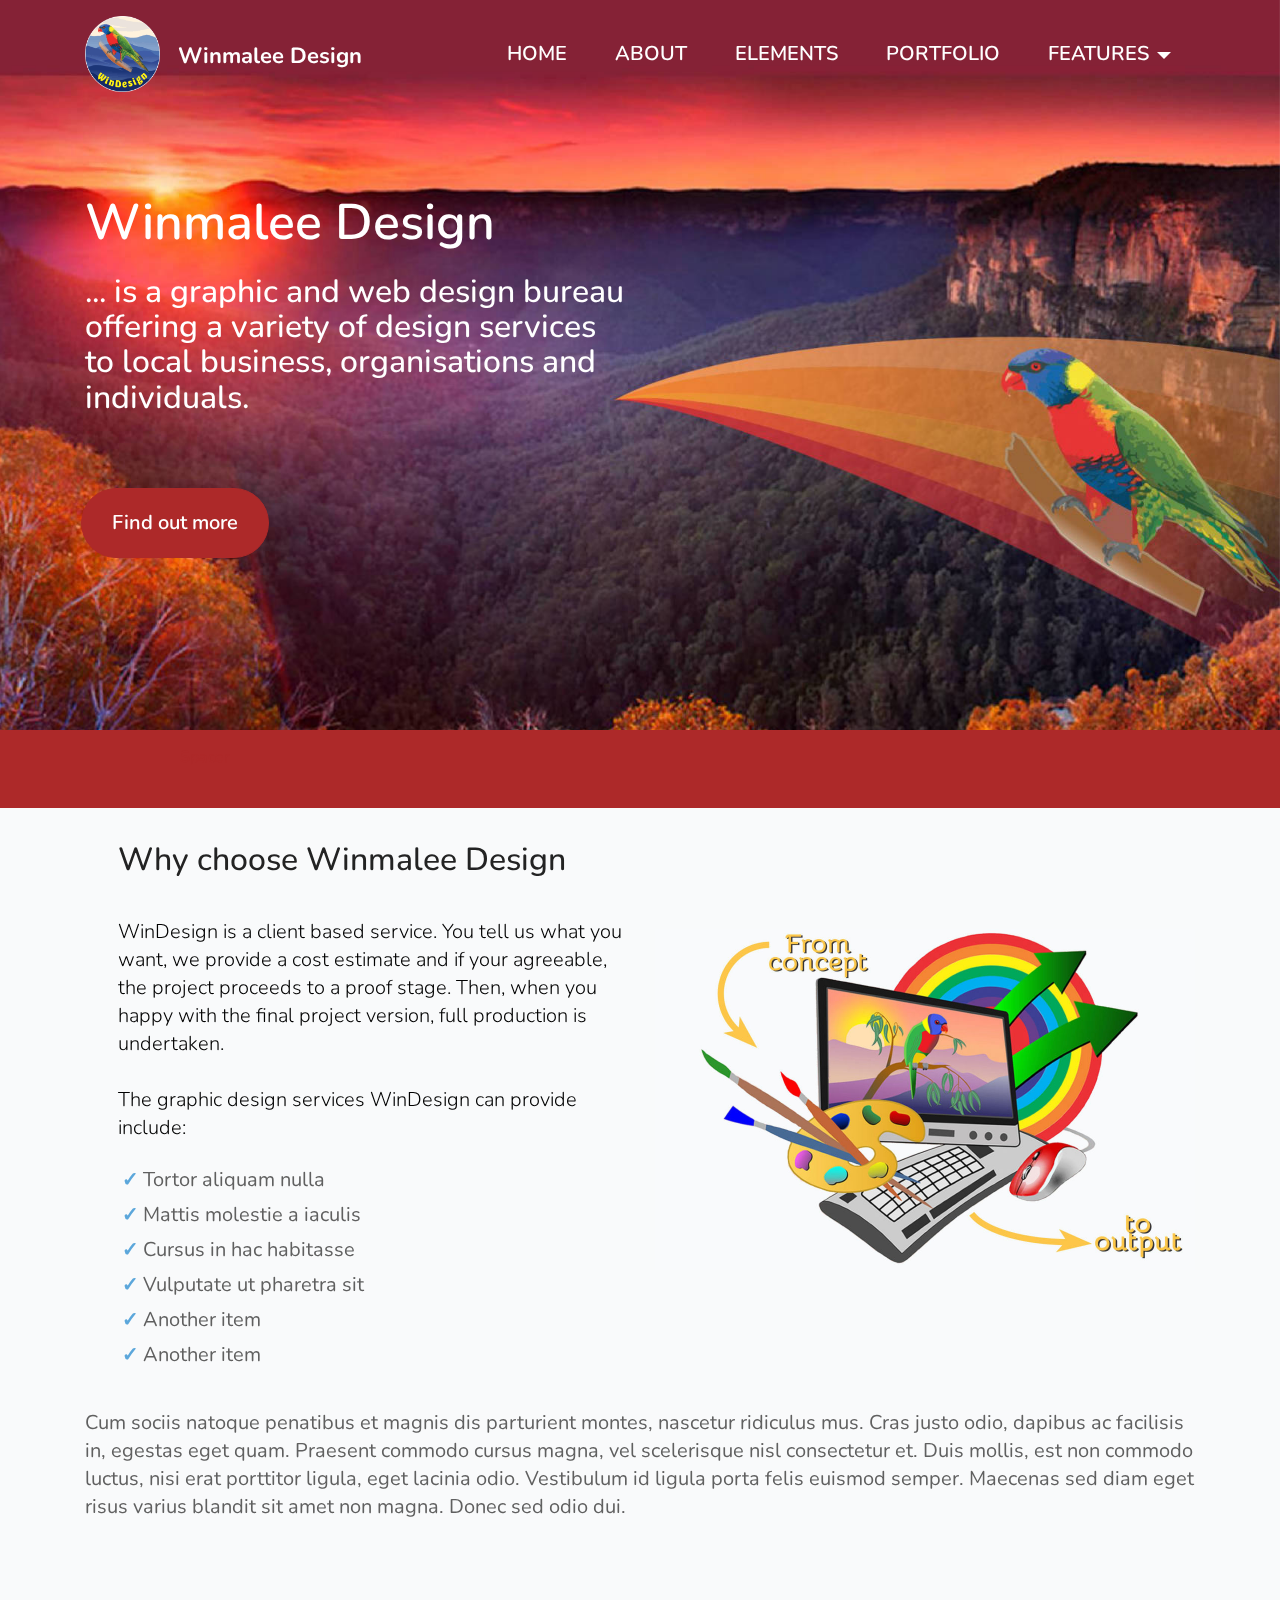
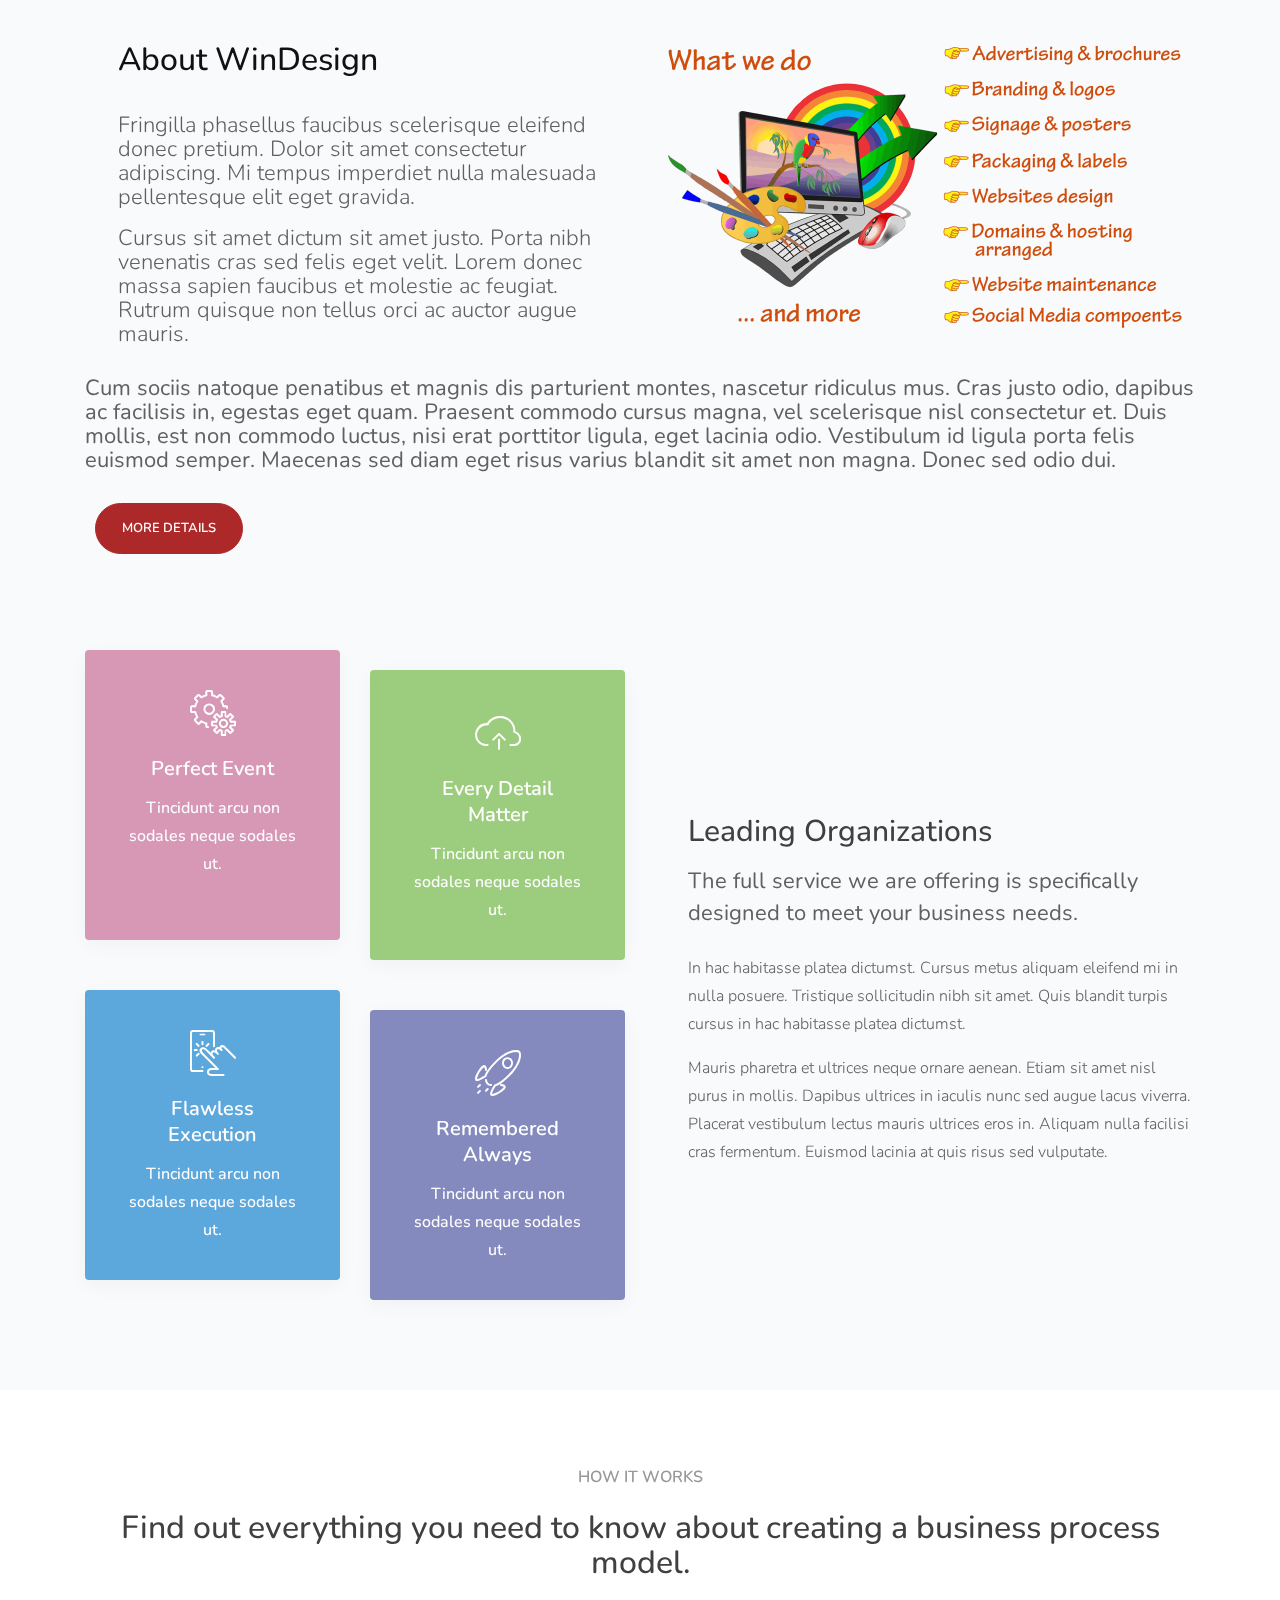
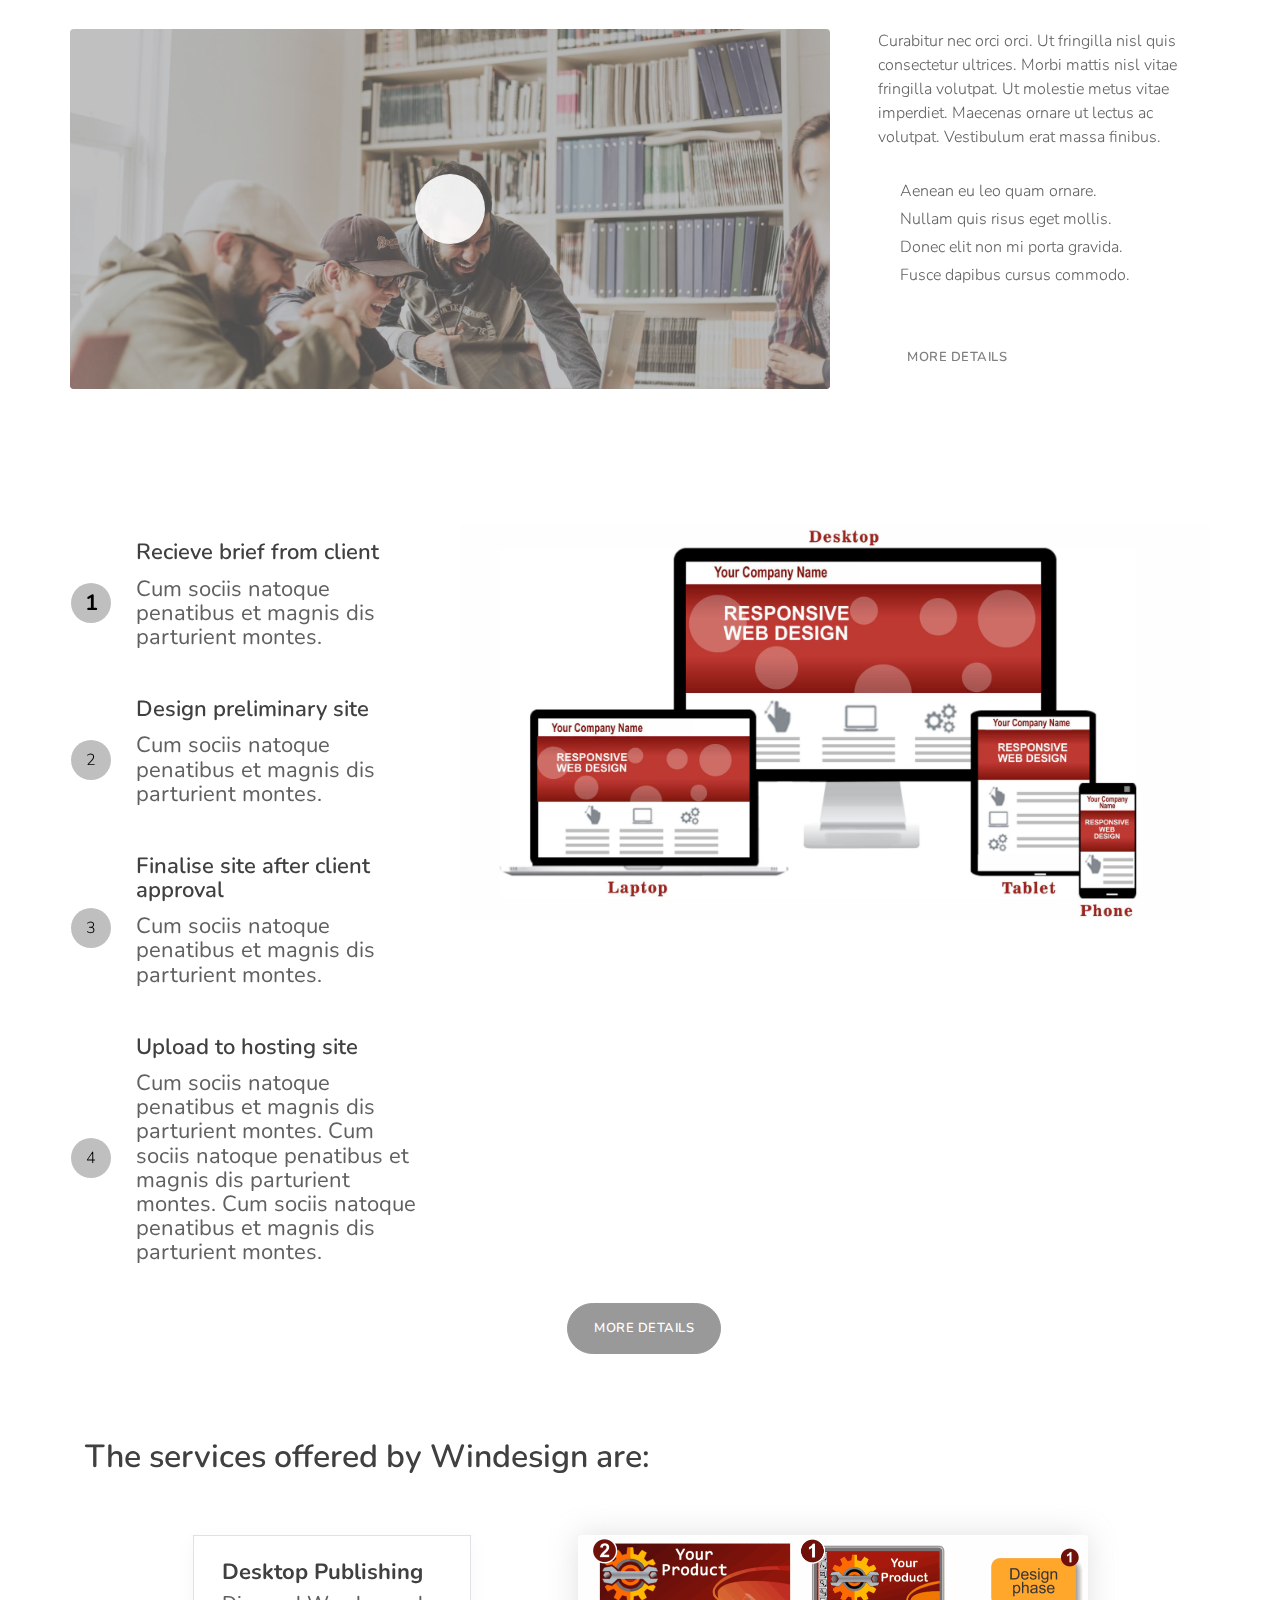
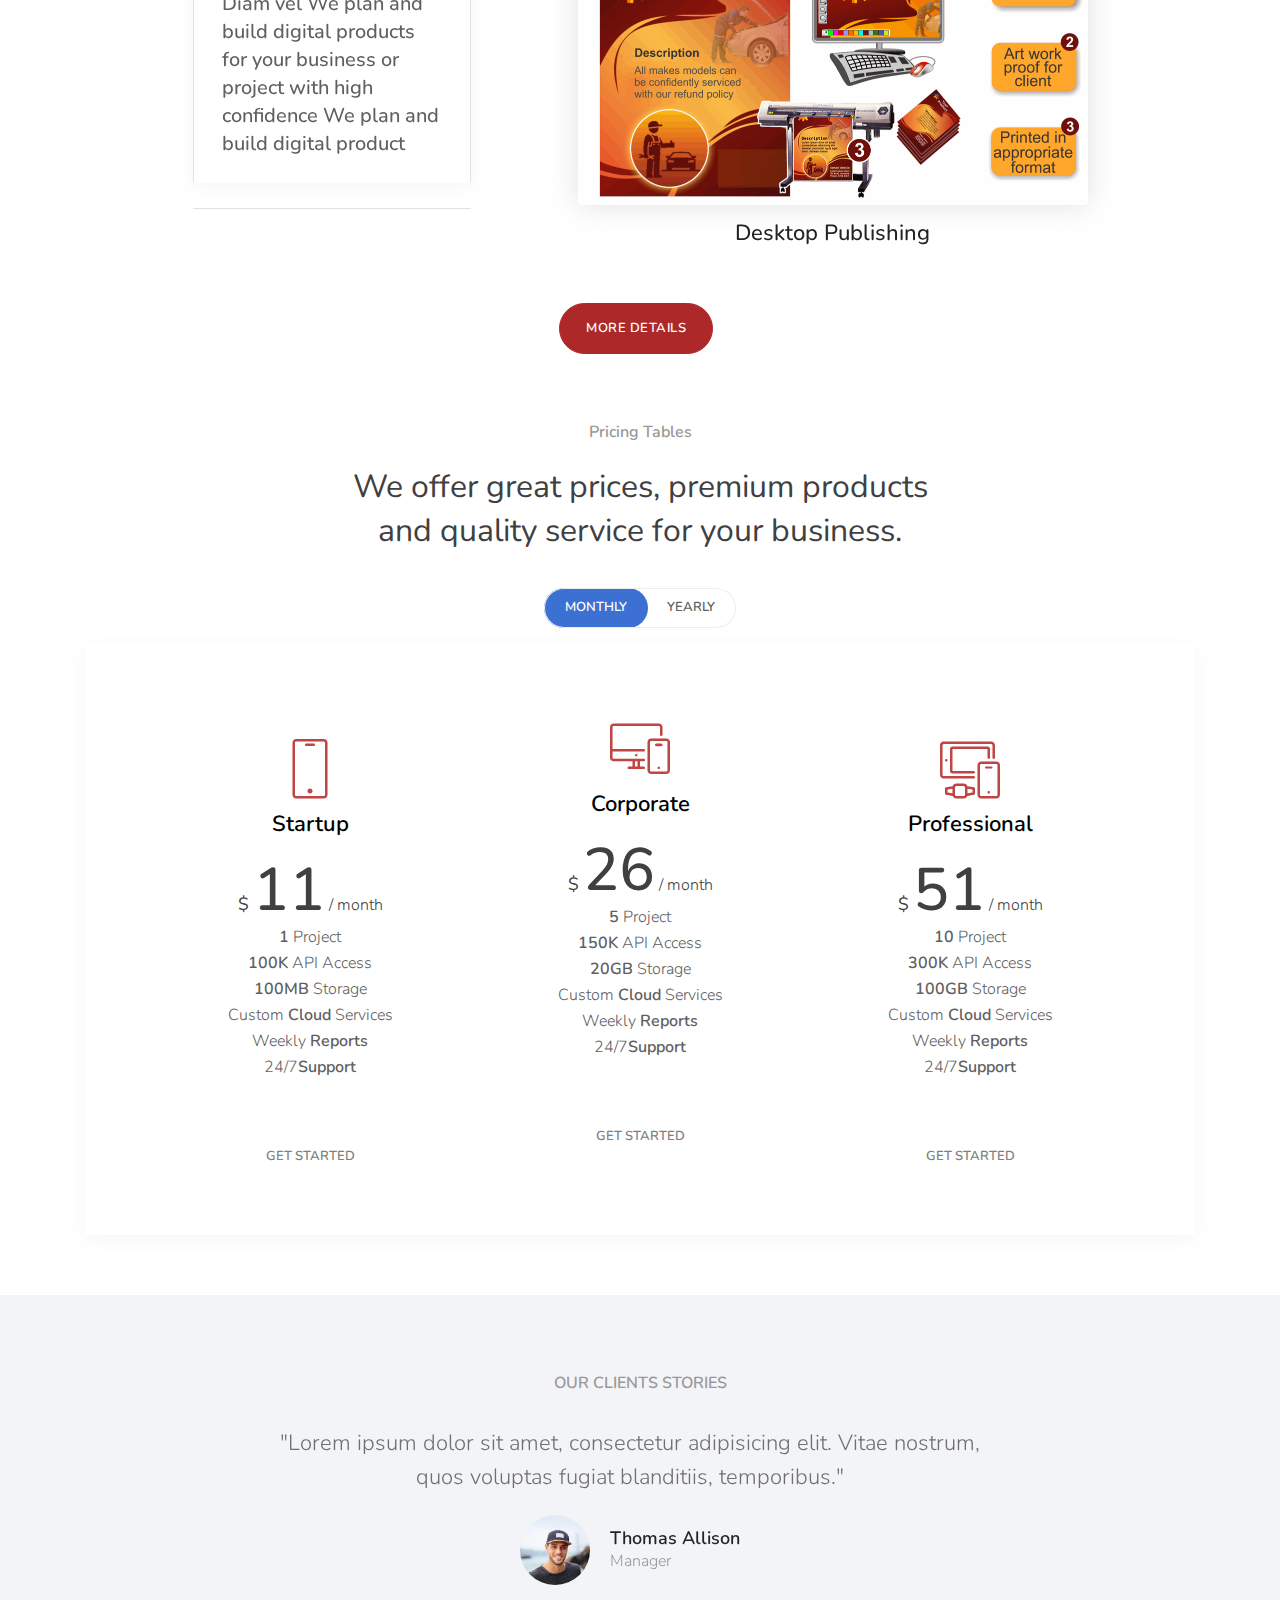
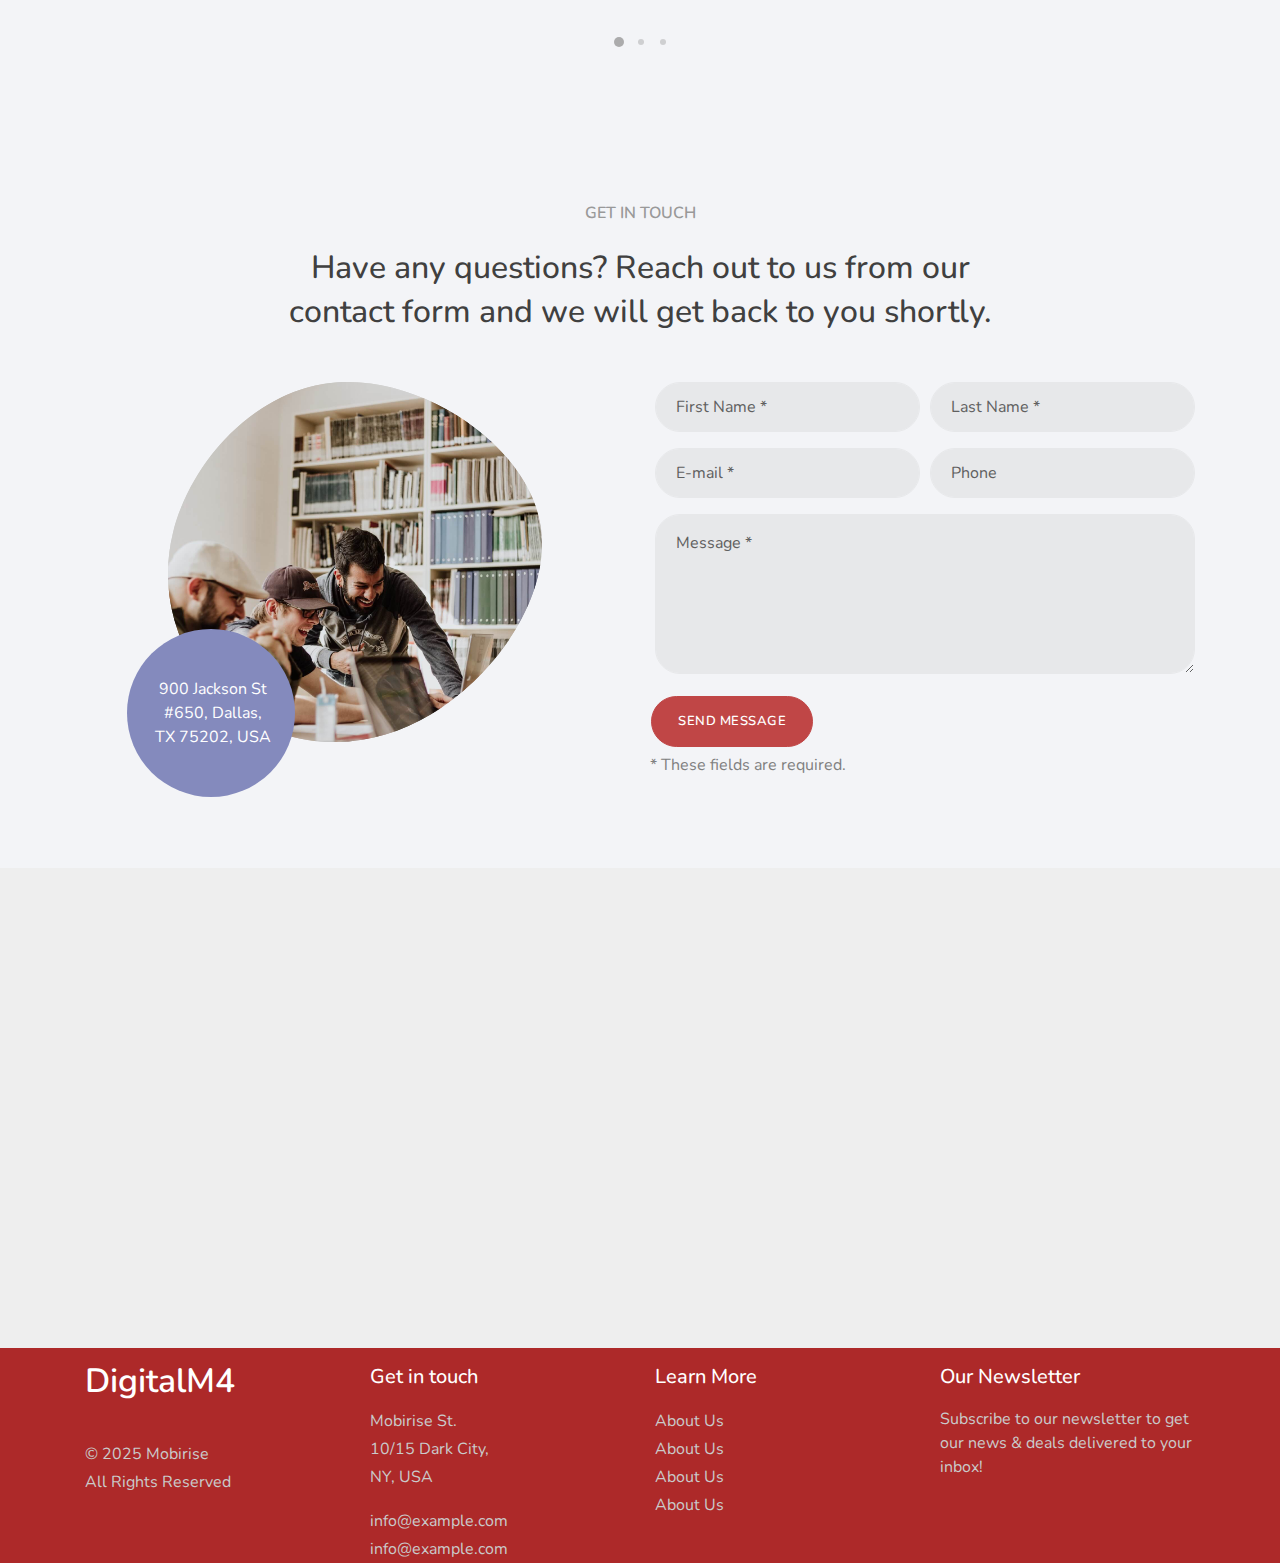
<file: index.html>
<!DOCTYPE html>
<html  >
<head>
  
  <meta charset="UTF-8">
  <meta http-equiv="X-UA-Compatible" content="IE=edge">
  
  <meta name="viewport" content="width=device-width, initial-scale=1, minimum-scale=1">
  <link rel="shortcut icon" href="assets/images/new-logo-for-windesign-128x128.png" type="image/x-icon">
  <meta name="description" content="">
  
  
  <title>Home</title>
  <link rel="stylesheet" href="assets/web/assets/mobirise-icons2/mobirise2.css">
  <link rel="stylesheet" href="assets/web/assets/mobirise-icons/mobirise-icons.css">
  <link rel="stylesheet" href="assets/tether/tether.min.css">
  <link rel="stylesheet" href="assets/bootstrap/css/bootstrap.min.css">
  <link rel="stylesheet" href="assets/bootstrap/css/bootstrap-grid.min.css">
  <link rel="stylesheet" href="assets/bootstrap/css/bootstrap-reboot.min.css">
  <link rel="stylesheet" href="assets/dropdown/css/style.css">
  <link rel="stylesheet" href="assets/formstyler/jquery.formstyler.css">
  <link rel="stylesheet" href="assets/formstyler/jquery.formstyler.theme.css">
  <link rel="stylesheet" href="assets/datepicker/jquery.datetimepicker.min.css">
  <link rel="stylesheet" href="assets/socicon/css/styles.css">
  <link rel="stylesheet" href="assets/theme/css/style.css">
  <link rel="stylesheet" href="assets/recaptcha.css">
  <link rel="preload" href="https://fonts.googleapis.com/css?family=Nunito:200,300,400,500,600,700,800,900,200i,300i,400i,500i,600i,700i,800i,900i&display=swap" as="style" onload="this.onload=null;this.rel='stylesheet'">
  <noscript><link rel="stylesheet" href="https://fonts.googleapis.com/css?family=Nunito:200,300,400,500,600,700,800,900,200i,300i,400i,500i,600i,700i,800i,900i&display=swap"></noscript>
  <link rel="preload" as="style" href="assets/mobirise/css/mbr-additional.css"><link rel="stylesheet" href="assets/mobirise/css/mbr-additional.css" type="text/css">
  
  
  
  
</head>
<body>
  
  <section class="menu1 cid-rVs3EEyyG4" once="menu" id="menu1-0">

    


    <nav class="navbar navbar-dropdown navbar-fixed-top navbar-expand-lg">

        <div class="container">
            <div class="navbar-brand">
                <span class="navbar-logo">
                    <a href="#">
                        <img src="assets/images/new-logo-for-windesign-134x134.png" alt="" style="height: 4.7rem;">
                    </a>
                </span>
                <span class="navbar-caption-wrap"><a class="navbar-caption text-white display-5" href="#">Winmalee Design</a></span>
            </div>
            <button class="navbar-toggler" type="button" data-toggle="collapse" data-target="#navbarSupportedContent" aria-controls="navbarNavAltMarkup" aria-expanded="false" aria-label="Toggle navigation">
                <div class="hamburger">
                    <span></span>
                    <span></span>
                    <span></span>
                    <span></span>
                </div>
            </button>
            <div class="collapse navbar-collapse" id="navbarSupportedContent">
                <ul class="navbar-nav nav-dropdown nav-right" data-app-modern-menu="true"><li class="nav-item">
                        <a class="nav-link link text-white text-primary display-7" href="index.html">
                            HOME</a>
                    </li>
                    
                    <li class="nav-item"><a class="nav-link link text-white text-primary display-7" href="about.html">ABOUT</a></li>
                    <li class="nav-item"><a class="nav-link link text-white display-7" href="#">
                            ELEMENTS</a></li>
                    <li class="nav-item"><a class="nav-link link text-white display-7" href="#">PORTFOLIO</a>
                    </li><li class="nav-item dropdown"><a class="nav-link link dropdown-toggle text-white display-7" href="#" aria-expanded="false" data-toggle="dropdown-submenu">FEATURES</a>
                        <div class="dropdown-menu"><a class="dropdown-item text-white display-7" href="#" aria-expanded="false">Services</a><a class="dropdown-item text-white display-7" href="#" aria-expanded="false">About</a><a class="dropdown-item text-white display-7" href="#" aria-expanded="false">Elements</a><a class="dropdown-item text-white display-7" href="#" aria-expanded="false">Fonts</a></div>
                    </li></ul>
                
                
            </div>
        </div>
    </nav>

</section>

<section class="header03 cid-rVs3FWodnW mbr-parallax-background" id="header03-1">

    

    <div class="mbr-overlay" style="opacity: 0; background-color: rgb(255, 255, 255);"></div>

    <div class="container align-left">
        <div class="row justify-content-left">
            <div class="mbr-white col-md-12 col-lg-6">
                <h1 class="mbr-section-title mbr-bold pb-3 mbr-fonts-style display-1">Winmalee Design</h1>
                
                <p class="mbr-text pb-3 mbr-semibold mbr-fonts-style display-2">... is a graphic and web design bureau offering a variety of  design services to local business,  organisations and individuals.<br><br></p>
                <div class="mbr-section-btn"><a class="btn btn-lg btn-danger display-7" href="index.html#why-choose-spacer">Find out more</a></div>
            </div>
        </div>
    </div>
</section>

<section class="title01 digitalm4_title01 cid-sXd2igiPVl" id="why-choose-spacer">

    

    

    <div class="container align-center">
        <div class="row">
            <div class="col-md-10 offset-md-1">
                <div class="icon-wrap">
                    

                </div>
                <h1 class="mbr-section-title mbr-bold pb-3 mbr-fonts-style display-4">Spacer</h1>
                
                
            </div>
        </div>
    </div>
</section>

<section class="content03 cid-rVs3GI7kkm" id="why-choose">

    

    
    <div class="container">
        <div class="row justify-content-center">
            <div class="img-col col-12 md-pb col-md-12 col-lg-6 m-auto">
                <img src="assets/images/what-we-do-1080x682.jpg" alt="" class="mb-5">
            </div>
            <div class="card col-12 col-md-12 col-lg-6 pl-5">
                <div class="card-wrapper">
                    <div class="card-box align-left">
                        <div class="badge_wrap align-left">
                            
                        </div>
                        
                        <h2 class="mbr-fonts-style mbr-section-title align-left display-2">Why choose Winmalee Design</h2>
                        
                        <div class="contents">
                            <p class="mbr-text content-text mbr-regular mbr-fonts-style display-7">WinDesign is a client based service. You tell us what you want, we provide a cost estimate and if your agreeable, the project proceeds to a proof stage. Then, when you happy with the final project version, full production is undertaken.<br><br>The graphic design services WinDesign can provide include:<br></p>
                        </div>
                        <div class="mbr-list mbr-fonts-style display-7">
                            <ul class="list">
                                <li>Tortor aliquam nulla</li>
                                <li>Mattis molestie a iaculis</li>
                                <li>Cursus in hac habitasse</li>
                                <li>Vulputate ut pharetra sit</li><li>Another item</li><li>Another item</li>
                            </ul>
                        </div>
                        
                    </div>
                </div>
            </div>
        </div>
    </div>
</section>

<section class="content01 digitalm4_content01 cid-sXe6CBDn3g" id="content01-1g">

    

    
    <div class="container">
        <div class="row">
            <div class="card col-lg-12 text-left">
                <div class="card-wrapper">
                    <div class="card-box align-left">
                        <div class="badge_wrap align-left">
                            
                        </div>
                        
                        
                        <p class="mbr-text mbr-regular mbr-black mbr-fonts-style display-7">
                            Cum sociis natoque penatibus et magnis dis parturient montes, nascetur ridiculus mus. Cras
                            justo odio, dapibus ac facilisis in, egestas eget quam. Praesent commodo cursus magna, vel
                            scelerisque nisl consectetur et. Duis mollis, est non commodo luctus, nisi erat porttitor
                            ligula, eget lacinia odio. Vestibulum id ligula porta felis euismod semper. Maecenas sed
                            diam eget risus varius blandit sit amet non magna. Donec sed odio dui.</p>
                        
                    </div>
                </div>
            </div>

        </div>
    </div>
</section>

<section class="content02 digitalm4_content02 cid-sWLcqEgJex" id="content02-j">

    

    
    <div class="container">
        <div class="row justify-content-center">
            <div class="img-col col-12 md-pb col-md-12 col-lg-6 m-auto">
                <img src="assets/images/what-we-do-1080x572.png" alt="" class="mb-5">
            </div>
            <div class="card col-12 col-md-12 col-lg-6 pl-5">
                <div class="card-wrapper">
                    <div class="card-box align-left">
                        <div class="badge_wrap align-left">
                            
                        </div>
                        
                        <h3 class="main-title align-left mbr-semibold mbr-black mbr-fonts-style display-2">About WinDesign</h3>
                        
                        <div class="contents">
                            <p class="mbr-text content-text mbr-regular mbr-fonts-style display-5">
                                Fringilla phasellus faucibus scelerisque eleifend donec pretium. Dolor sit amet
                                consectetur adipiscing. Mi tempus imperdiet nulla malesuada pellentesque elit eget
                                gravida.
                            </p>
                            <p class="mbr-text content-text mbr-regular mbr-fonts-style display-5">
                                Cursus sit amet dictum sit amet justo. Porta nibh venenatis cras sed felis eget velit.
                                Lorem donec massa sapien faucibus et molestie ac feugiat. Rutrum quisque non tellus orci
                                ac auctor augue mauris.
                            </p>
                        </div>
                        
                    </div>
                </div>
            </div>
        </div>
    </div>
</section>

<section class="content01 digitalm4_content01 cid-sWL91ygIXv" id="content01-i">

    

    
    <div class="container">
        <div class="row">
            <div class="card col-lg-12 text-left">
                <div class="card-wrapper">
                    <div class="card-box align-left">
                        <div class="badge_wrap align-left">
                            
                        </div>
                       
                        <p class="mbr-text mbr-regular mbr-black mbr-fonts-style display-5">
                            Cum sociis natoque penatibus et magnis dis parturient montes, nascetur ridiculus mus. Cras
                            justo odio, dapibus ac facilisis in, egestas eget quam. Praesent commodo cursus magna, vel
                            scelerisque nisl consectetur et. Duis mollis, est non commodo luctus, nisi erat porttitor
                            ligula, eget lacinia odio. Vestibulum id ligula porta felis euismod semper. Maecenas sed
                            diam eget risus varius blandit sit amet non magna. Donec sed odio dui.</p>
                        <div class="mbr-section-btn"><a class="btn btn-sm btn-danger display-4" href="#">MORE DETAILS</a></div>
                    </div>
                </div>
            </div>

        </div>
    </div>
</section>

<section class="features17 cid-rVs3Gm8Nst" id="features17-2">

    

    
    <div class="container">
        <div class="row">
            <div class="col-lg-6 order-lg-2 pl-1 pl-lg-5 align-self-center">
                <div class="badge_wrap mt-3 align-left">
                    
                </div>
                <h4 class="mbr-section-title align-left mbr-semibold mbr-fonts-style display-2">Leading Organizations</h4>
                <h3 class="mbr-section-subtitle mt-3 mbr-regular align-left mbr-fonts-style display-5">
                    The full service we are offering is specifically designed to meet your business needs.</h3>
                <p class="mbr-text mbr-fonts-style mt-4 display-4">
                    In hac habitasse platea dictumst. Cursus metus aliquam eleifend mi in nulla posuere. Tristique sollicitudin nibh sit amet. Quis blandit turpis cursus in hac habitasse platea dictumst. 
                </p>
                <p class="mbr-text mbr-fonts-style display-4">
                    Mauris pharetra et ultrices neque ornare aenean. Etiam sit amet nisl purus in mollis. Dapibus ultrices in iaculis nunc sed augue lacus viverra. Placerat vestibulum lectus mauris ultrices eros in. Aliquam nulla facilisi cras fermentum. Euismod lacinia at quis risus sed vulputate.</p>
                
            </div>
            <div class="col-lg-6 text-center">
                <div class="row">
                    <div class="card card1 col-md-6 md-pb">
                        <div class="card-wrapper mbr-flex">
                            <div class="card-box align-center">
                                <div class="img-wrapper img1 align-center">
                                    <span class="mbr-iconfont mbri-setting"></span>
                                </div>
                                
                                <h4 class="card-title align-center mbr-semibold mbr-fonts-style display-7">Perfect Event</h4>
                                <p class="mbr-text mbr-semibold mbr-fonts-style display-4">
                                    Tincidunt arcu non sodales neque sodales ut.
                                </p>
                                

                            </div>

                        </div>
                    </div>

                    <div class="card card2 col-md-6">
                        <div class="card-wrapper mbr-flex">
                            <div class="card-box align-center">
                                <div class="img-wrapper img2 align-center">
                                    <span class="mbr-iconfont mbri-upload"></span>
                                </div>
                                
                                <h4 class="card-title align-center mbr-semibold mbr-fonts-style display-7">Every Detail Matter
</h4>
                                <p class="mbr-text mbr-semibold mbr-fonts-style display-4">
                                    Tincidunt arcu non sodales neque sodales ut.
                                </p>
                                
                            </div>

                        </div>
                    </div>
                    <div class="card card3 col-md-6 md-pb">
                        <div class="card-wrapper mbr-flex">
                            <div class="card-box align-center">
                                <div class="img-wrapper img1 align-center">
                                    <span class="mbr-iconfont mbri-touch"></span>
                                </div>
                                
                                <h4 class="card-title align-center mbr-semibold mbr-fonts-style display-7">Flawless Execution
</h4>
                                <p class="mbr-text mbr-semibold mbr-fonts-style display-4">
                                    Tincidunt arcu non sodales neque sodales ut.
                                </p>
                                
                            </div>

                        </div>
                    </div>

                    <div class="card card4 col-md-6">
                        <div class="card-wrapper mbr-flex">
                            <div class="card-box align-center">
                                <div class="img-wrapper img2 align-center">
                                    <span class="mbr-iconfont mbri-rocket"></span>
                                </div>
                                
                                <h4 class="card-title align-center mbr-semibold mbr-fonts-style display-7">Remembered Always
</h4>
                                <p class="mbr-text mbr-semibold mbr-fonts-style display-4">
                                    Tincidunt arcu non sodales neque sodales ut.
                                </p>
                                
                            </div>
                        </div>
                    </div>
                </div>
            </div>
        </div>
    </div>
</section>

<section class="video03 cid-rVs3HMImQA" id="video03-4">

    

    


    <div class="container align-center">
        <div class="col-md-12 col-lg-12 text">
            <div class="badge_wrap align-center">
                
            </div>
            <h3 class="mbr-fonts-style mbr-section-subtitle align-center mbr-light display-4">
                HOW IT WORKS</h3>
            <h4 class="mb-4 mbr-fonts-style mbr-section-title align-center display-2">
                Find out everything you need to know
                about creating a business process model.
            </h4>
        </div>

        <div class="row justify-content-center mt-5">
            <div class="box col-lg-8">
                <div class="overlay">
                    <div class="mbr-media show-modal align-center py-2" data-modal=".modalWindow">
                        <div class="icon-wrap">
                            <span class="play"></span>
                        </div>
                    </div>
                </div>
            </div>
            <div class="col-lg-4 pl-lg-5 pl-md-0 pr-md-0">
                <p class="mbr-text pb-2 align-left mbr-fonts-style display-4">
                    Curabitur nec orci orci. Ut fringilla nisl quis consectetur ultrices. Morbi mattis nisl vitae
                    fringilla volutpat. Ut molestie metus vitae imperdiet. Maecenas ornare ut lectus ac volutpat.
                    Vestibulum erat massa finibus.
                </p>
                <div class="mbr-list mbr-fonts-style display-4">
                    <ul class="list">
                        <li>Aenean eu leo quam ornare.</li>
                        <li>Nullam quis risus eget mollis.</li>
                        <li>Donec elit non mi porta gravida.</li>
                        <li>Fusce dapibus cursus commodo.</li>
                    </ul>
                </div>
                <div class="mbr-section-btn">
                    <a type="submit" class="btn btn-secondary display-4">MORE DETAILS</a>
                </div>
            </div>
        </div>
    </div>
    <div>
        <div class="modalWindow" style="display: none;">
            <div class="modalWindow-container">
                <div class="modalWindow-video-container">
                    <div class="modalWindow-video">
                        <iframe width="100%" height="100%" frameborder="0" allowfullscreen="1" data-src="https://www.youtube.com/watch?v=QIs695Irf6Y"></iframe>
                    </div>
                    <a class="close" role="button" data-dismiss="modal">
                        <span aria-hidden="true" class="mbri-close mbr-iconfont closeModal"></span>
                        <span class="sr-only">Close</span>
                    </a>
                </div>
            </div>
        </div>
    </div>
</section>

<section class="features8 cid-rVs3IvIhI2" id="features08-5">

    

    
    <div class="container">
        <div class="row">
            
            <div class="row">
                <div class="col-lg-8">
                    <img src="assets/images/windesigh-resonsive-design2-1846x977.jpg" alt="">
                </div>
                <div class="col-lg-4 pr-lg-0 pl-md-0">
                    <div class="card p-3">
                        <div class="card-wrapper d-flex flex-row justify-content-center">
                            <div class="card-count">
                                <span class="icon-count mbr-fonts-style display-5"><strong>1</strong></span>
                            </div>
                            <div class="card-box align-left">
                                <h4 class="card-title align-left mbr-fonts-style display-5">Recieve brief from client</h4>
                                <p class="mbr-text mbr-fonts-style display-5">Cum sociis
                                    natoque penatibus et magnis dis parturient montes.</p>
                                <div class="link-wrap">
                                    
                                </div>
                            </div>
                        </div>
                    </div>

                    <div class="card p-3">
                        <div class="card-wrapper d-flex flex-row justify-content-center">

                            <div class="card-count">
                                <span class="icon-count mbr-fonts-style display-4">2</span>
                            </div>
                            <div class="card-box align-left">
                                <h4 class="card-title align-left mbr-semibold mbr-fonts-style display-5">
                                    Design preliminary site</h4>
                                <p class="mbr-text mbr-fonts-style display-5">Cum sociis
                                    natoque penatibus et magnis dis parturient montes.</p>
                                <div class="link-wrap">
                                    
                                </div>
                            </div>
                        </div>
                    </div>

                    <div class="card p-3">
                        <div class="card-wrapper d-flex flex-row justify-content-center">
                            <div class="card-count">
                                <span class="icon-count mbr-fonts-style display-4">3</span>
                            </div>
                            <div class="card-box align-left">
                                <h4 class="card-title align-left mbr-semibold mbr-fonts-style display-5">Finalise site after client approval</h4>
                                <p class="mbr-text mbr-fonts-style display-5">Cum sociis
                                    natoque penatibus et magnis dis parturient montes.</p>
                                <div class="link-wrap">
                                    
                                </div>
                            </div>
                        </div>
                    </div>

                    <div class="card p-3">
                        <div class="card-wrapper d-flex flex-row justify-content-center">

                            <div class="card-count">
                                <span class="icon-count mbr-fonts-style display-4">4</span>
                            </div>
                            <div class="card-box align-left">
                                <h4 class="card-title align-left mbr-semibold mbr-fonts-style display-5">Upload to hosting site</h4>
                                <p class="mbr-text mbr-fonts-style display-5">Cum sociis
                                    natoque penatibus et magnis dis parturient montes.&nbsp;Cum sociis natoque penatibus et magnis dis parturient montes.&nbsp;Cum sociis natoque penatibus et magnis dis parturient montes.</p>
                                <div class="link-wrap">
                                    

                                </div>
                            </div>

                        </div>
                    </div>
                </div>

            </div>

            <div class="col-12 mbr-section-btn"><a type="submit" class="btn btn-info display-4">MORE DETAILS</a></div>
        </div>
    </div>
</section>

<section class="tabs01 cid-rVs3J6mjJa" id="tabs01-7">

    

    
    <div class="container">
        <div class="badge_wrap align-center">
            
        </div>
        
        <h2 class="mbr-section-title align-center mbr-fonts-style display-2">The services offered by Windesign are:</h2>
        <div class="media-container-row">
            <div class="col-12 col-md-10 mt-5">
                <div class="row">
                    <div class="col-md-4">
                        <ul class="nav nav-tabs" role="tablist">
                            <li class="nav-item mbr-fonts-style">
                                <a class="nav-link mbr-fonts-style active" role="tab" data-toggle="tab" href="#tab1" aria-expanded="true">
                                    <p class="tab-title align-left mbr-fonts-style display-5"><strong>Desktop Publishing</strong></p>
                                    <p class="mbr-text align-left mbr-fonts-style display-7">
                                        Diam vel&nbsp;We plan and build digital products for your business or project with high confidence&nbsp;We plan and build digital product</p>
                                </a>
                            </li>
                            
                            
                            
                        </ul>
                    </div>
                    <div class="col-md-7 ml-auto">
                        <div class="tab-content">
                            <div id="tab1" class="tab-pane in active" role="tabpanel">
                                <div class="row">
                                    <div class="col-lg-12 pb-3">
                                        <div class="card-img"><img src="assets/images/desktop-publishing-1019x540.png" alt=""></div>
                                    </div>
                                    <div class="col-lg-12">
                                        <h4 class="align-left title-content pb-2 mbr-fonts-style display-5">Desktop Publishing</h4>
                                       
                                        
                                    </div>
                                </div>
                            </div>
                            <div id="tab2" class="tab-pane" role="tabpanel">
                                <div class="row">
                                    <div class="col-lg-12 pb-3">
                                        <div class="card-img"><img src="assets/images/02.jpg" alt=""></div>
                                    </div>
                                    <div class="col-lg-12">
                                        <h4 class="align-left title-content pb-2 mbr-fonts-style display-5">
                                            Lorem ipsum dolor sit amet
                                        </h4>
                                        <p class="mbr-text mbr-fonts-style align-left display-7">
                                            Lorem ipsum dolor sit amet, consectetur adipisicing elit. Autem laudantium
                                            in adipisci ipsa optio quas id excepturi non, eos cupiditate, necessitatibus
                                            sapiente illo error. Vero adipisci quidem aut itaque labore.
                                        </p>
                                        
                                    </div>
                                </div>
                            </div>
                            <div id="tab3" class="tab-pane" role="tabpanel">
                                <div class="row">
                                    <div class="col-lg-12 pb-3">
                                        <div class="card-img"><img src="assets/images/03.jpg" alt=""></div>
                                    </div>
                                    <div class="col-lg-12">
                                        <h4 class="align-left title-content pb-2 mbr-fonts-style display-5">
                                            Lorem ipsum dolor sit amet
                                        </h4>
                                        <p class="mbr-text mbr-fonts-style align-left display-7">
                                            Lorem ipsum dolor sit amet, consectetur adipisicing elit. Autem laudantium
                                            in adipisci ipsa optio quas id excepturi non, eos cupiditate, necessitatibus
                                            sapiente illo error. Vero adipisci quidem aut itaque labore.
                                        </p>
                                        
                                    </div>
                                </div>
                            </div>
                            <div id="tab4" class="tab-pane" role="tabpanel">
                                <div class="row">
                                    <div class="col-lg-12 pb-3">
                                        <div class="card-img"><img src="assets/images/04.jpg" alt=""></div>
                                    </div>
                                    <div class="col-lg-12">
                                        <h4 class="align-left title-content pb-2 mbr-fonts-style display-5">
                                            Lorem ipsum dolor sit amet
                                        </h4>
                                        <p class="mbr-text mbr-fonts-style align-left display-7">
                                            Lorem ipsum dolor sit amet, consectetur adipisicing elit. Autem laudantium
                                            in adipisci ipsa optio quas id excepturi non, eos cupiditate, necessitatibus
                                            sapiente illo error. Vero adipisci quidem aut itaque labore.
                                        </p>
                                        
                                    </div>
                                </div>
                            </div>
                        </div>
                    </div>
                </div>
            </div>
        </div>
    </div>
    
    
</section>

<section class="features7 digitalm4_features07 cid-sWEVdofzC6" id="features07-h">

    

    
    
            <div class="col-12 mbr-section-btn"><a type="submit" class="btn btn-danger display-4">MORE DETAILS</a></div></section>

<section class="tabs2 cid-rVs3JTdZCN" plugin="mbr-tabs" id="tabs02-8">

    

    

    

    <div class="container">
        <div class="badge_wrap align-center">
            
        </div>
        <h3 class="mbr-fonts-style mbr-section-subtitle align-center mbr-light display-4">Pricing Tables
</h3>
        <h4 class="main-title align-center mbr-regular mbr-black mbr-fonts-style display-2">We offer great prices, premium products <br>
            and quality service for your business.</h4>

        
        <ul class="nav nav-tabs mb-3 d-flex justify-content-center" role="tablist">
            <li class="nav-item first mbr-section-btn"><a class="mbr-fonts-style btn show btn-sm active display-4" role="tab" data-toggle="tab" href="#tabs02-2q_tab0" aria-selected="true">MONTHLY</a></li>
            <li class="nav-item mbr-section-btn"><a class="mbr-fonts-style btn btn-sm display-4" role="tab" data-toggle="tab" href="#tab2" aria-selected="true">YEARLY</a></li>
        </ul>
        <div class="tab-content">
            <div id="tab1" class="tab-pane in active" role="tabpanel">
                <div class="row">
                    <div class="col-lg-12">
                        <div class="media-container-row">
                            <div class="plan col-12 my-3 justify-content-center col-md-4">
                                <div class="plan-header text-center">
                                    <span class="mbr-iconfont mbri-mobile"></span>
                                    <h3 class="plan-title mbr-bold pb-3 mbr-fonts-style display-5">
                                        Startup
                                    </h3>
                                    <div class="plan-price">
                                        <div class="price-figure pb-1 mbr-fonts-style">
                                            <span class="price-currency mbr-fonts-style display-7">$</span>
                                            <span class="price-value mbr-fonts-style mbr-semibold display-1">11</span>
                                            <span class="price-duration mbr-fonts-style display-4">/
                                                month</span></div>
                                    </div>

                                </div>
                                <div class="plan-body">
                                    <div class="plan-list align-center">
                                        <ul class="list-group list-group-flush mbr-fonts-style display-4">
                                            <li class="list-group-item"><span>1</span> Project</li>
                                            <li class="list-group-item"><span>100K</span> API Access</li>
                                            <li class="list-group-item"><span>100MB</span> Storage</li>
                                            <li class="list-group-item">Custom <span>Cloud</span> Services</li>
                                            <li class="list-group-item">Weekly <span>Reports</span></li>
                                            <li class="list-group-item">24/7<span>Support</span></li>
                                        </ul>
                                    </div>
                                    <div class="mbr-section-btn"><a href="#" class="btn btn-sm btn-secondary display-4">GET STARTED</a></div>
                                </div>
                            </div>

                            <div class="plan col-12 my-3 justify-content-center col-md-4">
                                <div class="plan-header text-center">
                                    <span class="mbr-iconfont mbri-responsive"></span>
                                    <h3 class="plan-title mbr-bold pb-3 mbr-fonts-style display-5">
                                        Corporate</h3>
                                    <div class="plan-price">
                                        <div class="price-figure pb-1 mbr-fonts-style">
                                            <span class="price-currency mbr-fonts-style display-7">$</span>
                                            <span class="price-value mbr-fonts-style mbr-semibold display-1">26</span>
                                            <span class="price-duration mbr-fonts-style display-4">/
                                                month</span></div>
                                    </div>

                                </div>
                                <div class="plan-body">
                                    <div class="plan-list align-center">
                                        <ul class="list-group list-group-flush mbr-fonts-style display-4">
                                            <li class="list-group-item"><span>5</span> Project</li>
                                            <li class="list-group-item"><span>150K</span> API Access</li>
                                            <li class="list-group-item"><span>20GB</span> Storage</li>
                                            <li class="list-group-item">Custom <span>Cloud</span> Services</li>
                                            <li class="list-group-item">Weekly <span>Reports</span></li>
                                            <li class="list-group-item">24/7<span>Support</span></li>
                                        </ul>
                                    </div>
                                    <div class="mbr-section-btn"><a href="#" class="btn btn-sm btn-secondary display-4">GET STARTED</a></div>
                                </div>
                            </div>

                            <div class="plan col-12 my-3 justify-content-center col-md-4">
                                <div class="plan-header text-center">
                                    <span class="mbr-iconfont mbri-devices"></span>
                                    <h3 class="plan-title mbr-bold pb-3 mbr-fonts-style display-5">Professional
                                    </h3>
                                    <div class="plan-price">
                                        <div class="price-figure pb-1 mbr-fonts-style">
                                            <span class="price-currency mbr-fonts-style display-7">$</span>
                                            <span class="price-value mbr-fonts-style mbr-semibold display-1">51</span>
                                            <span class="price-duration mbr-fonts-style display-4">/
                                                month</span></div>
                                    </div>

                                </div>
                                <div class="plan-body">
                                    <div class="plan-list align-center">
                                        <ul class="list-group list-group-flush mbr-fonts-style display-4">
                                            <li class="list-group-item"><span>10</span> Project</li>
                                            <li class="list-group-item"><span>300K</span> API Access</li>
                                            <li class="list-group-item"><span>100GB</span> Storage</li>
                                            <li class="list-group-item">Custom <span>Cloud</span> Services</li>
                                            <li class="list-group-item">Weekly <span>Reports</span></li>
                                            <li class="list-group-item">24/7<span>Support</span></li>
                                        </ul>
                                    </div>
                                    <div class="mbr-section-btn"><a href="#" class="btn btn-sm btn-secondary display-4">GET STARTED</a></div>
                                </div>
                            </div>
                        </div>
                    </div>
                </div>
            </div>
            <div id="tab2" class="tab-pane" role="tabpanel">
                <div class="row">
                    <div class="col-lg-12">
                        <div class="media-container-row">
                            <div class="plan col-12 my-3 justify-content-center col-md-4">
                                <div class="plan-header text-center">
                                    <span class="mbr-iconfont mbri-mobile"></span>
                                    <h3 class="plan-title mbr-bold pb-3 mbr-fonts-style display-5">
                                        Basic Plan
                                    </h3>
                                    <div class="plan-price">
                                        <div class="price-figure pb-1 mbr-fonts-style">
                                            <span class="price-currency mbr-fonts-style display-7">$</span>
                                            <span class="price-value mbr-fonts-style mbr-semibold display-1">110</span>
                                            <span class="price-duration mbr-fonts-style display-4">/
                                                month</span></div>
                                    </div>

                                </div>
                                <div class="plan-body">
                                    <div class="plan-list align-center">
                                        <ul class="list-group list-group-flush mbr-fonts-style display-4">
                                            <li class="list-group-item"><span>1</span> Project</li>
                                            <li class="list-group-item"><span>100K</span> API Access</li>
                                            <li class="list-group-item"><span>100MB</span> Storage</li>
                                            <li class="list-group-item">Custom <span>Cloud</span> Services</li>
                                            <li class="list-group-item">Weekly <span>Reports</span></li>
                                            <li class="list-group-item">24/7<span>Support</span></li>
                                        </ul>
                                    </div>
                                    <div class="mbr-section-btn"><a href="#" class="btn btn-sm btn-secondary display-4">CHOOSE
                                            PLAN</a>
                                    </div>
                                </div>
                            </div>

                            <div class="plan col-12 my-3 justify-content-center col-md-4">
                                <div class="plan-header text-center">
                                    <span class="mbr-iconfont mbri-responsive"></span>
                                    <h3 class="plan-title mbr-bold pb-3 mbr-fonts-style display-5">
                                        Premium Plan</h3>
                                    <div class="plan-price">
                                        <div class="price-figure pb-1 mbr-fonts-style">
                                            <span class="price-currency mbr-fonts-style display-7">$</span>
                                            <span class="price-value mbr-fonts-style mbr-semibold display-1">210</span>
                                            <span class="price-duration mbr-fonts-style display-4">/
                                                month</span></div>
                                    </div>

                                </div>
                                <div class="plan-body">
                                    <div class="plan-list align-center">
                                        <ul class="list-group list-group-flush mbr-fonts-style display-4">
                                            <li class="list-group-item"><span>5</span> Project</li>
                                            <li class="list-group-item"><span>150K</span> API Access</li>
                                            <li class="list-group-item"><span>20GB</span> Storage</li>
                                            <li class="list-group-item">Custom <span>Cloud</span> Services</li>
                                            <li class="list-group-item">Weekly <span>Reports</span></li>
                                            <li class="list-group-item">24/7<span>Support</span></li>
                                        </ul>
                                    </div>
                                    <div class="mbr-section-btn"><a href="#" class="btn btn-sm btn-secondary display-4">CHOOSE
                                            PLAN</a>
                                    </div>
                                </div>
                            </div>

                            <div class="plan col-12 my-3 justify-content-center col-md-4">
                                <div class="plan-header text-center">
                                    <span class="mbr-iconfont mbri-devices"></span>
                                    <h3 class="plan-title mbr-bold pb-3 mbr-fonts-style display-5">Corporate Plan
                                    </h3>
                                    <div class="plan-price">
                                        <div class="price-figure pb-1 mbr-fonts-style">
                                            <span class="price-currency mbr-fonts-style display-7">$</span>
                                            <span class="price-value mbr-fonts-style mbr-semibold display-1">550</span>
                                            <span class="price-duration mbr-fonts-style display-4">/
                                                month</span></div>
                                    </div>

                                </div>
                                <div class="plan-body">
                                    <div class="plan-list align-center">
                                        <ul class="list-group list-group-flush mbr-fonts-style display-4">
                                            <li class="list-group-item"><span>10</span> Project</li>
                                            <li class="list-group-item"><span>300K</span> API Access</li>
                                            <li class="list-group-item"><span>100GB</span> Storage</li>
                                            <li class="list-group-item">Custom <span>Cloud</span> Services</li>
                                            <li class="list-group-item">Weekly <span>Reports</span></li>
                                            <li class="list-group-item">24/7<span>Support</span></li>
                                        </ul>
                                    </div>
                                    <div class="mbr-section-btn"><a href="#" class="btn btn-sm btn-secondary display-4">CHOOSE
                                            PLAN</a>
                                    </div>
                                </div>
                            </div>
                        </div>
                    </div>
                </div>
            </div>
        </div>


    </div>
</section>

<section class="testimonials03 carouse2 slide testimonials-slider cid-rVs3Kb2wg3" data-interval="false" id="testimonials03-9">

    

    

    <div class="container text-center">
        <div class="row justify-content-center">
            <div class="col-12 col-md-12">
                <div class="badge_wrap align-center">
                    
                </div>

                <h3 class="mbr-fonts-style mbr-section-subtitle align-center mbr-light pt-3 display-4">OUR CLIENTS STORIES</h3>

                

                
            </div>

            <div class="col-lg-8 mt-4">
                <div class="carousel slide" role="listbox" data-pause="true" data-keyboard="false" data-ride="carousel" data-interval="5000">
                    <div class="carousel-inner">
                        

                        
                        
                    <div class="carousel-item">
                            <div class="user col-md-12">
                                <div class="user_text pb-1">
                                    <p class="mbr-fonts-style align-center mbr-light display-5">
                                        "Lorem ipsum dolor sit amet, consectetur adipisicing elit. Vitae nostrum, quos
                                        voluptas
                                        fugiat blanditiis, temporibus."</p>
                                </div>
                                <div class="details">
                                    <div class="img-wrapper">
                                        <img src="assets/images/face1.jpg" alt="">
                                    </div>
                                    <div class="info">
                                        <p class="user_name align-left mbr-fonts-style mbr-bold display-7">
                                            Thomas
                                            Allison</p>
                                        <p class="user_status align-left mbr-fonts-style display-4">Manager
                                        </p>
                                    </div>
                                </div>

                            </div>

                        </div><div class="carousel-item">
                            <div class="user col-md-12">
                                <div class="user_text pb-1">
                                    <p class="mbr-fonts-style align-center mbr-light display-5">
                                        "Lorem ipsum dolor sit amet, consectetur adipisicing elit. Vitae nostrum, quos
                                        voluptas
                                        fugiat blanditiis, temporibus."</p>
                                </div>
                                <div class="details">
                                    <div class="img-wrapper">
                                        <img src="assets/images/face2.jpg" alt="">
                                    </div>
                                    <div class="info">
                                        <p class="user_name align-left mbr-fonts-style mbr-bold display-7">
                                            Joan
                                            Tucker</p>
                                        <p class="user_status align-left mbr-fonts-style display-4">Sales
                                            Manager</p>
                                    </div>
                                </div>
                            </div>
                        </div><div class="carousel-item">
                            <div class="user col-md-12">
                                <div class="user_text pb-1">
                                    <p class="mbr-fonts-style align-center mbr-light display-5">
                                        "Lorem ipsum dolor sit amet, consectetur adipisicing elit. Vitae nostrum, quos
                                        voluptas
                                        fugiat blanditiis, temporibus."</p>
                                </div>
                                <div class="details">
                                    <div class="img-wrapper">
                                        <img src="assets/images/face3.jpg" alt="">
                                    </div>
                                    <div class="info">
                                        <p class="user_name align-left mbr-fonts-style mbr-bold display-7">
                                            Peter
                                            Beasley</p>
                                        <p class="user_status align-left mbr-fonts-style display-4">
                                            Developer</p>
                                    </div>
                                </div>
                            </div>
                        </div></div>

                    <ol class="carousel-indicators">
                        <li data-app-prevent-settings="" data-target="#slider1" class=" active" data-slide-to="0"></li>
                        <li data-app-prevent-settings="" data-target="#slider1" data-slide-to="1">
                        </li>
                        <li data-app-prevent-settings="" data-target="#slider1" data-slide-to="2">
                        </li>
                        
                        
                        
                        
                        
                        
                        
                    </ol>



                    


                </div>

            </div>







        </div>
    </div>
</section>

<section class="form3 cid-rVs3Kv2A0B" id="form03-a">
    
    
    <div class="container">
        <h3 class="mbr-fonts-style mbr-section-subtitle align-center mbr-light pt-3 display-4">
            GET IN TOUCH</h3>
        <div class="badge_wrap align-center">
            
        </div>
        <h3 class="mbr-section-title align-center mbr-semibold accordion mbr-fonts-style display-2">
            Have any questions? Reach out to us from our <br>
            contact form and we will get back to you shortly.</h3>
        
        <div class="row mt-5">
            <div class="col-lg-6">
                <img src="assets/images/07.jpg" alt="">
                <div class="row counter counter-s position-absolute">
                    <div class="col-md-10 text-center">
                        <div class="full-circle bg-default color-white">
                            <div class="full-circle-inner">
                                <p class="circle-text mbr-regular mbr-black mbr-fonts-style display-4">
                                    900 Jackson St <br>
                                    #650, Dallas, <br>
                                    TX 75202, USA</p>
                            </div>
                        </div>
                    </div>
                </div>
            </div>
            <div class="col-lg-6 mx-auto mbr-form" data-form-type="formoid">
                <!--Formbuilder Form-->
                <form action="https://mobirise.eu/" method="POST" class="mbr-form form-with-styler" data-form-title="Form Name"><input type="hidden" name="email" data-form-email="true" value="v0ggfH3WHT6/lhdpvljGdaXKoejMNRyvQJ40c5toTNZJdObPtfz4GCmRn3g6FK4lQMKzF/ZzKZ0KJ9//S5kJKSceO08uAxxAJNc3FNEYwJcUMR61BiNBMi7xg7s/WXoy.CRPY08qx638VDMuAcoDoJ1M8dqXDvF5iCQB6ypz4mD/WZGK8mdyjGtFzgID7FMhLwHJbrphyRo6N07bEuKAQ+FUAfx9Kjmuf1drtrpY9I0OBzmpCC5mwCiF+Yci1J9Dc">
                    <div class="form-row">
                        <div hidden="hidden" data-form-alert="" class="alert alert-success col-12">Thanks for filling out
                            the form!</div>
                        <div hidden="hidden" data-form-alert-danger="" class="alert alert-danger col-12">Oops...! some
                            problem!</div>
                    </div>
                    <div class="dragArea form-row">
                        <div class="col-lg-6 form-group" data-for="first-name">
                            <input type="text" name="first-name" placeholder="First Name *" data-form-field="first-name" class="form-control display-7" value="" id="first-name-form03-a">
                        </div>
                        <div class="col-lg-6 form-group" data-for="last-name">
                            <input type="text" name="last-name" placeholder="Last Name *" data-form-field="last-name" class="form-control display-7" value="" id="last-name-form03-a">
                        </div>
                        <div data-for="email" class="col-md-6 form-group">
                            <input type="email" name="email" placeholder="E-mail *" data-form-field="email" class="form-control display-7" value="" id="email-form03-a">
                        </div>
                        <div data-for="phone" class="col-lg-6 form-group">
                            <input type="tel" name="phone" placeholder="Phone" data-form-field="phone" class="form-control display-7" pattern="*" value="" id="phone-form03-a">
                        </div>
                        <div class="col-lg-12 col-md-12 col-sm-12 form-group" data-for="textarea">
                            <textarea name="textarea" placeholder="Message *" data-form-field="textarea" class="form-control display-7" id="textarea-form03-a"></textarea>
                        </div>
                        <div class="col-lg-12 align-left col-md-12 col-sm-12 mbr-section-btn"><button type="submit" class="btn btn-sm btn-primary display-4">SEND MESSAGE</button></div>
                        <p class="mbr-text required mbr-regular mbr-fonts-style display-4">
                            * These fields are required.</p>
                    </div>
                </form>
                <!--Formbuilder Form-->
            </div>
        </div>
    </div>
</section>

<section class="map1 cid-rVs3KZbQy4" id="map01-b">

    

    <div class="google-map"><iframe frameborder="0" style="border:0" src="https://www.google.com/maps/embed/v1/place?key=AIzaSyCNveGQ9bfpKFwWzQLLftrR9hNiHwdqQG8&amp;q=350 5th Ave, New York, NY 10118" allowfullscreen=""></iframe></div>
</section>

<section class="footer03 cid-rVs3Lutwi8" id="footer03-c">

    
    
    

    <div class="container">
        <div class="row align-left mbr-white">

            <div class="col-12 col-md-4 col-lg-3 md-pb">
                <h3 class="col-title col-title1 mbr-bold mbr-fonts-style display-2">DigitalM4</h3>
                <ul class="list">
                    
                    
                    
                    
                    
                <li class="item-wrap align-left">
                        <h4 class="item mbr-regular mbr-fonts-style display-4">© 2025 Mobirise <br> All Rights Reserved</h4>
                    </li></ul>

            </div>

            <div class="col-12 col-md-4 col-lg-3 md-pb">

                <h3 class="col-title mbr-semibold pb-2 mbr-fonts-style display-7">Get in touch</h3>
                <ul class="list">
                    
                    
                    
                    
                    
                <li class="item-wrap">
                        <h4 class="item mbr-regular mbr-fonts-style pb-3 display-4">Mobirise St. <br>10/15 Dark City, <br>NY, USA <br> </h4>
                    </li><li class="item-wrap">
                        <h4 class="item mbr-regular mbr-fonts-style display-4">info@example.com</h4>
                    </li><li class="item-wrap">
                        <h4 class="item mbr-regular mbr-fonts-style display-4">info@example.com</h4>
                    </li></ul>

            </div>


            <div class="col-12 col-md-4 col-lg-3 md-pb">

                <h3 class="col-title mbr-semibold pb-2 mbr-fonts-style display-7">Learn More</h3>
                <ul class="list">
                    
                    
                    
                    
                    
                    
                <li class="item-wrap">
                        <h4 class="item mbr-regular mbr-fonts-style display-4">About Us</h4>
                    </li><li class="item-wrap">
                        <h4 class="item mbr-regular mbr-fonts-style display-4">About Us</h4>
                    </li><li class="item-wrap">
                        <h4 class="item mbr-regular mbr-fonts-style display-4">About Us</h4>
                    </li><li class="item-wrap">
                        <h4 class="item mbr-regular mbr-fonts-style display-4">About Us</h4>
                    </li></ul>

            </div>

            <div class="col-12 col-md-12 col-lg-3 md-pb">

                <h3 class="col-title mbr-semibold pb-2 mbr-fonts-style display-7">Our Newsletter</h3>
                <h4 class="item mbr-regular mbr-fonts-style display-4">Subscribe to our newsletter to get our news &amp; deals delivered to your
                    inbox!</h4>
                
            </div>
        </div>
    </div>
</section>


<script src="assets/web/assets/jquery/jquery.min.js"></script>
  <script src="assets/popper/popper.min.js"></script>
  <script src="assets/tether/tether.min.js"></script>
  <script src="assets/bootstrap/js/bootstrap.min.js"></script>
  <script src="assets/smoothscroll/smooth-scroll.js"></script>
  <script src="assets/dropdown/js/nav-dropdown.js"></script>
  <script src="assets/dropdown/js/navbar-dropdown.js"></script>
  <script src="assets/touchswipe/jquery.touch-swipe.min.js"></script>
  <script src="assets/parallax/jarallax.min.js"></script>
  <script src="assets/playervimeo/vimeo_player.js"></script>
  <script src="assets/mbr-tabs/mbr-tabs.js"></script>
  <script src="assets/bootstrapcarouselswipe/bootstrap-carousel-swipe.js"></script>
  <script src="assets/mbr-testimonials-slider/mbr-testimonials-slider.js"></script>
  <script src="assets/formstyler/jquery.formstyler.js"></script>
  <script src="assets/formstyler/jquery.formstyler.min.js"></script>
  <script src="assets/datepicker/jquery.datetimepicker.full.js"></script>
  <script src="assets/theme/js/script.js"></script>
  <script src="assets/formoid.min.js"></script>
  
  
  
 <div id="scrollToTop" class="scrollToTop mbr-arrow-up"><a style="text-align: center;"><i class="mbr-arrow-up-icon mbr-arrow-up-icon-cm cm-icon cm-icon-smallarrow-up"></i></a></div>
  </body>
</html>
</file>
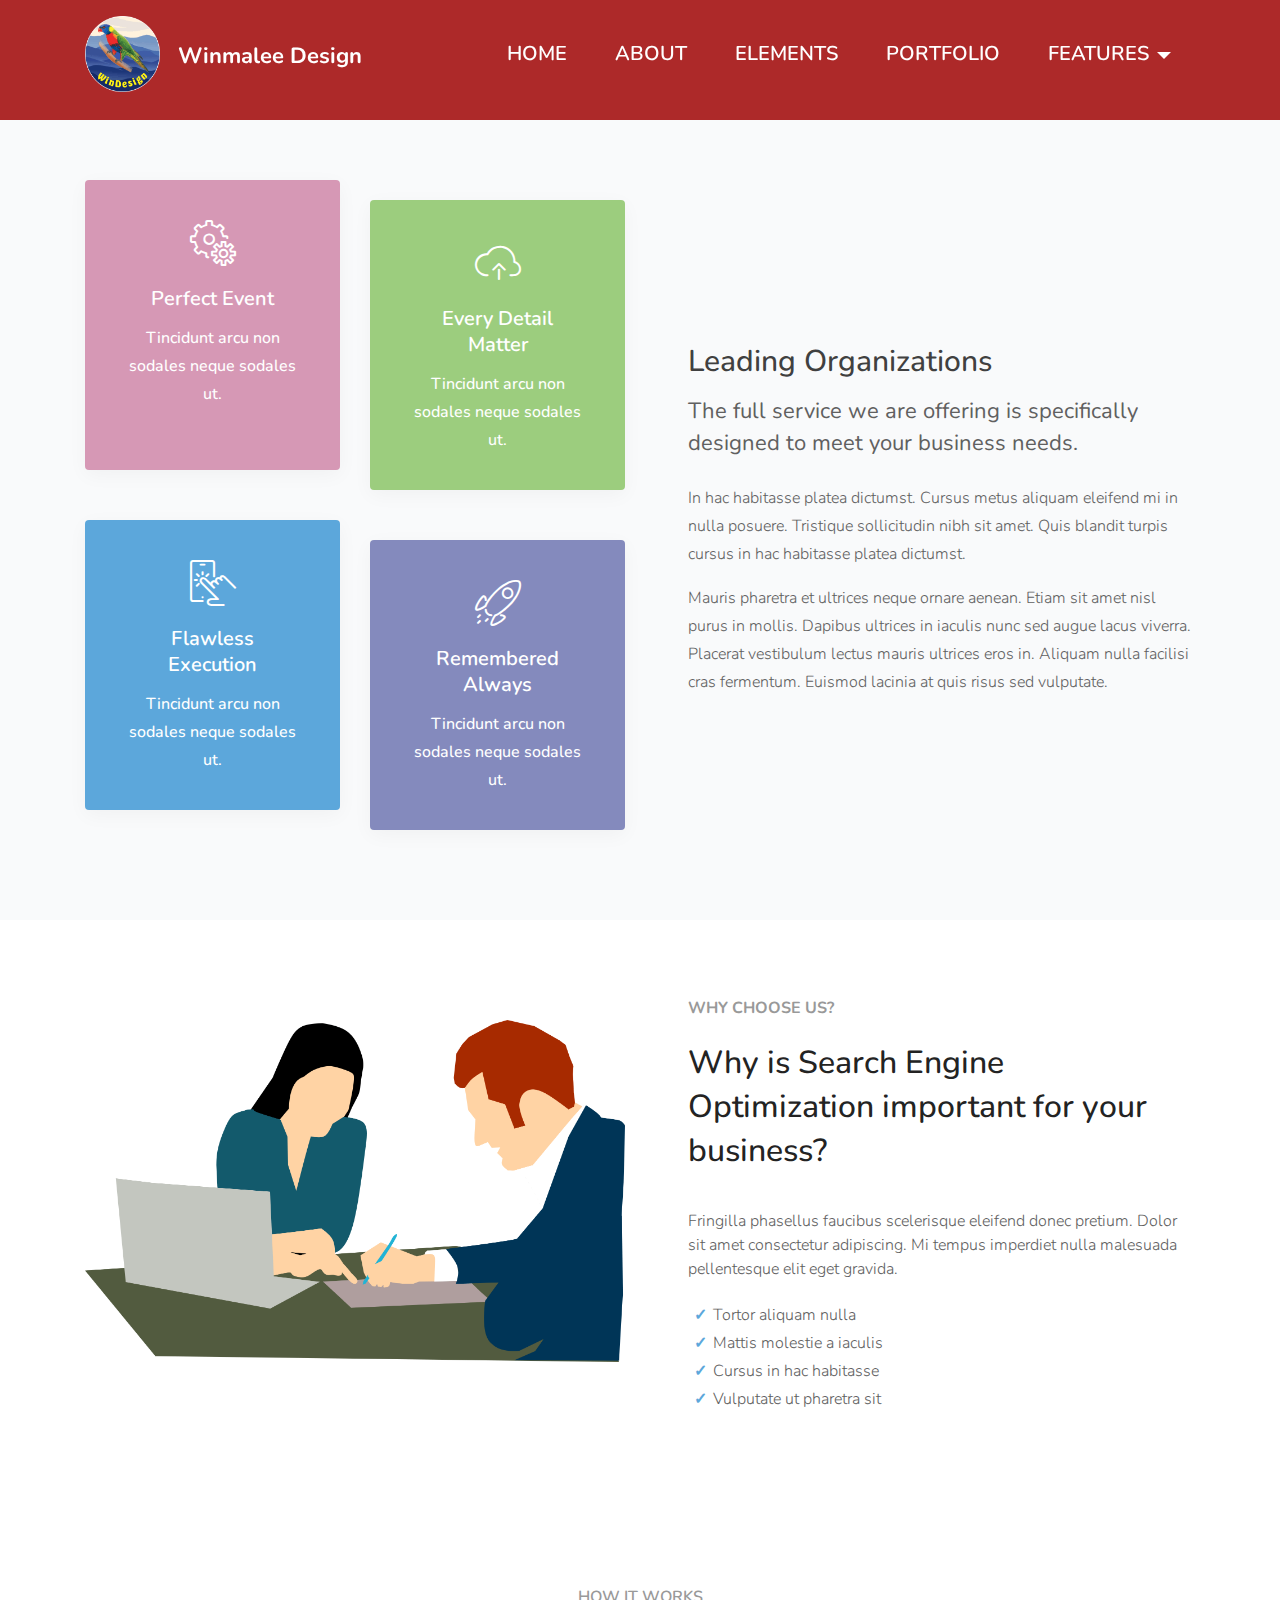
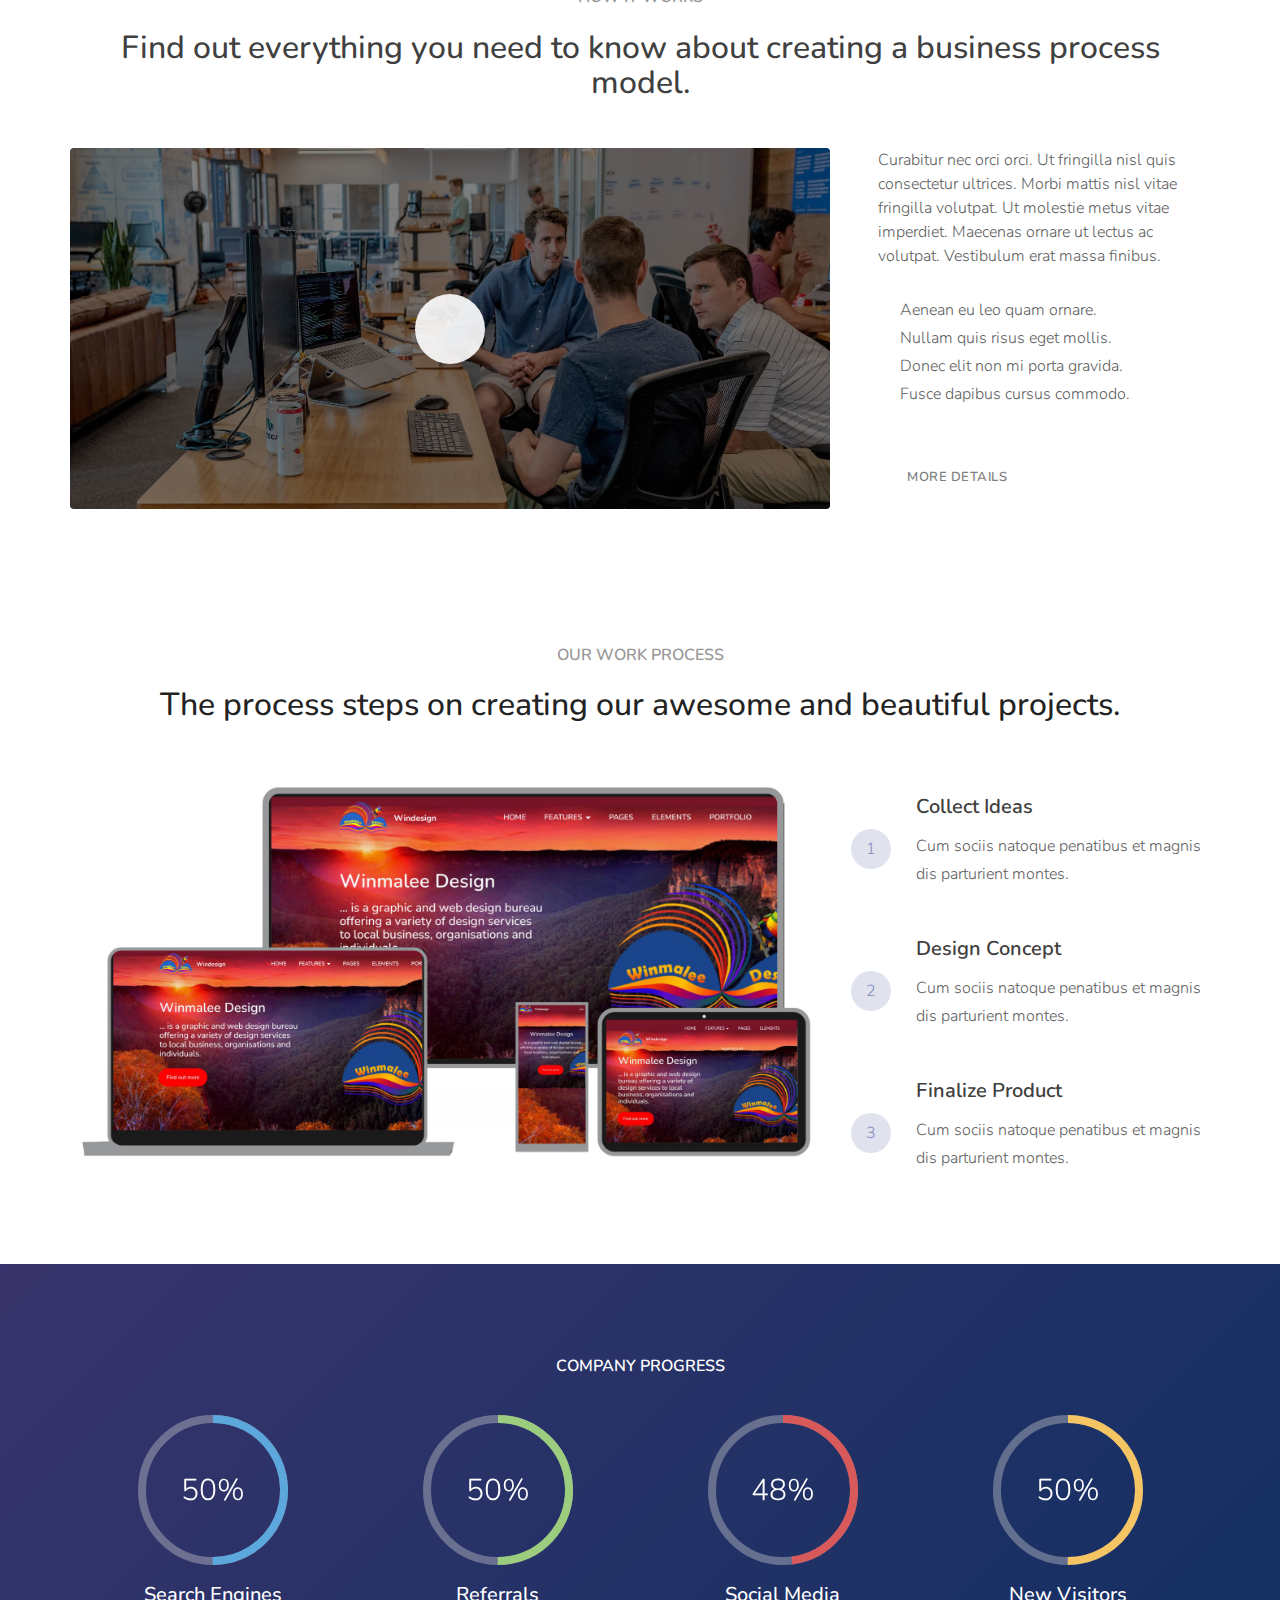
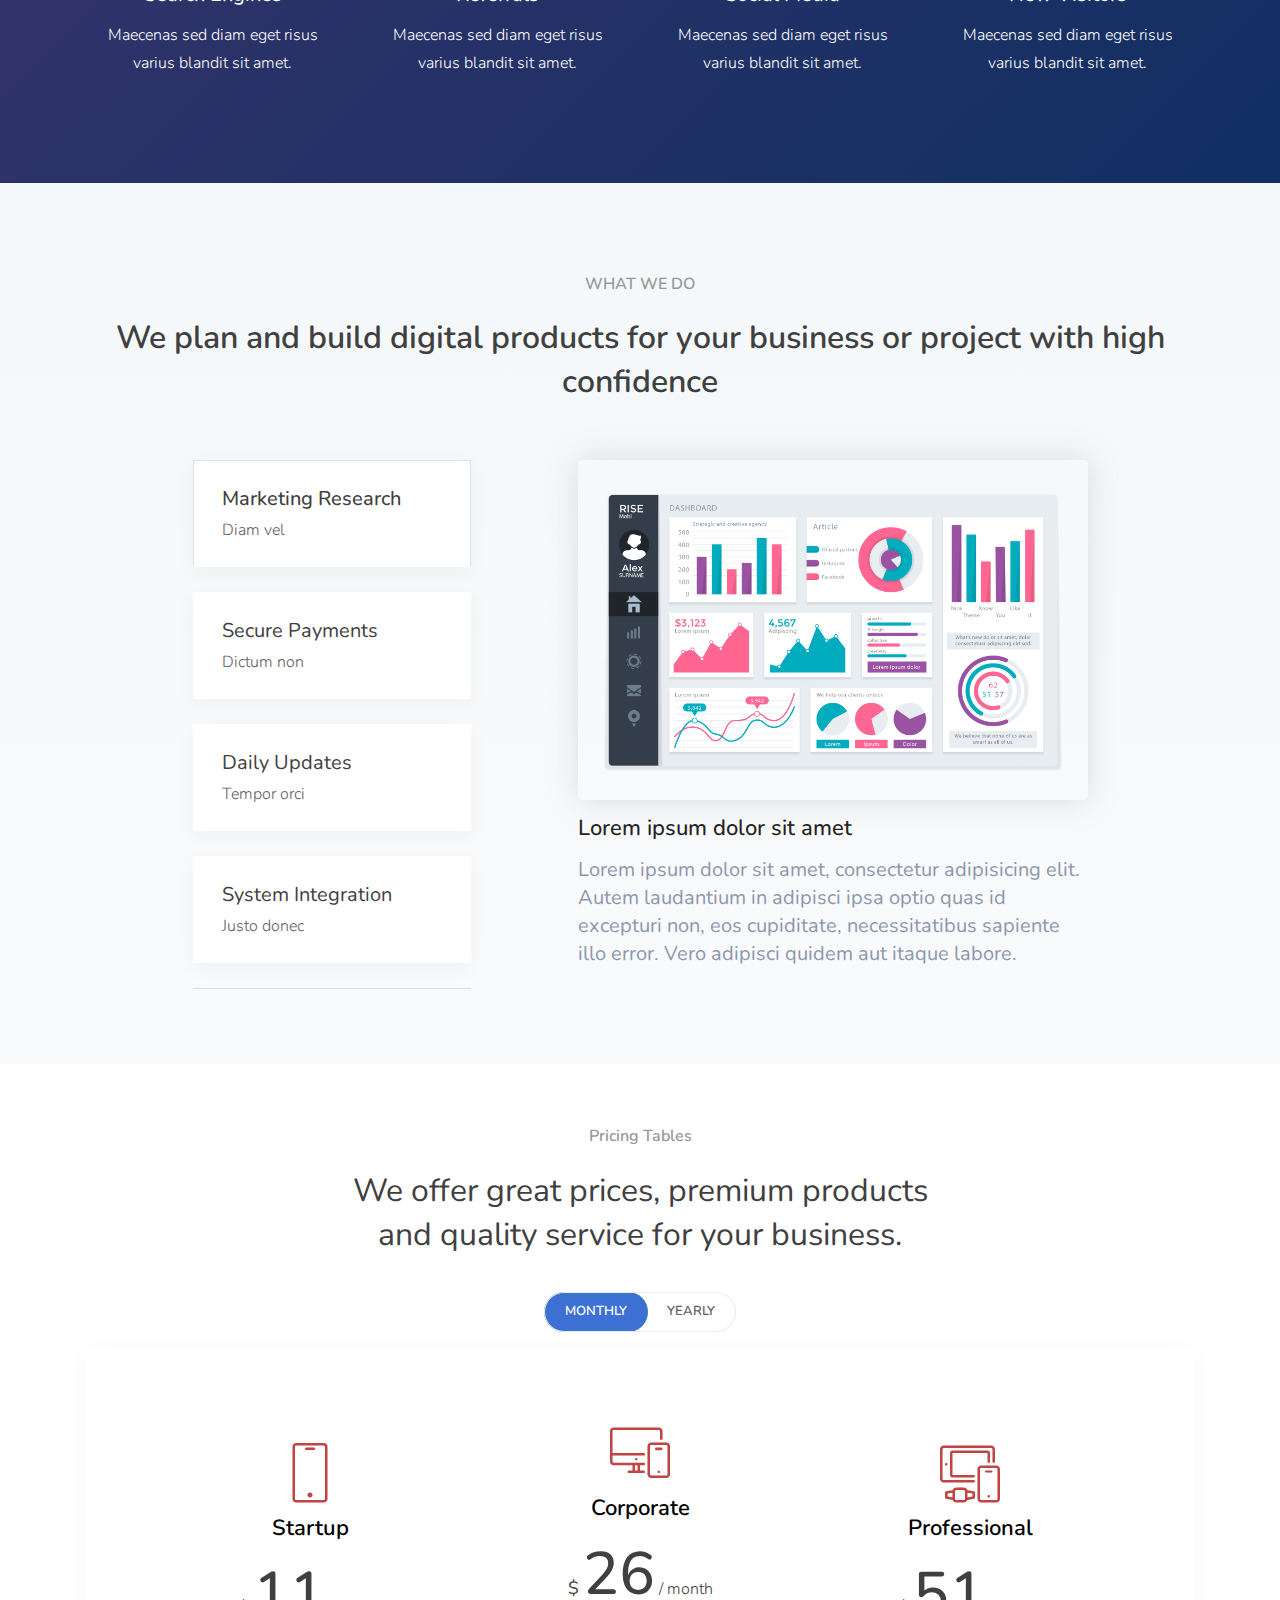
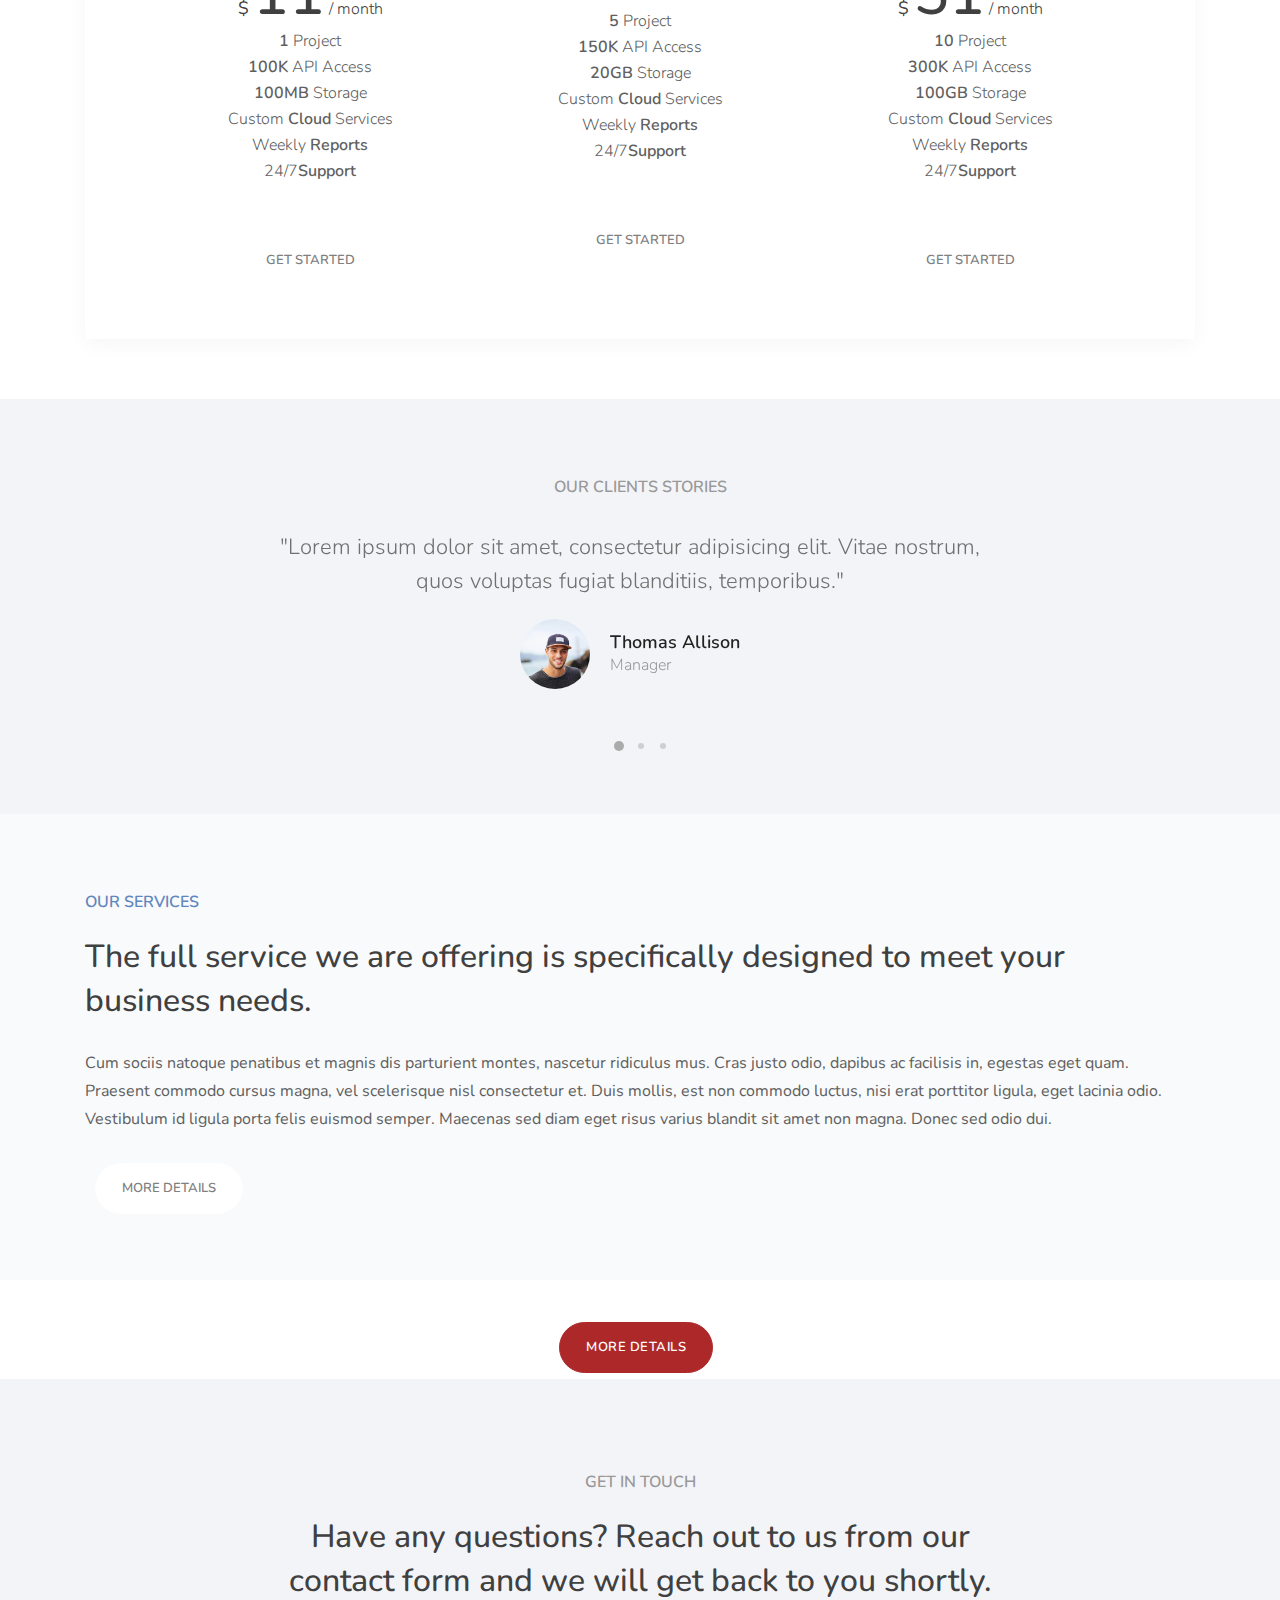
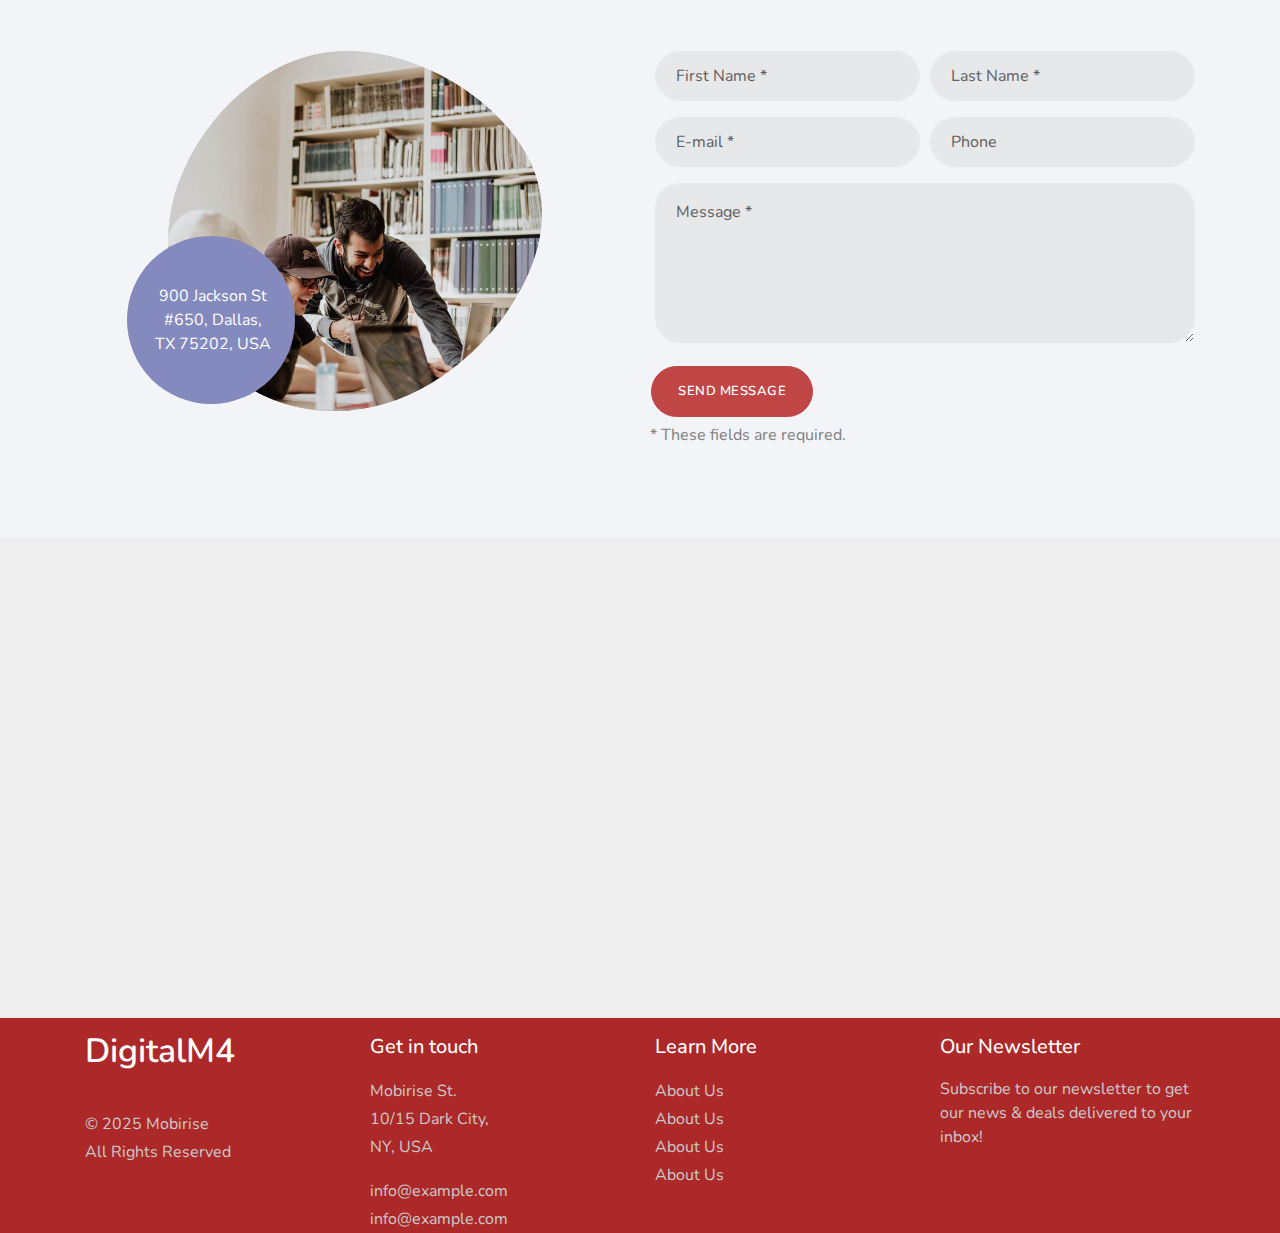
<file: about.html>
<!DOCTYPE html>
<html  >
<head>
  
  <meta charset="UTF-8">
  <meta http-equiv="X-UA-Compatible" content="IE=edge">
  
  <meta name="viewport" content="width=device-width, initial-scale=1, minimum-scale=1">
  <link rel="shortcut icon" href="assets/images/new-logo-for-windesign-128x128.png" type="image/x-icon">
  <meta name="description" content="About Winmalee Design">
  
  
  <title>About</title>
  <link rel="stylesheet" href="assets/web/assets/mobirise-icons2/mobirise2.css">
  <link rel="stylesheet" href="assets/web/assets/mobirise-icons/mobirise-icons.css">
  <link rel="stylesheet" href="assets/tether/tether.min.css">
  <link rel="stylesheet" href="assets/bootstrap/css/bootstrap.min.css">
  <link rel="stylesheet" href="assets/bootstrap/css/bootstrap-grid.min.css">
  <link rel="stylesheet" href="assets/bootstrap/css/bootstrap-reboot.min.css">
  <link rel="stylesheet" href="assets/dropdown/css/style.css">
  <link rel="stylesheet" href="assets/as-pie-progress/css/progress.min.css">
  <link rel="stylesheet" href="assets/formstyler/jquery.formstyler.css">
  <link rel="stylesheet" href="assets/formstyler/jquery.formstyler.theme.css">
  <link rel="stylesheet" href="assets/datepicker/jquery.datetimepicker.min.css">
  <link rel="stylesheet" href="assets/socicon/css/styles.css">
  <link rel="stylesheet" href="assets/theme/css/style.css">
  <link rel="stylesheet" href="assets/recaptcha.css">
  <link rel="preload" href="https://fonts.googleapis.com/css?family=Nunito:200,300,400,500,600,700,800,900,200i,300i,400i,500i,600i,700i,800i,900i&display=swap" as="style" onload="this.onload=null;this.rel='stylesheet'">
  <noscript><link rel="stylesheet" href="https://fonts.googleapis.com/css?family=Nunito:200,300,400,500,600,700,800,900,200i,300i,400i,500i,600i,700i,800i,900i&display=swap"></noscript>
  <link rel="preload" as="style" href="assets/mobirise/css/mbr-additional.css"><link rel="stylesheet" href="assets/mobirise/css/mbr-additional.css" type="text/css">
  
  
  
  
</head>
<body>
  
  <section class="menu1 cid-sWy7QrgerC" once="menu" id="menu1-0">

    


    <nav class="navbar navbar-dropdown navbar-fixed-top navbar-expand-lg">

        <div class="container">
            <div class="navbar-brand">
                <span class="navbar-logo">
                    <a href="#">
                        <img src="assets/images/new-logo-for-windesign-134x134.png" alt="" style="height: 4.7rem;">
                    </a>
                </span>
                <span class="navbar-caption-wrap"><a class="navbar-caption text-white display-5" href="#">Winmalee Design</a></span>
            </div>
            <button class="navbar-toggler" type="button" data-toggle="collapse" data-target="#navbarSupportedContent" aria-controls="navbarNavAltMarkup" aria-expanded="false" aria-label="Toggle navigation">
                <div class="hamburger">
                    <span></span>
                    <span></span>
                    <span></span>
                    <span></span>
                </div>
            </button>
            <div class="collapse navbar-collapse" id="navbarSupportedContent">
                <ul class="navbar-nav nav-dropdown nav-right" data-app-modern-menu="true"><li class="nav-item">
                        <a class="nav-link link text-white text-primary display-7" href="index.html">
                            HOME</a>
                    </li>
                    
                    <li class="nav-item"><a class="nav-link link text-white text-primary display-7" href="about.html">ABOUT</a></li>
                    <li class="nav-item"><a class="nav-link link text-white display-7" href="#">
                            ELEMENTS</a></li>
                    <li class="nav-item"><a class="nav-link link text-white display-7" href="#">PORTFOLIO</a>
                    </li><li class="nav-item dropdown"><a class="nav-link link dropdown-toggle text-white display-7" href="#" aria-expanded="false" data-toggle="dropdown-submenu">FEATURES</a>
                        <div class="dropdown-menu"><a class="dropdown-item text-white display-7" href="#" aria-expanded="false">Services</a><a class="dropdown-item text-white display-7" href="#" aria-expanded="false">About</a><a class="dropdown-item text-white display-7" href="#" aria-expanded="false">Elements</a><a class="dropdown-item text-white display-7" href="#" aria-expanded="false">Fonts</a></div>
                    </li></ul>
                
                
            </div>
        </div>
    </nav>

</section>

<section class="header03 cid-sWy7QslWd9" id="header03-1">

    

    

    <div class="container align-left">
        <div class="row justify-content-left">
            <div class="mbr-white col-md-12 col-lg-6">
                
                
                
                
            </div>
        </div>
    </div>
</section>

<section class="features17 cid-sWy7QsJDGw" id="features17-2">

    

    
    <div class="container">
        <div class="row">
            <div class="col-lg-6 order-lg-2 pl-1 pl-lg-5 align-self-center">
                <div class="badge_wrap mt-3 align-left">
                    
                </div>
                <h4 class="mbr-section-title align-left mbr-semibold mbr-fonts-style display-2">Leading Organizations</h4>
                <h3 class="mbr-section-subtitle mt-3 mbr-regular align-left mbr-fonts-style display-5">
                    The full service we are offering is specifically designed to meet your business needs.</h3>
                <p class="mbr-text mbr-fonts-style mt-4 display-4">
                    In hac habitasse platea dictumst. Cursus metus aliquam eleifend mi in nulla posuere. Tristique sollicitudin nibh sit amet. Quis blandit turpis cursus in hac habitasse platea dictumst. 
                </p>
                <p class="mbr-text mbr-fonts-style display-4">
                    Mauris pharetra et ultrices neque ornare aenean. Etiam sit amet nisl purus in mollis. Dapibus ultrices in iaculis nunc sed augue lacus viverra. Placerat vestibulum lectus mauris ultrices eros in. Aliquam nulla facilisi cras fermentum. Euismod lacinia at quis risus sed vulputate.</p>
                
            </div>
            <div class="col-lg-6 text-center">
                <div class="row">
                    <div class="card card1 col-md-6 md-pb">
                        <div class="card-wrapper mbr-flex">
                            <div class="card-box align-center">
                                <div class="img-wrapper img1 align-center">
                                    <span class="mbr-iconfont mbri-setting"></span>
                                </div>
                                
                                <h4 class="card-title align-center mbr-semibold mbr-fonts-style display-7">Perfect Event</h4>
                                <p class="mbr-text mbr-semibold mbr-fonts-style display-4">
                                    Tincidunt arcu non sodales neque sodales ut.
                                </p>
                                

                            </div>

                        </div>
                    </div>

                    <div class="card card2 col-md-6">
                        <div class="card-wrapper mbr-flex">
                            <div class="card-box align-center">
                                <div class="img-wrapper img2 align-center">
                                    <span class="mbr-iconfont mbri-upload"></span>
                                </div>
                                
                                <h4 class="card-title align-center mbr-semibold mbr-fonts-style display-7">Every Detail Matter
</h4>
                                <p class="mbr-text mbr-semibold mbr-fonts-style display-4">
                                    Tincidunt arcu non sodales neque sodales ut.
                                </p>
                                
                            </div>

                        </div>
                    </div>
                    <div class="card card3 col-md-6 md-pb">
                        <div class="card-wrapper mbr-flex">
                            <div class="card-box align-center">
                                <div class="img-wrapper img1 align-center">
                                    <span class="mbr-iconfont mbri-touch"></span>
                                </div>
                                
                                <h4 class="card-title align-center mbr-semibold mbr-fonts-style display-7">Flawless Execution
</h4>
                                <p class="mbr-text mbr-semibold mbr-fonts-style display-4">
                                    Tincidunt arcu non sodales neque sodales ut.
                                </p>
                                
                            </div>

                        </div>
                    </div>

                    <div class="card card4 col-md-6">
                        <div class="card-wrapper mbr-flex">
                            <div class="card-box align-center">
                                <div class="img-wrapper img2 align-center">
                                    <span class="mbr-iconfont mbri-rocket"></span>
                                </div>
                                
                                <h4 class="card-title align-center mbr-semibold mbr-fonts-style display-7">Remembered Always
</h4>
                                <p class="mbr-text mbr-semibold mbr-fonts-style display-4">
                                    Tincidunt arcu non sodales neque sodales ut.
                                </p>
                                
                            </div>
                        </div>
                    </div>
                </div>
            </div>
        </div>
    </div>
</section>

<section class="content03 cid-sWy7QtvFeZ" id="content03-3">

    

    
    <div class="container">
        <div class="row justify-content-center">
            <div class="img-col col-12 md-pb col-md-12 col-lg-6 m-auto">
                <img src="assets/images/2.png" alt="" class="mb-5">
            </div>
            <div class="card col-12 col-md-12 col-lg-6 pl-5">
                <div class="card-wrapper">
                    <div class="card-box align-left">
                        <div class="badge_wrap align-left">
                            
                        </div>
                        <h3 class="mbr-fonts-style mbr-section-subtitle align-left mbr-light pt-3 display-4">
                            WHY CHOOSE US?</h3>
                        <h2 class="mbr-fonts-style mbr-section-title align-left display-2">Why is Search
                            Engine
                            Optimization important for your business?</h2>
                        
                        <div class="contents">
                            <p class="mbr-text content-text mbr-regular mbr-fonts-style display-4">
                                Fringilla phasellus faucibus scelerisque eleifend donec pretium. Dolor sit amet
                                consectetur adipiscing. Mi tempus imperdiet nulla malesuada pellentesque elit eget
                                gravida.
                            </p>
                        </div>
                        <div class="mbr-list mbr-fonts-style display-4">
                            <ul class="list">
                                <li>Tortor aliquam nulla</li>
                                <li>Mattis molestie a iaculis</li>
                                <li>Cursus in hac habitasse</li>
                                <li>Vulputate ut pharetra sit</li>
                            </ul>
                        </div>
                        
                    </div>
                </div>
            </div>
        </div>
    </div>
</section>

<section class="video03 cid-sWy7QtZYs5" id="video03-4">

    

    


    <div class="container align-center">
        <div class="col-md-12 col-lg-12 text">
            <div class="badge_wrap align-center">
                
            </div>
            <h3 class="mbr-fonts-style mbr-section-subtitle align-center mbr-light display-4">
                HOW IT WORKS</h3>
            <h4 class="mb-4 mbr-fonts-style mbr-section-title align-center display-2">
                Find out everything you need to know
                about creating a business process model.
            </h4>
        </div>

        <div class="row justify-content-center mt-5">
            <div class="box col-lg-8">
                <div class="overlay">
                    <div class="mbr-media show-modal align-center py-2" data-modal=".modalWindow">
                        <div class="icon-wrap">
                            <span class="play"></span>
                        </div>
                    </div>
                </div>
            </div>
            <div class="col-lg-4 pl-lg-5 pl-md-0 pr-md-0">
                <p class="mbr-text pb-2 align-left mbr-fonts-style display-4">
                    Curabitur nec orci orci. Ut fringilla nisl quis consectetur ultrices. Morbi mattis nisl vitae
                    fringilla volutpat. Ut molestie metus vitae imperdiet. Maecenas ornare ut lectus ac volutpat.
                    Vestibulum erat massa finibus.
                </p>
                <div class="mbr-list mbr-fonts-style display-4">
                    <ul class="list">
                        <li>Aenean eu leo quam ornare.</li>
                        <li>Nullam quis risus eget mollis.</li>
                        <li>Donec elit non mi porta gravida.</li>
                        <li>Fusce dapibus cursus commodo.</li>
                    </ul>
                </div>
                <div class="mbr-section-btn">
                    <a type="submit" class="btn btn-secondary display-4">MORE DETAILS</a>
                </div>
            </div>
        </div>
    </div>
    <div>
        <div class="modalWindow" style="display: none;">
            <div class="modalWindow-container">
                <div class="modalWindow-video-container">
                    <div class="modalWindow-video">
                        <iframe width="100%" height="100%" frameborder="0" allowfullscreen="1" data-src="https://www.youtube.com/watch?v=QIs695Irf6Y"></iframe>
                    </div>
                    <a class="close" role="button" data-dismiss="modal">
                        <span aria-hidden="true" class="mbri-close mbr-iconfont closeModal"></span>
                        <span class="sr-only">Close</span>
                    </a>
                </div>
            </div>
        </div>
    </div>
</section>

<section class="features8 cid-sWy7QuDNYY" id="features08-5">

    

    
    <div class="container">
        <div class="row">
            <div class="col-12 col-md-12">
                <div class="badge_wrap align-center">
                    
                </div>
                <h3 class="mbr-section-subtitle mbr-fonts-style align-center display-4">OUR WORK PROCESS</h3>
                <h4 class="main-title align-center mbr-semibold mbr-fonts-style display-2">The process steps on creating
                    our awesome and beautiful projects.</h4>

            </div>
            <div class="row">
                <div class="col-lg-8">
                    <img src="assets/images/windesigh-resonsive-design-1846x977.jpg" alt="">
                </div>
                <div class="col-lg-4 pr-lg-0 pl-md-0">
                    <div class="card p-3">
                        <div class="card-wrapper d-flex flex-row justify-content-center">
                            <div class="card-count">
                                <span class="icon-count mbr-fonts-style display-4">1</span>
                            </div>
                            <div class="card-box align-left">
                                <h4 class="card-title align-left mbr-fonts-style display-7">
                                    Collect Ideas</h4>
                                <p class="mbr-text mbr-fonts-style display-4">Cum sociis
                                    natoque penatibus et magnis dis parturient montes.</p>
                                <div class="link-wrap">
                                    
                                </div>
                            </div>
                        </div>
                    </div>

                    <div class="card p-3">
                        <div class="card-wrapper d-flex flex-row justify-content-center">

                            <div class="card-count">
                                <span class="icon-count mbr-fonts-style display-4">2</span>
                            </div>
                            <div class="card-box align-left">
                                <h4 class="card-title align-left mbr-semibold mbr-fonts-style display-7">
                                    Design Concept</h4>
                                <p class="mbr-text mbr-fonts-style display-4">Cum sociis
                                    natoque penatibus et magnis dis parturient montes.</p>
                                <div class="link-wrap">
                                    
                                </div>
                            </div>
                        </div>
                    </div>

                    <div class="card p-3">
                        <div class="card-wrapper d-flex flex-row justify-content-center">
                            <div class="card-count">
                                <span class="icon-count mbr-fonts-style display-4">3</span>
                            </div>
                            <div class="card-box align-left">
                                <h4 class="card-title align-left mbr-semibold mbr-fonts-style display-7">
                                    Finalize Product</h4>
                                <p class="mbr-text mbr-fonts-style display-4">Cum sociis
                                    natoque penatibus et magnis dis parturient montes.</p>
                                <div class="link-wrap">
                                    
                                </div>
                            </div>
                        </div>
                    </div>

                    
                </div>

            </div>

            
        </div>
    </div>
</section>

<section class="progress-bars3 cid-sWy7QvgXQ3" id="progress-bars03-6">

    

    
    

    <div class="container">
        <div class="badge_wrap align-center">
            
        </div>
        <h3 class="mbr-section-subtitle mbr-fonts-style align-center display-4">COMPANY PROGRESS
        </h3>
        
        <div class="row align-items-center text-center">
            <div class="col-lg-12">
                <div class="row text-center justify-content-center">
                    <div class="card p-3 align-center col-md-3">
                        <div class="wrap">
                            <div class="pie_progress progress1" role="progressbar" data-goal="95">
                                <p class="pie_progress__number mbr-fonts-style display-2"></p>
                            </div>
                        </div>
                        <div class="mbr-crt-title pt-3">
                            <h4 class="card-title mbr-fonts-style display-7">
                                Search Engines
                            </h4>
                        </div>
                        <div class="mbr-crt-text">
                            <p class="mbr-fonts-style card-text display-4">
                                Maecenas sed diam eget risus varius blandit sit amet.
                            </p>
                        </div>
                    </div>

                    <div class="card p-3 align-center col-md-3">
                        <div class="wrap">
                            <div class="pie_progress progress2" role="progressbar" data-goal="71">
                                <p class="pie_progress__number mbr-fonts-style display-2">73%</p>
                            </div>
                        </div>
                        <div class="mbr-crt-title pt-3">
                            <h4 class="card-title mbr-fonts-style display-7">
                                Referrals
                            </h4>
                        </div>
                        <div class="mbr-crt-text">
                            <p class="mbr-fonts-style card-text display-4">
                                Maecenas sed diam eget risus varius blandit sit amet.
                            </p>
                        </div>
                    </div>

                    <div class="card p-3 align-center col-md-3">
                        <div class="wrap">
                            <div class="pie_progress progress3" role="progressbar" data-goal="48">
                                <p class="pie_progress__number mbr-fonts-style display-2"></p>
                            </div>
                        </div>
                        <div class="mbr-crt-title pt-3">
                            <h4 class="card-title mbr-fonts-style display-7">
                                Social Media
                            </h4>
                        </div>
                        <div class="mbr-crt-text">
                            <p class="mbr-fonts-style card-text display-4">
                                Maecenas sed diam eget risus varius blandit sit amet.
                            </p>
                        </div>
                    </div>

                    <div class="card p-3 align-center col-md-3">
                        <div class="wrap">
                            <div class="pie_progress progress4" role="progressbar" data-goal="66">
                                <p class="pie_progress__number mbr-fonts-style display-2"></p>
                            </div>
                        </div>
                        <div class="mbr-crt-title pt-3">
                            <h4 class="card-title mbr-fonts-style display-7">
                                New Visitors
                            </h4>
                        </div>
                        <div class="mbr-crt-text">
                            <p class="mbr-fonts-style card-text display-4">
                                Maecenas sed diam eget risus varius blandit sit amet.
                            </p>
                        </div>
                    </div>
                </div>

            </div>
        </div>
    </div>
</section>

<section class="tabs01 cid-sWy7Qw0XnE" id="tabs01-7">

    

    
    <div class="container">
        <div class="badge_wrap align-center">
            
        </div>
        <h3 class="mbr-section-subtitle align-center mbr-light mbr-fonts-style display-4">
            WHAT WE DO
        </h3>
        <h2 class="mbr-section-title align-center mbr-fonts-style display-2">
            We plan and build digital products for your
            business or project with high confidence
        </h2>
        <div class="media-container-row">
            <div class="col-12 col-md-10 mt-5">
                <div class="row">
                    <div class="col-md-4">
                        <ul class="nav nav-tabs" role="tablist">
                            <li class="nav-item mbr-fonts-style">
                                <a class="nav-link mbr-fonts-style active" role="tab" data-toggle="tab" href="#tab1" aria-expanded="true">
                                    <p class="tab-title align-left mbr-fonts-style display-7">
                                        Marketing Research
                                    </p>
                                    <p class="mbr-text align-left mbr-fonts-style display-4">
                                        Diam vel
                                    </p>
                                </a>
                            </li>
                            <li class="nav-item mbr-fonts-style display-4">
                                <a class="nav-link mbr-fonts-style active show" role="tab" data-toggle="tab" href="tab2" aria-selected="true">
                                    <p class="tab-title align-left mbr-fonts-style display-7">
                                        Secure Payments
                                    </p>
                                    <p class="mbr-text align-left mbr-fonts-style display-4">
                                        Dictum non
                                    </p>
                                </a>
                            </li>
                            <li class="nav-item mbr-fonts-style display-4">
                                <a class="nav-link mbr-fonts-style active show" role="tab" data-toggle="tab" href="#tab3" aria-selected="true">
                                    <p class="tab-title align-left mbr-fonts-style display-7">
                                        Daily Updates
                                    </p>
                                    <p class="mbr-text align-left mbr-fonts-style display-4">
                                        Tempor orci
                                    </p>
                                </a></li>
                            <li class="nav-item mbr-fonts-style display-4">
                                <a class="nav-link mbr-fonts-style active show" role="tab" data-toggle="tab" href="#tab4" aria-selected="true">
                                    <p class="tab-title align-left mbr-fonts-style display-7">
                                        System Integration
                                    </p>
                                    <p class="mbr-text align-left mbr-fonts-style display-4">
                                        Justo donec
                                    </p>
                                </a></li>
                        </ul>
                    </div>
                    <div class="col-md-7 ml-auto">
                        <div class="tab-content">
                            <div id="tab1" class="tab-pane in active" role="tabpanel">
                                <div class="row">
                                    <div class="col-lg-12 pb-3">
                                        <div class="card-img"><img src="assets/images/13.png" alt=""></div>
                                    </div>
                                    <div class="col-lg-12">
                                        <h4 class="align-left title-content pb-2 mbr-fonts-style display-5">
                                            Lorem ipsum dolor sit amet
                                        </h4>
                                        <p class="mbr-text mbr-fonts-style align-left display-7">
                                            Lorem ipsum dolor sit amet, consectetur adipisicing elit. Autem laudantium
                                            in adipisci ipsa optio quas id excepturi non, eos cupiditate, necessitatibus
                                            sapiente illo error. Vero adipisci quidem aut itaque labore.
                                        </p>
                                        
                                    </div>
                                </div>
                            </div>
                            <div id="tab2" class="tab-pane" role="tabpanel">
                                <div class="row">
                                    <div class="col-lg-12 pb-3">
                                        <div class="card-img"><img src="assets/images/02.jpg" alt=""></div>
                                    </div>
                                    <div class="col-lg-12">
                                        <h4 class="align-left title-content pb-2 mbr-fonts-style display-5">
                                            Lorem ipsum dolor sit amet
                                        </h4>
                                        <p class="mbr-text mbr-fonts-style align-left display-7">
                                            Lorem ipsum dolor sit amet, consectetur adipisicing elit. Autem laudantium
                                            in adipisci ipsa optio quas id excepturi non, eos cupiditate, necessitatibus
                                            sapiente illo error. Vero adipisci quidem aut itaque labore.
                                        </p>
                                        
                                    </div>
                                </div>
                            </div>
                            <div id="tab3" class="tab-pane" role="tabpanel">
                                <div class="row">
                                    <div class="col-lg-12 pb-3">
                                        <div class="card-img"><img src="assets/images/03.jpg" alt=""></div>
                                    </div>
                                    <div class="col-lg-12">
                                        <h4 class="align-left title-content pb-2 mbr-fonts-style display-5">
                                            Lorem ipsum dolor sit amet
                                        </h4>
                                        <p class="mbr-text mbr-fonts-style align-left display-7">
                                            Lorem ipsum dolor sit amet, consectetur adipisicing elit. Autem laudantium
                                            in adipisci ipsa optio quas id excepturi non, eos cupiditate, necessitatibus
                                            sapiente illo error. Vero adipisci quidem aut itaque labore.
                                        </p>
                                        
                                    </div>
                                </div>
                            </div>
                            <div id="tab4" class="tab-pane" role="tabpanel">
                                <div class="row">
                                    <div class="col-lg-12 pb-3">
                                        <div class="card-img"><img src="assets/images/04.jpg" alt=""></div>
                                    </div>
                                    <div class="col-lg-12">
                                        <h4 class="align-left title-content pb-2 mbr-fonts-style display-5">
                                            Lorem ipsum dolor sit amet
                                        </h4>
                                        <p class="mbr-text mbr-fonts-style align-left display-7">
                                            Lorem ipsum dolor sit amet, consectetur adipisicing elit. Autem laudantium
                                            in adipisci ipsa optio quas id excepturi non, eos cupiditate, necessitatibus
                                            sapiente illo error. Vero adipisci quidem aut itaque labore.
                                        </p>
                                        
                                    </div>
                                </div>
                            </div>
                        </div>
                    </div>
                </div>
            </div>
        </div>
    </div>
</section>

<section class="tabs2 cid-sWy7QwLhj5" plugin="mbr-tabs" id="tabs02-8">

    

    

    

    <div class="container">
        <div class="badge_wrap align-center">
            
        </div>
        <h3 class="mbr-fonts-style mbr-section-subtitle align-center mbr-light display-4">Pricing Tables
</h3>
        <h4 class="main-title align-center mbr-regular mbr-black mbr-fonts-style display-2">We offer great prices, premium products <br>
            and quality service for your business.</h4>

        
        <ul class="nav nav-tabs mb-3 d-flex justify-content-center" role="tablist">
            <li class="nav-item first mbr-section-btn"><a class="mbr-fonts-style btn show btn-sm active display-4" role="tab" data-toggle="tab" href="#tabs02-2q_tab0" aria-selected="true">MONTHLY</a></li>
            <li class="nav-item mbr-section-btn"><a class="mbr-fonts-style btn btn-sm display-4" role="tab" data-toggle="tab" href="#tab2" aria-selected="true">YEARLY</a></li>
        </ul>
        <div class="tab-content">
            <div id="tab1" class="tab-pane in active" role="tabpanel">
                <div class="row">
                    <div class="col-lg-12">
                        <div class="media-container-row">
                            <div class="plan col-12 my-3 justify-content-center col-md-4">
                                <div class="plan-header text-center">
                                    <span class="mbr-iconfont mbri-mobile"></span>
                                    <h3 class="plan-title mbr-bold pb-3 mbr-fonts-style display-5">
                                        Startup
                                    </h3>
                                    <div class="plan-price">
                                        <div class="price-figure pb-1 mbr-fonts-style">
                                            <span class="price-currency mbr-fonts-style display-7">$</span>
                                            <span class="price-value mbr-fonts-style mbr-semibold display-1">11</span>
                                            <span class="price-duration mbr-fonts-style display-4">/
                                                month</span></div>
                                    </div>

                                </div>
                                <div class="plan-body">
                                    <div class="plan-list align-center">
                                        <ul class="list-group list-group-flush mbr-fonts-style display-4">
                                            <li class="list-group-item"><span>1</span> Project</li>
                                            <li class="list-group-item"><span>100K</span> API Access</li>
                                            <li class="list-group-item"><span>100MB</span> Storage</li>
                                            <li class="list-group-item">Custom <span>Cloud</span> Services</li>
                                            <li class="list-group-item">Weekly <span>Reports</span></li>
                                            <li class="list-group-item">24/7<span>Support</span></li>
                                        </ul>
                                    </div>
                                    <div class="mbr-section-btn"><a href="#" class="btn btn-sm btn-secondary display-4">GET STARTED</a></div>
                                </div>
                            </div>

                            <div class="plan col-12 my-3 justify-content-center col-md-4">
                                <div class="plan-header text-center">
                                    <span class="mbr-iconfont mbri-responsive"></span>
                                    <h3 class="plan-title mbr-bold pb-3 mbr-fonts-style display-5">
                                        Corporate</h3>
                                    <div class="plan-price">
                                        <div class="price-figure pb-1 mbr-fonts-style">
                                            <span class="price-currency mbr-fonts-style display-7">$</span>
                                            <span class="price-value mbr-fonts-style mbr-semibold display-1">26</span>
                                            <span class="price-duration mbr-fonts-style display-4">/
                                                month</span></div>
                                    </div>

                                </div>
                                <div class="plan-body">
                                    <div class="plan-list align-center">
                                        <ul class="list-group list-group-flush mbr-fonts-style display-4">
                                            <li class="list-group-item"><span>5</span> Project</li>
                                            <li class="list-group-item"><span>150K</span> API Access</li>
                                            <li class="list-group-item"><span>20GB</span> Storage</li>
                                            <li class="list-group-item">Custom <span>Cloud</span> Services</li>
                                            <li class="list-group-item">Weekly <span>Reports</span></li>
                                            <li class="list-group-item">24/7<span>Support</span></li>
                                        </ul>
                                    </div>
                                    <div class="mbr-section-btn"><a href="#" class="btn btn-sm btn-secondary display-4">GET STARTED</a></div>
                                </div>
                            </div>

                            <div class="plan col-12 my-3 justify-content-center col-md-4">
                                <div class="plan-header text-center">
                                    <span class="mbr-iconfont mbri-devices"></span>
                                    <h3 class="plan-title mbr-bold pb-3 mbr-fonts-style display-5">Professional
                                    </h3>
                                    <div class="plan-price">
                                        <div class="price-figure pb-1 mbr-fonts-style">
                                            <span class="price-currency mbr-fonts-style display-7">$</span>
                                            <span class="price-value mbr-fonts-style mbr-semibold display-1">51</span>
                                            <span class="price-duration mbr-fonts-style display-4">/
                                                month</span></div>
                                    </div>

                                </div>
                                <div class="plan-body">
                                    <div class="plan-list align-center">
                                        <ul class="list-group list-group-flush mbr-fonts-style display-4">
                                            <li class="list-group-item"><span>10</span> Project</li>
                                            <li class="list-group-item"><span>300K</span> API Access</li>
                                            <li class="list-group-item"><span>100GB</span> Storage</li>
                                            <li class="list-group-item">Custom <span>Cloud</span> Services</li>
                                            <li class="list-group-item">Weekly <span>Reports</span></li>
                                            <li class="list-group-item">24/7<span>Support</span></li>
                                        </ul>
                                    </div>
                                    <div class="mbr-section-btn"><a href="#" class="btn btn-sm btn-secondary display-4">GET STARTED</a></div>
                                </div>
                            </div>
                        </div>
                    </div>
                </div>
            </div>
            <div id="tab2" class="tab-pane" role="tabpanel">
                <div class="row">
                    <div class="col-lg-12">
                        <div class="media-container-row">
                            <div class="plan col-12 my-3 justify-content-center col-md-4">
                                <div class="plan-header text-center">
                                    <span class="mbr-iconfont mbri-mobile"></span>
                                    <h3 class="plan-title mbr-bold pb-3 mbr-fonts-style display-5">
                                        Basic Plan
                                    </h3>
                                    <div class="plan-price">
                                        <div class="price-figure pb-1 mbr-fonts-style">
                                            <span class="price-currency mbr-fonts-style display-7">$</span>
                                            <span class="price-value mbr-fonts-style mbr-semibold display-1">110</span>
                                            <span class="price-duration mbr-fonts-style display-4">/
                                                month</span></div>
                                    </div>

                                </div>
                                <div class="plan-body">
                                    <div class="plan-list align-center">
                                        <ul class="list-group list-group-flush mbr-fonts-style display-4">
                                            <li class="list-group-item"><span>1</span> Project</li>
                                            <li class="list-group-item"><span>100K</span> API Access</li>
                                            <li class="list-group-item"><span>100MB</span> Storage</li>
                                            <li class="list-group-item">Custom <span>Cloud</span> Services</li>
                                            <li class="list-group-item">Weekly <span>Reports</span></li>
                                            <li class="list-group-item">24/7<span>Support</span></li>
                                        </ul>
                                    </div>
                                    <div class="mbr-section-btn"><a href="#" class="btn btn-sm btn-secondary display-4">CHOOSE
                                            PLAN</a>
                                    </div>
                                </div>
                            </div>

                            <div class="plan col-12 my-3 justify-content-center col-md-4">
                                <div class="plan-header text-center">
                                    <span class="mbr-iconfont mbri-responsive"></span>
                                    <h3 class="plan-title mbr-bold pb-3 mbr-fonts-style display-5">
                                        Premium Plan</h3>
                                    <div class="plan-price">
                                        <div class="price-figure pb-1 mbr-fonts-style">
                                            <span class="price-currency mbr-fonts-style display-7">$</span>
                                            <span class="price-value mbr-fonts-style mbr-semibold display-1">210</span>
                                            <span class="price-duration mbr-fonts-style display-4">/
                                                month</span></div>
                                    </div>

                                </div>
                                <div class="plan-body">
                                    <div class="plan-list align-center">
                                        <ul class="list-group list-group-flush mbr-fonts-style display-4">
                                            <li class="list-group-item"><span>5</span> Project</li>
                                            <li class="list-group-item"><span>150K</span> API Access</li>
                                            <li class="list-group-item"><span>20GB</span> Storage</li>
                                            <li class="list-group-item">Custom <span>Cloud</span> Services</li>
                                            <li class="list-group-item">Weekly <span>Reports</span></li>
                                            <li class="list-group-item">24/7<span>Support</span></li>
                                        </ul>
                                    </div>
                                    <div class="mbr-section-btn"><a href="#" class="btn btn-sm btn-secondary display-4">CHOOSE
                                            PLAN</a>
                                    </div>
                                </div>
                            </div>

                            <div class="plan col-12 my-3 justify-content-center col-md-4">
                                <div class="plan-header text-center">
                                    <span class="mbr-iconfont mbri-devices"></span>
                                    <h3 class="plan-title mbr-bold pb-3 mbr-fonts-style display-5">Corporate Plan
                                    </h3>
                                    <div class="plan-price">
                                        <div class="price-figure pb-1 mbr-fonts-style">
                                            <span class="price-currency mbr-fonts-style display-7">$</span>
                                            <span class="price-value mbr-fonts-style mbr-semibold display-1">550</span>
                                            <span class="price-duration mbr-fonts-style display-4">/
                                                month</span></div>
                                    </div>

                                </div>
                                <div class="plan-body">
                                    <div class="plan-list align-center">
                                        <ul class="list-group list-group-flush mbr-fonts-style display-4">
                                            <li class="list-group-item"><span>10</span> Project</li>
                                            <li class="list-group-item"><span>300K</span> API Access</li>
                                            <li class="list-group-item"><span>100GB</span> Storage</li>
                                            <li class="list-group-item">Custom <span>Cloud</span> Services</li>
                                            <li class="list-group-item">Weekly <span>Reports</span></li>
                                            <li class="list-group-item">24/7<span>Support</span></li>
                                        </ul>
                                    </div>
                                    <div class="mbr-section-btn"><a href="#" class="btn btn-sm btn-secondary display-4">CHOOSE
                                            PLAN</a>
                                    </div>
                                </div>
                            </div>
                        </div>
                    </div>
                </div>
            </div>
        </div>


    </div>
</section>

<section class="testimonials03 carouse2 slide testimonials-slider cid-sWy7Qy7FpK" data-interval="false" id="testimonials03-9">

    

    

    <div class="container text-center">
        <div class="row justify-content-center">
            <div class="col-12 col-md-12">
                <div class="badge_wrap align-center">
                    
                </div>

                <h3 class="mbr-fonts-style mbr-section-subtitle align-center mbr-light pt-3 display-4">OUR CLIENTS STORIES</h3>

                

                
            </div>

            <div class="col-lg-8 mt-4">
                <div class="carousel slide" role="listbox" data-pause="true" data-keyboard="false" data-ride="carousel" data-interval="5000">
                    <div class="carousel-inner">
                        

                        
                        
                    <div class="carousel-item">
                            <div class="user col-md-12">
                                <div class="user_text pb-1">
                                    <p class="mbr-fonts-style align-center mbr-light display-5">
                                        "Lorem ipsum dolor sit amet, consectetur adipisicing elit. Vitae nostrum, quos
                                        voluptas
                                        fugiat blanditiis, temporibus."</p>
                                </div>
                                <div class="details">
                                    <div class="img-wrapper">
                                        <img src="assets/images/face1.jpg" alt="">
                                    </div>
                                    <div class="info">
                                        <p class="user_name align-left mbr-fonts-style mbr-bold display-7">
                                            Thomas
                                            Allison</p>
                                        <p class="user_status align-left mbr-fonts-style display-4">Manager
                                        </p>
                                    </div>
                                </div>

                            </div>

                        </div><div class="carousel-item">
                            <div class="user col-md-12">
                                <div class="user_text pb-1">
                                    <p class="mbr-fonts-style align-center mbr-light display-5">
                                        "Lorem ipsum dolor sit amet, consectetur adipisicing elit. Vitae nostrum, quos
                                        voluptas
                                        fugiat blanditiis, temporibus."</p>
                                </div>
                                <div class="details">
                                    <div class="img-wrapper">
                                        <img src="assets/images/face2.jpg" alt="">
                                    </div>
                                    <div class="info">
                                        <p class="user_name align-left mbr-fonts-style mbr-bold display-7">
                                            Joan
                                            Tucker</p>
                                        <p class="user_status align-left mbr-fonts-style display-4">Sales
                                            Manager</p>
                                    </div>
                                </div>
                            </div>
                        </div><div class="carousel-item">
                            <div class="user col-md-12">
                                <div class="user_text pb-1">
                                    <p class="mbr-fonts-style align-center mbr-light display-5">
                                        "Lorem ipsum dolor sit amet, consectetur adipisicing elit. Vitae nostrum, quos
                                        voluptas
                                        fugiat blanditiis, temporibus."</p>
                                </div>
                                <div class="details">
                                    <div class="img-wrapper">
                                        <img src="assets/images/face3.jpg" alt="">
                                    </div>
                                    <div class="info">
                                        <p class="user_name align-left mbr-fonts-style mbr-bold display-7">
                                            Peter
                                            Beasley</p>
                                        <p class="user_status align-left mbr-fonts-style display-4">
                                            Developer</p>
                                    </div>
                                </div>
                            </div>
                        </div></div>

                    <ol class="carousel-indicators">
                        <li data-app-prevent-settings="" data-target="#slider1" class=" active" data-slide-to="0"></li>
                        <li data-app-prevent-settings="" data-target="#slider1" data-slide-to="1">
                        </li>
                        <li data-app-prevent-settings="" data-target="#slider1" data-slide-to="2">
                        </li>
                        
                        
                        
                        
                        
                        
                        
                    </ol>



                    


                </div>

            </div>







        </div>
    </div>
</section>

<section class="content01 digitalm4_content01 cid-sWytTAz1X7" id="content01-e">

    

    
    <div class="container">
        <div class="row">
            <div class="card col-lg-12 text-left">
                <div class="card-wrapper">
                    <div class="card-box align-left">
                        <div class="badge_wrap align-left">
                            
                        </div>
                        <h3 class="mbr-fonts-style mbr-section-subtitle align-left mbr-light pt-3 display-4">
                            OUR SERVICES</h3>
                        <h3 class="main-title align-left mbr-semibold mbr-black mbr-fonts-style display-2">
                            The full service we are offering is specifically designed to meet your business needs.</h3>
                        <p class="mbr-text mbr-regular mbr-black mbr-fonts-style display-4">
                            Cum sociis natoque penatibus et magnis dis parturient montes, nascetur ridiculus mus. Cras
                            justo odio, dapibus ac facilisis in, egestas eget quam. Praesent commodo cursus magna, vel
                            scelerisque nisl consectetur et. Duis mollis, est non commodo luctus, nisi erat porttitor
                            ligula, eget lacinia odio. Vestibulum id ligula porta felis euismod semper. Maecenas sed
                            diam eget risus varius blandit sit amet non magna. Donec sed odio dui.</p>
                        <div class="mbr-section-btn"><a class="btn btn-sm btn-secondary display-4" href="#">MORE DETAILS</a>
                        </div>
                    </div>
                </div>
            </div>

        </div>
    </div>
</section>

<section class="features7 digitalm4_features07 cid-sWESZnr4w0" id="features07-f">

    

    
    
            <div class="col-12 mbr-section-btn"><a type="submit" class="btn btn-danger display-4">MORE DETAILS</a></div></section>

<section class="form3 cid-sWy7QzJZzH" id="form03-a">
    
    
    <div class="container">
        <h3 class="mbr-fonts-style mbr-section-subtitle align-center mbr-light pt-3 display-4">
            GET IN TOUCH</h3>
        <div class="badge_wrap align-center">
            
        </div>
        <h3 class="mbr-section-title align-center mbr-semibold accordion mbr-fonts-style display-2">
            Have any questions? Reach out to us from our <br>
            contact form and we will get back to you shortly.</h3>
        
        <div class="row mt-5">
            <div class="col-lg-6">
                <img src="assets/images/07.jpg" alt="">
                <div class="row counter counter-s position-absolute">
                    <div class="col-md-10 text-center">
                        <div class="full-circle bg-default color-white">
                            <div class="full-circle-inner">
                                <p class="circle-text mbr-regular mbr-black mbr-fonts-style display-4">
                                    900 Jackson St <br>
                                    #650, Dallas, <br>
                                    TX 75202, USA</p>
                            </div>
                        </div>
                    </div>
                </div>
            </div>
            <div class="col-lg-6 mx-auto mbr-form" data-form-type="formoid">
                <!--Formbuilder Form-->
                <form action="https://mobirise.eu/" method="POST" class="mbr-form form-with-styler" data-form-title="Form Name"><input type="hidden" name="email" data-form-email="true" value="PIMAm1i9RMssJ4sEhib+gFDwQatuKae5xGX/yECV47HOuGQG8fLViatfirJuMfGXr8kmvwLYtCER2lIgQZ7XmeAmK5DcFPO/ytKD/YDx7gCMCF92k9mnRkOkADhJ3eoD.yHRlDCtN2iNqjPEVWtHrtpfSQvG9/xM9TURu58I/7wISBQ3UwQV42QxA8/s2J4sdtxhtYya7zzBVqDUfHe0XwQv27WEvRzChaPv2BsRhwRGRUp8cDbcqSySjY6Uo20jN">
                    <div class="form-row">
                        <div hidden="hidden" data-form-alert="" class="alert alert-success col-12">Thanks for filling out
                            the form!</div>
                        <div hidden="hidden" data-form-alert-danger="" class="alert alert-danger col-12">Oops...! some
                            problem!</div>
                    </div>
                    <div class="dragArea form-row">
                        <div class="col-lg-6 form-group" data-for="first-name">
                            <input type="text" name="first-name" placeholder="First Name *" data-form-field="first-name" class="form-control display-7" value="" id="first-name-form03-a">
                        </div>
                        <div class="col-lg-6 form-group" data-for="last-name">
                            <input type="text" name="last-name" placeholder="Last Name *" data-form-field="last-name" class="form-control display-7" value="" id="last-name-form03-a">
                        </div>
                        <div data-for="email" class="col-md-6 form-group">
                            <input type="email" name="email" placeholder="E-mail *" data-form-field="email" class="form-control display-7" value="" id="email-form03-a">
                        </div>
                        <div data-for="phone" class="col-lg-6 form-group">
                            <input type="tel" name="phone" placeholder="Phone" data-form-field="phone" class="form-control display-7" pattern="*" value="" id="phone-form03-a">
                        </div>
                        <div class="col-lg-12 col-md-12 col-sm-12 form-group" data-for="textarea">
                            <textarea name="textarea" placeholder="Message *" data-form-field="textarea" class="form-control display-7" id="textarea-form03-a"></textarea>
                        </div>
                        <div class="col-lg-12 align-left col-md-12 col-sm-12 mbr-section-btn"><button type="submit" class="btn btn-sm btn-primary display-4">SEND MESSAGE</button></div>
                        <p class="mbr-text required mbr-regular mbr-fonts-style display-4">
                            * These fields are required.</p>
                    </div>
                </form>
                <!--Formbuilder Form-->
            </div>
        </div>
    </div>
</section>

<section class="map1 cid-sWy7QANSUs" id="map01-b">

    

    <div class="google-map"><iframe frameborder="0" style="border:0" src="https://www.google.com/maps/embed/v1/place?key=AIzaSyDk89J4FSunMF33ruMVWJaJht_Ro0kvoXs&amp;q=350 5th Ave, New York, NY 10118" allowfullscreen=""></iframe></div>
</section>

<section class="footer03 cid-sWy7QBJmsh" id="footer03-c">

    
    
    

    <div class="container">
        <div class="row align-left mbr-white">

            <div class="col-12 col-md-4 col-lg-3 md-pb">
                <h3 class="col-title col-title1 mbr-bold mbr-fonts-style display-2">DigitalM4</h3>
                <ul class="list">
                    
                    
                    
                    
                    
                <li class="item-wrap align-left">
                        <h4 class="item mbr-regular mbr-fonts-style display-4">© 2025 Mobirise <br> All Rights Reserved</h4>
                    </li></ul>

            </div>

            <div class="col-12 col-md-4 col-lg-3 md-pb">

                <h3 class="col-title mbr-semibold pb-2 mbr-fonts-style display-7">Get in touch</h3>
                <ul class="list">
                    
                    
                    
                    
                    
                <li class="item-wrap">
                        <h4 class="item mbr-regular mbr-fonts-style pb-3 display-4">Mobirise St. <br>10/15 Dark City, <br>NY, USA <br> </h4>
                    </li><li class="item-wrap">
                        <h4 class="item mbr-regular mbr-fonts-style display-4">info@example.com</h4>
                    </li><li class="item-wrap">
                        <h4 class="item mbr-regular mbr-fonts-style display-4">info@example.com</h4>
                    </li></ul>

            </div>


            <div class="col-12 col-md-4 col-lg-3 md-pb">

                <h3 class="col-title mbr-semibold pb-2 mbr-fonts-style display-7">Learn More</h3>
                <ul class="list">
                    
                    
                    
                    
                    
                    
                <li class="item-wrap">
                        <h4 class="item mbr-regular mbr-fonts-style display-4">About Us</h4>
                    </li><li class="item-wrap">
                        <h4 class="item mbr-regular mbr-fonts-style display-4">About Us</h4>
                    </li><li class="item-wrap">
                        <h4 class="item mbr-regular mbr-fonts-style display-4">About Us</h4>
                    </li><li class="item-wrap">
                        <h4 class="item mbr-regular mbr-fonts-style display-4">About Us</h4>
                    </li></ul>

            </div>

            <div class="col-12 col-md-12 col-lg-3 md-pb">

                <h3 class="col-title mbr-semibold pb-2 mbr-fonts-style display-7">Our Newsletter</h3>
                <h4 class="item mbr-regular mbr-fonts-style display-4">Subscribe to our newsletter to get our news &amp; deals delivered to your
                    inbox!</h4>
                
            </div>
        </div>
    </div>
</section>


<script src="assets/web/assets/jquery/jquery.min.js"></script>
  <script src="assets/popper/popper.min.js"></script>
  <script src="assets/tether/tether.min.js"></script>
  <script src="assets/bootstrap/js/bootstrap.min.js"></script>
  <script src="assets/smoothscroll/smooth-scroll.js"></script>
  <script src="assets/dropdown/js/nav-dropdown.js"></script>
  <script src="assets/dropdown/js/navbar-dropdown.js"></script>
  <script src="assets/touchswipe/jquery.touch-swipe.min.js"></script>
  <script src="assets/playervimeo/vimeo_player.js"></script>
  <script src="assets/as-pie-progress/jquery-as-pie-progress.min.js"></script>
  <script src="assets/mbr-tabs/mbr-tabs.js"></script>
  <script src="assets/bootstrapcarouselswipe/bootstrap-carousel-swipe.js"></script>
  <script src="assets/mbr-testimonials-slider/mbr-testimonials-slider.js"></script>
  <script src="assets/formstyler/jquery.formstyler.js"></script>
  <script src="assets/formstyler/jquery.formstyler.min.js"></script>
  <script src="assets/datepicker/jquery.datetimepicker.full.js"></script>
  <script src="assets/theme/js/script.js"></script>
  <script src="assets/formoid.min.js"></script>
  
  
  
 <div id="scrollToTop" class="scrollToTop mbr-arrow-up"><a style="text-align: center;"><i class="mbr-arrow-up-icon mbr-arrow-up-icon-cm cm-icon cm-icon-smallarrow-up"></i></a></div>
  </body>
</html>
</file>
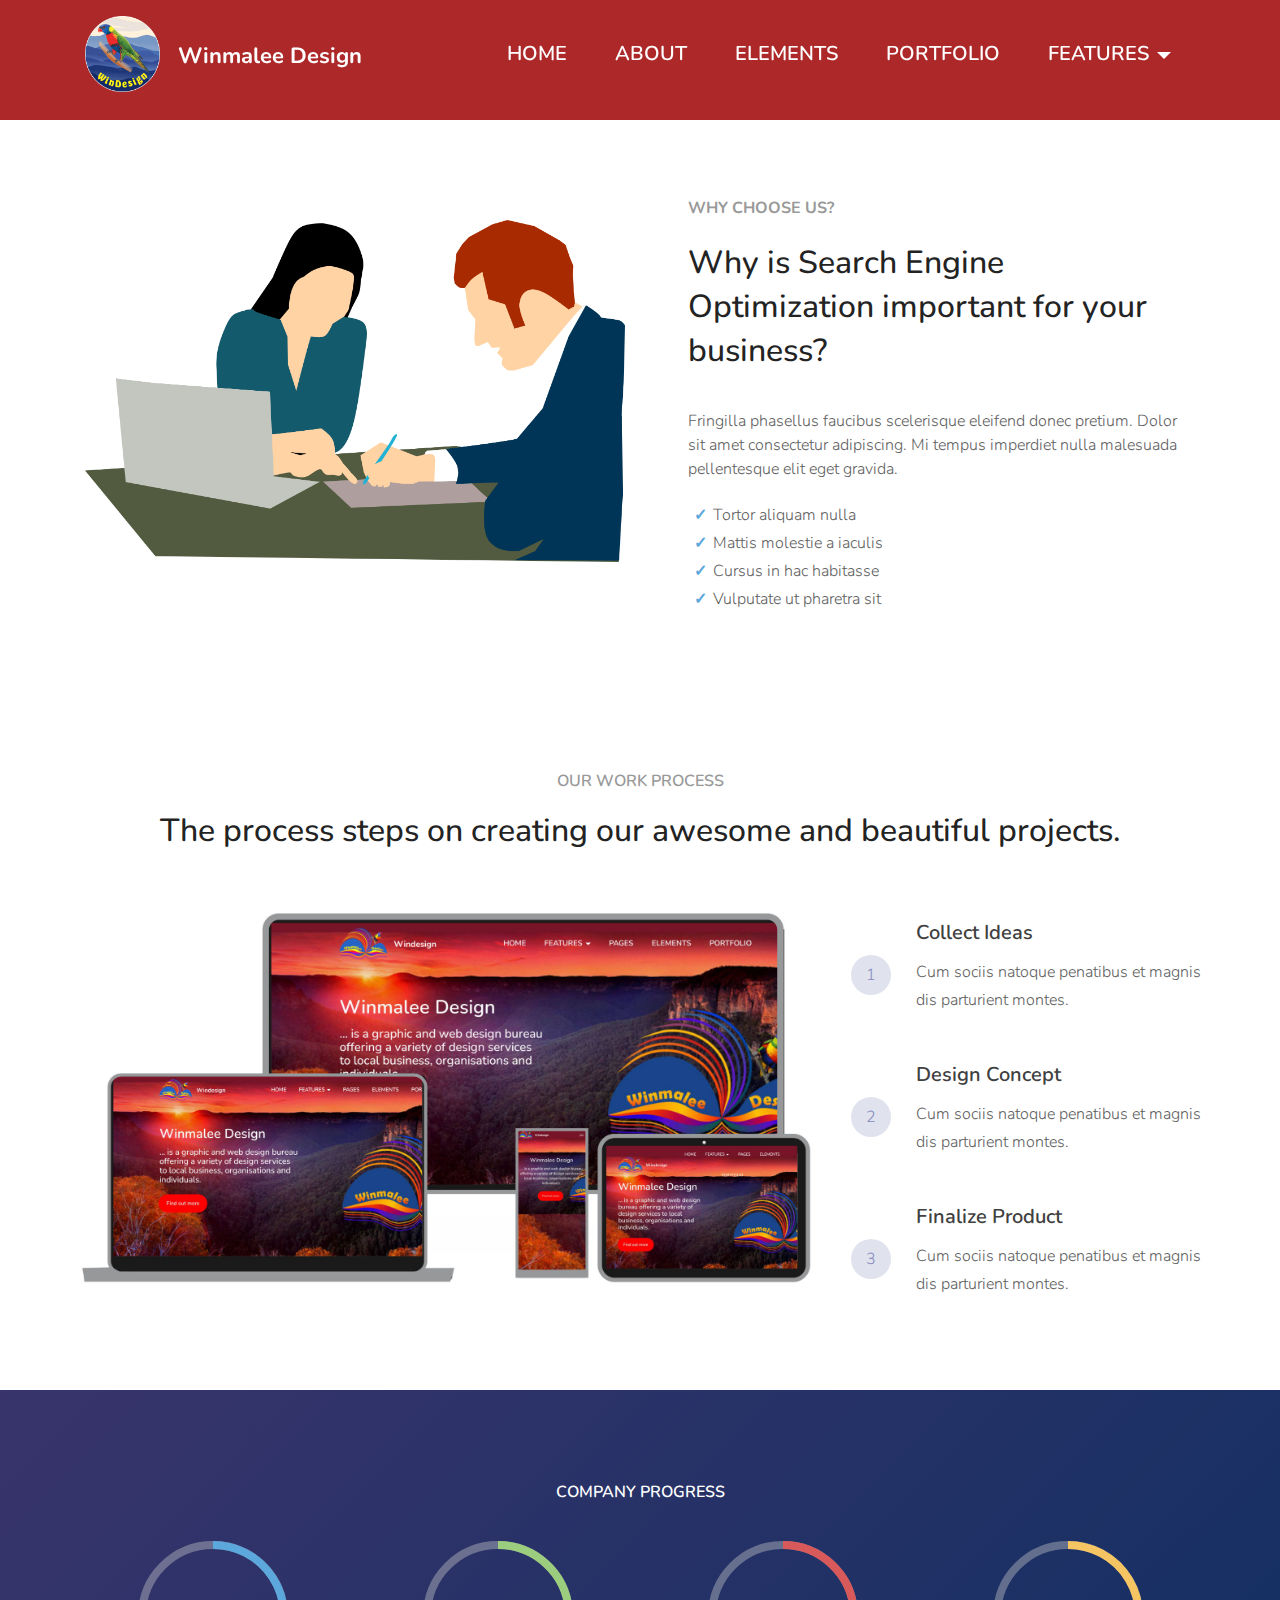
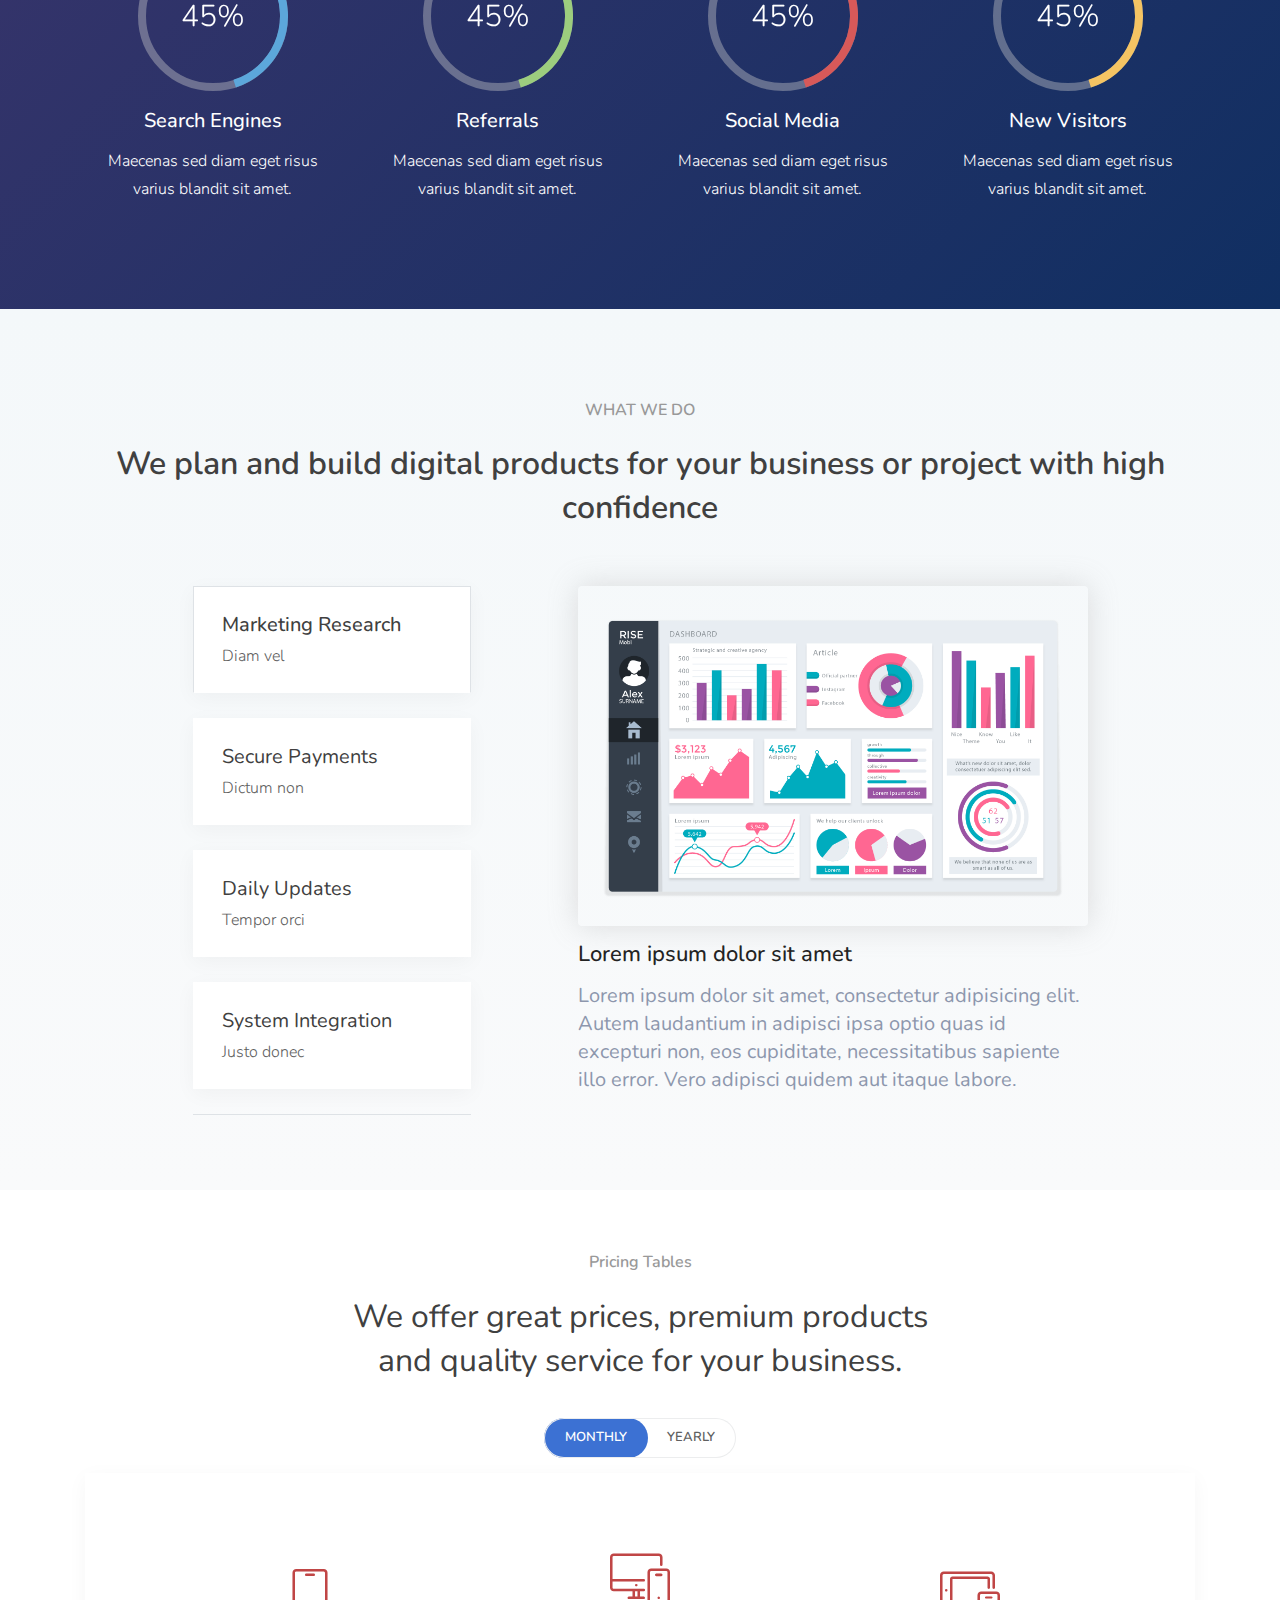
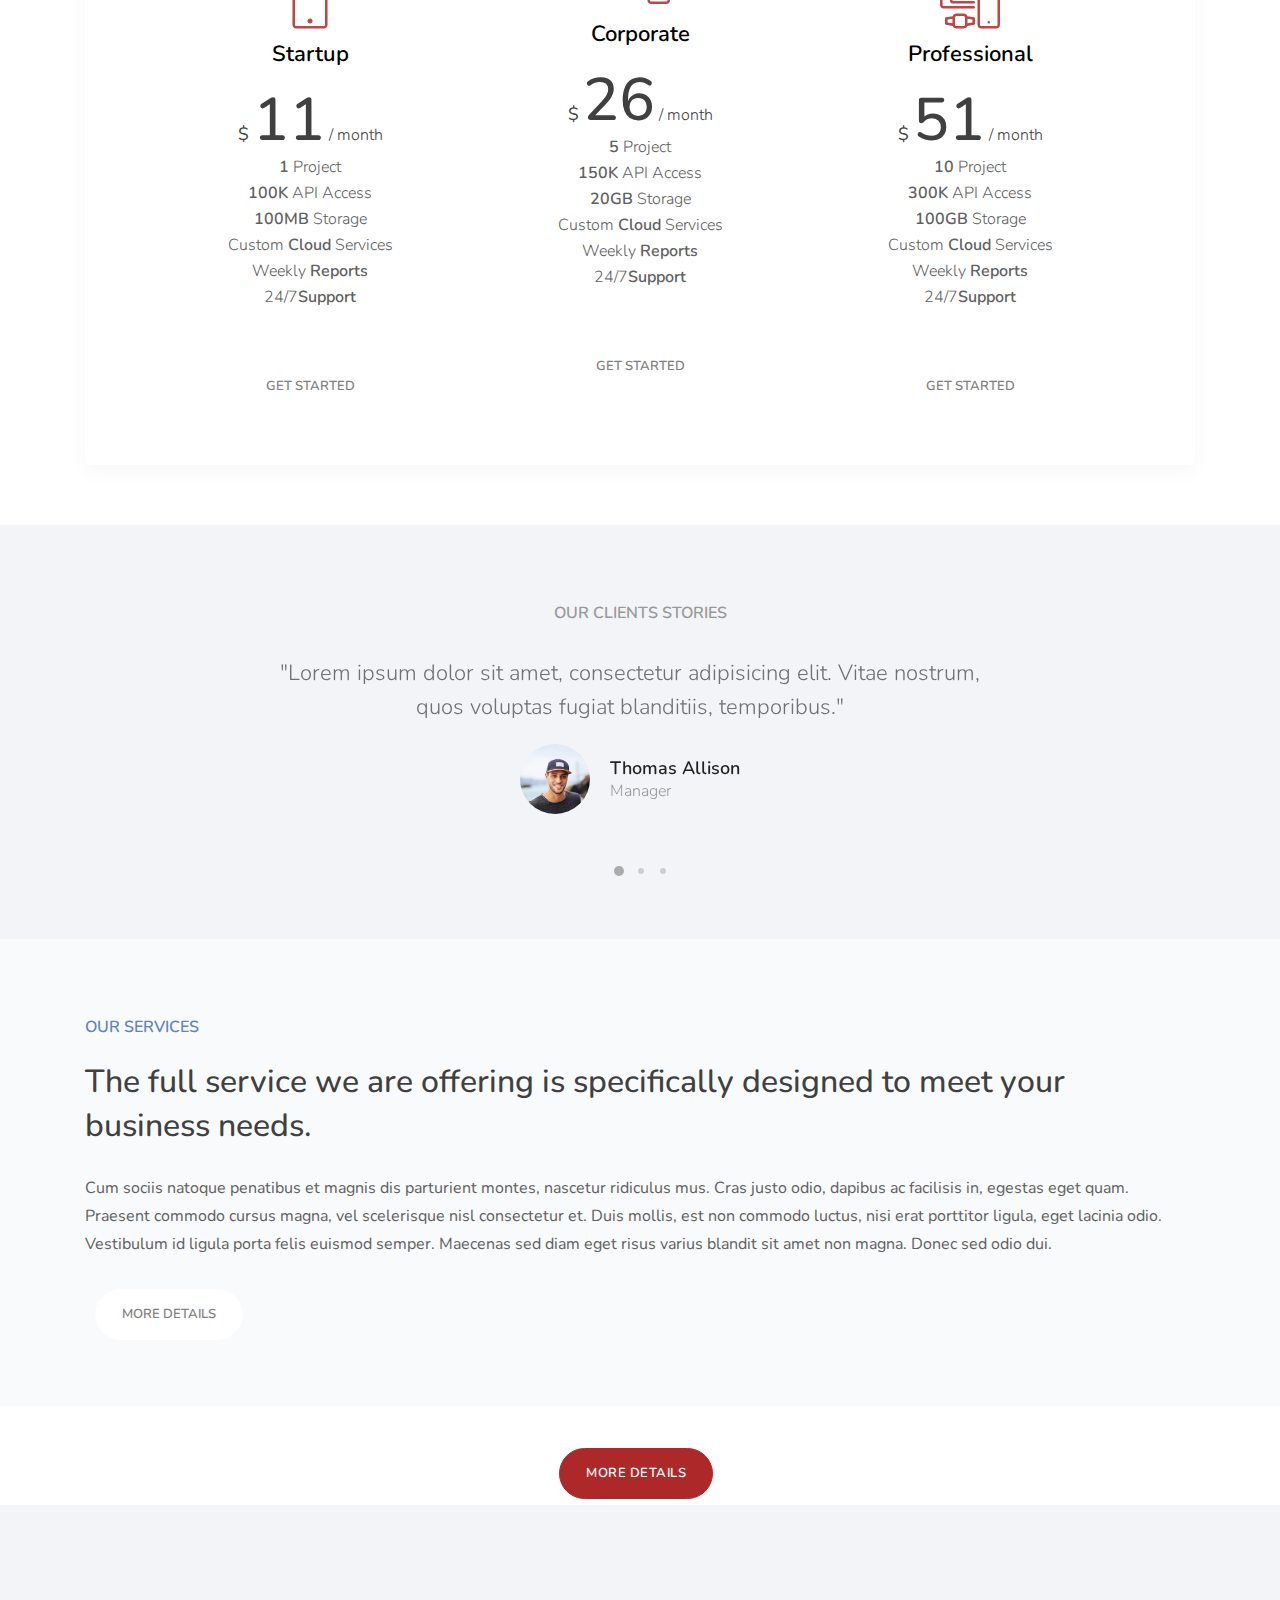
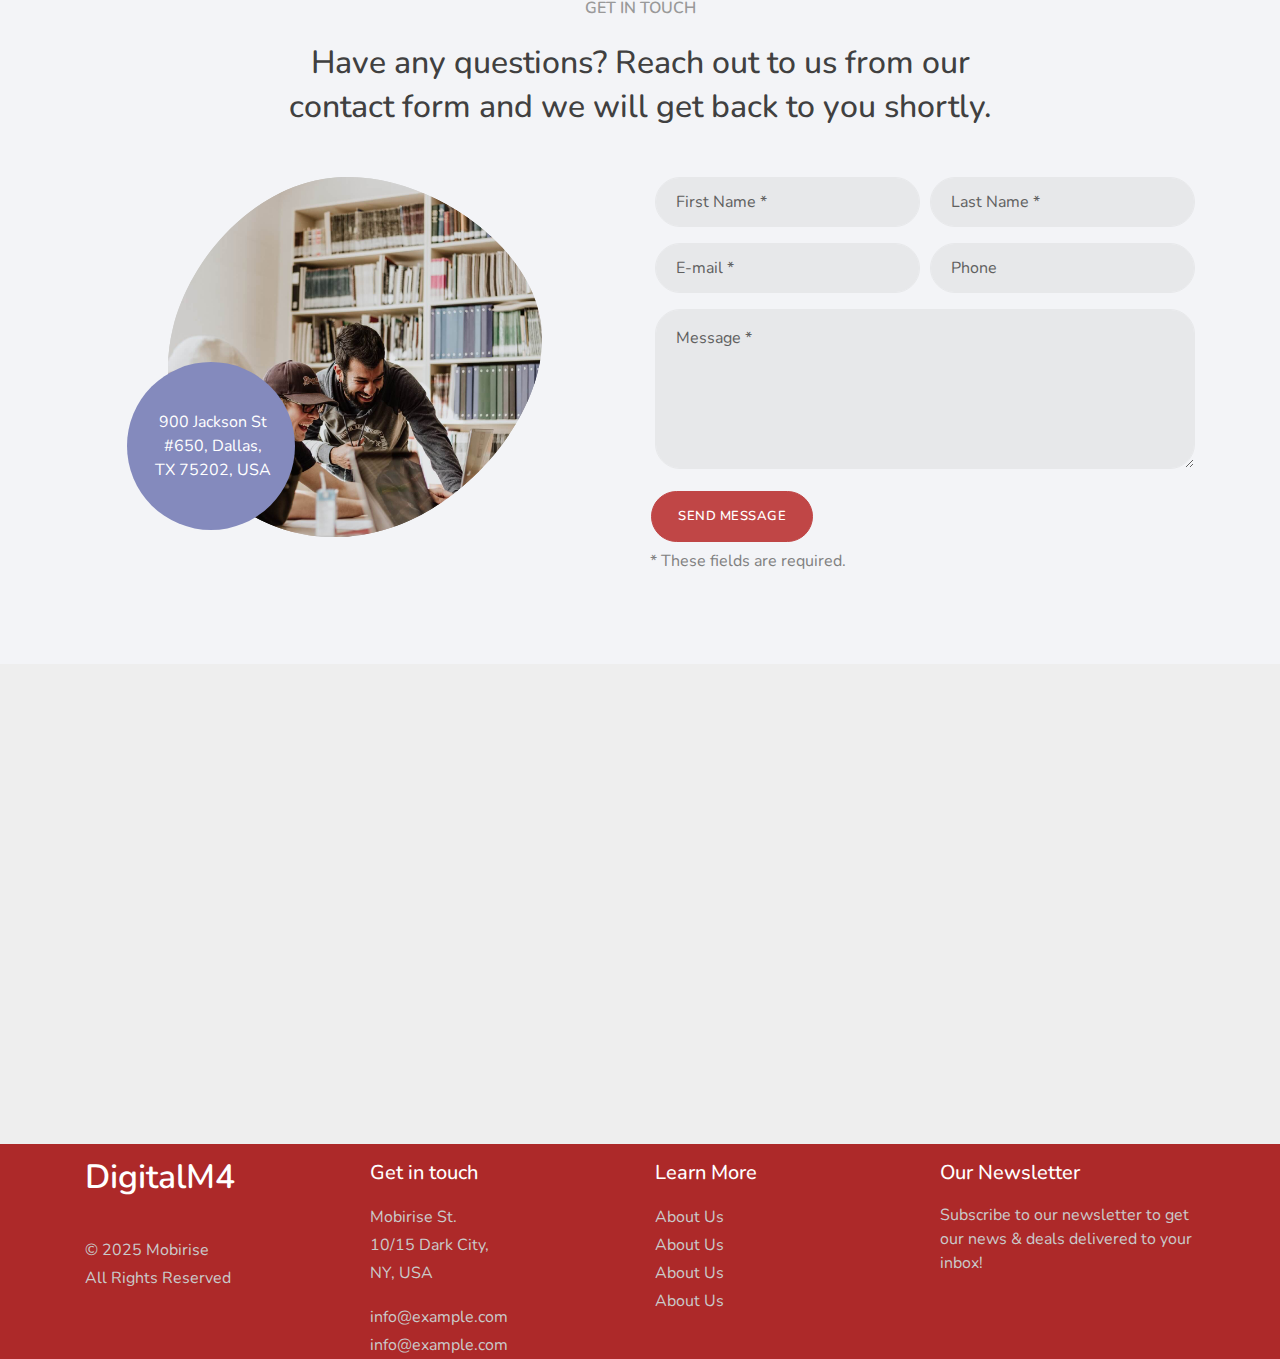
<file: elements.html>
<!DOCTYPE html>
<html  >
<head>
  
  <meta charset="UTF-8">
  <meta http-equiv="X-UA-Compatible" content="IE=edge">
  
  <meta name="viewport" content="width=device-width, initial-scale=1, minimum-scale=1">
  <link rel="shortcut icon" href="assets/images/new-logo-for-windesign-128x128.png" type="image/x-icon">
  <meta name="description" content="Elements Winmalee Design">
  
  
  <title>Elements</title>
  <link rel="stylesheet" href="assets/web/assets/mobirise-icons2/mobirise2.css">
  <link rel="stylesheet" href="assets/web/assets/mobirise-icons/mobirise-icons.css">
  <link rel="stylesheet" href="assets/tether/tether.min.css">
  <link rel="stylesheet" href="assets/bootstrap/css/bootstrap.min.css">
  <link rel="stylesheet" href="assets/bootstrap/css/bootstrap-grid.min.css">
  <link rel="stylesheet" href="assets/bootstrap/css/bootstrap-reboot.min.css">
  <link rel="stylesheet" href="assets/dropdown/css/style.css">
  <link rel="stylesheet" href="assets/as-pie-progress/css/progress.min.css">
  <link rel="stylesheet" href="assets/formstyler/jquery.formstyler.css">
  <link rel="stylesheet" href="assets/formstyler/jquery.formstyler.theme.css">
  <link rel="stylesheet" href="assets/datepicker/jquery.datetimepicker.min.css">
  <link rel="stylesheet" href="assets/socicon/css/styles.css">
  <link rel="stylesheet" href="assets/theme/css/style.css">
  <link rel="stylesheet" href="assets/recaptcha.css">
  <link rel="preload" href="https://fonts.googleapis.com/css?family=Nunito:200,300,400,500,600,700,800,900,200i,300i,400i,500i,600i,700i,800i,900i&display=swap" as="style" onload="this.onload=null;this.rel='stylesheet'">
  <noscript><link rel="stylesheet" href="https://fonts.googleapis.com/css?family=Nunito:200,300,400,500,600,700,800,900,200i,300i,400i,500i,600i,700i,800i,900i&display=swap"></noscript>
  <link rel="preload" as="style" href="assets/mobirise/css/mbr-additional.css"><link rel="stylesheet" href="assets/mobirise/css/mbr-additional.css" type="text/css">
  
  
  
  
</head>
<body>
  
  <section class="menu1 cid-sX85uFs3O2" once="menu" id="menu1-z">

    


    <nav class="navbar navbar-dropdown navbar-fixed-top navbar-expand-lg">

        <div class="container">
            <div class="navbar-brand">
                <span class="navbar-logo">
                    <a href="#">
                        <img src="assets/images/new-logo-for-windesign-134x134.png" alt="" style="height: 4.7rem;">
                    </a>
                </span>
                <span class="navbar-caption-wrap"><a class="navbar-caption text-white display-5" href="#">Winmalee Design</a></span>
            </div>
            <button class="navbar-toggler" type="button" data-toggle="collapse" data-target="#navbarSupportedContent" aria-controls="navbarNavAltMarkup" aria-expanded="false" aria-label="Toggle navigation">
                <div class="hamburger">
                    <span></span>
                    <span></span>
                    <span></span>
                    <span></span>
                </div>
            </button>
            <div class="collapse navbar-collapse" id="navbarSupportedContent">
                <ul class="navbar-nav nav-dropdown nav-right" data-app-modern-menu="true"><li class="nav-item">
                        <a class="nav-link link text-white text-primary display-7" href="index.html">
                            HOME</a>
                    </li>
                    
                    <li class="nav-item"><a class="nav-link link text-white text-primary display-7" href="about.html">ABOUT</a></li>
                    <li class="nav-item"><a class="nav-link link text-white display-7" href="#">
                            ELEMENTS</a></li>
                    <li class="nav-item"><a class="nav-link link text-white display-7" href="#">PORTFOLIO</a>
                    </li><li class="nav-item dropdown"><a class="nav-link link dropdown-toggle text-white display-7" href="#" aria-expanded="false" data-toggle="dropdown-submenu">FEATURES</a>
                        <div class="dropdown-menu"><a class="dropdown-item text-white display-7" href="#" aria-expanded="false">Services</a><a class="dropdown-item text-white display-7" href="#" aria-expanded="false">About</a><a class="dropdown-item text-white display-7" href="#" aria-expanded="false">Elements</a><a class="dropdown-item text-white display-7" href="#" aria-expanded="false">Fonts</a></div>
                    </li></ul>
                
                
            </div>
        </div>
    </nav>

</section>

<section class="header03 cid-sX85uG5XxX" id="header03-10">

    

    

    <div class="container align-left">
        <div class="row justify-content-left">
            <div class="mbr-white col-md-12 col-lg-6">
                
                
                
                
            </div>
        </div>
    </div>
</section>

<section class="content03 cid-sX85uH2S8w" id="content03-12">

    

    
    <div class="container">
        <div class="row justify-content-center">
            <div class="img-col col-12 md-pb col-md-12 col-lg-6 m-auto">
                <img src="assets/images/2.png" alt="" class="mb-5">
            </div>
            <div class="card col-12 col-md-12 col-lg-6 pl-5">
                <div class="card-wrapper">
                    <div class="card-box align-left">
                        <div class="badge_wrap align-left">
                            
                        </div>
                        <h3 class="mbr-fonts-style mbr-section-subtitle align-left mbr-light pt-3 display-4">
                            WHY CHOOSE US?</h3>
                        <h2 class="mbr-fonts-style mbr-section-title align-left display-2">Why is Search
                            Engine
                            Optimization important for your business?</h2>
                        
                        <div class="contents">
                            <p class="mbr-text content-text mbr-regular mbr-fonts-style display-4">
                                Fringilla phasellus faucibus scelerisque eleifend donec pretium. Dolor sit amet
                                consectetur adipiscing. Mi tempus imperdiet nulla malesuada pellentesque elit eget
                                gravida.
                            </p>
                        </div>
                        <div class="mbr-list mbr-fonts-style display-4">
                            <ul class="list">
                                <li>Tortor aliquam nulla</li>
                                <li>Mattis molestie a iaculis</li>
                                <li>Cursus in hac habitasse</li>
                                <li>Vulputate ut pharetra sit</li>
                            </ul>
                        </div>
                        
                    </div>
                </div>
            </div>
        </div>
    </div>
</section>

<section class="features8 cid-sX85uHYKYo" id="features08-14">

    

    
    <div class="container">
        <div class="row">
            <div class="col-12 col-md-12">
                <div class="badge_wrap align-center">
                    
                </div>
                <h3 class="mbr-section-subtitle mbr-fonts-style align-center display-4">OUR WORK PROCESS</h3>
                <h4 class="main-title align-center mbr-semibold mbr-fonts-style display-2">The process steps on creating
                    our awesome and beautiful projects.</h4>

            </div>
            <div class="row">
                <div class="col-lg-8">
                    <img src="assets/images/windesigh-resonsive-design-1846x977.jpg" alt="">
                </div>
                <div class="col-lg-4 pr-lg-0 pl-md-0">
                    <div class="card p-3">
                        <div class="card-wrapper d-flex flex-row justify-content-center">
                            <div class="card-count">
                                <span class="icon-count mbr-fonts-style display-4">1</span>
                            </div>
                            <div class="card-box align-left">
                                <h4 class="card-title align-left mbr-fonts-style display-7">
                                    Collect Ideas</h4>
                                <p class="mbr-text mbr-fonts-style display-4">Cum sociis
                                    natoque penatibus et magnis dis parturient montes.</p>
                                <div class="link-wrap">
                                    
                                </div>
                            </div>
                        </div>
                    </div>

                    <div class="card p-3">
                        <div class="card-wrapper d-flex flex-row justify-content-center">

                            <div class="card-count">
                                <span class="icon-count mbr-fonts-style display-4">2</span>
                            </div>
                            <div class="card-box align-left">
                                <h4 class="card-title align-left mbr-semibold mbr-fonts-style display-7">
                                    Design Concept</h4>
                                <p class="mbr-text mbr-fonts-style display-4">Cum sociis
                                    natoque penatibus et magnis dis parturient montes.</p>
                                <div class="link-wrap">
                                    
                                </div>
                            </div>
                        </div>
                    </div>

                    <div class="card p-3">
                        <div class="card-wrapper d-flex flex-row justify-content-center">
                            <div class="card-count">
                                <span class="icon-count mbr-fonts-style display-4">3</span>
                            </div>
                            <div class="card-box align-left">
                                <h4 class="card-title align-left mbr-semibold mbr-fonts-style display-7">
                                    Finalize Product</h4>
                                <p class="mbr-text mbr-fonts-style display-4">Cum sociis
                                    natoque penatibus et magnis dis parturient montes.</p>
                                <div class="link-wrap">
                                    
                                </div>
                            </div>
                        </div>
                    </div>

                    
                </div>

            </div>

            
        </div>
    </div>
</section>

<section class="progress-bars3 cid-sX85uIuu5H" id="progress-bars03-15">

    

    
    

    <div class="container">
        <div class="badge_wrap align-center">
            
        </div>
        <h3 class="mbr-section-subtitle mbr-fonts-style align-center display-4">COMPANY PROGRESS
        </h3>
        
        <div class="row align-items-center text-center">
            <div class="col-lg-12">
                <div class="row text-center justify-content-center">
                    <div class="card p-3 align-center col-md-3">
                        <div class="wrap">
                            <div class="pie_progress progress1" role="progressbar" data-goal="95">
                                <p class="pie_progress__number mbr-fonts-style display-2"></p>
                            </div>
                        </div>
                        <div class="mbr-crt-title pt-3">
                            <h4 class="card-title mbr-fonts-style display-7">
                                Search Engines
                            </h4>
                        </div>
                        <div class="mbr-crt-text">
                            <p class="mbr-fonts-style card-text display-4">
                                Maecenas sed diam eget risus varius blandit sit amet.
                            </p>
                        </div>
                    </div>

                    <div class="card p-3 align-center col-md-3">
                        <div class="wrap">
                            <div class="pie_progress progress2" role="progressbar" data-goal="71">
                                <p class="pie_progress__number mbr-fonts-style display-2">73%</p>
                            </div>
                        </div>
                        <div class="mbr-crt-title pt-3">
                            <h4 class="card-title mbr-fonts-style display-7">
                                Referrals
                            </h4>
                        </div>
                        <div class="mbr-crt-text">
                            <p class="mbr-fonts-style card-text display-4">
                                Maecenas sed diam eget risus varius blandit sit amet.
                            </p>
                        </div>
                    </div>

                    <div class="card p-3 align-center col-md-3">
                        <div class="wrap">
                            <div class="pie_progress progress3" role="progressbar" data-goal="48">
                                <p class="pie_progress__number mbr-fonts-style display-2"></p>
                            </div>
                        </div>
                        <div class="mbr-crt-title pt-3">
                            <h4 class="card-title mbr-fonts-style display-7">
                                Social Media
                            </h4>
                        </div>
                        <div class="mbr-crt-text">
                            <p class="mbr-fonts-style card-text display-4">
                                Maecenas sed diam eget risus varius blandit sit amet.
                            </p>
                        </div>
                    </div>

                    <div class="card p-3 align-center col-md-3">
                        <div class="wrap">
                            <div class="pie_progress progress4" role="progressbar" data-goal="66">
                                <p class="pie_progress__number mbr-fonts-style display-2"></p>
                            </div>
                        </div>
                        <div class="mbr-crt-title pt-3">
                            <h4 class="card-title mbr-fonts-style display-7">
                                New Visitors
                            </h4>
                        </div>
                        <div class="mbr-crt-text">
                            <p class="mbr-fonts-style card-text display-4">
                                Maecenas sed diam eget risus varius blandit sit amet.
                            </p>
                        </div>
                    </div>
                </div>

            </div>
        </div>
    </div>
</section>

<section class="tabs01 cid-sX85uJ6IUh" id="tabs01-16">

    

    
    <div class="container">
        <div class="badge_wrap align-center">
            
        </div>
        <h3 class="mbr-section-subtitle align-center mbr-light mbr-fonts-style display-4">
            WHAT WE DO
        </h3>
        <h2 class="mbr-section-title align-center mbr-fonts-style display-2">
            We plan and build digital products for your
            business or project with high confidence
        </h2>
        <div class="media-container-row">
            <div class="col-12 col-md-10 mt-5">
                <div class="row">
                    <div class="col-md-4">
                        <ul class="nav nav-tabs" role="tablist">
                            <li class="nav-item mbr-fonts-style">
                                <a class="nav-link mbr-fonts-style active" role="tab" data-toggle="tab" href="#tab1" aria-expanded="true">
                                    <p class="tab-title align-left mbr-fonts-style display-7">
                                        Marketing Research
                                    </p>
                                    <p class="mbr-text align-left mbr-fonts-style display-4">
                                        Diam vel
                                    </p>
                                </a>
                            </li>
                            <li class="nav-item mbr-fonts-style display-4">
                                <a class="nav-link mbr-fonts-style active show" role="tab" data-toggle="tab" href="tab2" aria-selected="true">
                                    <p class="tab-title align-left mbr-fonts-style display-7">
                                        Secure Payments
                                    </p>
                                    <p class="mbr-text align-left mbr-fonts-style display-4">
                                        Dictum non
                                    </p>
                                </a>
                            </li>
                            <li class="nav-item mbr-fonts-style display-4">
                                <a class="nav-link mbr-fonts-style active show" role="tab" data-toggle="tab" href="#tab3" aria-selected="true">
                                    <p class="tab-title align-left mbr-fonts-style display-7">
                                        Daily Updates
                                    </p>
                                    <p class="mbr-text align-left mbr-fonts-style display-4">
                                        Tempor orci
                                    </p>
                                </a></li>
                            <li class="nav-item mbr-fonts-style display-4">
                                <a class="nav-link mbr-fonts-style active show" role="tab" data-toggle="tab" href="#tab4" aria-selected="true">
                                    <p class="tab-title align-left mbr-fonts-style display-7">
                                        System Integration
                                    </p>
                                    <p class="mbr-text align-left mbr-fonts-style display-4">
                                        Justo donec
                                    </p>
                                </a></li>
                        </ul>
                    </div>
                    <div class="col-md-7 ml-auto">
                        <div class="tab-content">
                            <div id="tab1" class="tab-pane in active" role="tabpanel">
                                <div class="row">
                                    <div class="col-lg-12 pb-3">
                                        <div class="card-img"><img src="assets/images/13.png" alt=""></div>
                                    </div>
                                    <div class="col-lg-12">
                                        <h4 class="align-left title-content pb-2 mbr-fonts-style display-5">
                                            Lorem ipsum dolor sit amet
                                        </h4>
                                        <p class="mbr-text mbr-fonts-style align-left display-7">
                                            Lorem ipsum dolor sit amet, consectetur adipisicing elit. Autem laudantium
                                            in adipisci ipsa optio quas id excepturi non, eos cupiditate, necessitatibus
                                            sapiente illo error. Vero adipisci quidem aut itaque labore.
                                        </p>
                                        
                                    </div>
                                </div>
                            </div>
                            <div id="tab2" class="tab-pane" role="tabpanel">
                                <div class="row">
                                    <div class="col-lg-12 pb-3">
                                        <div class="card-img"><img src="assets/images/02.jpg" alt=""></div>
                                    </div>
                                    <div class="col-lg-12">
                                        <h4 class="align-left title-content pb-2 mbr-fonts-style display-5">
                                            Lorem ipsum dolor sit amet
                                        </h4>
                                        <p class="mbr-text mbr-fonts-style align-left display-7">
                                            Lorem ipsum dolor sit amet, consectetur adipisicing elit. Autem laudantium
                                            in adipisci ipsa optio quas id excepturi non, eos cupiditate, necessitatibus
                                            sapiente illo error. Vero adipisci quidem aut itaque labore.
                                        </p>
                                        
                                    </div>
                                </div>
                            </div>
                            <div id="tab3" class="tab-pane" role="tabpanel">
                                <div class="row">
                                    <div class="col-lg-12 pb-3">
                                        <div class="card-img"><img src="assets/images/03.jpg" alt=""></div>
                                    </div>
                                    <div class="col-lg-12">
                                        <h4 class="align-left title-content pb-2 mbr-fonts-style display-5">
                                            Lorem ipsum dolor sit amet
                                        </h4>
                                        <p class="mbr-text mbr-fonts-style align-left display-7">
                                            Lorem ipsum dolor sit amet, consectetur adipisicing elit. Autem laudantium
                                            in adipisci ipsa optio quas id excepturi non, eos cupiditate, necessitatibus
                                            sapiente illo error. Vero adipisci quidem aut itaque labore.
                                        </p>
                                        
                                    </div>
                                </div>
                            </div>
                            <div id="tab4" class="tab-pane" role="tabpanel">
                                <div class="row">
                                    <div class="col-lg-12 pb-3">
                                        <div class="card-img"><img src="assets/images/04.jpg" alt=""></div>
                                    </div>
                                    <div class="col-lg-12">
                                        <h4 class="align-left title-content pb-2 mbr-fonts-style display-5">
                                            Lorem ipsum dolor sit amet
                                        </h4>
                                        <p class="mbr-text mbr-fonts-style align-left display-7">
                                            Lorem ipsum dolor sit amet, consectetur adipisicing elit. Autem laudantium
                                            in adipisci ipsa optio quas id excepturi non, eos cupiditate, necessitatibus
                                            sapiente illo error. Vero adipisci quidem aut itaque labore.
                                        </p>
                                        
                                    </div>
                                </div>
                            </div>
                        </div>
                    </div>
                </div>
            </div>
        </div>
    </div>
</section>

<section class="tabs2 cid-sX85uJYIRM" plugin="mbr-tabs" id="tabs02-17">

    

    

    

    <div class="container">
        <div class="badge_wrap align-center">
            
        </div>
        <h3 class="mbr-fonts-style mbr-section-subtitle align-center mbr-light display-4">Pricing Tables
</h3>
        <h4 class="main-title align-center mbr-regular mbr-black mbr-fonts-style display-2">We offer great prices, premium products <br>
            and quality service for your business.</h4>

        
        <ul class="nav nav-tabs mb-3 d-flex justify-content-center" role="tablist">
            <li class="nav-item first mbr-section-btn"><a class="mbr-fonts-style btn show btn-sm active display-4" role="tab" data-toggle="tab" href="#tabs02-2q_tab0" aria-selected="true">MONTHLY</a></li>
            <li class="nav-item mbr-section-btn"><a class="mbr-fonts-style btn btn-sm display-4" role="tab" data-toggle="tab" href="#tab2" aria-selected="true">YEARLY</a></li>
        </ul>
        <div class="tab-content">
            <div id="tab1" class="tab-pane in active" role="tabpanel">
                <div class="row">
                    <div class="col-lg-12">
                        <div class="media-container-row">
                            <div class="plan col-12 my-3 justify-content-center col-md-4">
                                <div class="plan-header text-center">
                                    <span class="mbr-iconfont mbri-mobile"></span>
                                    <h3 class="plan-title mbr-bold pb-3 mbr-fonts-style display-5">
                                        Startup
                                    </h3>
                                    <div class="plan-price">
                                        <div class="price-figure pb-1 mbr-fonts-style">
                                            <span class="price-currency mbr-fonts-style display-7">$</span>
                                            <span class="price-value mbr-fonts-style mbr-semibold display-1">11</span>
                                            <span class="price-duration mbr-fonts-style display-4">/
                                                month</span></div>
                                    </div>

                                </div>
                                <div class="plan-body">
                                    <div class="plan-list align-center">
                                        <ul class="list-group list-group-flush mbr-fonts-style display-4">
                                            <li class="list-group-item"><span>1</span> Project</li>
                                            <li class="list-group-item"><span>100K</span> API Access</li>
                                            <li class="list-group-item"><span>100MB</span> Storage</li>
                                            <li class="list-group-item">Custom <span>Cloud</span> Services</li>
                                            <li class="list-group-item">Weekly <span>Reports</span></li>
                                            <li class="list-group-item">24/7<span>Support</span></li>
                                        </ul>
                                    </div>
                                    <div class="mbr-section-btn"><a href="#" class="btn btn-sm btn-secondary display-4">GET STARTED</a></div>
                                </div>
                            </div>

                            <div class="plan col-12 my-3 justify-content-center col-md-4">
                                <div class="plan-header text-center">
                                    <span class="mbr-iconfont mbri-responsive"></span>
                                    <h3 class="plan-title mbr-bold pb-3 mbr-fonts-style display-5">
                                        Corporate</h3>
                                    <div class="plan-price">
                                        <div class="price-figure pb-1 mbr-fonts-style">
                                            <span class="price-currency mbr-fonts-style display-7">$</span>
                                            <span class="price-value mbr-fonts-style mbr-semibold display-1">26</span>
                                            <span class="price-duration mbr-fonts-style display-4">/
                                                month</span></div>
                                    </div>

                                </div>
                                <div class="plan-body">
                                    <div class="plan-list align-center">
                                        <ul class="list-group list-group-flush mbr-fonts-style display-4">
                                            <li class="list-group-item"><span>5</span> Project</li>
                                            <li class="list-group-item"><span>150K</span> API Access</li>
                                            <li class="list-group-item"><span>20GB</span> Storage</li>
                                            <li class="list-group-item">Custom <span>Cloud</span> Services</li>
                                            <li class="list-group-item">Weekly <span>Reports</span></li>
                                            <li class="list-group-item">24/7<span>Support</span></li>
                                        </ul>
                                    </div>
                                    <div class="mbr-section-btn"><a href="#" class="btn btn-sm btn-secondary display-4">GET STARTED</a></div>
                                </div>
                            </div>

                            <div class="plan col-12 my-3 justify-content-center col-md-4">
                                <div class="plan-header text-center">
                                    <span class="mbr-iconfont mbri-devices"></span>
                                    <h3 class="plan-title mbr-bold pb-3 mbr-fonts-style display-5">Professional
                                    </h3>
                                    <div class="plan-price">
                                        <div class="price-figure pb-1 mbr-fonts-style">
                                            <span class="price-currency mbr-fonts-style display-7">$</span>
                                            <span class="price-value mbr-fonts-style mbr-semibold display-1">51</span>
                                            <span class="price-duration mbr-fonts-style display-4">/
                                                month</span></div>
                                    </div>

                                </div>
                                <div class="plan-body">
                                    <div class="plan-list align-center">
                                        <ul class="list-group list-group-flush mbr-fonts-style display-4">
                                            <li class="list-group-item"><span>10</span> Project</li>
                                            <li class="list-group-item"><span>300K</span> API Access</li>
                                            <li class="list-group-item"><span>100GB</span> Storage</li>
                                            <li class="list-group-item">Custom <span>Cloud</span> Services</li>
                                            <li class="list-group-item">Weekly <span>Reports</span></li>
                                            <li class="list-group-item">24/7<span>Support</span></li>
                                        </ul>
                                    </div>
                                    <div class="mbr-section-btn"><a href="#" class="btn btn-sm btn-secondary display-4">GET STARTED</a></div>
                                </div>
                            </div>
                        </div>
                    </div>
                </div>
            </div>
            <div id="tab2" class="tab-pane" role="tabpanel">
                <div class="row">
                    <div class="col-lg-12">
                        <div class="media-container-row">
                            <div class="plan col-12 my-3 justify-content-center col-md-4">
                                <div class="plan-header text-center">
                                    <span class="mbr-iconfont mbri-mobile"></span>
                                    <h3 class="plan-title mbr-bold pb-3 mbr-fonts-style display-5">
                                        Basic Plan
                                    </h3>
                                    <div class="plan-price">
                                        <div class="price-figure pb-1 mbr-fonts-style">
                                            <span class="price-currency mbr-fonts-style display-7">$</span>
                                            <span class="price-value mbr-fonts-style mbr-semibold display-1">110</span>
                                            <span class="price-duration mbr-fonts-style display-4">/
                                                month</span></div>
                                    </div>

                                </div>
                                <div class="plan-body">
                                    <div class="plan-list align-center">
                                        <ul class="list-group list-group-flush mbr-fonts-style display-4">
                                            <li class="list-group-item"><span>1</span> Project</li>
                                            <li class="list-group-item"><span>100K</span> API Access</li>
                                            <li class="list-group-item"><span>100MB</span> Storage</li>
                                            <li class="list-group-item">Custom <span>Cloud</span> Services</li>
                                            <li class="list-group-item">Weekly <span>Reports</span></li>
                                            <li class="list-group-item">24/7<span>Support</span></li>
                                        </ul>
                                    </div>
                                    <div class="mbr-section-btn"><a href="#" class="btn btn-sm btn-secondary display-4">CHOOSE
                                            PLAN</a>
                                    </div>
                                </div>
                            </div>

                            <div class="plan col-12 my-3 justify-content-center col-md-4">
                                <div class="plan-header text-center">
                                    <span class="mbr-iconfont mbri-responsive"></span>
                                    <h3 class="plan-title mbr-bold pb-3 mbr-fonts-style display-5">
                                        Premium Plan</h3>
                                    <div class="plan-price">
                                        <div class="price-figure pb-1 mbr-fonts-style">
                                            <span class="price-currency mbr-fonts-style display-7">$</span>
                                            <span class="price-value mbr-fonts-style mbr-semibold display-1">210</span>
                                            <span class="price-duration mbr-fonts-style display-4">/
                                                month</span></div>
                                    </div>

                                </div>
                                <div class="plan-body">
                                    <div class="plan-list align-center">
                                        <ul class="list-group list-group-flush mbr-fonts-style display-4">
                                            <li class="list-group-item"><span>5</span> Project</li>
                                            <li class="list-group-item"><span>150K</span> API Access</li>
                                            <li class="list-group-item"><span>20GB</span> Storage</li>
                                            <li class="list-group-item">Custom <span>Cloud</span> Services</li>
                                            <li class="list-group-item">Weekly <span>Reports</span></li>
                                            <li class="list-group-item">24/7<span>Support</span></li>
                                        </ul>
                                    </div>
                                    <div class="mbr-section-btn"><a href="#" class="btn btn-sm btn-secondary display-4">CHOOSE
                                            PLAN</a>
                                    </div>
                                </div>
                            </div>

                            <div class="plan col-12 my-3 justify-content-center col-md-4">
                                <div class="plan-header text-center">
                                    <span class="mbr-iconfont mbri-devices"></span>
                                    <h3 class="plan-title mbr-bold pb-3 mbr-fonts-style display-5">Corporate Plan
                                    </h3>
                                    <div class="plan-price">
                                        <div class="price-figure pb-1 mbr-fonts-style">
                                            <span class="price-currency mbr-fonts-style display-7">$</span>
                                            <span class="price-value mbr-fonts-style mbr-semibold display-1">550</span>
                                            <span class="price-duration mbr-fonts-style display-4">/
                                                month</span></div>
                                    </div>

                                </div>
                                <div class="plan-body">
                                    <div class="plan-list align-center">
                                        <ul class="list-group list-group-flush mbr-fonts-style display-4">
                                            <li class="list-group-item"><span>10</span> Project</li>
                                            <li class="list-group-item"><span>300K</span> API Access</li>
                                            <li class="list-group-item"><span>100GB</span> Storage</li>
                                            <li class="list-group-item">Custom <span>Cloud</span> Services</li>
                                            <li class="list-group-item">Weekly <span>Reports</span></li>
                                            <li class="list-group-item">24/7<span>Support</span></li>
                                        </ul>
                                    </div>
                                    <div class="mbr-section-btn"><a href="#" class="btn btn-sm btn-secondary display-4">CHOOSE
                                            PLAN</a>
                                    </div>
                                </div>
                            </div>
                        </div>
                    </div>
                </div>
            </div>
        </div>


    </div>
</section>

<section class="testimonials03 carouse2 slide testimonials-slider cid-sX85uKYe5I" data-interval="false" id="testimonials03-18">

    

    

    <div class="container text-center">
        <div class="row justify-content-center">
            <div class="col-12 col-md-12">
                <div class="badge_wrap align-center">
                    
                </div>

                <h3 class="mbr-fonts-style mbr-section-subtitle align-center mbr-light pt-3 display-4">OUR CLIENTS STORIES</h3>

                

                
            </div>

            <div class="col-lg-8 mt-4">
                <div class="carousel slide" role="listbox" data-pause="true" data-keyboard="false" data-ride="carousel" data-interval="5000">
                    <div class="carousel-inner">
                        

                        
                        
                    <div class="carousel-item">
                            <div class="user col-md-12">
                                <div class="user_text pb-1">
                                    <p class="mbr-fonts-style align-center mbr-light display-5">
                                        "Lorem ipsum dolor sit amet, consectetur adipisicing elit. Vitae nostrum, quos
                                        voluptas
                                        fugiat blanditiis, temporibus."</p>
                                </div>
                                <div class="details">
                                    <div class="img-wrapper">
                                        <img src="assets/images/face1.jpg" alt="">
                                    </div>
                                    <div class="info">
                                        <p class="user_name align-left mbr-fonts-style mbr-bold display-7">
                                            Thomas
                                            Allison</p>
                                        <p class="user_status align-left mbr-fonts-style display-4">Manager
                                        </p>
                                    </div>
                                </div>

                            </div>

                        </div><div class="carousel-item">
                            <div class="user col-md-12">
                                <div class="user_text pb-1">
                                    <p class="mbr-fonts-style align-center mbr-light display-5">
                                        "Lorem ipsum dolor sit amet, consectetur adipisicing elit. Vitae nostrum, quos
                                        voluptas
                                        fugiat blanditiis, temporibus."</p>
                                </div>
                                <div class="details">
                                    <div class="img-wrapper">
                                        <img src="assets/images/face2.jpg" alt="">
                                    </div>
                                    <div class="info">
                                        <p class="user_name align-left mbr-fonts-style mbr-bold display-7">
                                            Joan
                                            Tucker</p>
                                        <p class="user_status align-left mbr-fonts-style display-4">Sales
                                            Manager</p>
                                    </div>
                                </div>
                            </div>
                        </div><div class="carousel-item">
                            <div class="user col-md-12">
                                <div class="user_text pb-1">
                                    <p class="mbr-fonts-style align-center mbr-light display-5">
                                        "Lorem ipsum dolor sit amet, consectetur adipisicing elit. Vitae nostrum, quos
                                        voluptas
                                        fugiat blanditiis, temporibus."</p>
                                </div>
                                <div class="details">
                                    <div class="img-wrapper">
                                        <img src="assets/images/face3.jpg" alt="">
                                    </div>
                                    <div class="info">
                                        <p class="user_name align-left mbr-fonts-style mbr-bold display-7">
                                            Peter
                                            Beasley</p>
                                        <p class="user_status align-left mbr-fonts-style display-4">
                                            Developer</p>
                                    </div>
                                </div>
                            </div>
                        </div></div>

                    <ol class="carousel-indicators">
                        <li data-app-prevent-settings="" data-target="#slider1" class=" active" data-slide-to="0"></li>
                        <li data-app-prevent-settings="" data-target="#slider1" data-slide-to="1">
                        </li>
                        <li data-app-prevent-settings="" data-target="#slider1" data-slide-to="2">
                        </li>
                        
                        
                        
                        
                        
                        
                        
                    </ol>



                    


                </div>

            </div>







        </div>
    </div>
</section>

<section class="content01 digitalm4_content01 cid-sX85uLFM94" id="content01-19">

    

    
    <div class="container">
        <div class="row">
            <div class="card col-lg-12 text-left">
                <div class="card-wrapper">
                    <div class="card-box align-left">
                        <div class="badge_wrap align-left">
                            
                        </div>
                        <h3 class="mbr-fonts-style mbr-section-subtitle align-left mbr-light pt-3 display-4">
                            OUR SERVICES</h3>
                        <h3 class="main-title align-left mbr-semibold mbr-black mbr-fonts-style display-2">
                            The full service we are offering is specifically designed to meet your business needs.</h3>
                        <p class="mbr-text mbr-regular mbr-black mbr-fonts-style display-4">
                            Cum sociis natoque penatibus et magnis dis parturient montes, nascetur ridiculus mus. Cras
                            justo odio, dapibus ac facilisis in, egestas eget quam. Praesent commodo cursus magna, vel
                            scelerisque nisl consectetur et. Duis mollis, est non commodo luctus, nisi erat porttitor
                            ligula, eget lacinia odio. Vestibulum id ligula porta felis euismod semper. Maecenas sed
                            diam eget risus varius blandit sit amet non magna. Donec sed odio dui.</p>
                        <div class="mbr-section-btn"><a class="btn btn-sm btn-secondary display-4" href="#">MORE DETAILS</a>
                        </div>
                    </div>
                </div>
            </div>

        </div>
    </div>
</section>

<section class="features7 digitalm4_features07 cid-sX85uM3iFF" id="features07-1a">

    

    
    
            <div class="col-12 mbr-section-btn"><a type="submit" class="btn btn-danger display-4">MORE DETAILS</a></div></section>

<section class="form3 cid-sX85uMupBy" id="form03-1b">
    
    
    <div class="container">
        <h3 class="mbr-fonts-style mbr-section-subtitle align-center mbr-light pt-3 display-4">
            GET IN TOUCH</h3>
        <div class="badge_wrap align-center">
            
        </div>
        <h3 class="mbr-section-title align-center mbr-semibold accordion mbr-fonts-style display-2">
            Have any questions? Reach out to us from our <br>
            contact form and we will get back to you shortly.</h3>
        
        <div class="row mt-5">
            <div class="col-lg-6">
                <img src="assets/images/07.jpg" alt="">
                <div class="row counter counter-s position-absolute">
                    <div class="col-md-10 text-center">
                        <div class="full-circle bg-default color-white">
                            <div class="full-circle-inner">
                                <p class="circle-text mbr-regular mbr-black mbr-fonts-style display-4">
                                    900 Jackson St <br>
                                    #650, Dallas, <br>
                                    TX 75202, USA</p>
                            </div>
                        </div>
                    </div>
                </div>
            </div>
            <div class="col-lg-6 mx-auto mbr-form" data-form-type="formoid">
                <!--Formbuilder Form-->
                <form action="https://mobirise.eu/" method="POST" class="mbr-form form-with-styler" data-form-title="Form Name"><input type="hidden" name="email" data-form-email="true" value="COd3HMV+NQ5K+oyQpw8ZRLP+peDGOH1ry9/UpBHpMk220SolL7pVOY02e8C82t70quZtApWbQk8VYT46BA8Tut1VTVAtdHQwWNygwc4xDGdFnjRljSHOf/m/R4L8QM78.MUTZ40hs2578SV/paODPEvL9WL9o9jYuFY/updsvLAzvXas+PLAUIYTfvRF8VXEYPu1LW1gx5n71tNSjo5Hk1cUU3l3PmvbdQf6ToIpo40qza9ccv5kSS5syftNtQ6GR">
                    <div class="form-row">
                        <div hidden="hidden" data-form-alert="" class="alert alert-success col-12">Thanks for filling out
                            the form!</div>
                        <div hidden="hidden" data-form-alert-danger="" class="alert alert-danger col-12">Oops...! some
                            problem!</div>
                    </div>
                    <div class="dragArea form-row">
                        <div class="col-lg-6 form-group" data-for="first-name">
                            <input type="text" name="first-name" placeholder="First Name *" data-form-field="first-name" class="form-control display-7" value="" id="first-name-form03-1b">
                        </div>
                        <div class="col-lg-6 form-group" data-for="last-name">
                            <input type="text" name="last-name" placeholder="Last Name *" data-form-field="last-name" class="form-control display-7" value="" id="last-name-form03-1b">
                        </div>
                        <div data-for="email" class="col-md-6 form-group">
                            <input type="email" name="email" placeholder="E-mail *" data-form-field="email" class="form-control display-7" value="" id="email-form03-1b">
                        </div>
                        <div data-for="phone" class="col-lg-6 form-group">
                            <input type="tel" name="phone" placeholder="Phone" data-form-field="phone" class="form-control display-7" pattern="*" value="" id="phone-form03-1b">
                        </div>
                        <div class="col-lg-12 col-md-12 col-sm-12 form-group" data-for="textarea">
                            <textarea name="textarea" placeholder="Message *" data-form-field="textarea" class="form-control display-7" id="textarea-form03-1b"></textarea>
                        </div>
                        <div class="col-lg-12 align-left col-md-12 col-sm-12 mbr-section-btn"><button type="submit" class="btn btn-sm btn-primary display-4">SEND MESSAGE</button></div>
                        <p class="mbr-text required mbr-regular mbr-fonts-style display-4">
                            * These fields are required.</p>
                    </div>
                </form>
                <!--Formbuilder Form-->
            </div>
        </div>
    </div>
</section>

<section class="map1 cid-sX85uN0oUq" id="map01-1c">

    

    <div class="google-map"><iframe frameborder="0" style="border:0" src="https://www.google.com/maps/embed/v1/place?key=AIzaSyCNveGQ9bfpKFwWzQLLftrR9hNiHwdqQG8&amp;q=350 5th Ave, New York, NY 10118" allowfullscreen=""></iframe></div>
</section>

<section class="footer03 cid-sX85uNjMpD" id="footer03-1d">

    
    
    

    <div class="container">
        <div class="row align-left mbr-white">

            <div class="col-12 col-md-4 col-lg-3 md-pb">
                <h3 class="col-title col-title1 mbr-bold mbr-fonts-style display-2">DigitalM4</h3>
                <ul class="list">
                    
                    
                    
                    
                    
                <li class="item-wrap align-left">
                        <h4 class="item mbr-regular mbr-fonts-style display-4">© 2025 Mobirise <br> All Rights Reserved</h4>
                    </li></ul>

            </div>

            <div class="col-12 col-md-4 col-lg-3 md-pb">

                <h3 class="col-title mbr-semibold pb-2 mbr-fonts-style display-7">Get in touch</h3>
                <ul class="list">
                    
                    
                    
                    
                    
                <li class="item-wrap">
                        <h4 class="item mbr-regular mbr-fonts-style pb-3 display-4">Mobirise St. <br>10/15 Dark City, <br>NY, USA <br> </h4>
                    </li><li class="item-wrap">
                        <h4 class="item mbr-regular mbr-fonts-style display-4">info@example.com</h4>
                    </li><li class="item-wrap">
                        <h4 class="item mbr-regular mbr-fonts-style display-4">info@example.com</h4>
                    </li></ul>

            </div>


            <div class="col-12 col-md-4 col-lg-3 md-pb">

                <h3 class="col-title mbr-semibold pb-2 mbr-fonts-style display-7">Learn More</h3>
                <ul class="list">
                    
                    
                    
                    
                    
                    
                <li class="item-wrap">
                        <h4 class="item mbr-regular mbr-fonts-style display-4">About Us</h4>
                    </li><li class="item-wrap">
                        <h4 class="item mbr-regular mbr-fonts-style display-4">About Us</h4>
                    </li><li class="item-wrap">
                        <h4 class="item mbr-regular mbr-fonts-style display-4">About Us</h4>
                    </li><li class="item-wrap">
                        <h4 class="item mbr-regular mbr-fonts-style display-4">About Us</h4>
                    </li></ul>

            </div>

            <div class="col-12 col-md-12 col-lg-3 md-pb">

                <h3 class="col-title mbr-semibold pb-2 mbr-fonts-style display-7">Our Newsletter</h3>
                <h4 class="item mbr-regular mbr-fonts-style display-4">Subscribe to our newsletter to get our news &amp; deals delivered to your
                    inbox!</h4>
                
            </div>
        </div>
    </div>
</section>


<script src="assets/web/assets/jquery/jquery.min.js"></script>
  <script src="assets/popper/popper.min.js"></script>
  <script src="assets/tether/tether.min.js"></script>
  <script src="assets/bootstrap/js/bootstrap.min.js"></script>
  <script src="assets/smoothscroll/smooth-scroll.js"></script>
  <script src="assets/dropdown/js/nav-dropdown.js"></script>
  <script src="assets/dropdown/js/navbar-dropdown.js"></script>
  <script src="assets/touchswipe/jquery.touch-swipe.min.js"></script>
  <script src="assets/as-pie-progress/jquery-as-pie-progress.min.js"></script>
  <script src="assets/mbr-tabs/mbr-tabs.js"></script>
  <script src="assets/bootstrapcarouselswipe/bootstrap-carousel-swipe.js"></script>
  <script src="assets/mbr-testimonials-slider/mbr-testimonials-slider.js"></script>
  <script src="assets/formstyler/jquery.formstyler.js"></script>
  <script src="assets/formstyler/jquery.formstyler.min.js"></script>
  <script src="assets/datepicker/jquery.datetimepicker.full.js"></script>
  <script src="assets/theme/js/script.js"></script>
  <script src="assets/formoid.min.js"></script>
  
  
  
 <div id="scrollToTop" class="scrollToTop mbr-arrow-up"><a style="text-align: center;"><i class="mbr-arrow-up-icon mbr-arrow-up-icon-cm cm-icon cm-icon-smallarrow-up"></i></a></div>
  </body>
</html>
</file>
<file: assets/web/assets/mobirise-icons2/mobirise2.css>
@font-face {
  font-family: 'Moririse2';
  font-display: swap;
  src:  url('mobirise2.eot?f2bix4');
  src:  url('mobirise2.eot?f2bix4#iefix') format('embedded-opentype'),
    url('mobirise2.ttf?f2bix4') format('truetype'),
    url('mobirise2.woff?f2bix4') format('woff'),
    url('mobirise2.svg?f2bix4#mobirise2') format('svg');
  font-weight: normal;
  font-style: normal;
}

[class^="mobi-"], [class*=" mobi-"] {
  /* use !important to prevent issues with browser extensions that change fonts */
  font-family: 'Moririse2' !important;
  speak: none;
  font-style: normal;
  font-weight: normal;
  font-variant: normal;
  text-transform: none;
  line-height: 1;

  /* Better Font Rendering =========== */
  -webkit-font-smoothing: antialiased;
  -moz-osx-font-smoothing: grayscale;
}

.mobi-mbri-add-submenu:before {
  content: "\e900";
}
.mobi-mbri-alert:before {
  content: "\e901";
}
.mobi-mbri-align-center:before {
  content: "\e902";
}
.mobi-mbri-align-justify:before {
  content: "\e903";
}
.mobi-mbri-align-left:before {
  content: "\e904";
}
.mobi-mbri-align-right:before {
  content: "\e905";
}
.mobi-mbri-android:before {
  content: "\e906";
}
.mobi-mbri-apple:before {
  content: "\e907";
}
.mobi-mbri-arrow-down:before {
  content: "\e908";
}
.mobi-mbri-arrow-next:before {
  content: "\e909";
}
.mobi-mbri-arrow-prev:before {
  content: "\e90a";
}
.mobi-mbri-arrow-up:before {
  content: "\e90b";
}
.mobi-mbri-bold:before {
  content: "\e90c";
}
.mobi-mbri-bookmark:before {
  content: "\e90d";
}
.mobi-mbri-bootstrap:before {
  content: "\e90e";
}
.mobi-mbri-briefcase:before {
  content: "\e90f";
}
.mobi-mbri-browse:before {
  content: "\e910";
}
.mobi-mbri-bulleted-list:before {
  content: "\e911";
}
.mobi-mbri-calendar:before {
  content: "\e912";
}
.mobi-mbri-camera:before {
  content: "\e913";
}
.mobi-mbri-cart-add:before {
  content: "\e914";
}
.mobi-mbri-cart-full:before {
  content: "\e915";
}
.mobi-mbri-cash:before {
  content: "\e916";
}
.mobi-mbri-change-style:before {
  content: "\e917";
}
.mobi-mbri-chat:before {
  content: "\e918";
}
.mobi-mbri-clock:before {
  content: "\e919";
}
.mobi-mbri-close:before {
  content: "\e91a";
}
.mobi-mbri-cloud:before {
  content: "\e91b";
}
.mobi-mbri-code:before {
  content: "\e91c";
}
.mobi-mbri-contact-form:before {
  content: "\e91d";
}
.mobi-mbri-credit-card:before {
  content: "\e91e";
}
.mobi-mbri-cursor-click:before {
  content: "\e91f";
}
.mobi-mbri-cust-feedback:before {
  content: "\e920";
}
.mobi-mbri-database:before {
  content: "\e921";
}
.mobi-mbri-delivery:before {
  content: "\e922";
}
.mobi-mbri-desktop:before {
  content: "\e923";
}
.mobi-mbri-devices:before {
  content: "\e924";
}
.mobi-mbri-down:before {
  content: "\e925";
}
.mobi-mbri-download-2:before {
  content: "\e926";
}
.mobi-mbri-download:before {
  content: "\e927";
}
.mobi-mbri-drag-n-drop-2:before {
  content: "\e928";
}
.mobi-mbri-drag-n-drop:before {
  content: "\e929";
}
.mobi-mbri-edit-2:before {
  content: "\e92a";
}
.mobi-mbri-edit:before {
  content: "\e92b";
}
.mobi-mbri-error:before {
  content: "\e92c";
}
.mobi-mbri-extension:before {
  content: "\e92d";
}
.mobi-mbri-features:before {
  content: "\e92e";
}
.mobi-mbri-file:before {
  content: "\e92f";
}
.mobi-mbri-flag:before {
  content: "\e930";
}
.mobi-mbri-folder:before {
  content: "\e931";
}
.mobi-mbri-gift:before {
  content: "\e932";
}
.mobi-mbri-github:before {
  content: "\e933";
}
.mobi-mbri-globe-2:before {
  content: "\e934";
}
.mobi-mbri-globe:before {
  content: "\e935";
}
.mobi-mbri-growing-chart:before {
  content: "\e936";
}
.mobi-mbri-hearth:before {
  content: "\e937";
}
.mobi-mbri-help:before {
  content: "\e938";
}
.mobi-mbri-home:before {
  content: "\e939";
}
.mobi-mbri-hot-cup:before {
  content: "\e93a";
}
.mobi-mbri-idea:before {
  content: "\e93b";
}
.mobi-mbri-image-gallery:before {
  content: "\e93c";
}
.mobi-mbri-image-slider:before {
  content: "\e93d";
}
.mobi-mbri-info:before {
  content: "\e93e";
}
.mobi-mbri-italic:before {
  content: "\e93f";
}
.mobi-mbri-key:before {
  content: "\e940";
}
.mobi-mbri-laptop:before {
  content: "\e941";
}
.mobi-mbri-layers:before {
  content: "\e942";
}
.mobi-mbri-left-right:before {
  content: "\e943";
}
.mobi-mbri-left:before {
  content: "\e944";
}
.mobi-mbri-letter:before {
  content: "\e945";
}
.mobi-mbri-like:before {
  content: "\e946";
}
.mobi-mbri-link:before {
  content: "\e947";
}
.mobi-mbri-lock:before {
  content: "\e948";
}
.mobi-mbri-login:before {
  content: "\e949";
}
.mobi-mbri-logout:before {
  content: "\e94a";
}
.mobi-mbri-magic-stick:before {
  content: "\e94b";
}
.mobi-mbri-map-pin:before {
  content: "\e94c";
}
.mobi-mbri-menu:before {
  content: "\e94d";
}
.mobi-mbri-mobile-2:before {
  content: "\e94e";
}
.mobi-mbri-mobile-horizontal:before {
  content: "\e94f";
}
.mobi-mbri-mobile:before {
  content: "\e950";
}
.mobi-mbri-mobirise:before {
  content: "\e951";
}
.mobi-mbri-more-horizontal:before {
  content: "\e952";
}
.mobi-mbri-more-vertical:before {
  content: "\e953";
}
.mobi-mbri-music:before {
  content: "\e954";
}
.mobi-mbri-new-file:before {
  content: "\e955";
}
.mobi-mbri-numbered-list:before {
  content: "\e956";
}
.mobi-mbri-opened-folder:before {
  content: "\e957";
}
.mobi-mbri-pages:before {
  content: "\e958";
}
.mobi-mbri-paper-plane:before {
  content: "\e959";
}
.mobi-mbri-paperclip:before {
  content: "\e95a";
}
.mobi-mbri-phone:before {
  content: "\e95b";
}
.mobi-mbri-photo:before {
  content: "\e95c";
}
.mobi-mbri-photos:before {
  content: "\e95d";
}
.mobi-mbri-pin:before {
  content: "\e95e";
}
.mobi-mbri-play:before {
  content: "\e95f";
}
.mobi-mbri-plus:before {
  content: "\e960";
}
.mobi-mbri-preview:before {
  content: "\e961";
}
.mobi-mbri-print:before {
  content: "\e962";
}
.mobi-mbri-protect:before {
  content: "\e963";
}
.mobi-mbri-question:before {
  content: "\e964";
}
.mobi-mbri-quote-left:before {
  content: "\e965";
}
.mobi-mbri-quote-right:before {
  content: "\e966";
}
.mobi-mbri-redo:before {
  content: "\e967";
}
.mobi-mbri-refresh:before {
  content: "\e968";
}
.mobi-mbri-responsive-2:before {
  content: "\e969";
}
.mobi-mbri-responsive:before {
  content: "\e96a";
}
.mobi-mbri-right:before {
  content: "\e96b";
}
.mobi-mbri-rocket:before {
  content: "\e96c";
}
.mobi-mbri-sad-face:before {
  content: "\e96d";
}
.mobi-mbri-sale:before {
  content: "\e96e";
}
.mobi-mbri-save:before {
  content: "\e96f";
}
.mobi-mbri-search:before {
  content: "\e970";
}
.mobi-mbri-setting-2:before {
  content: "\e971";
}
.mobi-mbri-setting-3:before {
  content: "\e972";
}
.mobi-mbri-setting:before {
  content: "\e973";
}
.mobi-mbri-share:before {
  content: "\e974";
}
.mobi-mbri-shopping-bag:before {
  content: "\e975";
}
.mobi-mbri-shopping-basket:before {
  content: "\e976";
}
.mobi-mbri-shopping-cart:before {
  content: "\e977";
}
.mobi-mbri-sites:before {
  content: "\e978";
}
.mobi-mbri-smile-face:before {
  content: "\e979";
}
.mobi-mbri-speed:before {
  content: "\e97a";
}
.mobi-mbri-star:before {
  content: "\e97b";
}
.mobi-mbri-success:before {
  content: "\e97c";
}
.mobi-mbri-sun:before {
  content: "\e97d";
}
.mobi-mbri-sun2:before {
  content: "\e97e";
}
.mobi-mbri-tablet-vertical:before {
  content: "\e97f";
}
.mobi-mbri-tablet:before {
  content: "\e980";
}
.mobi-mbri-target:before {
  content: "\e981";
}
.mobi-mbri-timer:before {
  content: "\e982";
}
.mobi-mbri-to-ftp:before {
  content: "\e983";
}
.mobi-mbri-to-local-drive:before {
  content: "\e984";
}
.mobi-mbri-touch-swipe:before {
  content: "\e985";
}
.mobi-mbri-touch:before {
  content: "\e986";
}
.mobi-mbri-trash:before {
  content: "\e987";
}
.mobi-mbri-underline:before {
  content: "\e988";
}
.mobi-mbri-undo:before {
  content: "\e989";
}
.mobi-mbri-unlink:before {
  content: "\e98a";
}
.mobi-mbri-unlock:before {
  content: "\e98b";
}
.mobi-mbri-up-down:before {
  content: "\e98c";
}
.mobi-mbri-up:before {
  content: "\e98d";
}
.mobi-mbri-update:before {
  content: "\e98e";
}
.mobi-mbri-upload-2:before {
  content: "\e98f";
}
.mobi-mbri-upload:before {
  content: "\e990";
}
.mobi-mbri-user-2:before {
  content: "\e991";
}
.mobi-mbri-user:before {
  content: "\e992";
}
.mobi-mbri-users:before {
  content: "\e993";
}
.mobi-mbri-video-play:before {
  content: "\e994";
}
.mobi-mbri-video:before {
  content: "\e995";
}
.mobi-mbri-watch:before {
  content: "\e996";
}
.mobi-mbri-website-theme-2:before {
  content: "\e997";
}
.mobi-mbri-website-theme:before {
  content: "\e998";
}
.mobi-mbri-wifi:before {
  content: "\e999";
}
.mobi-mbri-windows:before {
  content: "\e99a";
}
.mobi-mbri-zoom-in:before {
  content: "\e99b";
}
.mobi-mbri-zoom-out:before {
  content: "\e99c";
}
</file>
<file: assets/web/assets/mobirise-icons/mobirise-icons.css>
@font-face {
  font-family: 'MobiriseIcons';
  src:  url('mobirise-icons.eot?spat4u');
  src:  url('mobirise-icons.eot?spat4u#iefix') format('embedded-opentype'),
    url('mobirise-icons.ttf?spat4u') format('truetype'),
    url('mobirise-icons.woff?spat4u') format('woff'),
    url('mobirise-icons.svg?spat4u#MobiriseIcons') format('svg');
  font-weight: normal;
  font-style: normal;
  font-display: swap;
}

[class^="mbri-"], [class*=" mbri-"] {
  /* use !important to prevent issues with browser extensions that change fonts */
  font-family: MobiriseIcons !important;
  speak: none;
  font-style: normal;
  font-weight: normal;
  font-variant: normal;
  text-transform: none;
  line-height: 1;

  /* Better Font Rendering =========== */
  -webkit-font-smoothing: antialiased;
  -moz-osx-font-smoothing: grayscale;
}

.mbri-add-submenu:before {
  content: "\e900";
}
.mbri-alert:before {
  content: "\e901";
}
.mbri-align-center:before {
  content: "\e902";
}
.mbri-align-justify:before {
  content: "\e903";
}
.mbri-align-left:before {
  content: "\e904";
}
.mbri-align-right:before {
  content: "\e905";
}
.mbri-android:before {
  content: "\e906";
}
.mbri-apple:before {
  content: "\e907";
}
.mbri-arrow-down:before {
  content: "\e908";
}
.mbri-arrow-next:before {
  content: "\e909";
}
.mbri-arrow-prev:before {
  content: "\e90a";
}
.mbri-arrow-up:before {
  content: "\e90b";
}
.mbri-bold:before {
  content: "\e90c";
}
.mbri-bookmark:before {
  content: "\e90d";
}
.mbri-bootstrap:before {
  content: "\e90e";
}
.mbri-briefcase:before {
  content: "\e90f";
}
.mbri-browse:before {
  content: "\e910";
}
.mbri-bulleted-list:before {
  content: "\e911";
}
.mbri-calendar:before {
  content: "\e912";
}
.mbri-camera:before {
  content: "\e913";
}
.mbri-cart-add:before {
  content: "\e914";
}
.mbri-cart-full:before {
  content: "\e915";
}
.mbri-cash:before {
  content: "\e916";
}
.mbri-change-style:before {
  content: "\e917";
}
.mbri-chat:before {
  content: "\e918";
}
.mbri-clock:before {
  content: "\e919";
}
.mbri-close:before {
  content: "\e91a";
}
.mbri-cloud:before {
  content: "\e91b";
}
.mbri-code:before {
  content: "\e91c";
}
.mbri-contact-form:before {
  content: "\e91d";
}
.mbri-credit-card:before {
  content: "\e91e";
}
.mbri-cursor-click:before {
  content: "\e91f";
}
.mbri-cust-feedback:before {
  content: "\e920";
}
.mbri-database:before {
  content: "\e921";
}
.mbri-delivery:before {
  content: "\e922";
}
.mbri-desktop:before {
  content: "\e923";
}
.mbri-devices:before {
  content: "\e924";
}
.mbri-down:before {
  content: "\e925";
}
.mbri-download:before {
  content: "\e989";
}
.mbri-drag-n-drop:before {
  content: "\e927";
}
.mbri-drag-n-drop2:before {
  content: "\e928";
}
.mbri-edit:before {
  content: "\e929";
}
.mbri-edit2:before {
  content: "\e92a";
}
.mbri-error:before {
  content: "\e92b";
}
.mbri-extension:before {
  content: "\e92c";
}
.mbri-features:before {
  content: "\e92d";
}
.mbri-file:before {
  content: "\e92e";
}
.mbri-flag:before {
  content: "\e92f";
}
.mbri-folder:before {
  content: "\e930";
}
.mbri-gift:before {
  content: "\e931";
}
.mbri-github:before {
  content: "\e932";
}
.mbri-globe:before {
  content: "\e933";
}
.mbri-globe-2:before {
  content: "\e934";
}
.mbri-growing-chart:before {
  content: "\e935";
}
.mbri-hearth:before {
  content: "\e936";
}
.mbri-help:before {
  content: "\e937";
}
.mbri-home:before {
  content: "\e938";
}
.mbri-hot-cup:before {
  content: "\e939";
}
.mbri-idea:before {
  content: "\e93a";
}
.mbri-image-gallery:before {
  content: "\e93b";
}
.mbri-image-slider:before {
  content: "\e93c";
}
.mbri-info:before {
  content: "\e93d";
}
.mbri-italic:before {
  content: "\e93e";
}
.mbri-key:before {
  content: "\e93f";
}
.mbri-laptop:before {
  content: "\e940";
}
.mbri-layers:before {
  content: "\e941";
}
.mbri-left-right:before {
  content: "\e942";
}
.mbri-left:before {
  content: "\e943";
}
.mbri-letter:before {
  content: "\e944";
}
.mbri-like:before {
  content: "\e945";
}
.mbri-link:before {
  content: "\e946";
}
.mbri-lock:before {
  content: "\e947";
}
.mbri-login:before {
  content: "\e948";
}
.mbri-logout:before {
  content: "\e949";
}
.mbri-magic-stick:before {
  content: "\e94a";
}
.mbri-map-pin:before {
  content: "\e94b";
}
.mbri-menu:before {
  content: "\e94c";
}
.mbri-mobile:before {
  content: "\e94d";
}
.mbri-mobile2:before {
  content: "\e94e";
}
.mbri-mobirise:before {
  content: "\e94f";
}
.mbri-more-horizontal:before {
  content: "\e950";
}
.mbri-more-vertical:before {
  content: "\e951";
}
.mbri-music:before {
  content: "\e952";
}
.mbri-new-file:before {
  content: "\e953";
}
.mbri-numbered-list:before {
  content: "\e954";
}
.mbri-opened-folder:before {
  content: "\e955";
}
.mbri-pages:before {
  content: "\e956";
}
.mbri-paper-plane:before {
  content: "\e957";
}
.mbri-paperclip:before {
  content: "\e958";
}
.mbri-photo:before {
  content: "\e959";
}
.mbri-photos:before {
  content: "\e95a";
}
.mbri-pin:before {
  content: "\e95b";
}
.mbri-play:before {
  content: "\e95c";
}
.mbri-plus:before {
  content: "\e95d";
}
.mbri-preview:before {
  content: "\e95e";
}
.mbri-print:before {
  content: "\e95f";
}
.mbri-protect:before {
  content: "\e960";
}
.mbri-question:before {
  content: "\e961";
}
.mbri-quote-left:before {
  content: "\e962";
}
.mbri-quote-right:before {
  content: "\e963";
}
.mbri-refresh:before {
  content: "\e964";
}
.mbri-responsive:before {
  content: "\e965";
}
.mbri-right:before {
  content: "\e966";
}
.mbri-rocket:before {
  content: "\e967";
}
.mbri-sad-face:before {
  content: "\e968";
}
.mbri-sale:before {
  content: "\e969";
}
.mbri-save:before {
  content: "\e96a";
}
.mbri-search:before {
  content: "\e96b";
}
.mbri-setting:before {
  content: "\e96c";
}
.mbri-setting2:before {
  content: "\e96d";
}
.mbri-setting3:before {
  content: "\e96e";
}
.mbri-share:before {
  content: "\e96f";
}
.mbri-shopping-bag:before {
  content: "\e970";
}
.mbri-shopping-basket:before {
  content: "\e971";
}
.mbri-shopping-cart:before {
  content: "\e972";
}
.mbri-sites:before {
  content: "\e973";
}
.mbri-smile-face:before {
  content: "\e974";
}
.mbri-speed:before {
  content: "\e975";
}
.mbri-star:before {
  content: "\e976";
}
.mbri-success:before {
  content: "\e977";
}
.mbri-sun:before {
  content: "\e978";
}
.mbri-sun2:before {
  content: "\e979";
}
.mbri-tablet:before {
  content: "\e97a";
}
.mbri-tablet-vertical:before {
  content: "\e97b";
}
.mbri-target:before {
  content: "\e97c";
}
.mbri-timer:before {
  content: "\e97d";
}
.mbri-to-ftp:before {
  content: "\e97e";
}
.mbri-to-local-drive:before {
  content: "\e97f";
}
.mbri-touch-swipe:before {
  content: "\e980";
}
.mbri-touch:before {
  content: "\e981";
}
.mbri-trash:before {
  content: "\e982";
}
.mbri-underline:before {
  content: "\e983";
}
.mbri-unlink:before {
  content: "\e984";
}
.mbri-unlock:before {
  content: "\e985";
}
.mbri-up-down:before {
  content: "\e986";
}
.mbri-up:before {
  content: "\e987";
}
.mbri-update:before {
  content: "\e988";
}
.mbri-upload:before {
 content: "\e926"; 
}
.mbri-user:before {
  content: "\e98a";
}
.mbri-user2:before {
  content: "\e98b";
}
.mbri-users:before {
  content: "\e98c";
}
.mbri-video:before {
  content: "\e98d";
}
.mbri-video-play:before {
  content: "\e98e";
}
.mbri-watch:before {
  content: "\e98f";
}
.mbri-website-theme:before {
  content: "\e990";
}
.mbri-wifi:before {
  content: "\e991";
}
.mbri-windows:before {
  content: "\e992";
}
.mbri-zoom-out:before {
  content: "\e993";
}
.mbri-redo:before {
  content: "\e994";
}
.mbri-undo:before {
  content: "\e995";
}
</file>
<file: assets/dropdown/css/style.css>
.navbar-dropdown {
  left: 0;
  padding: 0;
  position: absolute;
  right: 0;
  top: 0;
  transition: all 0.45s ease;
  z-index: 1030;
  background: #282828; }
  .navbar-dropdown .navbar-logo {
    margin-right: 0.8rem;
    transition: margin 0.3s ease-in-out;
    vertical-align: middle; }
    .navbar-dropdown .navbar-logo img {
      height: 3.125rem;
      transition: all 0.3s ease-in-out; }
    .navbar-dropdown .navbar-logo.mbr-iconfont {
      font-size: 3.125rem;
      line-height: 3.125rem; }
  .navbar-dropdown .navbar-caption {
    font-weight: 700;
    white-space: normal;
    vertical-align: -4px;
    line-height: 3.125rem !important; }
    .navbar-dropdown .navbar-caption, .navbar-dropdown .navbar-caption:hover {
      color: inherit;
      text-decoration: none; }
  .navbar-dropdown .mbr-iconfont + .navbar-caption {
    vertical-align: -1px; }
  .navbar-dropdown.navbar-fixed-top {
    position: fixed; }
  .navbar-dropdown .navbar-brand span {
    vertical-align: -4px; }
  .navbar-dropdown.bg-color.transparent {
    background: none; }
  .navbar-dropdown.navbar-short .navbar-brand {
    padding: 0.625rem 0; }
    .navbar-dropdown.navbar-short .navbar-brand span {
      vertical-align: -1px; }
  .navbar-dropdown.navbar-short .navbar-caption {
    line-height: 2.375rem !important;
    vertical-align: -2px; }
  .navbar-dropdown.navbar-short .navbar-logo {
    margin-right: 0.5rem; }
    .navbar-dropdown.navbar-short .navbar-logo img {
      height: 2.375rem; }
    .navbar-dropdown.navbar-short .navbar-logo.mbr-iconfont {
      font-size: 2.375rem;
      line-height: 2.375rem; }
  .navbar-dropdown.navbar-short .mbr-table-cell {
    height: 3.625rem; }
  .navbar-dropdown .navbar-close {
    left: 0.6875rem;
    position: fixed;
    top: 0.75rem;
    z-index: 1000; }
  .navbar-dropdown .hamburger-icon {
    content: "";
    display: inline-block;
    vertical-align: middle;
    width: 16px;
    -webkit-box-shadow: 0 -6px 0 1px #282828,0 0 0 1px #282828,0 6px 0 1px #282828;
    -moz-box-shadow: 0 -6px 0 1px #282828,0 0 0 1px #282828,0 6px 0 1px #282828;
    box-shadow: 0 -6px 0 1px #282828,0 0 0 1px #282828,0 6px 0 1px #282828; }

.dropdown-menu .dropdown-toggle[data-toggle="dropdown-submenu"]::after {
  border-bottom: 0.35em solid transparent;
  border-left: 0.35em solid;
  border-right: 0;
  border-top: 0.35em solid transparent;
  margin-left: 0.3rem; }

.dropdown-menu .dropdown-item:focus {
  outline: 0; }

.nav-dropdown {
  font-size: 0.75rem;
  font-weight: 500;
  height: auto !important; }
  .nav-dropdown .nav-btn {
    padding-left: 1rem; }
  .nav-dropdown .link {
    margin: .667em 1.667em;
    font-weight: 500;
    padding: 0;
    transition: color .2s ease-in-out; }
    .nav-dropdown .link.dropdown-toggle {
      margin-right: 2.583em; }
      .nav-dropdown .link.dropdown-toggle::after {
        margin-left: .25rem;
        border-top: 0.35em solid;
        border-right: 0.35em solid transparent;
        border-left: 0.35em solid transparent;
        border-bottom: 0; }
      .nav-dropdown .link.dropdown-toggle[aria-expanded="true"] {
        margin: 0;
        padding: 0.667em 3.263em  0.667em 1.667em; }
  .nav-dropdown .link::after,
  .nav-dropdown .dropdown-item::after {
    color: inherit; }
  .nav-dropdown .btn {
    font-size: 0.75rem;
    font-weight: 700;
    letter-spacing: 0;
    margin-bottom: 0;
    padding-left: 1.25rem;
    padding-right: 1.25rem; }
  .nav-dropdown .dropdown-menu {
    border-radius: 0;
    border: 0;
    left: 0;
    margin: 0;
    padding-bottom: 1.25rem;
    padding-top: 1.25rem;
    position: relative; }
  .nav-dropdown .dropdown-submenu {
    margin-left: 0.125rem;
    top: 0; }
  .nav-dropdown .dropdown-item {
    font-weight: 500;
    line-height: 2;
    padding: 0.3846em 4.615em 0.3846em 1.5385em;
    position: relative;
    transition: color .2s ease-in-out, background-color .2s ease-in-out; }
    .nav-dropdown .dropdown-item::after {
      margin-top: -0.3077em;
      position: absolute;
      right: 1.1538em;
      top: 50%; }
    .nav-dropdown .dropdown-item:focus, .nav-dropdown .dropdown-item:hover {
      background: none; }

@media (max-width: 767px) {
  .nav-dropdown.navbar-toggleable-sm {
    bottom: 0;
    display: none;
    left: 0;
    overflow-x: hidden;
    position: fixed;
    top: 0;
    transform: translateX(-100%);
    -ms-transform: translateX(-100%);
    -webkit-transform: translateX(-100%);
    width: 18.75rem;
    z-index: 999; } }
.nav-dropdown.navbar-toggleable-xl {
  bottom: 0;
  display: none;
  left: 0;
  overflow-x: hidden;
  position: fixed;
  top: 0;
  transform: translateX(-100%);
  -ms-transform: translateX(-100%);
  -webkit-transform: translateX(-100%);
  width: 18.75rem;
  z-index: 999; }

.nav-dropdown-sm {
  display: block !important;
  overflow-x: hidden;
  overflow: auto;
  padding-top: 3.875rem; }
  .nav-dropdown-sm::after {
    content: "";
    display: block;
    height: 3rem;
    width: 100%; }
  .nav-dropdown-sm.collapse.in ~ .navbar-close {
    display: block !important; }
  .nav-dropdown-sm.collapsing, .nav-dropdown-sm.collapse.in {
    transform: translateX(0);
    -ms-transform: translateX(0);
    -webkit-transform: translateX(0);
    transition: all 0.25s ease-out;
    -webkit-transition: all 0.25s ease-out;
    background: #282828; }
  .nav-dropdown-sm.collapsing[aria-expanded="false"] {
    transform: translateX(-100%);
    -ms-transform: translateX(-100%);
    -webkit-transform: translateX(-100%); }
  .nav-dropdown-sm .nav-item {
    display: block;
    margin-left: 0 !important;
    padding-left: 0; }
  .nav-dropdown-sm .link,
  .nav-dropdown-sm .dropdown-item {
    border-top: 1px dotted rgba(255, 255, 255, 0.1);
    font-size: 0.8125rem;
    line-height: 1.6;
    margin: 0 !important;
    padding: 0.875rem 2.4rem 0.875rem 1.5625rem !important;
    position: relative;
    white-space: normal; }
    .nav-dropdown-sm .link:focus, .nav-dropdown-sm .link:hover,
    .nav-dropdown-sm .dropdown-item:focus,
    .nav-dropdown-sm .dropdown-item:hover {
      background: rgba(0, 0, 0, 0.2) !important;
      color: #c0a375; }
  .nav-dropdown-sm .nav-btn {
    position: relative;
    padding: 1.5625rem 1.5625rem 0 1.5625rem; }
    .nav-dropdown-sm .nav-btn::before {
      border-top: 1px dotted rgba(255, 255, 255, 0.1);
      content: "";
      left: 0;
      position: absolute;
      top: 0;
      width: 100%; }
    .nav-dropdown-sm .nav-btn + .nav-btn {
      padding-top: 0.625rem; }
      .nav-dropdown-sm .nav-btn + .nav-btn::before {
        display: none; }
  .nav-dropdown-sm .btn {
    padding: 0.625rem 0; }
  .nav-dropdown-sm .dropdown-toggle[data-toggle="dropdown-submenu"]::after {
    margin-left: .25rem;
    border-top: 0.35em solid;
    border-right: 0.35em solid transparent;
    border-left: 0.35em solid transparent;
    border-bottom: 0; }
  .nav-dropdown-sm .dropdown-toggle[data-toggle="dropdown-submenu"][aria-expanded="true"]::after {
    border-top: 0;
    border-right: 0.35em solid transparent;
    border-left: 0.35em solid transparent;
    border-bottom: 0.35em solid; }
  .nav-dropdown-sm .dropdown-menu {
    margin: 0;
    padding: 0;
    position: relative;
    top: 0;
    left: 0;
    width: 100%;
    border: 0;
    float: none;
    border-radius: 0;
    background: none; }
  .nav-dropdown-sm .dropdown-submenu {
    left: 100%;
    margin-left: 0.125rem;
    margin-top: -1.25rem;
    top: 0; }

.navbar-toggleable-sm .nav-dropdown .dropdown-menu {
  position: absolute; }

.navbar-toggleable-sm .nav-dropdown .dropdown-submenu {
  left: 100%;
  margin-left: 0.125rem;
  margin-top: -1.25rem;
  top: 0; }

.navbar-toggleable-sm.opened .nav-dropdown .dropdown-menu {
  position: relative; }

.navbar-toggleable-sm.opened .nav-dropdown .dropdown-submenu {
  left: 0;
  margin-left: 00rem;
  margin-top: 0rem;
  top: 0; }

.is-builder .nav-dropdown.collapsing {
  transition: none !important; }

/*# sourceMappingURL=style.css.map */
</file>
<file: assets/socicon/css/styles.css>
@charset "UTF-8";

@font-face {
  font-family: 'Socicon';
  src:  url('../fonts/socicon.eot');
  src:  url('../fonts/socicon.eot?#iefix') format('embedded-opentype'),
    url('../fonts/socicon.woff2') format('woff2'),
    url('../fonts/socicon.ttf') format('truetype'),
    url('../fonts/socicon.woff') format('woff'),
    url('../fonts/socicon.svg#socicon') format('svg');
  font-weight: normal;
  font-style: normal;
}

[data-icon]:before {
  font-family: "socicon" !important;
  content: attr(data-icon);
  font-style: normal !important;
  font-weight: normal !important;
  font-variant: normal !important;
  text-transform: none !important;
  speak: none;
  line-height: 1;
  -webkit-font-smoothing: antialiased;
  -moz-osx-font-smoothing: grayscale;
}

[class^="socicon-"], [class*=" socicon-"] {
  /* use !important to prevent issues with browser extensions that change fonts */
  font-family: 'Socicon' !important;
  speak: none;
  font-style: normal;
  font-weight: normal;
  font-variant: normal;
  text-transform: none;
  line-height: 1;

  /* Better Font Rendering =========== */
  -webkit-font-smoothing: antialiased;
  -moz-osx-font-smoothing: grayscale;
}

.socicon-eitaa:before {
  content: "\e97c";
}
.socicon-soroush:before {
  content: "\e97d";
}
.socicon-bale:before {
  content: "\e97e";
}
.socicon-zazzle:before {
  content: "\e97b";
}
.socicon-society6:before {
  content: "\e97a";
}
.socicon-redbubble:before {
  content: "\e979";
}
.socicon-avvo:before {
  content: "\e978";
}
.socicon-stitcher:before {
  content: "\e977";
}
.socicon-googlehangouts:before {
  content: "\e974";
}
.socicon-dlive:before {
  content: "\e975";
}
.socicon-vsco:before {
  content: "\e976";
}
.socicon-flipboard:before {
  content: "\e973";
}
.socicon-ubuntu:before {
  content: "\e958";
}
.socicon-artstation:before {
  content: "\e959";
}
.socicon-invision:before {
  content: "\e95a";
}
.socicon-torial:before {
  content: "\e95b";
}
.socicon-collectorz:before {
  content: "\e95c";
}
.socicon-seenthis:before {
  content: "\e95d";
}
.socicon-googleplaymusic:before {
  content: "\e95e";
}
.socicon-debian:before {
  content: "\e95f";
}
.socicon-filmfreeway:before {
  content: "\e960";
}
.socicon-gnome:before {
  content: "\e961";
}
.socicon-itchio:before {
  content: "\e962";
}
.socicon-jamendo:before {
  content: "\e963";
}
.socicon-mix:before {
  content: "\e964";
}
.socicon-sharepoint:before {
  content: "\e965";
}
.socicon-tinder:before {
  content: "\e966";
}
.socicon-windguru:before {
  content: "\e967";
}
.socicon-cdbaby:before {
  content: "\e968";
}
.socicon-elementaryos:before {
  content: "\e969";
}
.socicon-stage32:before {
  content: "\e96a";
}
.socicon-tiktok:before {
  content: "\e96b";
}
.socicon-gitter:before {
  content: "\e96c";
}
.socicon-letterboxd:before {
  content: "\e96d";
}
.socicon-threema:before {
  content: "\e96e";
}
.socicon-splice:before {
  content: "\e96f";
}
.socicon-metapop:before {
  content: "\e970";
}
.socicon-naver:before {
  content: "\e971";
}
.socicon-remote:before {
  content: "\e972";
}
.socicon-internet:before {
  content: "\e957";
}
.socicon-moddb:before {
  content: "\e94b";
}
.socicon-indiedb:before {
  content: "\e94c";
}
.socicon-traxsource:before {
  content: "\e94d";
}
.socicon-gamefor:before {
  content: "\e94e";
}
.socicon-pixiv:before {
  content: "\e94f";
}
.socicon-myanimelist:before {
  content: "\e950";
}
.socicon-blackberry:before {
  content: "\e951";
}
.socicon-wickr:before {
  content: "\e952";
}
.socicon-spip:before {
  content: "\e953";
}
.socicon-napster:before {
  content: "\e954";
}
.socicon-beatport:before {
  content: "\e955";
}
.socicon-hackerone:before {
  content: "\e956";
}
.socicon-hackernews:before {
  content: "\e946";
}
.socicon-smashwords:before {
  content: "\e947";
}
.socicon-kobo:before {
  content: "\e948";
}
.socicon-bookbub:before {
  content: "\e949";
}
.socicon-mailru:before {
  content: "\e94a";
}
.socicon-gitlab:before {
  content: "\e945";
}
.socicon-instructables:before {
  content: "\e944";
}
.socicon-portfolio:before {
  content: "\e943";
}
.socicon-codered:before {
  content: "\e940";
}
.socicon-origin:before {
  content: "\e941";
}
.socicon-nextdoor:before {
  content: "\e942";
}
.socicon-udemy:before {
  content: "\e93f";
}
.socicon-livemaster:before {
  content: "\e93e";
}
.socicon-crunchbase:before {
  content: "\e93b";
}
.socicon-homefy:before {
  content: "\e93c";
}
.socicon-calendly:before {
  content: "\e93d";
}
.socicon-realtor:before {
  content: "\e90f";
}
.socicon-tidal:before {
  content: "\e910";
}
.socicon-qobuz:before {
  content: "\e911";
}
.socicon-natgeo:before {
  content: "\e912";
}
.socicon-mastodon:before {
  content: "\e913";
}
.socicon-unsplash:before {
  content: "\e914";
}
.socicon-homeadvisor:before {
  content: "\e915";
}
.socicon-angieslist:before {
  content: "\e916";
}
.socicon-codepen:before {
  content: "\e917";
}
.socicon-slack:before {
  content: "\e918";
}
.socicon-openaigym:before {
  content: "\e919";
}
.socicon-logmein:before {
  content: "\e91a";
}
.socicon-fiverr:before {
  content: "\e91b";
}
.socicon-gotomeeting:before {
  content: "\e91c";
}
.socicon-aliexpress:before {
  content: "\e91d";
}
.socicon-guru:before {
  content: "\e91e";
}
.socicon-appstore:before {
  content: "\e91f";
}
.socicon-homes:before {
  content: "\e920";
}
.socicon-zoom:before {
  content: "\e921";
}
.socicon-alibaba:before {
  content: "\e922";
}
.socicon-craigslist:before {
  content: "\e923";
}
.socicon-wix:before {
  content: "\e924";
}
.socicon-redfin:before {
  content: "\e925";
}
.socicon-googlecalendar:before {
  content: "\e926";
}
.socicon-shopify:before {
  content: "\e927";
}
.socicon-freelancer:before {
  content: "\e928";
}
.socicon-seedrs:before {
  content: "\e929";
}
.socicon-bing:before {
  content: "\e92a";
}
.socicon-doodle:before {
  content: "\e92b";
}
.socicon-bonanza:before {
  content: "\e92c";
}
.socicon-squarespace:before {
  content: "\e92d";
}
.socicon-toptal:before {
  content: "\e92e";
}
.socicon-gust:before {
  content: "\e92f";
}
.socicon-ask:before {
  content: "\e930";
}
.socicon-trulia:before {
  content: "\e931";
}
.socicon-loomly:before {
  content: "\e932";
}
.socicon-ghost:before {
  content: "\e933";
}
.socicon-upwork:before {
  content: "\e934";
}
.socicon-fundable:before {
  content: "\e935";
}
.socicon-booking:before {
  content: "\e936";
}
.socicon-googlemaps:before {
  content: "\e937";
}
.socicon-zillow:before {
  content: "\e938";
}
.socicon-niconico:before {
  content: "\e939";
}
.socicon-toneden:before {
  content: "\e93a";
}
.socicon-augment:before {
  content: "\e908";
}
.socicon-bitbucket:before {
  content: "\e909";
}
.socicon-fyuse:before {
  content: "\e90a";
}
.socicon-yt-gaming:before {
  content: "\e90b";
}
.socicon-sketchfab:before {
  content: "\e90c";
}
.socicon-mobcrush:before {
  content: "\e90d";
}
.socicon-microsoft:before {
  content: "\e90e";
}
.socicon-pandora:before {
  content: "\e907";
}
.socicon-messenger:before {
  content: "\e906";
}
.socicon-gamewisp:before {
  content: "\e905";
}
.socicon-bloglovin:before {
  content: "\e904";
}
.socicon-tunein:before {
  content: "\e903";
}
.socicon-gamejolt:before {
  content: "\e901";
}
.socicon-trello:before {
  content: "\e902";
}
.socicon-spreadshirt:before {
  content: "\e900";
}
.socicon-500px:before {
  content: "\e000";
}
.socicon-8tracks:before {
  content: "\e001";
}
.socicon-airbnb:before {
  content: "\e002";
}
.socicon-alliance:before {
  content: "\e003";
}
.socicon-amazon:before {
  content: "\e004";
}
.socicon-amplement:before {
  content: "\e005";
}
.socicon-android:before {
  content: "\e006";
}
.socicon-angellist:before {
  content: "\e007";
}
.socicon-apple:before {
  content: "\e008";
}
.socicon-appnet:before {
  content: "\e009";
}
.socicon-baidu:before {
  content: "\e00a";
}
.socicon-bandcamp:before {
  content: "\e00b";
}
.socicon-battlenet:before {
  content: "\e00c";
}
.socicon-mixer:before {
  content: "\e00d";
}
.socicon-bebee:before {
  content: "\e00e";
}
.socicon-bebo:before {
  content: "\e00f";
}
.socicon-behance:before {
  content: "\e010";
}
.socicon-blizzard:before {
  content: "\e011";
}
.socicon-blogger:before {
  content: "\e012";
}
.socicon-buffer:before {
  content: "\e013";
}
.socicon-chrome:before {
  content: "\e014";
}
.socicon-coderwall:before {
  content: "\e015";
}
.socicon-curse:before {
  content: "\e016";
}
.socicon-dailymotion:before {
  content: "\e017";
}
.socicon-deezer:before {
  content: "\e018";
}
.socicon-delicious:before {
  content: "\e019";
}
.socicon-deviantart:before {
  content: "\e01a";
}
.socicon-diablo:before {
  content: "\e01b";
}
.socicon-digg:before {
  content: "\e01c";
}
.socicon-discord:before {
  content: "\e01d";
}
.socicon-disqus:before {
  content: "\e01e";
}
.socicon-douban:before {
  content: "\e01f";
}
.socicon-draugiem:before {
  content: "\e020";
}
.socicon-dribbble:before {
  content: "\e021";
}
.socicon-drupal:before {
  content: "\e022";
}
.socicon-ebay:before {
  content: "\e023";
}
.socicon-ello:before {
  content: "\e024";
}
.socicon-endomodo:before {
  content: "\e025";
}
.socicon-envato:before {
  content: "\e026";
}
.socicon-etsy:before {
  content: "\e027";
}
.socicon-facebook:before {
  content: "\e028";
}
.socicon-feedburner:before {
  content: "\e029";
}
.socicon-filmweb:before {
  content: "\e02a";
}
.socicon-firefox:before {
  content: "\e02b";
}
.socicon-flattr:before {
  content: "\e02c";
}
.socicon-flickr:before {
  content: "\e02d";
}
.socicon-formulr:before {
  content: "\e02e";
}
.socicon-forrst:before {
  content: "\e02f";
}
.socicon-foursquare:before {
  content: "\e030";
}
.socicon-friendfeed:before {
  content: "\e031";
}
.socicon-github:before {
  content: "\e032";
}
.socicon-goodreads:before {
  content: "\e033";
}
.socicon-google:before {
  content: "\e034";
}
.socicon-googlescholar:before {
  content: "\e035";
}
.socicon-googlegroups:before {
  content: "\e036";
}
.socicon-googlephotos:before {
  content: "\e037";
}
.socicon-googleplus:before {
  content: "\e038";
}
.socicon-grooveshark:before {
  content: "\e039";
}
.socicon-hackerrank:before {
  content: "\e03a";
}
.socicon-hearthstone:before {
  content: "\e03b";
}
.socicon-hellocoton:before {
  content: "\e03c";
}
.socicon-heroes:before {
  content: "\e03d";
}
.socicon-smashcast:before {
  content: "\e03e";
}
.socicon-horde:before {
  content: "\e03f";
}
.socicon-houzz:before {
  content: "\e040";
}
.socicon-icq:before {
  content: "\e041";
}
.socicon-identica:before {
  content: "\e042";
}
.socicon-imdb:before {
  content: "\e043";
}
.socicon-instagram:before {
  content: "\e044";
}
.socicon-issuu:before {
  content: "\e045";
}
.socicon-istock:before {
  content: "\e046";
}
.socicon-itunes:before {
  content: "\e047";
}
.socicon-keybase:before {
  content: "\e048";
}
.socicon-lanyrd:before {
  content: "\e049";
}
.socicon-lastfm:before {
  content: "\e04a";
}
.socicon-line:before {
  content: "\e04b";
}
.socicon-linkedin:before {
  content: "\e04c";
}
.socicon-livejournal:before {
  content: "\e04d";
}
.socicon-lyft:before {
  content: "\e04e";
}
.socicon-macos:before {
  content: "\e04f";
}
.socicon-mail:before {
  content: "\e050";
}
.socicon-medium:before {
  content: "\e051";
}
.socicon-meetup:before {
  content: "\e052";
}
.socicon-mixcloud:before {
  content: "\e053";
}
.socicon-modelmayhem:before {
  content: "\e054";
}
.socicon-mumble:before {
  content: "\e055";
}
.socicon-myspace:before {
  content: "\e056";
}
.socicon-newsvine:before {
  content: "\e057";
}
.socicon-nintendo:before {
  content: "\e058";
}
.socicon-npm:before {
  content: "\e059";
}
.socicon-odnoklassniki:before {
  content: "\e05a";
}
.socicon-openid:before {
  content: "\e05b";
}
.socicon-opera:before {
  content: "\e05c";
}
.socicon-outlook:before {
  content: "\e05d";
}
.socicon-overwatch:before {
  content: "\e05e";
}
.socicon-patreon:before {
  content: "\e05f";
}
.socicon-paypal:before {
  content: "\e060";
}
.socicon-periscope:before {
  content: "\e061";
}
.socicon-persona:before {
  content: "\e062";
}
.socicon-pinterest:before {
  content: "\e063";
}
.socicon-play:before {
  content: "\e064";
}
.socicon-player:before {
  content: "\e065";
}
.socicon-playstation:before {
  content: "\e066";
}
.socicon-pocket:before {
  content: "\e067";
}
.socicon-qq:before {
  content: "\e068";
}
.socicon-quora:before {
  content: "\e069";
}
.socicon-raidcall:before {
  content: "\e06a";
}
.socicon-ravelry:before {
  content: "\e06b";
}
.socicon-reddit:before {
  content: "\e06c";
}
.socicon-renren:before {
  content: "\e06d";
}
.socicon-researchgate:before {
  content: "\e06e";
}
.socicon-residentadvisor:before {
  content: "\e06f";
}
.socicon-reverbnation:before {
  content: "\e070";
}
.socicon-rss:before {
  content: "\e071";
}
.socicon-sharethis:before {
  content: "\e072";
}
.socicon-skype:before {
  content: "\e073";
}
.socicon-slideshare:before {
  content: "\e074";
}
.socicon-smugmug:before {
  content: "\e075";
}
.socicon-snapchat:before {
  content: "\e076";
}
.socicon-songkick:before {
  content: "\e077";
}
.socicon-soundcloud:before {
  content: "\e078";
}
.socicon-spotify:before {
  content: "\e079";
}
.socicon-stackexchange:before {
  content: "\e07a";
}
.socicon-stackoverflow:before {
  content: "\e07b";
}
.socicon-starcraft:before {
  content: "\e07c";
}
.socicon-stayfriends:before {
  content: "\e07d";
}
.socicon-steam:before {
  content: "\e07e";
}
.socicon-storehouse:before {
  content: "\e07f";
}
.socicon-strava:before {
  content: "\e080";
}
.socicon-streamjar:before {
  content: "\e081";
}
.socicon-stumbleupon:before {
  content: "\e082";
}
.socicon-swarm:before {
  content: "\e083";
}
.socicon-teamspeak:before {
  content: "\e084";
}
.socicon-teamviewer:before {
  content: "\e085";
}
.socicon-technorati:before {
  content: "\e086";
}
.socicon-telegram:before {
  content: "\e087";
}
.socicon-tripadvisor:before {
  content: "\e088";
}
.socicon-tripit:before {
  content: "\e089";
}
.socicon-triplej:before {
  content: "\e08a";
}
.socicon-tumblr:before {
  content: "\e08b";
}
.socicon-twitch:before {
  content: "\e08c";
}
.socicon-twitter:before {
  content: "\e08d";
}
.socicon-uber:before {
  content: "\e08e";
}
.socicon-ventrilo:before {
  content: "\e08f";
}
.socicon-viadeo:before {
  content: "\e090";
}
.socicon-viber:before {
  content: "\e091";
}
.socicon-viewbug:before {
  content: "\e092";
}
.socicon-vimeo:before {
  content: "\e093";
}
.socicon-vine:before {
  content: "\e094";
}
.socicon-vkontakte:before {
  content: "\e095";
}
.socicon-warcraft:before {
  content: "\e096";
}
.socicon-wechat:before {
  content: "\e097";
}
.socicon-weibo:before {
  content: "\e098";
}
.socicon-whatsapp:before {
  content: "\e099";
}
.socicon-wikipedia:before {
  content: "\e09a";
}
.socicon-windows:before {
  content: "\e09b";
}
.socicon-wordpress:before {
  content: "\e09c";
}
.socicon-wykop:before {
  content: "\e09d";
}
.socicon-xbox:before {
  content: "\e09e";
}
.socicon-xing:before {
  content: "\e09f";
}
.socicon-yahoo:before {
  content: "\e0a0";
}
.socicon-yammer:before {
  content: "\e0a1";
}
.socicon-yandex:before {
  content: "\e0a2";
}
.socicon-yelp:before {
  content: "\e0a3";
}
.socicon-younow:before {
  content: "\e0a4";
}
.socicon-youtube:before {
  content: "\e0a5";
}
.socicon-zapier:before {
  content: "\e0a6";
}
.socicon-zerply:before {
  content: "\e0a7";
}
.socicon-zomato:before {
  content: "\e0a8";
}
.socicon-zynga:before {
  content: "\e0a9";
}
</file>
<file: assets/theme/css/style.css>
section {
  background-color: #eeeeee;
}

section,
.container,
.container-fluid {
  position: relative;
  word-wrap: break-word;
}

a.mbr-iconfont:hover {
  text-decoration: none;
}

.article .lead p,
.article .lead ul,
.article .lead ol,
.article .lead pre,
.article .lead blockquote {
  margin-bottom: 0;
}

a {
  font-style: normal;
  font-weight: 400;
  cursor: pointer;
}

a, a:hover {
  text-decoration: none;
}

figure {
  margin-bottom: 0;
}

body {
  color: #232323;
}

h1,
h2,
h3,
h4,
h5,
h6,
.h1,
.h2,
.h3,
.h4,
.h5,
.h6,
.display-1,
.display-2,
.display-3,
.display-4 {
  line-height: 1;
  word-break: break-word;
  word-wrap: break-word;
}

b,
strong {
  font-weight: bold;
}

blockquote {
  padding: 10px 0 10px 20px;
  position: relative;
  border-left: 2px solid;
  border-color: #ff3366;
}

input:-webkit-autofill, input:-webkit-autofill:hover, input:-webkit-autofill:focus, input:-webkit-autofill:active {
  -webkit-transition-delay: 9999s;
          transition-delay: 9999s;
  -webkit-transition-property: background-color, color;
  transition-property: background-color, color;
}

textarea[type="hidden"] {
  display: none;
}

body {
  position: relative;
}

section {
  background-position: 50% 50%;
  background-repeat: no-repeat;
  background-size: cover;
}

section .mbr-background-video,
section .mbr-background-video-preview {
  position: absolute;
  bottom: 0;
  left: 0;
  right: 0;
  top: 0;
}

.hidden {
  visibility: hidden;
}

.mbr-z-index20 {
  z-index: 20;
}

/*! Base colors */
.mbr-white {
  color: #ffffff;
}

.mbr-black {
  color: #111111;
}

.mbr-bg-white {
  background-color: #ffffff;
}

.mbr-bg-black {
  background-color: #000000;
}

/*! Text-aligns */
.align-left {
  text-align: left;
}

.align-center {
  text-align: center;
}

.align-right {
  text-align: right;
}

@media (max-width: 767px) {
  .align-left,
  .align-center,
  .align-right,
  .mbr-section-btn,
  .mbr-section-title {
    text-align: center;
  }
}

/*! Font-weight  */
.mbr-light {
  font-weight: 300;
}

.mbr-regular {
  font-weight: 400;
}

.mbr-semibold {
  font-weight: 500;
}

.mbr-bold {
  font-weight: 600;
}

/*! Media  */
.media-size-item {
  -moz-flex: 1 1 auto;
  -ms-flex: 1 1 auto;
  -o-flex: 1 1 auto;
  -webkit-box-flex: 1;
          flex: 1 1 auto;
}

.media-content {
  -ms-flex-preferred-size: 100%;
      flex-basis: 100%;
}

.media-container-row {
  display: -ms-flexbox;
  display: -webkit-box;
  display: flex;
  -ms-flex-direction: row;
  -webkit-box-orient: horizontal;
  -webkit-box-direction: normal;
          flex-direction: row;
  -ms-flex-wrap: wrap;
  flex-wrap: wrap;
  -ms-flex-pack: center;
  -webkit-box-pack: center;
          justify-content: center;
  -ms-flex-line-pack: center;
  align-content: center;
  -ms-flex-align: start;
  -webkit-box-align: start;
          align-items: start;
}

.media-container-row .media-size-item {
  width: 400px;
}

.media-container-column {
  display: -ms-flexbox;
  display: -webkit-box;
  display: flex;
  -ms-flex-direction: column;
  -webkit-box-orient: vertical;
  -webkit-box-direction: normal;
          flex-direction: column;
  -ms-flex-wrap: wrap;
  flex-wrap: wrap;
  -ms-flex-pack: center;
  -webkit-box-pack: center;
          justify-content: center;
  -ms-flex-line-pack: center;
  align-content: center;
  -ms-flex-align: stretch;
  -webkit-box-align: stretch;
          align-items: stretch;
}

.media-container-column > * {
  width: 100%;
}

@media (min-width: 992px) {
  .media-container-row {
    -ms-flex-wrap: nowrap;
    flex-wrap: nowrap;
  }
}

figure {
  overflow: hidden;
}

figure[mbr-media-size] {
  -webkit-transition: width 0.1s;
  transition: width 0.1s;
}

.mbr-figure img,
.mbr-figure iframe {
  display: block;
  width: 100%;
}

.card {
  background-color: transparent;
  border: none;
}

.card-box {
  width: 100%;
}

.card-img {
  text-align: center;
  -ms-flex-negative: 0;
      flex-shrink: 0;
  -webkit-flex-shrink: 0;
}

.media {
  max-width: 100%;
  margin: 0 auto;
}

.mbr-figure {
  -ms-flex-item-align: center;
  -ms-grid-row-align: center;
  -webkit-align-self: center;
  align-self: center;
}

.media-container > div {
  max-width: 100%;
}

.mbr-figure img,
.card-img img {
  width: 100%;
}

@media (max-width: 991px) {
  .media-size-item {
    width: auto !important;
  }
  .media {
    width: auto;
  }
  .mbr-figure {
    width: 100% !important;
  }
}

/*! Buttons */
.mbr-section-btn {
  margin-left: -.25rem;
  margin-right: -.25rem;
  font-size: 0;
}

nav .mbr-section-btn {
  margin-left: 0rem;
  margin-right: 0rem;
}

/*! Btn icon margin */
.btn .mbr-iconfont,
.btn.btn-sm .mbr-iconfont {
  cursor: pointer;
  margin-right: 0.5rem;
}

.btn.btn-md .mbr-iconfont,
.btn.btn-md .mbr-iconfont {
  margin-right: 0.8rem;
}

[type="submit"] {
  -webkit-appearance: none;
}

/*! Full-screen */
.mbr-fullscreen .mbr-overlay {
  min-height: 100vh;
}

.mbr-fullscreen {
  display: -webkit-box;
  display: -ms-flexbox;
  display: flex;
  display: -moz-flex;
  display: -ms-flex;
  display: -o-flex;
  -webkit-box-align: center;
      -ms-flex-align: center;
          align-items: center;
  -webkit-align-items: center;
  min-height: 100vh;
  padding-top: 3rem;
  padding-bottom: 3rem;
}

/*! Map */
.map {
  height: 25rem;
  position: relative;
}

.map iframe {
  width: 100%;
  height: 100%;
}

/* Form */
.form-asterisk {
  font-family: initial;
  position: absolute;
  top: -2px;
  font-weight: normal;
}

/*! Scroll to top arrow */
.mbr-arrow-up {
  bottom: 25px;
  right: 90px;
  position: fixed;
  text-align: right;
  z-index: 5000;
  color: #ffffff;
  font-size: 32px;
  transform: rotate(180deg);
  -webkit-transform: rotate(180deg);
}

.mbr-arrow-up a {
  background: rgba(0, 0, 0, 0.2);
  border-radius: 3px;
  color: #fff;
  display: inline-block;
  height: 60px;
  width: 60px;
  outline-style: none !important;
  position: relative;
  text-decoration: none;
  -webkit-transition: all .3s ease-in-out;
  transition: all .3s ease-in-out;
  cursor: pointer;
  text-align: center;
}

.mbr-arrow-up a:hover {
  background-color: rgba(0, 0, 0, 0.4);
}

.mbr-arrow-up a i {
  line-height: 60px;
}

.mbr-arrow-up-icon {
  display: block;
  color: #fff;
}

.mbr-arrow-up-icon::before {
  content: "\203a";
  display: inline-block;
  font-family: serif;
  font-size: 32px;
  line-height: 1;
  font-style: normal;
  position: relative;
  top: 6px;
  left: -4px;
  -webkit-transform: rotate(-90deg);
  transform: rotate(-90deg);
}

/*! Arrow Down */
.mbr-arrow {
  position: absolute;
  bottom: 45px;
  left: 50%;
  width: 60px;
  height: 60px;
  cursor: pointer;
  background-color: rgba(80, 80, 80, 0.5);
  border-radius: 50%;
  -webkit-transform: translateX(-50%);
  transform: translateX(-50%);
}

.mbr-arrow > a {
  display: inline-block;
  text-decoration: none;
  outline-style: none;
  -webkit-animation: arrowdown 1.7s ease-in-out infinite;
  animation: arrowdown 1.7s ease-in-out infinite;
}

.mbr-arrow > a > i {
  position: absolute;
  top: -2px;
  left: 15px;
  font-size: 2rem;
}

@keyframes arrowdown {
  0% {
    transform: translateY(0px);
    -webkit-transform: translateY(0px);
  }
  50% {
    transform: translateY(-5px);
    -webkit-transform: translateY(-5px);
  }
  100% {
    transform: translateY(0px);
    -webkit-transform: translateY(0px);
  }
}

@-webkit-keyframes arrowdown {
  0% {
    transform: translateY(0px);
    -webkit-transform: translateY(0px);
  }
  50% {
    transform: translateY(-5px);
    -webkit-transform: translateY(-5px);
  }
  100% {
    transform: translateY(0px);
    -webkit-transform: translateY(0px);
  }
}

@media (max-width: 500px) {
  .mbr-arrow-up {
    left: 50%;
    right: auto;
    transform: translateX(-50%) rotate(180deg);
    -webkit-transform: translateX(-50%) rotate(180deg);
  }
}

/*Gradients animation*/
@keyframes gradient-animation {
  from {
    background-position: 0% 100%;
    -webkit-animation-timing-function: ease-in-out;
            animation-timing-function: ease-in-out;
  }
  to {
    background-position: 100% 0%;
    -webkit-animation-timing-function: ease-in-out;
            animation-timing-function: ease-in-out;
  }
}

@-webkit-keyframes gradient-animation {
  from {
    background-position: 0% 100%;
    -webkit-animation-timing-function: ease-in-out;
            animation-timing-function: ease-in-out;
  }
  to {
    background-position: 100% 0%;
    -webkit-animation-timing-function: ease-in-out;
            animation-timing-function: ease-in-out;
  }
}

.bg-gradient {
  background-size: 200% 200%;
  animation: gradient-animation 5s infinite alternate;
  -webkit-animation: gradient-animation 5s infinite alternate;
}

.menu .navbar-brand {
  display: -webkit-flex;
}

.menu .navbar-brand span {
  display: -webkit-box;
  display: -ms-flexbox;
  display: flex;
  display: -webkit-flex;
}

.menu .navbar-brand .navbar-caption-wrap {
  display: -webkit-flex;
}

.menu .navbar-brand .navbar-logo img {
  display: -webkit-flex;
}

@media (min-width: 768px) and (max-width: 991px) {
  .menu .navbar-toggleable-sm .navbar-nav {
    display: -webkit-box;
    display: -ms-flexbox;
  }
}

@media (max-width: 991px) {
  .menu .navbar-collapse {
    max-height: 93.5vh;
  }
  .menu .navbar-collapse.show {
    overflow: hidden;
  }
}

@media (min-width: 992px) {
  .menu .navbar-nav.nav-dropdown {
    display: -webkit-flex;
  }
  .menu .navbar-toggleable-sm .navbar-collapse {
    display: -webkit-flex !important;
  }
  .menu .collapsed .navbar-collapse {
    max-height: 93.5vh;
  }
  .menu .collapsed .navbar-collapse.show {
    overflow: auto;
  }
}

@media (max-width: 767px) {
  .menu .navbar-collapse {
    max-height: 80vh;
  }
}

.navbar {
  display: -webkit-flex;
  -webkit-flex-wrap: wrap;
  -webkit-align-items: center;
  -webkit-justify-content: space-between;
}

.navbar-collapse {
  -webkit-flex-basis: 100%;
  -webkit-flex-grow: 1;
  -webkit-align-items: center;
}

.nav-dropdown .link {
  padding: .667em 1.667em !important;
  margin: 0 !important;
}

.nav {
  display: -webkit-flex;
  -webkit-flex-wrap: wrap;
}

.row {
  display: -webkit-flex;
  -webkit-flex-wrap: wrap;
}

.justify-content-center {
  -webkit-justify-content: center;
}

.form-inline {
  display: -webkit-flex;
  -webkit-align-items: center;
}

.card-wrapper {
  -webkit-flex: 1;
}

.carousel-control {
  z-index: 10;
  display: -webkit-flex;
  -webkit-align-items: center;
  -webkit-justify-content: center;
}

.carousel-controls {
  display: -webkit-flex;
}

.media {
  display: -webkit-flex;
}

.form-group:focus {
  outline: none;
}

.jq-selectbox__select {
  padding: 1.07em .5em;
  position: absolute;
  top: 0;
  left: 0;
  width: 100%;
}

.jq-selectbox__dropdown {
  position: absolute;
  top: 100%;
  left: 0 !important;
  width: 100% !important;
}

.jq-selectbox__trigger-arrow {
  -webkit-transform: translateY(-50%);
          transform: translateY(-50%);
}

.jq-selectbox li {
  padding: 1.07em .5em;
}

input[type="range"] {
  padding-left: 0 !important;
  padding-right: 0 !important;
}

.modal-dialog,
.modal-content {
  height: 100%;
}

.modal-dialog .carousel-inner {
  height: calc(100vh - 1.75rem);
}

@media (max-width: 575px) {
  .modal-dialog .carousel-inner {
    height: calc(100vh - 1rem);
  }
}

.carousel-item {
  text-align: center;
}

.carousel-item img {
  margin: auto;
}

.navbar-toggler {
  -webkit-align-self: flex-start;
  -ms-flex-item-align: start;
  align-self: flex-start;
  padding: 0.25rem 0.75rem;
  font-size: 1.25rem;
  line-height: 1;
  background: transparent;
  border: 1px solid transparent;
  border-radius: 0.25rem;
}

.navbar-toggler:focus,
.navbar-toggler:hover {
  text-decoration: none;
}

.navbar-toggler-icon {
  display: inline-block;
  width: 1.5em;
  height: 1.5em;
  vertical-align: middle;
  content: "";
  background: no-repeat center center;
  background-size: 100% 100%;
}

.navbar-toggler-left {
  position: absolute;
  left: 1rem;
}

.navbar-toggler-right {
  position: absolute;
  right: 1rem;
}

@media (max-width: 575px) {
  .navbar-toggleable .navbar-nav .dropdown-menu {
    position: static;
    float: none;
  }
  .navbar-toggleable > .container {
    padding-right: 0;
    padding-left: 0;
  }
}

@media (min-width: 576px) {
  .navbar-toggleable {
    -webkit-box-orient: horizontal;
    -webkit-box-direction: normal;
    -ms-flex-direction: row;
    flex-direction: row;
    -ms-flex-wrap: nowrap;
    flex-wrap: nowrap;
    -webkit-box-align: center;
    -ms-flex-align: center;
    align-items: center;
  }
  .navbar-toggleable .navbar-nav {
    -webkit-box-orient: horizontal;
    -webkit-box-direction: normal;
    -ms-flex-direction: row;
    flex-direction: row;
  }
  .navbar-toggleable .navbar-nav .nav-link {
    padding-right: .5rem;
    padding-left: .5rem;
  }
  .navbar-toggleable > .container {
    display: -webkit-box;
    display: -ms-flexbox;
    display: flex;
    -ms-flex-wrap: nowrap;
    flex-wrap: nowrap;
    -webkit-box-align: center;
    -ms-flex-align: center;
    align-items: center;
  }
  .navbar-toggleable .navbar-collapse {
    display: -webkit-box !important;
    display: -ms-flexbox !important;
    display: flex !important;
    width: 100%;
  }
  .navbar-toggleable .navbar-toggler {
    display: none;
  }
}

@media (max-width: 767px) {
  .navbar-toggleable-sm .navbar-nav .dropdown-menu {
    position: static;
    float: none;
  }
  .navbar-toggleable-sm > .container {
    padding-right: 0;
    padding-left: 0;
  }
}

@media (min-width: 768px) {
  .navbar-toggleable-sm {
    -webkit-box-orient: horizontal;
    -webkit-box-direction: normal;
    -ms-flex-direction: row;
    flex-direction: row;
    -ms-flex-wrap: nowrap;
    flex-wrap: nowrap;
    -webkit-box-align: center;
    -ms-flex-align: center;
    align-items: center;
  }
  .navbar-toggleable-sm .navbar-nav {
    -webkit-box-orient: horizontal;
    -webkit-box-direction: normal;
    -ms-flex-direction: row;
    flex-direction: row;
  }
  .navbar-toggleable-sm .navbar-nav .nav-link {
    padding-right: .5rem;
    padding-left: .5rem;
  }
  .navbar-toggleable-sm > .container {
    display: -webkit-box;
    display: -ms-flexbox;
    display: flex;
    -ms-flex-wrap: nowrap;
    flex-wrap: nowrap;
    -webkit-box-align: center;
    -ms-flex-align: center;
    align-items: center;
  }
  .navbar-toggleable-sm .navbar-collapse {
    display: none;
    width: 100%;
  }
  .navbar-toggleable-sm .navbar-toggler {
    display: none;
  }
}

@media (max-width: 991px) {
  .navbar-toggleable-md .navbar-nav .dropdown-menu {
    position: static;
    float: none;
  }
  .navbar-toggleable-md > .container {
    padding-right: 0;
    padding-left: 0;
  }
}

@media (min-width: 992px) {
  .navbar-toggleable-md {
    -webkit-box-orient: horizontal;
    -webkit-box-direction: normal;
    -ms-flex-direction: row;
    flex-direction: row;
    -ms-flex-wrap: nowrap;
    flex-wrap: nowrap;
    -webkit-box-align: center;
    -ms-flex-align: center;
    align-items: center;
  }
  .navbar-toggleable-md .navbar-nav {
    -webkit-box-orient: horizontal;
    -webkit-box-direction: normal;
    -ms-flex-direction: row;
    flex-direction: row;
  }
  .navbar-toggleable-md .navbar-nav .nav-link {
    padding-right: .5rem;
    padding-left: .5rem;
  }
  .navbar-toggleable-md > .container {
    display: -webkit-box;
    display: -ms-flexbox;
    display: flex;
    -ms-flex-wrap: nowrap;
    flex-wrap: nowrap;
    -webkit-box-align: center;
    -ms-flex-align: center;
    align-items: center;
  }
  .navbar-toggleable-md .navbar-collapse {
    display: -webkit-box !important;
    display: -ms-flexbox !important;
    display: flex !important;
    width: 100%;
  }
  .navbar-toggleable-md .navbar-toggler {
    display: none;
  }
}

@media (max-width: 1199px) {
  .navbar-toggleable-lg .navbar-nav .dropdown-menu {
    position: static;
    float: none;
  }
  .navbar-toggleable-lg > .container {
    padding-right: 0;
    padding-left: 0;
  }
}

@media (min-width: 1200px) {
  .navbar-toggleable-lg {
    -webkit-box-orient: horizontal;
    -webkit-box-direction: normal;
    -ms-flex-direction: row;
    flex-direction: row;
    -ms-flex-wrap: nowrap;
    flex-wrap: nowrap;
    -webkit-box-align: center;
    -ms-flex-align: center;
    align-items: center;
  }
  .navbar-toggleable-lg .navbar-nav {
    -webkit-box-orient: horizontal;
    -webkit-box-direction: normal;
    -ms-flex-direction: row;
    flex-direction: row;
  }
  .navbar-toggleable-lg .navbar-nav .nav-link {
    padding-right: .5rem;
    padding-left: .5rem;
  }
  .navbar-toggleable-lg > .container {
    display: -webkit-box;
    display: -ms-flexbox;
    display: flex;
    -ms-flex-wrap: nowrap;
    flex-wrap: nowrap;
    -webkit-box-align: center;
    -ms-flex-align: center;
    align-items: center;
  }
  .navbar-toggleable-lg .navbar-collapse {
    display: -webkit-box !important;
    display: -ms-flexbox !important;
    display: flex !important;
    width: 100%;
  }
  .navbar-toggleable-lg .navbar-toggler {
    display: none;
  }
}

.navbar-toggleable-xl {
  -webkit-box-orient: horizontal;
  -webkit-box-direction: normal;
  -ms-flex-direction: row;
  flex-direction: row;
  -ms-flex-wrap: nowrap;
  flex-wrap: nowrap;
  -webkit-box-align: center;
  -ms-flex-align: center;
  align-items: center;
}

.navbar-toggleable-xl .navbar-nav .dropdown-menu {
  position: static;
  float: none;
}

.navbar-toggleable-xl > .container {
  padding-right: 0;
  padding-left: 0;
}

.navbar-toggleable-xl .navbar-nav {
  -webkit-box-orient: horizontal;
  -webkit-box-direction: normal;
  -ms-flex-direction: row;
  flex-direction: row;
}

.navbar-toggleable-xl .navbar-nav .nav-link {
  padding-right: .5rem;
  padding-left: .5rem;
}

.navbar-toggleable-xl > .container {
  display: -webkit-box;
  display: -ms-flexbox;
  display: flex;
  -ms-flex-wrap: nowrap;
  flex-wrap: nowrap;
  -webkit-box-align: center;
  -ms-flex-align: center;
  align-items: center;
}

.navbar-toggleable-xl .navbar-collapse {
  display: -webkit-box !important;
  display: -ms-flexbox !important;
  display: flex !important;
  width: 100%;
}

.navbar-toggleable-xl .navbar-toggler {
  display: none;
}

.card-img {
  width: auto;
}

.menu .navbar.collapsed:not(.beta-menu) {
  -webkit-box-orient: vertical;
  -webkit-box-direction: normal;
      -ms-flex-direction: column;
          flex-direction: column;
}

.carousel-item.active,
.carousel-item-next,
.carousel-item-prev {
  display: -webkit-box;
  display: -ms-flexbox;
  display: flex;
}

.note-air-layout .dropup .dropdown-menu,
.note-air-layout .navbar-fixed-bottom .dropdown .dropdown-menu {
  bottom: initial !important;
}

html,
body {
  height: auto;
  min-height: 100vh;
}

.dropup .dropdown-toggle::after {
  display: none;
}

.mbr-section-title {
  font-style: normal;
  line-height: 1.3;
}

.mbr-section-subtitle {
  line-height: 1.3;
}

.mbr-text {
  font-style: normal;
  line-height: 1.7;
}

body {
  font-style: normal;
  line-height: 1.5;
  font-weight: 400;
}

.btn {
  font-weight: 500;
  border-width: 1px;
  font-style: normal;
  letter-spacing: 0px;
  margin: .4rem .4rem;
  white-space: normal;
  -webkit-transition: all .3s ease-in-out;
  transition: all .3s ease-in-out;
  display: -webkit-inline-box;
  display: -ms-inline-flexbox;
  display: inline-flex;
  -webkit-box-align: center;
      -ms-flex-align: center;
          align-items: center;
  -webkit-box-pack: center;
      -ms-flex-pack: center;
          justify-content: center;
  word-break: break-word;
  -webkit-align-items: center;
  -webkit-justify-content: center;
  display: -webkit-inline-flex;
}

.btn-sm {
  font-weight: 600;
  letter-spacing: 0px;
  -webkit-transition: all .3s ease-in-out;
  transition: all .3s ease-in-out;
}

.btn-md {
  font-weight: 600;
  letter-spacing: 0px;
  margin: .4rem .8rem !important;
  -webkit-transition: all .3s ease-in-out;
  transition: all .3s ease-in-out;
}

.btn-lg {
  font-weight: 600;
  letter-spacing: 0px;
  margin: .4rem .8rem !important;
  -webkit-transition: all .3s ease-in-out;
  transition: all .3s ease-in-out;
}

.btn-form {
  margin: 0;
  border-radius: 0;
}

.btn-form:hover {
  cursor: pointer;
}

#scrollToTop a i:before {
  content: '';
  position: absolute;
  height: 40%;
  top: 25%;
  background: #fff;
  width: 2px;
  left: calc(50% - 1px);
}

#scrollToTop a i:after {
  content: '';
  position: absolute;
  display: block;
  border-top: 2px solid #fff;
  border-right: 2px solid #fff;
  width: 40%;
  height: 40%;
  left: 30%;
  bottom: 30%;
  transform: rotate(135deg);
  -webkit-transform: rotate(135deg);
}

/* Others*/
.note-check a[data-value=Rubik] {
  font-style: normal;
}

.mbr-arrow a {
  color: #ffffff;
}

@media (max-width: 767px) {
  .mbr-arrow {
    display: none;
  }
}

.form-control-label {
  position: relative;
  cursor: pointer;
  margin-bottom: .357em;
  padding: 0;
}

.alert {
  color: #ffffff;
  border-radius: 0;
  border: 0;
  font-size: .875rem;
  line-height: 1.5;
  margin-bottom: 1.875rem;
  padding: 1.25rem;
  position: relative;
}

.alert.alert-form::after {
  background-color: inherit;
  bottom: -7px;
  content: "";
  display: block;
  height: 14px;
  left: 50%;
  margin-left: -7px;
  position: absolute;
  transform: rotate(45deg);
  width: 14px;
  -webkit-transform: rotate(45deg);
}

.form-control {
  background-color: #f5f5f5;
  -webkit-box-shadow: none;
          box-shadow: none;
  color: #565656;
  line-height: 1.43;
  min-height: 2.5em;
  padding: 1.07em .5em;
}

.form-control, .form-control:focus {
  border: 1px solid #e8e8e8;
}

.form-active .form-control:invalid {
  border-color: red;
}

.mbr-overlay {
  background-color: #000;
  bottom: 0;
  left: 0;
  opacity: .5;
  position: absolute;
  right: 0;
  top: 0;
  z-index: 0;
  pointer-events: none;
}

blockquote {
  font-style: italic;
  padding: 10px 0 10px 20px;
  font-size: 1.09rem;
  position: relative;
  border-width: 3px;
}

ul,
ol,
pre,
blockquote {
  margin-bottom: 2.3125rem;
}

pre {
  background: #f4f4f4;
  padding: 10px 24px;
  white-space: pre-wrap;
}

.inactive {
  -webkit-user-select: none;
  -moz-user-select: none;
  -ms-user-select: none;
  user-select: none;
  pointer-events: none;
  -webkit-user-drag: none;
  user-drag: none;
}

.mbr-section__comments .row {
  -webkit-box-pack: center;
      -ms-flex-pack: center;
          justify-content: center;
  -webkit-justify-content: center;
}
/*# sourceMappingURL=style.css.map */
</file>
<file: assets/recaptcha.css>
.grecaptcha-badge{
	visibility: collapse !important;  
}
</file>
<file: assets/mobirise/css/mbr-additional.css>
body {
  font-family: Nunito;
}
.display-1 {
  font-family: 'Nunito', sans-serif;
  font-size: 3.125rem;
  line-height: 1.1;
}
.display-1 > .mbr-iconfont {
  font-size: 5rem;
}
.display-2 {
  font-family: 'Nunito', sans-serif;
  font-size: 2rem;
  line-height: 1.1;
}
.display-2 > .mbr-iconfont {
  font-size: 3.2rem;
}
.display-4 {
  font-family: 'Nunito', sans-serif;
  font-size: 1rem;
  line-height: 1.5;
}
.display-4 > .mbr-iconfont {
  font-size: 1.6rem;
}
.display-5 {
  font-family: 'Nunito', sans-serif;
  font-size: 1.375rem;
  line-height: 1.1;
}
.display-5 > .mbr-iconfont {
  font-size: 2.2rem;
}
.display-7 {
  font-family: 'Nunito', sans-serif;
  font-size: 1.25rem;
  line-height: 1.4;
}
.display-7 > .mbr-iconfont {
  font-size: 2rem;
}
/* ---- Fluid typography for mobile devices ---- */
/* 1.4 - font scale ratio ( bootstrap == 1.42857 ) */
/* 100vw - current viewport width */
/* (48 - 20)  48 == 48rem == 768px, 20 == 20rem == 320px(minimal supported viewport) */
/* 0.65 - min scale variable, may vary */
@media (max-width: 992px) {
  .display-1 {
    font-size: 2.5rem;
  }
}
@media (max-width: 768px) {
  .display-1 {
    font-size: 2.1875rem;
    font-size: calc( 1.74375rem + (3.125 - 1.74375) * ((100vw - 20rem) / (48 - 20)));
    line-height: calc( 1.1 * (1.74375rem + (3.125 - 1.74375) * ((100vw - 20rem) / (48 - 20))));
  }
  .display-2 {
    font-size: 1.6rem;
    font-size: calc( 1.35rem + (2 - 1.35) * ((100vw - 20rem) / (48 - 20)));
    line-height: calc( 1.3 * (1.35rem + (2 - 1.35) * ((100vw - 20rem) / (48 - 20))));
  }
  .display-4 {
    font-size: 0.8rem;
    font-size: calc( 1rem + (1 - 1) * ((100vw - 20rem) / (48 - 20)));
    line-height: calc( 1.4 * (1rem + (1 - 1) * ((100vw - 20rem) / (48 - 20))));
  }
  .display-5 {
    font-size: 1.1rem;
    font-size: calc( 1.13125rem + (1.375 - 1.13125) * ((100vw - 20rem) / (48 - 20)));
    line-height: calc( 1.4 * (1.13125rem + (1.375 - 1.13125) * ((100vw - 20rem) / (48 - 20))));
  }
  .display-7 {
    font-size: 1rem;
    font-size: calc( 1.0875rem + (1.25 - 1.0875) * ((100vw - 20rem) / (48 - 20)));
    line-height: calc( 1.4 * (1.0875rem + (1.25 - 1.0875) * ((100vw - 20rem) / (48 - 20))));
  }
}
/* Buttons */
.btn {
  padding: 1rem 3rem;
  border-radius: 4px;
}
.btn-sm {
  padding: 0.6rem 1.2rem;
  border-radius: 4px;
}
.btn-md {
  padding: 1rem 2.6rem;
  border-radius: 8px;
}
.btn-lg {
  padding: 20px 30px;
  border-radius: 8px;
}
.bg-primary {
  background-color: #c04646 !important;
}
.bg-success {
  background-color: #9ccd7e !important;
}
.bg-info {
  background-color: #999999 !important;
}
.bg-warning {
  background-color: #b97ecd !important;
}
.bg-danger {
  background-color: #ad2929 !important;
}
.btn-primary,
.btn-primary:active {
  background-color: #c04646 !important;
  border-color: #c04646 !important;
  color: #ffffff !important;
}
.btn-primary.disabled,
.btn-primary:disabled {
  color: #ffffff !important;
  background-color: #8a2f2f !important;
  border-color: #8a2f2f !important;
}
.btn-secondary,
.btn-secondary:active {
  background-color: #ffffff !important;
  border-color: #ffffff !important;
  color: #808080 !important;
}
.btn-secondary.disabled,
.btn-secondary:disabled {
  color: #808080 !important;
  background-color: #d9d9d9 !important;
  border-color: #d9d9d9 !important;
}
.btn-info,
.btn-info:active {
  background-color: #999999 !important;
  border-color: #999999 !important;
  color: #ffffff !important;
}
.btn-info.disabled,
.btn-info:disabled {
  color: #ffffff !important;
  background-color: #737373 !important;
  border-color: #737373 !important;
}
.btn-success,
.btn-success:active {
  background-color: #9ccd7e !important;
  border-color: #9ccd7e !important;
  color: #ffffff !important;
}
.btn-success.disabled,
.btn-success:disabled {
  color: #ffffff !important;
  background-color: #72b747 !important;
  border-color: #72b747 !important;
}
.btn-warning,
.btn-warning:active {
  background-color: #b97ecd !important;
  border-color: #b97ecd !important;
  color: #ffffff !important;
}
.btn-warning.disabled,
.btn-warning:disabled {
  color: #ffffff !important;
  background-color: #9b47b7 !important;
  border-color: #9b47b7 !important;
}
.btn-danger,
.btn-danger:active {
  background-color: #ad2929 !important;
  border-color: #ad2929 !important;
  color: #ffffff !important;
}
.btn-danger.disabled,
.btn-danger:disabled {
  color: #ffffff !important;
  background-color: #6f1a1a !important;
  border-color: #6f1a1a !important;
}
.btn-white {
  color: #404040 !important;
}
.btn-white,
.btn-white:active {
  background-color: #ffffff !important;
  border-color: #ffffff !important;
  color: #808080 !important;
}
.btn-white.disabled,
.btn-white:disabled {
  color: #808080 !important;
  background-color: #d9d9d9 !important;
  border-color: #d9d9d9 !important;
}
.btn-black,
.btn-black:active {
  background-color: #333333 !important;
  border-color: #333333 !important;
  color: #ffffff !important;
}
.btn-black.disabled,
.btn-black:disabled {
  color: #ffffff !important;
  background-color: #0d0d0d !important;
  border-color: #0d0d0d !important;
}
.btn-primary-outline,
.btn-primary-outline:active {
  background: none;
  border-color: #c04646;
  color: #c04646;
}
.btn-primary-outline:hover,
.btn-primary-outline:focus,
.btn-primary-outline.focus,
.btn-primary-outline.active {
  color: #ffffff;
  background-color: #c04646;
  border-color: #c04646;
}
.btn-primary-outline.disabled,
.btn-primary-outline:disabled {
  color: #ffffff !important;
  background-color: #c04646 !important;
  border-color: #c04646 !important;
}
.btn-secondary-outline,
.btn-secondary-outline:active {
  background: none;
  border-color: #ffffff;
  color: #ffffff;
}
.btn-secondary-outline:hover,
.btn-secondary-outline:focus,
.btn-secondary-outline.focus,
.btn-secondary-outline.active {
  color: #808080;
  background-color: #ffffff;
  border-color: #ffffff;
}
.btn-secondary-outline.disabled,
.btn-secondary-outline:disabled {
  color: #808080 !important;
  background-color: #ffffff !important;
  border-color: #ffffff !important;
}
.btn-info-outline,
.btn-info-outline:active {
  background: none;
  border-color: #999999;
  color: #999999;
}
.btn-info-outline:hover,
.btn-info-outline:focus,
.btn-info-outline.focus,
.btn-info-outline.active {
  color: #ffffff;
  background-color: #999999;
  border-color: #999999;
}
.btn-info-outline.disabled,
.btn-info-outline:disabled {
  color: #ffffff !important;
  background-color: #999999 !important;
  border-color: #999999 !important;
}
.btn-success-outline,
.btn-success-outline:active {
  background: none;
  border-color: #9ccd7e;
  color: #9ccd7e;
}
.btn-success-outline:hover,
.btn-success-outline:focus,
.btn-success-outline.focus,
.btn-success-outline.active {
  color: #ffffff;
  background-color: #9ccd7e;
  border-color: #9ccd7e;
}
.btn-success-outline.disabled,
.btn-success-outline:disabled {
  color: #ffffff !important;
  background-color: #9ccd7e !important;
  border-color: #9ccd7e !important;
}
.btn-warning-outline,
.btn-warning-outline:active {
  background: none;
  border-color: #b97ecd;
  color: #b97ecd;
}
.btn-warning-outline:hover,
.btn-warning-outline:focus,
.btn-warning-outline.focus,
.btn-warning-outline.active {
  color: #ffffff;
  background-color: #b97ecd;
  border-color: #b97ecd;
}
.btn-warning-outline.disabled,
.btn-warning-outline:disabled {
  color: #ffffff !important;
  background-color: #b97ecd !important;
  border-color: #b97ecd !important;
}
.btn-danger-outline,
.btn-danger-outline:active {
  background: none;
  border-color: #ad2929;
  color: #ad2929;
}
.btn-danger-outline:hover,
.btn-danger-outline:focus,
.btn-danger-outline.focus,
.btn-danger-outline.active {
  color: #ffffff;
  background-color: #ad2929;
  border-color: #ad2929;
}
.btn-danger-outline.disabled,
.btn-danger-outline:disabled {
  color: #ffffff !important;
  background-color: #ad2929 !important;
  border-color: #ad2929 !important;
}
.btn-black-outline,
.btn-black-outline:active {
  background: none;
  border-color: #333333;
  color: #333333;
}
.btn-black-outline:hover,
.btn-black-outline:focus,
.btn-black-outline.focus,
.btn-black-outline.active {
  color: #ffffff;
  background-color: #333333;
  border-color: #333333;
}
.btn-black-outline.disabled,
.btn-black-outline:disabled {
  color: #ffffff !important;
  background-color: #333333 !important;
  border-color: #333333 !important;
}
.btn-white-outline,
.btn-white-outline:active,
.btn-white-outline.active {
  background: none;
  border-color: #ffffff;
  color: #ffffff;
}
.btn-white-outline:hover,
.btn-white-outline:focus,
.btn-white-outline.focus {
  color: #333333;
  background-color: #ffffff;
  border-color: #ffffff;
}
.text-primary {
  color: #c04646 !important;
}
.text-secondary {
  color: #ffffff !important;
}
.text-success {
  color: #9ccd7e !important;
}
.text-info {
  color: #999999 !important;
}
.text-warning {
  color: #b97ecd !important;
}
.text-danger {
  color: #ad2929 !important;
}
.text-white {
  color: #ffffff !important;
}
.text-black {
  color: #000000 !important;
}
a.text-primary:hover,
a.text-primary:focus {
  color: #da9292 !important;
}
a.text-secondary:hover,
a.text-secondary:focus {
  color: #ffffff !important;
}
a.text-success:hover,
a.text-success:focus {
  color: #d4e9c8 !important;
}
a.text-info:hover,
a.text-info:focus {
  color: #cccccc !important;
}
a.text-warning:hover,
a.text-warning:focus {
  color: #e1c8e9 !important;
}
a.text-danger:hover,
a.text-danger:focus {
  color: #da6262 !important;
}
a.text-white:hover,
a.text-white:focus {
  color: #ffffff !important;
}
a.text-black:hover,
a.text-black:focus {
  color: #4d4d4d !important;
}
.alert-success {
  background-color: #70c770;
}
.alert-info {
  background-color: #999999;
}
.alert-warning {
  background-color: #b97ecd;
}
.alert-danger {
  background-color: #ad2929;
}
.mbr-section-btn a.btn:not(.btn-form) {
  border-radius: 100px;
}
.mbr-section-btn a.btn:not(.btn-form):hover,
.mbr-section-btn a.btn:not(.btn-form):focus {
  box-shadow: 0 0 0 5px rgba(132, 138, 189, 0.5) !important;
  -webkit-box-shadow: 0 0 0 5px rgba(132, 138, 189, 0.5) !important;
}
.mbr-gallery-filter li a {
  border-radius: 100px !important;
}
.mbr-gallery-filter li.active .btn {
  background-color: #c04646;
  border-color: #c04646;
  color: #ffffff;
}
.mbr-gallery-filter li.active .btn:focus {
  box-shadow: none;
}
.nav-tabs .nav-link {
  border-radius: 100px !important;
}
a,
a:hover {
  color: #c04646;
}
.mbr-plan-header.bg-primary .mbr-plan-subtitle,
.mbr-plan-header.bg-primary .mbr-plan-price-desc {
  color: #e0a5a5;
}
.mbr-plan-header.bg-success .mbr-plan-subtitle,
.mbr-plan-header.bg-success .mbr-plan-price-desc {
  color: #ffffff;
}
.mbr-plan-header.bg-info .mbr-plan-subtitle,
.mbr-plan-header.bg-info .mbr-plan-price-desc {
  color: #d9d9d9;
}
.mbr-plan-header.bg-warning .mbr-plan-subtitle,
.mbr-plan-header.bg-warning .mbr-plan-price-desc {
  color: #ffffff;
}
.mbr-plan-header.bg-danger .mbr-plan-subtitle,
.mbr-plan-header.bg-danger .mbr-plan-price-desc {
  color: #df7777;
}
/* Scroll to top button*/
#scrollToTop a {
  border-radius: 100px;
}
.form-control {
  font-family: 'Nunito', sans-serif;
  font-size: 1rem;
  line-height: 1.5;
}
.form-control > .mbr-iconfont {
  font-size: 1.6rem;
}
blockquote {
  border-color: #c04646;
}
/* Forms */
.mbr-form .btn {
  margin: 0.4rem 0;
}
.mbr-form .input-group-btn a.btn {
  border-radius: 100px !important;
}
.mbr-form .input-group-btn a.btn:hover {
  box-shadow: 0 0 0 5px rgba(132, 138, 189, 0.5);
}
.mbr-form .input-group-btn button[type="submit"] {
  border-radius: 100px !important;
  padding: 1rem 3rem;
}
.mbr-form .input-group-btn button[type="submit"]:hover {
  box-shadow: 0 0 0 5px rgba(132, 138, 189, 0.5);
}
.jq-selectbox li:hover,
.jq-selectbox li.selected {
  background-color: #c04646;
  color: #ffffff;
}
.jq-selectbox .jq-selectbox__trigger-arrow,
.jq-number__spin.minus:after,
.jq-number__spin.plus:after {
  transition: 0.4s;
  border-top-color: gray !important;
  border-bottom-color: gray !important;
}
.jq-selectbox:hover .jq-selectbox__trigger-arrow,
.jq-number__spin.minus:hover:after,
.jq-number__spin.plus:hover:after {
  border-top-color: #c04646;
  border-bottom-color: #c04646;
}
.xdsoft_datetimepicker .xdsoft_calendar td.xdsoft_default,
.xdsoft_datetimepicker .xdsoft_calendar td.xdsoft_current,
.xdsoft_datetimepicker .xdsoft_timepicker .xdsoft_time_box > div > div.xdsoft_current {
  color: #ffffff !important;
  background-color: #c04646 !important;
  box-shadow: none !important;
}
.xdsoft_datetimepicker .xdsoft_calendar td:hover,
.xdsoft_datetimepicker .xdsoft_timepicker .xdsoft_time_box > div > div:hover {
  color: #000000 !important;
  background: #ffffff !important;
  box-shadow: none !important;
}
.lazy-bg {
  background-image: none !important;
}
.lazy-placeholder:not(section),
.lazy-none {
  display: block;
  position: relative;
  padding-bottom: 56.25%;
  width: 100%;
  height: auto;
}
iframe.lazy-placeholder,
.lazy-placeholder:after {
  content: "";
  position: absolute;
  width: 200px;
  height: 200px;
  background: transparent no-repeat center;
  background-size: contain;
  top: 50%;
  left: 50%;
  transform: translateX(-50%) translateY(-50%);
  background-image: url("data:image/svg+xml;charset=UTF-8,%3csvg width='32' height='32' viewBox='0 0 64 64' xmlns='http://www.w3.org/2000/svg' stroke='%23c04646' %3e%3cg fill='none' fill-rule='evenodd'%3e%3cg transform='translate(16 16)' stroke-width='2'%3e%3ccircle stroke-opacity='.5' cx='16' cy='16' r='16'/%3e%3cpath d='M32 16c0-9.94-8.06-16-16-16'%3e%3canimateTransform attributeName='transform' type='rotate' from='0 16 16' to='360 16 16' dur='1s' repeatCount='indefinite'/%3e%3c/path%3e%3c/g%3e%3c/g%3e%3c/svg%3e");
}
section.lazy-placeholder:after {
  opacity: 0.5;
}
body {
  overflow-x: hidden;
}
a {
  transition: color 0.6s;
}
.cid-rVs3EEyyG4 .dropdown-menu {
  padding: 12px 0;
}
.cid-rVs3EEyyG4 .dropdown-item:hover,
.cid-rVs3EEyyG4 .dropdown-item:focus {
  color: white;
  opacity: 0.75;
}
.cid-rVs3EEyyG4 .dropdown-item.display-4 {
  font-size: 14px;
  line-height: 1;
}
.cid-rVs3EEyyG4 .nav-dropdown .link {
  padding: 40px 24px !important;
  font-weight: 600 !important;
}
.cid-rVs3EEyyG4 .nav-dropdown .link.dropdown-toggle::after {
  margin-left: 0.5rem;
  margin-top: 0.2rem;
}
.cid-rVs3EEyyG4 .nav-link {
  position: relative;
}
.cid-rVs3EEyyG4 .container {
  display: flex;
  margin: auto;
  padding-left: 15px;
  padding-right: 15px;
  justify-content: center !important;
}
.cid-rVs3EEyyG4 .mbr-iconfont {
  color: #ffffff;
  font-size: 1.5rem;
  padding-right: 0.5rem;
}
.cid-rVs3EEyyG4 .navbar-nav {
  justify-content: center;
  margin-left: auto;
}
.cid-rVs3EEyyG4 .dropdown-menu,
.cid-rVs3EEyyG4 .navbar.opened {
  background: #1e2228 !important;
}
.cid-rVs3EEyyG4 .nav-item:focus,
.cid-rVs3EEyyG4 .nav-link:focus {
  outline: none;
}
.cid-rVs3EEyyG4 .nav-item:hover .link {
  opacity: 0.75;
  transition: all 200ms ease-in-out;
}
.cid-rVs3EEyyG4 .nav-item .link.display-4 {
  font-size: 14px;
}
.cid-rVs3EEyyG4 .dropdown .dropdown-menu .dropdown-item {
  width: auto;
  -webkit-transition: all 0.25s ease-in-out;
  -moz-transition: all 0.25s ease-in-out;
  transition: all 0.25s ease-in-out;
}
.cid-rVs3EEyyG4 .dropdown .dropdown-menu .dropdown-item::after {
  right: 0.5rem;
}
.cid-rVs3EEyyG4 .dropdown .dropdown-menu .dropdown-item .mbr-iconfont {
  margin-left: -1.8rem;
  padding-right: 1rem;
  font-size: inherit;
}
.cid-rVs3EEyyG4 .dropdown .dropdown-menu .dropdown-item .mbr-iconfont:before {
  display: inline-block;
  -webkit-transform: scale(1, 1);
  transform: scale(1, 1);
  -webkit-transition: all 0.25s ease-in-out;
  -moz-transition: all 0.25s ease-in-out;
  transition: all 0.25s ease-in-out;
}
.cid-rVs3EEyyG4 .collapsed .dropdown-menu .dropdown-item:before {
  display: none;
}
.cid-rVs3EEyyG4 .collapsed .dropdown .dropdown-menu .dropdown-item {
  padding: 0.235em 1.5em 0.235em 1.5em !important;
  transition: none;
  margin: 0 !important;
}
.cid-rVs3EEyyG4 .navbar {
  min-height: 77px;
  transition: all 0.3s;
  background: #ad2929;
  background: none;
}
.cid-rVs3EEyyG4 .navbar.opened {
  transition: all 0.3s;
  width: 300px;
  height: 100%;
  padding: 0px 30px 10px 30px;
}
.cid-rVs3EEyyG4 .navbar.opened .container {
  align-self: flex-start;
  margin: 0px;
}
.cid-rVs3EEyyG4 .navbar.opened .container .navbar-brand {
  padding: 3rem 0 2rem;
}
.cid-rVs3EEyyG4 .navbar.opened .container button.navbar-toggler {
  position: absolute;
  top: 1.3rem;
  left: auto;
  right: -0.5rem;
}
.cid-rVs3EEyyG4 .navbar.opened .container button.navbar-toggler .hamburger span {
  width: 15px;
  height: 3px;
}
.cid-rVs3EEyyG4 .navbar.opened .container ul.navbar-nav li {
  margin: 0;
}
.cid-rVs3EEyyG4 .navbar.opened .container ul.navbar-nav li .link {
  justify-content: flex-start;
}
.cid-rVs3EEyyG4 .navbar.opened .container .nav-dropdown .link {
  padding: 14px 42px 14px 0 !important;
}
.cid-rVs3EEyyG4 .navbar .dropdown-item {
  padding: 12px 40px 12px 24px;
}
.cid-rVs3EEyyG4 .navbar .navbar-collapse {
  justify-content: space-between;
  z-index: 1;
}
.cid-rVs3EEyyG4 .navbar.collapsed .nav-item .nav-link::before {
  display: none;
}
.cid-rVs3EEyyG4 .navbar.collapsed .navbar-toggler {
  -webkit-flex-basis: auto;
  flex-basis: auto;
  margin-left: auto;
}
.cid-rVs3EEyyG4 .navbar.collapsed.opened {
  position: fixed;
}
.cid-rVs3EEyyG4 .navbar.collapsed.opened .dropdown-menu {
  top: 0;
  padding-left: 20px;
}
.cid-rVs3EEyyG4 .navbar.collapsed.opened .dropdown-menu .dropdown-item {
  padding: 14px 45px 14px 0 !important;
  text-align: left;
}
@media (min-width: 992px) {
  .cid-rVs3EEyyG4 .navbar.collapsed.opened:not(.navbar-short) .navbar-collapse {
    max-height: calc(98.5vh - 4.7rem);
  }
}
.cid-rVs3EEyyG4 .navbar.collapsed .dropdown-menu .dropdown-submenu {
  left: 0 !important;
}
.cid-rVs3EEyyG4 .navbar.collapsed .dropdown-menu .dropdown-item:after {
  right: auto;
}
.cid-rVs3EEyyG4 .navbar.collapsed .dropdown-menu .dropdown-toggle[data-toggle="dropdown-submenu"]:after {
  margin-left: 0.5rem;
  margin-top: 0.2rem;
  border-top: 0.35em solid;
  border-right: 0.35em solid transparent;
  border-left: 0.35em solid transparent;
  border-bottom: 0;
  top: 55%;
}
.cid-rVs3EEyyG4 .navbar.collapsed ul.navbar-nav li {
  margin: auto;
}
.cid-rVs3EEyyG4 .navbar.collapsed .dropdown-menu .dropdown-item {
  padding: 0.25rem 1.5rem;
  text-align: center;
}
.cid-rVs3EEyyG4 .navbar.collapsed .icons-menu {
  padding-left: 0;
  padding-right: 0;
  padding-top: 0.5rem;
  padding-bottom: 0.5rem;
}
@media (max-width: 991px) {
  .cid-rVs3EEyyG4 .navbar .nav-item .nav-link::before {
    display: none;
  }
  .cid-rVs3EEyyG4 .navbar.opened .dropdown-menu {
    top: 0;
  }
  .cid-rVs3EEyyG4 .navbar .dropdown-menu {
    padding-left: 20px;
  }
  .cid-rVs3EEyyG4 .navbar .dropdown-menu .dropdown-submenu {
    left: 0 !important;
  }
  .cid-rVs3EEyyG4 .navbar .dropdown-menu .dropdown-item:after {
    right: auto;
  }
  .cid-rVs3EEyyG4 .navbar .dropdown-menu .dropdown-toggle[data-toggle="dropdown-submenu"]:after {
    margin-left: 0.5rem;
    margin-top: 0.2rem;
    border-top: 0.35em solid;
    border-right: 0.35em solid transparent;
    border-left: 0.35em solid transparent;
    border-bottom: 0;
    top: 41%;
  }
  .cid-rVs3EEyyG4 .navbar .dropdown-menu .dropdown-item {
    padding: 14px 45px 14px 0 !important;
    text-align: left;
  }
  .cid-rVs3EEyyG4 .navbar .navbar-logo img {
    height: 3.8rem !important;
  }
  .cid-rVs3EEyyG4 .navbar ul.navbar-nav li {
    margin: auto;
  }
  .cid-rVs3EEyyG4 .navbar .navbar-brand {
    margin-right: auto;
    -webkit-flex-shrink: initial;
    flex-shrink: initial;
    -webkit-flex-basis: auto;
    flex-basis: auto;
    word-break: break-word;
    padding-right: 2rem;
  }
  .cid-rVs3EEyyG4 .navbar .navbar-toggler {
    -webkit-flex-basis: auto;
    flex-basis: auto;
    margin-left: auto;
  }
  .cid-rVs3EEyyG4 .navbar .icons-menu {
    padding-left: 0;
    padding-top: 0.5rem;
    padding-bottom: 0.5rem;
  }
}
.cid-rVs3EEyyG4 .navbar.navbar-short {
  background: #ad2929 !important;
  min-height: 60px;
}
.cid-rVs3EEyyG4 .navbar.navbar-short .navbar-logo img {
  height: 3rem !important;
}
.cid-rVs3EEyyG4 .navbar.navbar-short .navbar-brand {
  padding: 0;
}
.cid-rVs3EEyyG4 .navbar-brand {
  -webkit-flex-shrink: 0;
  flex-shrink: 0;
  -webkit-align-items: center;
  align-items: center;
  margin-right: 0;
  padding: 0;
  transition: all 0.3s;
  word-break: break-word;
  z-index: 1;
}
.cid-rVs3EEyyG4 .navbar-brand .navbar-caption {
  line-height: inherit !important;
}
.cid-rVs3EEyyG4 .navbar-brand .navbar-logo a {
  outline: none;
}
.cid-rVs3EEyyG4 .dropdown-item.active,
.cid-rVs3EEyyG4 .dropdown-item:active {
  background-color: transparent;
}
.cid-rVs3EEyyG4 .navbar-expand-lg .navbar-nav .nav-link {
  padding: 0;
}
.cid-rVs3EEyyG4 .nav-dropdown .link.dropdown-toggle {
  margin-right: 1.667em;
}
.cid-rVs3EEyyG4 .nav-dropdown .link.dropdown-toggle[aria-expanded="true"] {
  margin-right: 0;
  padding: 0.667em 1.667em;
}
.cid-rVs3EEyyG4 .navbar.navbar-expand-lg .dropdown .dropdown-menu {
  background: #ad2929;
}
.cid-rVs3EEyyG4 .navbar.navbar-expand-lg .dropdown .dropdown-menu .dropdown-submenu {
  margin: 0;
  left: 100%;
}
.cid-rVs3EEyyG4 .navbar .dropdown.open > .dropdown-menu {
  display: block;
}
.cid-rVs3EEyyG4 ul.navbar-nav {
  -webkit-flex-wrap: wrap;
  flex-wrap: wrap;
}
.cid-rVs3EEyyG4 .navbar-buttons {
  text-align: center;
}
.cid-rVs3EEyyG4 button.navbar-toggler {
  outline: none;
  width: 31px;
  height: 20px;
  cursor: pointer;
  transition: all 0.2s;
  position: relative;
  -webkit-align-self: center;
  align-self: center;
}
.cid-rVs3EEyyG4 button.navbar-toggler .hamburger span {
  position: absolute;
  right: 0;
  width: 30px;
  height: 2px;
  border-right: 5px;
  background-color: #ffffff;
}
.cid-rVs3EEyyG4 button.navbar-toggler .hamburger span:nth-child(1) {
  top: 0;
  transition: all 0.2s;
}
.cid-rVs3EEyyG4 button.navbar-toggler .hamburger span:nth-child(2) {
  top: 8px;
  transition: all 0.15s;
}
.cid-rVs3EEyyG4 button.navbar-toggler .hamburger span:nth-child(3) {
  top: 8px;
  transition: all 0.15s;
}
.cid-rVs3EEyyG4 button.navbar-toggler .hamburger span:nth-child(4) {
  top: 16px;
  transition: all 0.2s;
}
.cid-rVs3EEyyG4 nav.opened .hamburger span:nth-child(1) {
  top: 8px;
  width: 0;
  opacity: 0;
  right: 50%;
  transition: all 0.2s;
}
.cid-rVs3EEyyG4 nav.opened .hamburger span:nth-child(2) {
  -webkit-transform: rotate(45deg);
  transform: rotate(45deg);
  transition: all 0.25s;
}
.cid-rVs3EEyyG4 nav.opened .hamburger span:nth-child(3) {
  -webkit-transform: rotate(-45deg);
  transform: rotate(-45deg);
  transition: all 0.25s;
}
.cid-rVs3EEyyG4 nav.opened .hamburger span:nth-child(4) {
  top: 8px;
  width: 0;
  opacity: 0;
  right: 50%;
  transition: all 0.2s;
}
.cid-rVs3EEyyG4 .navbar-dropdown {
  position: fixed;
}
.cid-rVs3EEyyG4 a.nav-link {
  display: flex;
  -webkit-align-items: center;
  align-items: center;
  -webkit-justify-content: center;
  justify-content: center;
}
.cid-rVs3EEyyG4 .icons-menu {
  -webkit-flex-wrap: nowrap;
  flex-wrap: nowrap;
  display: flex;
  -webkit-justify-content: center;
  justify-content: center;
  padding-left: 1rem;
  padding-right: 1rem;
  padding-top: 0.3rem;
  text-align: center;
}
.cid-rVs3EEyyG4 .icons-menu span {
  font-size: 22px;
  color: #ffffff;
  transition: all 200ms ease-in-out;
}
.cid-rVs3EEyyG4 .icons-menu span:hover {
  opacity: 0.7;
}
@media screen and (-ms-high-contrast: active), (-ms-high-contrast: none) {
  .cid-rVs3EEyyG4 .navbar {
    height: 77px;
  }
  .cid-rVs3EEyyG4 .navbar.opened {
    height: auto;
  }
  .cid-rVs3EEyyG4 .nav-item .nav-link:hover::before {
    width: 175%;
    max-width: calc(100% + 2rem);
    left: -1rem;
  }
}
.cid-rVs3FWodnW {
  padding-top: 195px;
  padding-bottom: 165px;
  background-image: url("../../../assets/images/sunset-new-4-2000x1066.jpg");
}
.cid-rVs3FWodnW .mbr-section-title.display-2 {
  font-size: 40px;
  line-height: 1.25;
}
.cid-rVs3FWodnW .mbr-section-subtitle.display-5 {
  font-size: 26px;
  line-height: 1.385;
}
.cid-rVs3FWodnW .mbr-section-btn .btn {
  margin-left: 0 !important;
}
.cid-rVs3FWodnW .mbr-section-btn .btn.display-4 {
  font-size: 14px;
  line-height: 1;
  font-weight: 700;
}
.cid-sXd2igiPVl {
  padding-top: 15px;
  padding-bottom: 15px;
  background-color: #ad2929;
}
.cid-sXd2igiPVl .mbr-section-title {
  color: #404040;
}
.cid-sXd2igiPVl .mbr-section-title.display-2 {
  line-height: 1.375;
}
.cid-sXd2igiPVl .mbr-iconfont {
  display: block;
  font-size: 6rem;
  color: #3c71d3;
  margin-bottom: 2rem;
}
.cid-sXd2igiPVl .btn.display-4 {
  font-size: 14px;
  line-height: 1;
}
.cid-sXd2igiPVl .mbr-section-title,
.cid-sXd2igiPVl .icon-wrap,
.cid-sXd2igiPVl .mbr-section-btn {
  text-align: left;
  color: #ad2929;
}
.cid-rVs3GI7kkm {
  padding-top: 30px;
  padding-bottom: 0px;
  background-color: #f9fafb;
}
.cid-rVs3GI7kkm .row {
  -webkit-flex-direction: row-reverse;
  flex-direction: row-reverse;
}
.cid-rVs3GI7kkm img {
  width: 100%;
}
.cid-rVs3GI7kkm .badge {
  display: inline-block;
  border-radius: 10rem;
  padding: 8px 14px 6px 14px;
  color: #c04646;
  background-color: rgba(132, 138, 189, 0.15);
  margin-bottom: 26px;
}
.cid-rVs3GI7kkm .badge.display-4 {
  font-size: 11px;
  line-height: 1.81;
  letter-spacing: 0.5px;
}
.cid-rVs3GI7kkm .mbr-section-subtitle {
  color: #999999;
  font-weight: 700;
  margin-bottom: 21px;
}
.cid-rVs3GI7kkm .mbr-section-title {
  margin: 0;
  font-weight: 500;
}
.cid-rVs3GI7kkm .mbr-section-title.display-2 {
  line-height: 1.375;
}
.cid-rVs3GI7kkm .contents {
  margin-top: 36px;
}
.cid-rVs3GI7kkm .contents .content-text {
  color: #606060;
  font-weight: 300;
}
.cid-rVs3GI7kkm .mbr-section-btn {
  margin-top: 8px;
}
.cid-rVs3GI7kkm .mbr-section-btn .btn {
  padding: 18px 26px;
}
.cid-rVs3GI7kkm .mbr-section-btn .btn.display-4 {
  font-size: 13px;
  line-height: 1;
}
.cid-rVs3GI7kkm .mbr-section-btn .btn:hover {
  box-shadow: 0 0 0 5px rgba(60, 113, 211, 0.2) !important;
  -webkit-box-shadow: 0 0 0 5px rgba(60, 113, 211, 0.2) !important;
}
.cid-rVs3GI7kkm .mbr-list {
  margin-top: 20px;
  color: #606060;
}
.cid-rVs3GI7kkm .mbr-list .list {
  list-style-type: none;
  padding-left: 0;
}
.cid-rVs3GI7kkm .mbr-list .list li {
  line-height: 1.75;
}
.cid-rVs3GI7kkm .mbr-list .list li:before {
  font-weight: 900;
  color: #5ca7db;
  display: inline-block;
  content: "✓";
  text-align: center;
  line-height: 1.5em;
  -webkit-transition: all 0.3s;
  transition: all 0.3s;
  width: 25px;
  height: 25px;
}
.cid-rVs3GI7kkm .contents .mbr-text,
.cid-rVs3GI7kkm .mbr-section-btn {
  color: #000000;
}
.cid-sXe6CBDn3g {
  padding-top: 0px;
  padding-bottom: 60px;
  background-color: #f9fafb;
}
.cid-sXe6CBDn3g .badge {
  display: inline-block;
  border-radius: 10rem;
  padding: 8px 14px 6px 14px;
  color: #c04646;
  background-color: rgba(132, 138, 189, 0.15);
  margin-bottom: 16px;
}
.cid-sXe6CBDn3g .badge.display-4 {
  font-size: 11px;
  line-height: 1.81;
  letter-spacing: 0.5px;
}
.cid-sXe6CBDn3g .main-title {
  color: #404040;
  margin-bottom: 26px;
}
.cid-sXe6CBDn3g .main-title.display-2 {
  line-height: 1.375;
}
.cid-sXe6CBDn3g .mbr-section-subtitle {
  color: #5f86be;
  font-weight: 600;
  margin-bottom: 21px;
}
.cid-sXe6CBDn3g .mbr-text {
  color: #606060;
}
.cid-sXe6CBDn3g .mbr-text.display-4 {
  line-height: 1.75;
}
.cid-sXe6CBDn3g .mbr-section-btn {
  margin-top: 24px;
}
.cid-sXe6CBDn3g .mbr-section-btn .btn {
  margin-left: 14.1px;
  padding: 18px 26px;
}
.cid-sXe6CBDn3g .mbr-section-btn .btn.display-4 {
  font-size: 13px;
  line-height: 1;
}
.cid-sXe6CBDn3g .mbr-section-btn .btn:hover {
  box-shadow: 0 0 0 5px rgba(60, 113, 211, 0.2) !important;
  -webkit-box-shadow: 0 0 0 5px rgba(60, 113, 211, 0.2) !important;
}
.cid-sWLcqEgJex {
  padding-top: 45px;
  padding-bottom: 0px;
  background-color: #f9fafb;
}
.cid-sWLcqEgJex .row {
  -webkit-flex-direction: row-reverse;
  flex-direction: row-reverse;
}
.cid-sWLcqEgJex img {
  width: 100%;
}
.cid-sWLcqEgJex .badge {
  display: inline-block;
  border-radius: 10rem;
  padding: 8px 14px 6px 14px;
  color: #c04646;
  background-color: rgba(132, 138, 189, 0.15);
  margin-bottom: 26px;
}
.cid-sWLcqEgJex .badge.display-4 {
  font-size: 11px;
  line-height: 1.81;
  letter-spacing: 0.5px;
}
.cid-sWLcqEgJex .mbr-section-subtitle {
  color: #999999;
  font-weight: 600;
  margin-bottom: 21px;
}
.cid-sWLcqEgJex .contents {
  margin-top: 36px;
}
.cid-sWLcqEgJex .contents .content-text {
  color: #606060;
  font-weight: 300;
}
.cid-sWLcqEgJex .mbr-section-btn {
  margin-top: 8px;
}
.cid-sWLcqEgJex .mbr-section-btn .btn {
  padding: 18px 26px;
}
.cid-sWLcqEgJex .mbr-section-btn .btn.display-4 {
  font-size: 13px;
  line-height: 1;
}
.cid-sWLcqEgJex .mbr-section-btn .btn:hover {
  box-shadow: 0 0 0 5px rgba(60, 113, 211, 0.2) !important;
  -webkit-box-shadow: 0 0 0 5px rgba(60, 113, 211, 0.2) !important;
}
.cid-sWL91ygIXv {
  padding-top: 0px;
  padding-bottom: 30px;
  background-color: #f9fafb;
}
.cid-sWL91ygIXv .badge {
  display: inline-block;
  border-radius: 10rem;
  padding: 8px 14px 6px 14px;
  color: #c04646;
  background-color: rgba(132, 138, 189, 0.15);
  margin-bottom: 16px;
}
.cid-sWL91ygIXv .badge.display-4 {
  font-size: 11px;
  line-height: 1.81;
  letter-spacing: 0.5px;
}
.cid-sWL91ygIXv .main-title {
  color: #404040;
  margin-bottom: 26px;
}
.cid-sWL91ygIXv .main-title.display-2 {
  line-height: 1.375;
}
.cid-sWL91ygIXv .mbr-section-subtitle {
  color: #5f86be;
  font-weight: 600;
  margin-bottom: 21px;
}
.cid-sWL91ygIXv .mbr-text {
  color: #606060;
}
.cid-sWL91ygIXv .mbr-text.display-4 {
  line-height: 1.75;
}
.cid-sWL91ygIXv .mbr-section-btn {
  margin-top: 24px;
}
.cid-sWL91ygIXv .mbr-section-btn .btn {
  margin-left: 14.1px;
  padding: 18px 26px;
}
.cid-sWL91ygIXv .mbr-section-btn .btn.display-4 {
  font-size: 13px;
  line-height: 1;
}
.cid-sWL91ygIXv .mbr-section-btn .btn:hover {
  box-shadow: 0 0 0 5px rgba(60, 113, 211, 0.2) !important;
  -webkit-box-shadow: 0 0 0 5px rgba(60, 113, 211, 0.2) !important;
}
.cid-sWL91ygIXv .mbr-section-subtitle,
.cid-sWL91ygIXv .mbr-section-btn {
  color: #ad2929;
}
.cid-sWL91ygIXv .mbr-text,
.cid-sWL91ygIXv .mbr-section-btn {
  text-align: left;
}
.cid-rVs3Gm8Nst {
  padding-top: 60px;
  padding-bottom: 60px;
  background-color: #f9fafb;
}
.cid-rVs3Gm8Nst .card1 {
  margin-bottom: 20px;
}
.cid-rVs3Gm8Nst .card2 {
  margin-top: 20px;
}
.cid-rVs3Gm8Nst .card3 {
  margin-bottom: 20px;
}
.cid-rVs3Gm8Nst .card4 {
  margin-top: 20px;
}
.cid-rVs3Gm8Nst .badge {
  display: inline-block;
  border-radius: 10rem;
  padding: 8px 14px 6px 14px;
  color: #c04646;
  background-color: rgba(132, 138, 189, 0.15);
}
.cid-rVs3Gm8Nst .badge.display-4 {
  font-size: 11px;
  line-height: 1.81;
  letter-spacing: 0.5px;
}
.cid-rVs3Gm8Nst .mbr-section-title {
  color: #404040;
}
.cid-rVs3Gm8Nst .mbr-section-title.display-2 {
  line-height: 1.2;
  font-size: 30px;
}
.cid-rVs3Gm8Nst .mbr-section-subtitle {
  color: #606060;
}
.cid-rVs3Gm8Nst .mbr-section-subtitle.display-5 {
  line-height: 1.45;
}
.cid-rVs3Gm8Nst .mbr-text {
  color: #606060;
}
.cid-rVs3Gm8Nst .mbr-text.display-4 {
  line-height: 1.75;
}
.cid-rVs3Gm8Nst .card .card-wrapper {
  display: flex;
  transition: all 0.3s;
  margin: auto;
  min-height: 280px;
  margin-bottom: 30px;
  box-shadow: 0px 5px 20px rgba(0, 0, 0, 0.04) !important;
  border-radius: 4px;
}
.cid-rVs3Gm8Nst .card .card-wrapper .card-box {
  padding: 40px 40px 20px;
}
.cid-rVs3Gm8Nst .card .card-wrapper .card-box .img-wrapper {
  display: flex;
  justify-content: center;
  align-items: center;
}
.cid-rVs3Gm8Nst .card .card-wrapper .card-box .img-wrapper .mbr-iconfont {
  display: block;
  font-size: 46px;
  color: #ffffff;
  margin-bottom: 20px;
}
.cid-rVs3Gm8Nst .card .card-wrapper .card-box .card-subtitle {
  color: #ffffff;
  margin-bottom: 8px;
}
.cid-rVs3Gm8Nst .card .card-wrapper .card-box .card-title {
  font-weight: 600;
  color: #ffffff;
}
.cid-rVs3Gm8Nst .card .card-wrapper .card-box .card-title.display-7 {
  line-height: 1.3;
}
.cid-rVs3Gm8Nst .card .card-wrapper .card-box .mbr-text {
  color: #ffffff;
}
.cid-rVs3Gm8Nst .card .card-wrapper .card-box .mbr-text.display-4 {
  line-height: 1.75;
}
.cid-rVs3Gm8Nst .card .card-wrapper .card-box .link-wrap {
  width: 100%;
}
.cid-rVs3Gm8Nst .card .card-wrapper .card-box .link-wrap .link {
  display: inline-block;
}
.cid-rVs3Gm8Nst .card1 .card-wrapper {
  background-color: #d698b5;
}
.cid-rVs3Gm8Nst .card2 .card-wrapper {
  background-color: #9ccd7e;
}
.cid-rVs3Gm8Nst .card3 .card-wrapper {
  background-color: #5ca7db;
}
.cid-rVs3Gm8Nst .card4 .card-wrapper {
  background-color: #848abd;
}
@media (min-width: 1500px) {
  .cid-rVs3Gm8Nst .container {
    max-width: 1400px;
  }
}
@media (max-width: 767px) {
  .cid-rVs3Gm8Nst .card-wrapper {
    flex-direction: column;
  }
  .cid-rVs3Gm8Nst .card-box {
    padding: 2rem 1rem;
  }
  .cid-rVs3Gm8Nst .card-box,
  .cid-rVs3Gm8Nst .img-wrapper {
    width: 100%;
  }
  .cid-rVs3Gm8Nst .img-wrapper {
    padding: 4rem 1rem;
  }
}
@media (max-width: 992px) {
  .cid-rVs3Gm8Nst .card {
    margin-bottom: 2rem;
  }
}
.cid-rVs3HMImQA {
  padding-top: 75px;
  padding-bottom: 75px;
  background-color: #ffffff;
}
@media (max-width: 992px) {
  .cid-rVs3HMImQA {
    padding-top: 35px;
    padding-bottom: 35px;
  }
  .cid-rVs3HMImQA .box {
    height: 250px;
  }
  .cid-rVs3HMImQA .row {
    padding: 1rem !important;
  }
  .cid-rVs3HMImQA .mbr-text {
    margin-top: 30px;
    text-align: left;
  }
}
.cid-rVs3HMImQA .badge {
  display: inline-block;
  border-radius: 10rem;
  padding: 8px 14px 6px 14px;
  color: #c04646;
  background-color: rgba(0, 0, 0, 0.15);
  margin-bottom: 16px;
}
.cid-rVs3HMImQA .badge.display-4 {
  font-size: 11px;
  line-height: 1.81;
  letter-spacing: 0.5px;
}
.cid-rVs3HMImQA .mbr-section-subtitle {
  color: #999999;
  font-weight: 600;
  margin-bottom: 21px;
}
.cid-rVs3HMImQA .mbr-section-title {
  color: #404040;
  font-weight: 500;
  margin-bottom: 21px;
}
.cid-rVs3HMImQA .mbr-text {
  color: #606060;
}
.cid-rVs3HMImQA .mbr-list {
  margin-top: 20px;
  color: #606060;
}
.cid-rVs3HMImQA .mbr-list .list {
  list-style-type: none;
  padding-left: 0;
  text-align: left;
}
.cid-rVs3HMImQA .mbr-list .list li {
  line-height: 1.75;
}
.cid-rVs3HMImQA .mbr-list .list li:before {
  font-weight: 900;
  color: #3c71d3;
  display: inline-block;
  font-family: FontAwesome !important;
  content: "\f061";
  text-align: center;
  -webkit-transition: all 0.3s;
  transition: all 0.3s;
  padding-right: 10px;
}
.cid-rVs3HMImQA .mbr-section-btn {
  text-align: left;
  margin-top: 30px;
}
.cid-rVs3HMImQA .mbr-section-btn .btn {
  padding: 18px 26px;
  font-weight: 600;
}
.cid-rVs3HMImQA .mbr-section-btn .btn.display-4 {
  font-size: 13px;
  line-height: 1;
  letter-spacing: 0.5px;
}
.cid-rVs3HMImQA .mbr-section-btn .btn-secondary:hover {
  box-shadow: 0 0 0 5px rgba(60, 113, 211, 0.2) !important;
}
.cid-rVs3HMImQA .box {
  background-image: url("../../../assets/images/07.jpg");
  background-size: cover;
  background-position: center;
  border-radius: 4px;
  padding: 0;
}
.cid-rVs3HMImQA .box .overlay {
  width: 100%;
  height: 100%;
  margin: auto;
  display: flex;
  align-items: center;
  justify-content: center;
  border-radius: 4px;
  background-color: rgba(153, 153, 153, 0.5);
}
.cid-rVs3HMImQA .icon-wrap {
  border-radius: 50%;
  margin: auto;
  display: flex;
  justify-content: center;
  align-items: center;
  transition: all 0.3s;
}
.cid-rVs3HMImQA .icon-wrap span {
  padding-left: 8px;
}
.cid-rVs3HMImQA .mbr-media span {
  font-size: 4rem;
  cursor: pointer;
  position: relative;
  display: inline-block;
  opacity: 0.9;
  transition: all 0.25s;
  color: #000000 !important;
  box-shadow: 0 5px 20px rgba(0, 0, 0, 0.04) !important;
}
.cid-rVs3HMImQA .mbr-media span:hover {
  opacity: 1;
  color: #000000 !important;
  box-shadow: 0 0 0 5px rgba(255, 255, 255, 0.5) !important;
  -webkit-box-shadow: 0 0 0 5px rgba(255, 255, 255, 0.5) !important;
}
.cid-rVs3HMImQA .mbr-media span.mbri-play:before {
  position: absolute;
  left: 50%;
  -webkit-transform: translateX(-35%);
  -moz-transform: translateX(-35%);
  -ms-transform: translateX(-35%);
  -o-transform: translateX(-35%);
  transform: translateX(-35%);
}
.cid-rVs3HMImQA .play {
  width: 70px;
  height: 70px;
  line-height: 3.5rem !important;
  text-align: center;
  border-radius: 100%;
  background: #ffffff;
  display: inline-block;
  transition: all 200ms ease-in-out;
  margin: 0 auto;
  cursor: pointer;
}
.cid-rVs3HMImQA .play:before {
  font-family: FontAwesome !important;
  content: "\f04b";
  font-size: 1.4rem;
  padding: 7px 0 0 2px;
  display: block;
}
.cid-rVs3HMImQA .modalWindow {
  position: fixed;
  z-index: 5000;
  left: 0;
  top: 0;
  background-color: rgba(61, 61, 61, 0.65);
  width: 100%;
  height: 100%;
}
.cid-rVs3HMImQA .modalWindow .modalWindow-container {
  display: table-cell;
  vertical-align: middle;
}
.cid-rVs3HMImQA .modalWindow .modalWindow-video {
  height: calc(44.9943757vw);
  width: 80vw;
  margin: 0 auto;
}
.cid-rVs3HMImQA a.close {
  position: absolute;
  right: 4vw;
  top: 4vh;
  color: #ffffff;
  z-index: 5000000;
  font-size: 37px;
  background: #000;
  padding: 20px;
  border-radius: 50%;
}
.cid-rVs3HMImQA a.close:hover {
  color: #ffffff;
}
.cid-rVs3IvIhI2 {
  padding-top: 60px;
  padding-bottom: 60px;
  background-color: #ffffff;
}
.cid-rVs3IvIhI2 .row {
  -webkit-flex-direction: row-reverse;
  flex-direction: row-reverse;
}
@media (min-width: 1500px) {
  .cid-rVs3IvIhI2 .container {
    max-width: 1400px;
  }
}
.cid-rVs3IvIhI2 .mbr-section-subtitle {
  color: #999999;
  font-weight: 600;
  margin-bottom: 21px;
}
.cid-rVs3IvIhI2 .mbr-section-subtitle.display-4 {
  line-height: 1.375;
}
.cid-rVs3IvIhI2 .main-title {
  margin-bottom: 56px;
}
.cid-rVs3IvIhI2 .badge {
  display: inline-block;
  border-radius: 10rem;
  padding: 8px 14px 6px 14px;
  color: #c04646;
  background-color: rgba(132, 138, 189, 0.15);
  margin-bottom: 26px;
}
.cid-rVs3IvIhI2 .badge.display-4 {
  font-size: 11px;
  line-height: 1.81;
  letter-spacing: 0.5px;
}
.cid-rVs3IvIhI2 img {
  width: 100%;
}
.cid-rVs3IvIhI2 .card-wrapper {
  background-position: center;
  border-radius: 4px;
  padding: 0;
  cursor: pointer;
  transition: all 0.3s;
  background-size: cover;
  display: flex !important;
  flex-direction: row !important;
  justify-content: center !important;
  align-items: center;
}
.cid-rVs3IvIhI2 .card-wrapper .card-count {
  height: 100%;
  margin-right: 25px;
}
.cid-rVs3IvIhI2 .card-wrapper .card-count .icon-count {
  background-color: rgba(0, 0, 0, 0.25);
  width: 40px;
  height: 40px;
  border-radius: 100%;
  display: flex;
  align-items: center;
  justify-content: center;
  position: relative;
  color: #000000;
}
.cid-rVs3IvIhI2 .card-wrapper .card-box {
  height: 100%;
}
.cid-rVs3IvIhI2 .card-wrapper .card-box .card-title {
  color: #404040;
  margin-bottom: 12px;
  font-weight: 600;
}
.cid-rVs3IvIhI2 .card-wrapper .card-box .card-title.display-7 {
  line-height: 1.3;
}
.cid-rVs3IvIhI2 .card-wrapper .card-box .mbr-text {
  color: #606060;
}
.cid-rVs3IvIhI2 .card-wrapper .card-box .mbr-text.display-4 {
  line-height: 1.75;
}
.cid-rVs3IvIhI2 .card-wrapper .card-box .link-wrap {
  width: 100%;
}
.cid-rVs3IvIhI2 .card-wrapper .card-box .link-wrap .link {
  display: inline-block;
}
.cid-rVs3IvIhI2 .card-wrapper .card-box .link-wrap .link a {
  position: relative;
  width: fit-content;
  display: inline-block;
  padding-right: 0.6rem;
  font-weight: 600;
}
.cid-rVs3IvIhI2 .card-wrapper .card-box .link-wrap .link a:before {
  position: absolute;
  transition: all 0.3s;
  right: 0px;
  top: 55%;
  opacity: 0;
  transform: translateY(-50%);
  content: "\e909";
  font-family: 'Moririse2' !important;
  color: currentColor;
  font-size: 0.6rem;
}
.cid-rVs3IvIhI2 .card-wrapper .card-box .link-wrap .link a:hover:before {
  opacity: 1;
  transform: translateX(8px) translateY(-50%);
}
.cid-rVs3IvIhI2 .mbr-section-btn {
  text-align: center;
}
.cid-rVs3IvIhI2 .mbr-section-btn .btn {
  padding: 18px 26px;
  font-weight: 600;
}
.cid-rVs3IvIhI2 .mbr-section-btn .btn.display-4 {
  font-size: 13px;
  line-height: 1;
  letter-spacing: 0.5px;
}
.cid-rVs3IvIhI2 .mbr-section-btn .btn-secondary:hover {
  box-shadow: 0 0 0 5px rgba(60, 113, 211, 0.2) !important;
}
@media (max-width: 767px) {
  .cid-rVs3IvIhI2 .card-box {
    padding: 1rem;
  }
}
.cid-rVs3IvIhI2 SPAN {
  color: #000000;
}
.cid-rVs3J6mjJa {
  padding-top: 15px;
  padding-bottom: 0px;
  background-color: #ffffff;
  background: linear-gradient(0deg, #ffffff, #ffffff);
}
.cid-rVs3J6mjJa .badge {
  display: inline-block;
  border-radius: 10rem;
  padding: 8px 14px 6px 14px;
  color: #c04646;
  background-color: rgba(0, 0, 0, 0.15);
  margin-bottom: 26px;
}
.cid-rVs3J6mjJa .badge.display-4 {
  font-size: 11px;
  line-height: 1.81;
  letter-spacing: 0.5px;
}
.cid-rVs3J6mjJa .mbr-section-subtitle {
  color: #999999;
  font-weight: 600;
  margin-bottom: 21px;
}
.cid-rVs3J6mjJa .mbr-section-subtitle.display-4 {
  line-height: 1.375;
}
.cid-rVs3J6mjJa .mbr-section-title {
  color: #404040;
  font-weight: 600;
  text-align: left;
}
.cid-rVs3J6mjJa .mbr-section-title.display-2 {
  line-height: 1.375;
}
.cid-rVs3J6mjJa .nav-tabs {
  width: 100%;
}
.cid-rVs3J6mjJa .nav-tabs .nav-item {
  margin-bottom: 25px;
  width: 100%;
}
.cid-rVs3J6mjJa .nav-tabs .nav-item .nav-link {
  display: flex;
  flex-direction: column;
  font-style: normal;
  background: #ffffff;
  padding: 24px 28px;
  box-shadow: rgba(0, 0, 0, 0.04) 0px 5px 20px 0px;
  margin: 0px;
  border-radius: 0px !important;
  transition: all .3s;
}
.cid-rVs3J6mjJa .nav-tabs .nav-item .nav-link:hover {
  background-color: #ffffff;
  color: #000000;
}
.cid-rVs3J6mjJa .nav-tabs .nav-item .nav-link.active {
  font-weight: 500;
  color: #000000;
  font-style: normal;
  background: #ffffff;
}
.cid-rVs3J6mjJa .nav-tabs .nav-item .nav-link .tab-title {
  color: #404040;
  margin-bottom: 5px;
}
.cid-rVs3J6mjJa .nav-tabs .nav-item .nav-link .tab-title.display-4 {
  font-size: 20px;
}
.cid-rVs3J6mjJa .nav-tabs .nav-item .nav-link .mbr-text {
  color: #606060;
  margin-bottom: 0;
}
.cid-rVs3J6mjJa .nav-tabs .nav-item .nav-link.display-4 .tab-title {
  font-size: 19px !important;
  line-height: 1.316;
}
.cid-rVs3J6mjJa .nav-tabs .nav-item .nav-link.display-4 .mbr-text {
  line-height: 1.5625;
}
.cid-rVs3J6mjJa .tab-pane .card-img {
  overflow: hidden;
  border-radius: .25rem;
  -webkit-box-shadow: 0px 0px 30px rgba(153, 153, 153, 0.3);
  box-shadow: 0px 0px 30px rgba(153, 153, 153, 0.3);
}
.cid-rVs3J6mjJa .tab-pane .mbr-text {
  color: #8d97ad;
}
.cid-rVs3J6mjJa .tab-pane .mbr-section-btn {
  margin-left: 0;
  margin-right: 0;
}
@media (max-width: 767px) {
  .cid-rVs3J6mjJa .nav-item {
    display: table-row !important;
  }
}
.cid-rVs3J6mjJa .tab-pane .mbr-text,
.cid-rVs3J6mjJa .mbr-section-btn {
  color: #606060;
}
.cid-rVs3J6mjJa .title-content {
  text-align: center;
}
.cid-sWEVdofzC6 {
  padding-top: 0px;
  padding-bottom: 0px;
  background-color: #ffffff;
}
@media (min-width: 1500px) {
  .cid-sWEVdofzC6 .container {
    max-width: 1400px;
  }
}
.cid-sWEVdofzC6 .badge {
  display: inline-block;
  border-radius: 10rem;
  padding: 8px 14px 6px 14px;
  color: #c04646;
  background-color: rgba(132, 138, 189, 0.15);
  margin-bottom: 26px;
}
.cid-sWEVdofzC6 .badge.display-4 {
  font-size: 11px;
  line-height: 1.81;
  letter-spacing: 0.5px;
}
.cid-sWEVdofzC6 .card-wrapper {
  background-position: center;
  border-radius: 4px;
  padding: 0;
  cursor: pointer;
  transition: all 0.3s;
  background-size: cover;
  display: flex !important;
  flex-direction: row !important;
  justify-content: center !important;
  align-items: center;
}
.cid-sWEVdofzC6 .card-wrapper .card-count {
  height: 100%;
  margin-right: 25px;
}
.cid-sWEVdofzC6 .card-wrapper .card-count .icon-count {
  background-color: rgba(60, 113, 211, 0.25);
  width: 40px;
  height: 40px;
  border-radius: 100%;
  display: flex;
  align-items: center;
  justify-content: center;
  position: relative;
  color: #3c71d3;
}
.cid-sWEVdofzC6 .card-wrapper .card-box {
  height: 100%;
}
.cid-sWEVdofzC6 .card-wrapper .card-box .card-title {
  color: #404040;
  margin-bottom: 12px;
  font-weight: 600;
}
.cid-sWEVdofzC6 .card-wrapper .card-box .card-title.display-7 {
  line-height: 1.3;
}
.cid-sWEVdofzC6 .card-wrapper .card-box .mbr-text {
  color: #606060;
}
.cid-sWEVdofzC6 .card-wrapper .card-box .mbr-text.display-4 {
  line-height: 1.75;
}
.cid-sWEVdofzC6 .card-wrapper .card-box .link-wrap {
  width: 100%;
}
.cid-sWEVdofzC6 .card-wrapper .card-box .link-wrap .link {
  display: inline-block;
}
.cid-sWEVdofzC6 .card-wrapper .card-box .link-wrap .link a {
  position: relative;
  width: fit-content;
  display: inline-block;
  padding-right: 0.6rem;
  font-weight: 600;
}
.cid-sWEVdofzC6 .card-wrapper .card-box .link-wrap .link a:before {
  position: absolute;
  transition: all 0.3s;
  right: 0px;
  top: 55%;
  opacity: 0;
  transform: translateY(-50%);
  content: "\e909";
  font-family: "Moririse2" !important;
  color: currentColor;
  font-size: 0.6rem;
}
.cid-sWEVdofzC6 .card-wrapper .card-box .link-wrap .link a:hover:before {
  opacity: 1;
  transform: translateX(8px) translateY(-50%);
}
.cid-sWEVdofzC6 .mbr-section-btn {
  text-align: center;
  margin-top: 35px;
}
.cid-sWEVdofzC6 .mbr-section-btn .btn {
  padding: 18px 26px;
  font-weight: 600;
}
.cid-sWEVdofzC6 .mbr-section-btn .btn.display-4 {
  font-size: 13px;
  line-height: 1;
  letter-spacing: 0.5px;
}
.cid-sWEVdofzC6 .mbr-section-btn .btn-secondary:hover {
  box-shadow: 0 0 0 5px rgba(60, 113, 211, 0.2) !important;
}
@media (max-width: 767px) {
  .cid-sWEVdofzC6 .card-box {
    text-align: left;
  }
  .cid-sWEVdofzC6 .card-box .card-title {
    text-align: left;
  }
}
.cid-rVs3JTdZCN {
  padding-top: 60px;
  padding-bottom: 60px;
  background: #ffffff;
}
.cid-rVs3JTdZCN .back {
  background: linear-gradient(45deg, #cad8f1, #2e5bff);
}
.cid-rVs3JTdZCN .plan:first-child {
  padding-top: 20px;
}
@media (max-width: 768px) {
  .cid-rVs3JTdZCN .plan:first-child {
    padding-top: 0px;
  }
}
.cid-rVs3JTdZCN .plan:first-child .plan-header {
  border-radius: 4px 0 0 0;
}
.cid-rVs3JTdZCN .plan:first-child .plan-body {
  border-radius: 0 0 4px 4px;
}
.cid-rVs3JTdZCN .plan:last-child {
  padding-top: 20px;
}
@media (max-width: 768px) {
  .cid-rVs3JTdZCN .plan:last-child {
    padding-top: 0px;
  }
}
.cid-rVs3JTdZCN .plan:last-child .plan-header {
  border-radius: 0 4px 0 0;
}
.cid-rVs3JTdZCN .plan:last-child .plan-body {
  border-radius: 0 0 4px 4px;
}
.cid-rVs3JTdZCN .plan:nth-child(2) .plan-header {
  border-radius: 4px 4px 0 0;
}
.cid-rVs3JTdZCN .badge {
  display: inline-block;
  border-radius: 10rem;
  padding: 8px 14px 6px 14px;
  color: #c04646;
  background-color: rgba(132, 138, 189, 0.15);
  margin-bottom: 26px;
}
.cid-rVs3JTdZCN .badge.display-4 {
  font-size: 11px;
  line-height: 1.81;
  letter-spacing: 0.5px;
}
.cid-rVs3JTdZCN .back {
  position: absolute;
  top: 0;
  left: 0;
  width: 100%;
  height: 55%;
  background-color: #cad8f1;
}
.cid-rVs3JTdZCN .mbr-section-subtitle {
  color: #999999;
  font-weight: 600;
  margin-bottom: 21px;
}
.cid-rVs3JTdZCN .main-title {
  margin-bottom: 36px;
  color: #404040;
}
.cid-rVs3JTdZCN .main-title.display-2 {
  line-height: 1.375;
}
.cid-rVs3JTdZCN .main-text {
  color: #606060;
}
.cid-rVs3JTdZCN .main-text.display-4 {
  line-height: 1.75;
}
.cid-rVs3JTdZCN .media-container-row {
  box-shadow: 0px 5px 20px rgba(0, 0, 0, 0.04);
}
.cid-rVs3JTdZCN .plan {
  word-break: break-word;
  display: flex;
  flex-direction: column;
  height: fit-content;
  position: relative;
  max-width: 330px;
  padding-right: 0;
  padding-left: 0;
  transition: all 0.3s;
  border-radius: 4px;
}
.cid-rVs3JTdZCN .plan .plan-header,
.cid-rVs3JTdZCN .plan .plan-body {
  background-color: #fff;
}
.cid-rVs3JTdZCN .plan .plan-header {
  padding-top: 60px;
  padding-left: 1rem;
  padding-right: 1rem;
}
.cid-rVs3JTdZCN .plan .plan-header .plan-title {
  color: #000000;
  margin-top: 10px;
}
.cid-rVs3JTdZCN .plan .plan-header .plan-price .price-figure {
  color: #404040;
}
.cid-rVs3JTdZCN .plan .plan-header .plan-price .price-figure .price-currency {
  display: inline-block;
}
.cid-rVs3JTdZCN .plan .plan-header .plan-price .price-figure .price-currency.display-7 {
  font-size: 18px;
  line-height: 1;
}
.cid-rVs3JTdZCN .plan .plan-header .plan-price .price-figure .price-value {
  display: inline-block;
}
.cid-rVs3JTdZCN .plan .plan-header .plan-price .price-figure .price-value.display-1 {
  font-size: 60px;
  line-height: 1;
}
.cid-rVs3JTdZCN .plan .plan-header .plan-price .price-figure .price-duration {
  display: inline-block;
}
.cid-rVs3JTdZCN .plan .plan-header .plan-price .price-figure .price-duration.display-4 {
  font-size: 16px;
  line-height: 1;
}
.cid-rVs3JTdZCN .plan .plan-body {
  padding-bottom: 2rem;
}
.cid-rVs3JTdZCN .plan .plan-body .plan-list .list-group .list-group-item {
  position: relative;
  -webkit-justify-content: center;
  justify-content: center;
  border: 0;
  color: #606060;
  padding-top: 5px;
  padding-bottom: 5px;
}
.cid-rVs3JTdZCN .plan .plan-body .plan-list .list-group .list-group-item span {
  font-weight: 600;
}
.cid-rVs3JTdZCN .plan .plan-body .plan-list .list-group.display-4 {
  line-height: 1;
}
.cid-rVs3JTdZCN .plan .plan-body .mbr-section-btn {
  padding-top: 45px;
  text-align: center;
}
.cid-rVs3JTdZCN .plan .plan-body .mbr-section-btn .btn-sm {
  padding: 0.6rem 4.4rem;
}
.cid-rVs3JTdZCN .plan .plan-body .mbr-section-btn .btn {
  padding: 18px 26px 16px;
}
.cid-rVs3JTdZCN .plan .plan-body .mbr-section-btn .btn.display-4 {
  font-size: 13px;
  line-height: 1;
}
.cid-rVs3JTdZCN .plan .plan-body .mbr-section-btn .btn-primary:hover {
  box-shadow: 0 0 0 5px rgba(132, 138, 189, 0.2) !important;
  -webkit-box-shadow: 0 0 0 5px rgba(132, 138, 189, 0.2) !important;
}
@media (max-width: 550px) {
  .cid-rVs3JTdZCN .price-figure {
    font-size: 4.25rem;
  }
}
.cid-rVs3JTdZCN .nav-tabs {
  margin: auto;
  border: none;
}
.cid-rVs3JTdZCN .nav-tabs .nav-item {
  margin: 0;
}
.cid-rVs3JTdZCN .nav-tabs .nav-item .btn {
  color: #606060 !important;
  -webkit-transition: all 0.3s;
  transition: all 0.3s;
  background-color: transparent !important;
  padding-top: 0.5rem;
  padding-bottom: 0.5rem;
  position: relative;
  -webkit-box-shadow: none !important;
  box-shadow: none !important;
  border-radius: 40px;
  z-index: 1;
}
.cid-rVs3JTdZCN .nav-tabs .nav-item .btn.display-4 {
  font-size: 13px;
}
@media (min-width: 768px) {
  .cid-rVs3JTdZCN .nav-tabs .nav-item .btn {
    margin: 0px !important;
    border-color: transparent !important;
  }
  .cid-rVs3JTdZCN .nav-tabs .nav-item .btn:after {
    content: "";
    position: absolute;
    left: -2px;
    top: -2px;
    width: calc(100% + 4px);
    height: calc(100% + 4px);
    margin: 0;
    opacity: 1;
    padding: 0;
    background-color: transparent !important;
    border: inherit;
    border-color: #ecedee;
    border-radius: inherit;
    -webkit-animation: none;
    animation: none;
    z-index: -1;
  }
  .cid-rVs3JTdZCN .nav-tabs .nav-item .btn:before {
    content: "";
    position: absolute;
    left: -2px;
    top: -2px;
    width: calc(100% + 4px);
    height: calc(100% + 4px);
    background-color: transparent;
    border-radius: inherit;
    z-index: -1;
    -webkit-transition: background-color 0.2s, -webkit-transform 0.3s;
    transition: transform 0.3s, background-color 0.2s, -webkit-transform 0.3s;
  }
  .cid-rVs3JTdZCN .nav-tabs .nav-item .btn.active:before {
    background-color: #3c71d3 !important;
  }
}
@media (max-width: 767px) {
  .cid-rVs3JTdZCN .nav-tabs .nav-item .btn {
    border-color: #3c71d3 !important;
  }
}
.cid-rVs3JTdZCN .nav-tabs .nav-item .btn:hover {
  cursor: pointer;
  color: #3c71d3 !important;
  -webkit-box-shadow: none !important;
  box-shadow: none !important;
}
.cid-rVs3JTdZCN .nav-tabs .nav-item .btn.active {
  color: #ffffff !important;
  -webkit-box-shadow: none !important;
  box-shadow: none !important;
  border-radius: 40px;
}
@media (max-width: 767px) {
  .cid-rVs3JTdZCN .nav-tabs .nav-item .btn.active {
    background-color: #3c71d3 !important;
  }
}
@media (min-width: 768px) {
  .cid-rVs3JTdZCN .nav-tabs .nav-item:first-child > .btn:after {
    border-right: none !important;
    border-top-right-radius: 0 !important;
    border-bottom-right-radius: 0 !important;
  }
  .cid-rVs3JTdZCN .nav-tabs .nav-item:last-child > .btn:after {
    border-left: none !important;
    border-top-left-radius: 0 !important;
    border-bottom-left-radius: 0 !important;
  }
  .cid-rVs3JTdZCN .nav-tabs .nav-item:first-child > .btn:before {
    -webkit-transform: translateX(50%);
    transform: translateX(50%);
  }
  .cid-rVs3JTdZCN .nav-tabs .nav-item:last-child > .btn:before {
    -webkit-transform: translateX(-50%);
    transform: translateX(-50%);
  }
  .cid-rVs3JTdZCN .nav-tabs .nav-item:first-child > .btn.active:before {
    -webkit-transform: translateX(0);
    transform: translateX(0);
  }
  .cid-rVs3JTdZCN .nav-tabs .nav-item:last-child > .btn.active:before {
    -webkit-transform: translateX(0);
    transform: translateX(0);
  }
}
.cid-rVs3JTdZCN .mbr-iconfont {
  font-size: 60px;
  color: #c04646;
}
.cid-rVs3Kb2wg3 {
  padding-top: 60px;
  padding-bottom: 105px;
  overflow: hidden;
  background-color: #f3f4f7;
}
.cid-rVs3Kb2wg3 .badge {
  display: inline-block;
  border-radius: 10rem;
  padding: 8px 14px 6px 14px;
  color: #c04646;
  background-color: rgba(132, 138, 189, 0.15);
}
.cid-rVs3Kb2wg3 .badge.display-4 {
  font-size: 11px;
  line-height: 1.81;
  letter-spacing: 0.5px;
}
.cid-rVs3Kb2wg3 .mbr-section-title {
  color: #404040;
}
.cid-rVs3Kb2wg3 .mbr-section-subtitle {
  color: #999999;
  font-weight: 600;
}
.cid-rVs3Kb2wg3 .main-text {
  color: #606060;
}
.cid-rVs3Kb2wg3 .carousel {
  z-index: 2;
  position: relative;
}
.cid-rVs3Kb2wg3 .user {
  padding: 0 !important;
}
.cid-rVs3Kb2wg3 .mbr-iconfont {
  font-family: Moririse2 !important;
}
.cid-rVs3Kb2wg3 .carousel-item.active,
.cid-rVs3Kb2wg3 .carousel-item-next,
.cid-rVs3Kb2wg3 .carousel-item-prev {
  display: flex;
}
.cid-rVs3Kb2wg3 .details {
  display: flex;
  -webkit-box-align: center;
  align-items: center;
  text-align: left;
  margin-bottom: 20px;
  justify-content: center;
}
.cid-rVs3Kb2wg3 .details .img-wrapper img {
  width: 70px;
  max-width: 100%;
  border-radius: 100%;
}
.cid-rVs3Kb2wg3 .details .info {
  padding-left: 20px;
}
.cid-rVs3Kb2wg3 .details .info .user_name {
  margin: 0;
}
.cid-rVs3Kb2wg3 .details .info .user_name.display-7 {
  font-size: 18px;
  line-height: 1.3;
}
.cid-rVs3Kb2wg3 .details .info .user_status {
  color: #999999;
  margin-bottom: 0;
}
.cid-rVs3Kb2wg3 .details .info .user_status.display-4 {
  line-height: 1.3125;
}
.cid-rVs3Kb2wg3 .carousel-controls a {
  font-size: 2rem;
}
.cid-rVs3Kb2wg3 .carousel-controls a span {
  position: absolute;
  transition: opacity 0.3s;
  top: 70px;
  padding: 10px;
  border-radius: 50%;
  color: #232323;
  background: transparent;
  opacity: 0.5;
}
.cid-rVs3Kb2wg3 .carousel-controls a:hover span {
  opacity: 1;
  cursor: pointer;
}
.cid-rVs3Kb2wg3 ol {
  margin-bottom: 0;
  bottom: -3rem;
}
.cid-rVs3Kb2wg3 .carousel-indicators li {
  height: 10px;
  width: 10px;
  border-radius: 50%;
  transition: opacity 0.5s;
  background-color: rgba(153, 153, 153, 0.8);
  font-size: 2rem;
  border-width: 0px;
  transform: scale(0.6);
  margin: 6px;
}
.cid-rVs3Kb2wg3 .carousel-indicators li:hover {
  opacity: 1;
}
.cid-rVs3Kb2wg3 .carousel-indicators .active {
  transform: scale(1);
  border: 0;
  background-color: rgba(153, 153, 153, 0.8);
  transition: all 200ms ease-in-out;
}
.cid-rVs3Kb2wg3 .user_text {
  color: #707070;
  text-align: left;
}
.cid-rVs3Kb2wg3 .user_text p.display-5 {
  line-height: 1.54;
}
.cid-rVs3Kb2wg3 .user_desk {
  color: #767676;
}
.cid-rVs3Kb2wg3 .user_desk,
.cid-rVs3Kb2wg3 .carousel-item {
  text-align: left;
}
.cid-rVs3Kb2wg3 .carousel-item {
  padding-right: 20px;
}
.cid-rVs3Kb2wg3 .carousel-indicators {
  margin: 0;
  margin-left: 0.1rem;
  justify-content: center !important;
}
@media (max-width: 767px) {
  .cid-rVs3Kb2wg3 .carousel-indicators {
    margin: auto;
    justify-content: center !important;
  }
}
.cid-rVs3Kb2wg3 .carousel-control-next {
  right: -30px;
  transform: translateX(50%);
}
.cid-rVs3Kb2wg3 .carousel-control-prev {
  left: -20px;
  transform: translateX(-50%);
}
.cid-rVs3Kv2A0B {
  padding-top: 75px;
  padding-bottom: 75px;
  background-color: #f3f4f7;
}
.cid-rVs3Kv2A0B .mbr-overlay {
  background-color: #ffffff;
  opacity: 0.4;
}
.cid-rVs3Kv2A0B .form-control,
.cid-rVs3Kv2A0B .field-input {
  padding: 0px 20px;
  min-height: auto;
  background-color: #e7e8ea;
  border-color: #e7e8ea;
  color: #000000;
  transition: 0.4s;
  box-shadow: none;
  outline: none;
  border-radius: 25px;
  height: 50px;
}
.cid-rVs3Kv2A0B .form-control::-webkit-input-placeholder,
.cid-rVs3Kv2A0B .field-input::-webkit-input-placeholder,
.cid-rVs3Kv2A0B .form-control::-webkit-input-placeholder,
.cid-rVs3Kv2A0B .field-input::-webkit-input-placeholder {
  color: #606060;
}
.cid-rVs3Kv2A0B .form-control:-moz-placeholder,
.cid-rVs3Kv2A0B .field-input:-moz-placeholder,
.cid-rVs3Kv2A0B .form-control:-moz-placeholder,
.cid-rVs3Kv2A0B .field-input:-moz-placeholder {
  color: #606060;
}
.cid-rVs3Kv2A0B .form-control:hover,
.cid-rVs3Kv2A0B .field-input:hover,
.cid-rVs3Kv2A0B .form-control:focus,
.cid-rVs3Kv2A0B .field-input:focus {
  background-color: #e7e8ea;
  border-color: #e7e8ea;
  color: #000000;
  box-shadow: none;
  outline: none;
}
.cid-rVs3Kv2A0B .form-control:hover::-webkit-input-placeholder,
.cid-rVs3Kv2A0B .field-input:hover::-webkit-input-placeholder,
.cid-rVs3Kv2A0B .form-control:focus::-webkit-input-placeholder,
.cid-rVs3Kv2A0B .field-input:focus::-webkit-input-placeholder,
.cid-rVs3Kv2A0B .form-control:hover::-webkit-input-placeholder,
.cid-rVs3Kv2A0B .field-input:hover::-webkit-input-placeholder,
.cid-rVs3Kv2A0B .form-control:focus::-webkit-input-placeholder,
.cid-rVs3Kv2A0B .field-input:focus::-webkit-input-placeholder {
  color: #606060;
}
.cid-rVs3Kv2A0B .form-control:hover:-moz-placeholder,
.cid-rVs3Kv2A0B .field-input:hover:-moz-placeholder,
.cid-rVs3Kv2A0B .form-control:focus:-moz-placeholder,
.cid-rVs3Kv2A0B .field-input:focus:-moz-placeholder,
.cid-rVs3Kv2A0B .form-control:hover:-moz-placeholder,
.cid-rVs3Kv2A0B .field-input:hover:-moz-placeholder,
.cid-rVs3Kv2A0B .form-control:focus:-moz-placeholder,
.cid-rVs3Kv2A0B .field-input:focus:-moz-placeholder {
  color: #606060;
}
.cid-rVs3Kv2A0B textarea {
  padding-top: 1rem !important;
  height: 160px !important;
}
.cid-rVs3Kv2A0B .jq-number__spin:hover,
.cid-rVs3Kv2A0B .jq-number__spin:focus {
  background-color: #e7e8ea;
  border-color: #e7e8ea;
  color: #ffffff;
  box-shadow: none;
  outline: none;
}
.cid-rVs3Kv2A0B .jq-number__spin {
  background-color: #e7e8ea;
  border-color: #e7e8ea;
  color: #000000;
  transition: 0.4s;
  box-shadow: none;
  outline: none;
}
.cid-rVs3Kv2A0B .jq-selectbox li,
.cid-rVs3Kv2A0B .jq-selectbox li {
  background-color: #e7e8ea;
  color: #000000;
}
.cid-rVs3Kv2A0B .jq-selectbox li:hover,
.cid-rVs3Kv2A0B .jq-selectbox li.selected {
  background-color: #e7e8ea;
  color: #000000;
}
.cid-rVs3Kv2A0B .jq-selectbox:hover .jq-selectbox__trigger-arrow,
.cid-rVs3Kv2A0B .jq-number__spin.minus:hover:after,
.cid-rVs3Kv2A0B .jq-number__spin.plus:hover:after {
  border-top-color: #e7e8ea;
  border-bottom-color: #e7e8ea;
}
.cid-rVs3Kv2A0B .jq-selectbox .jq-selectbox__trigger-arrow,
.cid-rVs3Kv2A0B .jq-number__spin.minus:after,
.cid-rVs3Kv2A0B .jq-number__spin.plus:after {
  border-top-color: #e7e8ea;
  border-bottom-color: #e7e8ea;
}
.cid-rVs3Kv2A0B input::-webkit-clear-button {
  display: none;
}
.cid-rVs3Kv2A0B input::-webkit-inner-spin-button {
  display: none;
}
.cid-rVs3Kv2A0B input::-webkit-outer-spin-button {
  display: none;
}
.cid-rVs3Kv2A0B input::-webkit-calendar-picker-indicator {
  display: none;
}
.cid-rVs3Kv2A0B .badge {
  display: inline-block;
  border-radius: 10rem;
  padding: 8px 14px 6px 14px;
  color: #c04646;
  background-color: rgba(132, 138, 189, 0.15);
  margin-bottom: 26px;
}
.cid-rVs3Kv2A0B .badge.display-4 {
  font-size: 11px;
  line-height: 1.81;
  letter-spacing: 0.5px;
}
.cid-rVs3Kv2A0B .mbr-section-title {
  color: #404040;
}
.cid-rVs3Kv2A0B .mbr-section-title.display-2 {
  line-height: 1.375;
}
.cid-rVs3Kv2A0B .mbr-section-subtitle {
  color: #999999;
  font-weight: 600;
  margin-bottom: 21px;
}
.cid-rVs3Kv2A0B .mbr-text {
  color: #606060;
}
.cid-rVs3Kv2A0B .btn {
  padding: 18px 26px;
  border-radius: 30px;
}
.cid-rVs3Kv2A0B .btn.display-4 {
  font-size: 13px;
  line-height: 1;
  letter-spacing: 0.5px;
}
.cid-rVs3Kv2A0B .required {
  width: 100%;
  color: #808080;
}
.cid-rVs3Kv2A0B img {
  width: 100%;
  -webkit-mask-box-image: url("../../../assets/images/blob1.svg");
  mask-image: url("../../../assets/images/blob1.svg");
  -webkit-mask-box-image-repeat: space;
  -webkit-mask-position: center center;
  mask-position: center center;
  -webkit-mask-repeat: no-repeat;
  mask-repeat: no-repeat;
  height: auto;
  max-width: 100%;
  -webkit-mask-size: auto auto;
  position: relative;
}
.cid-rVs3Kv2A0B .counter {
  top: 60%;
  left: 10%;
}
.cid-rVs3Kv2A0B .counter .full-circle {
  background-color: #848abd;
  display: inline-block;
  border-radius: 50%;
  min-width: 100px;
  min-height: 100px;
  padding: 24px;
  text-align: center;
  white-space: nowrap;
}
.cid-rVs3Kv2A0B .counter .full-circle::before {
  content: "";
  display: inline-block;
  vertical-align: middle;
  padding-top: 100%;
  height: 0;
}
.cid-rVs3Kv2A0B .counter .full-circle .full-circle-inner {
  display: inline-block;
  vertical-align: middle;
}
.cid-rVs3Kv2A0B .counter .full-circle .full-circle-inner .circle-text {
  color: #ffffff;
  margin-bottom: 0;
}
@media (max-width: 992px) {
  .cid-rVs3Kv2A0B img {
    margin-bottom: 20px;
  }
}
@media (max-width: 768px) {
  .cid-rVs3Kv2A0B .required {
    text-align: center;
  }
}
.cid-rVs3KZbQy4 .google-map {
  height: 30rem;
  position: relative;
}
.cid-rVs3KZbQy4 .google-map iframe {
  height: 100%;
  width: 100%;
}
.cid-rVs3KZbQy4 .google-map [data-state-details] {
  color: #6b6763;
  font-family: Montserrat;
  height: 1.5em;
  margin-top: -0.75em;
  padding-left: 1.25rem;
  padding-right: 1.25rem;
  position: absolute;
  text-align: center;
  top: 50%;
  width: 100%;
}
.cid-rVs3KZbQy4 .google-map[data-state] {
  background: #e9e5dc;
}
.cid-rVs3KZbQy4 .google-map[data-state="loading"] [data-state-details] {
  display: none;
}
.cid-rVs3Lutwi8 {
  padding-top: 15px;
  padding-bottom: 0px;
  background-color: #ad2929;
}
.cid-rVs3Lutwi8 ul {
  padding: 0;
  margin: 0;
}
.cid-rVs3Lutwi8 ul li {
  list-style: none;
}
.cid-rVs3Lutwi8 ul li h4 {
  margin: 0;
}
.cid-rVs3Lutwi8 ul li h4.display-4 {
  line-height: 1.75;
}
.cid-rVs3Lutwi8 .item {
  color: #cacaca;
}
.cid-rVs3Lutwi8 .col-title {
  color: #ffffff;
}
.cid-rVs3Lutwi8 .col-title.display-2 {
  font-size: 2.1rem;
}
.cid-rVs3Lutwi8 .col-title1 {
  margin-bottom: 40px;
}
.cid-rVs3Lutwi8 .form-group,
.cid-rVs3Lutwi8 .mbr-section-btn {
  margin: 0;
  padding: 0;
  display: -webkit-flex;
}
.cid-rVs3Lutwi8 .form-control {
  display: inline-block;
  border: none;
  border-radius: 25px;
  width: 100%;
  padding: 0 25px;
  background: rgba(255, 255, 255, 0.07);
  color: #ffffff;
  margin-right: 10px;
  height: 50px;
  line-height: 50px;
}
.cid-rVs3Lutwi8 .form-control::-webkit-input-placeholder {
  color: #ffffff;
}
.cid-rVs3Lutwi8 .form-control::-moz-placeholder {
  color: #ffffff;
}
.cid-rVs3Lutwi8 .form-control:-moz-placeholder {
  color: #ffffff;
}
.cid-rVs3Lutwi8 .form-control:-ms-input-placeholder {
  color: #ffffff;
}
.cid-rVs3Lutwi8 .col + .mbr-section-btn .btn,
.cid-rVs3Lutwi8 .col-auto + .mbr-section-btn .btn {
  margin: 0 !important;
  height: 100%;
  border-radius: 30px !important;
  padding: 14.5px 26px 14.5px !important;
}
.cid-rVs3Lutwi8 .col + .mbr-section-btn .btn.display-4,
.cid-rVs3Lutwi8 .col-auto + .mbr-section-btn .btn.display-4 {
  font-size: 13px;
}
.cid-rVs3Lutwi8 .col + .mbr-section-btn .btn:hover,
.cid-rVs3Lutwi8 .col-auto + .mbr-section-btn .btn:hover {
  box-shadow: 0 0 0 5px rgba(132, 138, 189, 0.2);
}
.cid-rVs3Lutwi8 .dragArea > *:nth-last-child(2).col,
.cid-rVs3Lutwi8 .dragArea > *:nth-last-child(2).col-auto,
.cid-rVs3Lutwi8 .col + .mbr-section-btn,
.cid-rVs3Lutwi8 .col-auto + .mbr-section-btn {
  padding-left: 0;
  padding-right: 0;
  margin: 0;
}
.cid-rVs3Lutwi8 .form1 {
  margin-top: 30px;
}
.cid-rVs3Lutwi8 .fill-light-wrapper {
  fill: #f9fafb;
  z-index: 2 !important;
  top: 0;
}
@media (max-width: 768px) {
  .cid-rVs3Lutwi8 .md-pb {
    margin-bottom: 30px;
  }
}
.cid-sWy7QrgerC .dropdown-menu {
  padding: 12px 0;
}
.cid-sWy7QrgerC .dropdown-item:hover,
.cid-sWy7QrgerC .dropdown-item:focus {
  color: white;
  opacity: 0.75;
}
.cid-sWy7QrgerC .dropdown-item.display-4 {
  font-size: 14px;
  line-height: 1;
}
.cid-sWy7QrgerC .nav-dropdown .link {
  padding: 40px 24px !important;
  font-weight: 600 !important;
}
.cid-sWy7QrgerC .nav-dropdown .link.dropdown-toggle::after {
  margin-left: 0.5rem;
  margin-top: 0.2rem;
}
.cid-sWy7QrgerC .nav-link {
  position: relative;
}
.cid-sWy7QrgerC .container {
  display: flex;
  margin: auto;
  padding-left: 15px;
  padding-right: 15px;
  justify-content: center !important;
}
.cid-sWy7QrgerC .mbr-iconfont {
  color: #ffffff;
  font-size: 1.5rem;
  padding-right: 0.5rem;
}
.cid-sWy7QrgerC .navbar-nav {
  justify-content: center;
  margin-left: auto;
}
.cid-sWy7QrgerC .dropdown-menu,
.cid-sWy7QrgerC .navbar.opened {
  background: #1e2228 !important;
}
.cid-sWy7QrgerC .nav-item:focus,
.cid-sWy7QrgerC .nav-link:focus {
  outline: none;
}
.cid-sWy7QrgerC .nav-item:hover .link {
  opacity: 0.75;
  transition: all 200ms ease-in-out;
}
.cid-sWy7QrgerC .nav-item .link.display-4 {
  font-size: 14px;
}
.cid-sWy7QrgerC .dropdown .dropdown-menu .dropdown-item {
  width: auto;
  -webkit-transition: all 0.25s ease-in-out;
  -moz-transition: all 0.25s ease-in-out;
  transition: all 0.25s ease-in-out;
}
.cid-sWy7QrgerC .dropdown .dropdown-menu .dropdown-item::after {
  right: 0.5rem;
}
.cid-sWy7QrgerC .dropdown .dropdown-menu .dropdown-item .mbr-iconfont {
  margin-left: -1.8rem;
  padding-right: 1rem;
  font-size: inherit;
}
.cid-sWy7QrgerC .dropdown .dropdown-menu .dropdown-item .mbr-iconfont:before {
  display: inline-block;
  -webkit-transform: scale(1, 1);
  transform: scale(1, 1);
  -webkit-transition: all 0.25s ease-in-out;
  -moz-transition: all 0.25s ease-in-out;
  transition: all 0.25s ease-in-out;
}
.cid-sWy7QrgerC .collapsed .dropdown-menu .dropdown-item:before {
  display: none;
}
.cid-sWy7QrgerC .collapsed .dropdown .dropdown-menu .dropdown-item {
  padding: 0.235em 1.5em 0.235em 1.5em !important;
  transition: none;
  margin: 0 !important;
}
.cid-sWy7QrgerC .navbar {
  min-height: 77px;
  transition: all 0.3s;
  background: #ad2929;
  background: none;
}
.cid-sWy7QrgerC .navbar.opened {
  transition: all 0.3s;
  width: 300px;
  height: 100%;
  padding: 0px 30px 10px 30px;
}
.cid-sWy7QrgerC .navbar.opened .container {
  align-self: flex-start;
  margin: 0px;
}
.cid-sWy7QrgerC .navbar.opened .container .navbar-brand {
  padding: 3rem 0 2rem;
}
.cid-sWy7QrgerC .navbar.opened .container button.navbar-toggler {
  position: absolute;
  top: 1.3rem;
  left: auto;
  right: -0.5rem;
}
.cid-sWy7QrgerC .navbar.opened .container button.navbar-toggler .hamburger span {
  width: 15px;
  height: 3px;
}
.cid-sWy7QrgerC .navbar.opened .container ul.navbar-nav li {
  margin: 0;
}
.cid-sWy7QrgerC .navbar.opened .container ul.navbar-nav li .link {
  justify-content: flex-start;
}
.cid-sWy7QrgerC .navbar.opened .container .nav-dropdown .link {
  padding: 14px 42px 14px 0 !important;
}
.cid-sWy7QrgerC .navbar .dropdown-item {
  padding: 12px 40px 12px 24px;
}
.cid-sWy7QrgerC .navbar .navbar-collapse {
  justify-content: space-between;
  z-index: 1;
}
.cid-sWy7QrgerC .navbar.collapsed .nav-item .nav-link::before {
  display: none;
}
.cid-sWy7QrgerC .navbar.collapsed .navbar-toggler {
  -webkit-flex-basis: auto;
  flex-basis: auto;
  margin-left: auto;
}
.cid-sWy7QrgerC .navbar.collapsed.opened {
  position: fixed;
}
.cid-sWy7QrgerC .navbar.collapsed.opened .dropdown-menu {
  top: 0;
  padding-left: 20px;
}
.cid-sWy7QrgerC .navbar.collapsed.opened .dropdown-menu .dropdown-item {
  padding: 14px 45px 14px 0 !important;
  text-align: left;
}
@media (min-width: 992px) {
  .cid-sWy7QrgerC .navbar.collapsed.opened:not(.navbar-short) .navbar-collapse {
    max-height: calc(98.5vh - 4.7rem);
  }
}
.cid-sWy7QrgerC .navbar.collapsed .dropdown-menu .dropdown-submenu {
  left: 0 !important;
}
.cid-sWy7QrgerC .navbar.collapsed .dropdown-menu .dropdown-item:after {
  right: auto;
}
.cid-sWy7QrgerC .navbar.collapsed .dropdown-menu .dropdown-toggle[data-toggle="dropdown-submenu"]:after {
  margin-left: 0.5rem;
  margin-top: 0.2rem;
  border-top: 0.35em solid;
  border-right: 0.35em solid transparent;
  border-left: 0.35em solid transparent;
  border-bottom: 0;
  top: 55%;
}
.cid-sWy7QrgerC .navbar.collapsed ul.navbar-nav li {
  margin: auto;
}
.cid-sWy7QrgerC .navbar.collapsed .dropdown-menu .dropdown-item {
  padding: 0.25rem 1.5rem;
  text-align: center;
}
.cid-sWy7QrgerC .navbar.collapsed .icons-menu {
  padding-left: 0;
  padding-right: 0;
  padding-top: 0.5rem;
  padding-bottom: 0.5rem;
}
@media (max-width: 991px) {
  .cid-sWy7QrgerC .navbar .nav-item .nav-link::before {
    display: none;
  }
  .cid-sWy7QrgerC .navbar.opened .dropdown-menu {
    top: 0;
  }
  .cid-sWy7QrgerC .navbar .dropdown-menu {
    padding-left: 20px;
  }
  .cid-sWy7QrgerC .navbar .dropdown-menu .dropdown-submenu {
    left: 0 !important;
  }
  .cid-sWy7QrgerC .navbar .dropdown-menu .dropdown-item:after {
    right: auto;
  }
  .cid-sWy7QrgerC .navbar .dropdown-menu .dropdown-toggle[data-toggle="dropdown-submenu"]:after {
    margin-left: 0.5rem;
    margin-top: 0.2rem;
    border-top: 0.35em solid;
    border-right: 0.35em solid transparent;
    border-left: 0.35em solid transparent;
    border-bottom: 0;
    top: 41%;
  }
  .cid-sWy7QrgerC .navbar .dropdown-menu .dropdown-item {
    padding: 14px 45px 14px 0 !important;
    text-align: left;
  }
  .cid-sWy7QrgerC .navbar .navbar-logo img {
    height: 3.8rem !important;
  }
  .cid-sWy7QrgerC .navbar ul.navbar-nav li {
    margin: auto;
  }
  .cid-sWy7QrgerC .navbar .navbar-brand {
    margin-right: auto;
    -webkit-flex-shrink: initial;
    flex-shrink: initial;
    -webkit-flex-basis: auto;
    flex-basis: auto;
    word-break: break-word;
    padding-right: 2rem;
  }
  .cid-sWy7QrgerC .navbar .navbar-toggler {
    -webkit-flex-basis: auto;
    flex-basis: auto;
    margin-left: auto;
  }
  .cid-sWy7QrgerC .navbar .icons-menu {
    padding-left: 0;
    padding-top: 0.5rem;
    padding-bottom: 0.5rem;
  }
}
.cid-sWy7QrgerC .navbar.navbar-short {
  background: #ad2929 !important;
  min-height: 60px;
}
.cid-sWy7QrgerC .navbar.navbar-short .navbar-logo img {
  height: 3rem !important;
}
.cid-sWy7QrgerC .navbar.navbar-short .navbar-brand {
  padding: 0;
}
.cid-sWy7QrgerC .navbar-brand {
  -webkit-flex-shrink: 0;
  flex-shrink: 0;
  -webkit-align-items: center;
  align-items: center;
  margin-right: 0;
  padding: 0;
  transition: all 0.3s;
  word-break: break-word;
  z-index: 1;
}
.cid-sWy7QrgerC .navbar-brand .navbar-caption {
  line-height: inherit !important;
}
.cid-sWy7QrgerC .navbar-brand .navbar-logo a {
  outline: none;
}
.cid-sWy7QrgerC .dropdown-item.active,
.cid-sWy7QrgerC .dropdown-item:active {
  background-color: transparent;
}
.cid-sWy7QrgerC .navbar-expand-lg .navbar-nav .nav-link {
  padding: 0;
}
.cid-sWy7QrgerC .nav-dropdown .link.dropdown-toggle {
  margin-right: 1.667em;
}
.cid-sWy7QrgerC .nav-dropdown .link.dropdown-toggle[aria-expanded="true"] {
  margin-right: 0;
  padding: 0.667em 1.667em;
}
.cid-sWy7QrgerC .navbar.navbar-expand-lg .dropdown .dropdown-menu {
  background: #ad2929;
}
.cid-sWy7QrgerC .navbar.navbar-expand-lg .dropdown .dropdown-menu .dropdown-submenu {
  margin: 0;
  left: 100%;
}
.cid-sWy7QrgerC .navbar .dropdown.open > .dropdown-menu {
  display: block;
}
.cid-sWy7QrgerC ul.navbar-nav {
  -webkit-flex-wrap: wrap;
  flex-wrap: wrap;
}
.cid-sWy7QrgerC .navbar-buttons {
  text-align: center;
}
.cid-sWy7QrgerC button.navbar-toggler {
  outline: none;
  width: 31px;
  height: 20px;
  cursor: pointer;
  transition: all 0.2s;
  position: relative;
  -webkit-align-self: center;
  align-self: center;
}
.cid-sWy7QrgerC button.navbar-toggler .hamburger span {
  position: absolute;
  right: 0;
  width: 30px;
  height: 2px;
  border-right: 5px;
  background-color: #ffffff;
}
.cid-sWy7QrgerC button.navbar-toggler .hamburger span:nth-child(1) {
  top: 0;
  transition: all 0.2s;
}
.cid-sWy7QrgerC button.navbar-toggler .hamburger span:nth-child(2) {
  top: 8px;
  transition: all 0.15s;
}
.cid-sWy7QrgerC button.navbar-toggler .hamburger span:nth-child(3) {
  top: 8px;
  transition: all 0.15s;
}
.cid-sWy7QrgerC button.navbar-toggler .hamburger span:nth-child(4) {
  top: 16px;
  transition: all 0.2s;
}
.cid-sWy7QrgerC nav.opened .hamburger span:nth-child(1) {
  top: 8px;
  width: 0;
  opacity: 0;
  right: 50%;
  transition: all 0.2s;
}
.cid-sWy7QrgerC nav.opened .hamburger span:nth-child(2) {
  -webkit-transform: rotate(45deg);
  transform: rotate(45deg);
  transition: all 0.25s;
}
.cid-sWy7QrgerC nav.opened .hamburger span:nth-child(3) {
  -webkit-transform: rotate(-45deg);
  transform: rotate(-45deg);
  transition: all 0.25s;
}
.cid-sWy7QrgerC nav.opened .hamburger span:nth-child(4) {
  top: 8px;
  width: 0;
  opacity: 0;
  right: 50%;
  transition: all 0.2s;
}
.cid-sWy7QrgerC .navbar-dropdown {
  position: fixed;
}
.cid-sWy7QrgerC a.nav-link {
  display: flex;
  -webkit-align-items: center;
  align-items: center;
  -webkit-justify-content: center;
  justify-content: center;
}
.cid-sWy7QrgerC .icons-menu {
  -webkit-flex-wrap: nowrap;
  flex-wrap: nowrap;
  display: flex;
  -webkit-justify-content: center;
  justify-content: center;
  padding-left: 1rem;
  padding-right: 1rem;
  padding-top: 0.3rem;
  text-align: center;
}
.cid-sWy7QrgerC .icons-menu span {
  font-size: 22px;
  color: #ffffff;
  transition: all 200ms ease-in-out;
}
.cid-sWy7QrgerC .icons-menu span:hover {
  opacity: 0.7;
}
@media screen and (-ms-high-contrast: active), (-ms-high-contrast: none) {
  .cid-sWy7QrgerC .navbar {
    height: 77px;
  }
  .cid-sWy7QrgerC .navbar.opened {
    height: auto;
  }
  .cid-sWy7QrgerC .nav-item .nav-link:hover::before {
    width: 175%;
    max-width: calc(100% + 2rem);
    left: -1rem;
  }
}
.cid-sWy7QslWd9 {
  padding-top: 120px;
  padding-bottom: 0px;
  background-color: #ad2929;
}
.cid-sWy7QslWd9 .mbr-section-title.display-2 {
  font-size: 40px;
  line-height: 1.25;
}
.cid-sWy7QslWd9 .mbr-section-subtitle.display-5 {
  font-size: 26px;
  line-height: 1.385;
}
.cid-sWy7QslWd9 .mbr-section-btn .btn {
  margin-left: 0 !important;
}
.cid-sWy7QslWd9 .mbr-section-btn .btn.display-4 {
  font-size: 14px;
  line-height: 1;
  font-weight: 700;
}
.cid-sWy7QsJDGw {
  padding-top: 60px;
  padding-bottom: 60px;
  background-color: #f9fafb;
}
.cid-sWy7QsJDGw .card1 {
  margin-bottom: 20px;
}
.cid-sWy7QsJDGw .card2 {
  margin-top: 20px;
}
.cid-sWy7QsJDGw .card3 {
  margin-bottom: 20px;
}
.cid-sWy7QsJDGw .card4 {
  margin-top: 20px;
}
.cid-sWy7QsJDGw .badge {
  display: inline-block;
  border-radius: 10rem;
  padding: 8px 14px 6px 14px;
  color: #c04646;
  background-color: rgba(132, 138, 189, 0.15);
}
.cid-sWy7QsJDGw .badge.display-4 {
  font-size: 11px;
  line-height: 1.81;
  letter-spacing: 0.5px;
}
.cid-sWy7QsJDGw .mbr-section-title {
  color: #404040;
}
.cid-sWy7QsJDGw .mbr-section-title.display-2 {
  line-height: 1.2;
  font-size: 30px;
}
.cid-sWy7QsJDGw .mbr-section-subtitle {
  color: #606060;
}
.cid-sWy7QsJDGw .mbr-section-subtitle.display-5 {
  line-height: 1.45;
}
.cid-sWy7QsJDGw .mbr-text {
  color: #606060;
}
.cid-sWy7QsJDGw .mbr-text.display-4 {
  line-height: 1.75;
}
.cid-sWy7QsJDGw .card .card-wrapper {
  display: flex;
  transition: all 0.3s;
  margin: auto;
  min-height: 280px;
  margin-bottom: 30px;
  box-shadow: 0px 5px 20px rgba(0, 0, 0, 0.04) !important;
  border-radius: 4px;
}
.cid-sWy7QsJDGw .card .card-wrapper .card-box {
  padding: 40px 40px 20px;
}
.cid-sWy7QsJDGw .card .card-wrapper .card-box .img-wrapper {
  display: flex;
  justify-content: center;
  align-items: center;
}
.cid-sWy7QsJDGw .card .card-wrapper .card-box .img-wrapper .mbr-iconfont {
  display: block;
  font-size: 46px;
  color: #ffffff;
  margin-bottom: 20px;
}
.cid-sWy7QsJDGw .card .card-wrapper .card-box .card-subtitle {
  color: #ffffff;
  margin-bottom: 8px;
}
.cid-sWy7QsJDGw .card .card-wrapper .card-box .card-title {
  font-weight: 600;
  color: #ffffff;
}
.cid-sWy7QsJDGw .card .card-wrapper .card-box .card-title.display-7 {
  line-height: 1.3;
}
.cid-sWy7QsJDGw .card .card-wrapper .card-box .mbr-text {
  color: #ffffff;
}
.cid-sWy7QsJDGw .card .card-wrapper .card-box .mbr-text.display-4 {
  line-height: 1.75;
}
.cid-sWy7QsJDGw .card .card-wrapper .card-box .link-wrap {
  width: 100%;
}
.cid-sWy7QsJDGw .card .card-wrapper .card-box .link-wrap .link {
  display: inline-block;
}
.cid-sWy7QsJDGw .card1 .card-wrapper {
  background-color: #d698b5;
}
.cid-sWy7QsJDGw .card2 .card-wrapper {
  background-color: #9ccd7e;
}
.cid-sWy7QsJDGw .card3 .card-wrapper {
  background-color: #5ca7db;
}
.cid-sWy7QsJDGw .card4 .card-wrapper {
  background-color: #848abd;
}
@media (min-width: 1500px) {
  .cid-sWy7QsJDGw .container {
    max-width: 1400px;
  }
}
@media (max-width: 767px) {
  .cid-sWy7QsJDGw .card-wrapper {
    flex-direction: column;
  }
  .cid-sWy7QsJDGw .card-box {
    padding: 2rem 1rem;
  }
  .cid-sWy7QsJDGw .card-box,
  .cid-sWy7QsJDGw .img-wrapper {
    width: 100%;
  }
  .cid-sWy7QsJDGw .img-wrapper {
    padding: 4rem 1rem;
  }
}
@media (max-width: 992px) {
  .cid-sWy7QsJDGw .card {
    margin-bottom: 2rem;
  }
}
.cid-sWy7QtvFeZ {
  padding-top: 60px;
  padding-bottom: 60px;
  background-color: #ffffff;
}
.cid-sWy7QtvFeZ img {
  width: 100%;
}
.cid-sWy7QtvFeZ .badge {
  display: inline-block;
  border-radius: 10rem;
  padding: 8px 14px 6px 14px;
  color: #c04646;
  background-color: rgba(132, 138, 189, 0.15);
  margin-bottom: 26px;
}
.cid-sWy7QtvFeZ .badge.display-4 {
  font-size: 11px;
  line-height: 1.81;
  letter-spacing: 0.5px;
}
.cid-sWy7QtvFeZ .mbr-section-subtitle {
  color: #999999;
  font-weight: 700;
  margin-bottom: 21px;
}
.cid-sWy7QtvFeZ .mbr-section-title {
  margin: 0;
  font-weight: 500;
}
.cid-sWy7QtvFeZ .mbr-section-title.display-2 {
  line-height: 1.375;
}
.cid-sWy7QtvFeZ .contents {
  margin-top: 36px;
}
.cid-sWy7QtvFeZ .contents .content-text {
  color: #606060;
  font-weight: 300;
}
.cid-sWy7QtvFeZ .mbr-section-btn {
  margin-top: 8px;
}
.cid-sWy7QtvFeZ .mbr-section-btn .btn {
  padding: 18px 26px;
}
.cid-sWy7QtvFeZ .mbr-section-btn .btn.display-4 {
  font-size: 13px;
  line-height: 1;
}
.cid-sWy7QtvFeZ .mbr-section-btn .btn:hover {
  box-shadow: 0 0 0 5px rgba(60, 113, 211, 0.2) !important;
  -webkit-box-shadow: 0 0 0 5px rgba(60, 113, 211, 0.2) !important;
}
.cid-sWy7QtvFeZ .mbr-list {
  margin-top: 20px;
  color: #606060;
}
.cid-sWy7QtvFeZ .mbr-list .list {
  list-style-type: none;
  padding-left: 0;
}
.cid-sWy7QtvFeZ .mbr-list .list li {
  line-height: 1.75;
}
.cid-sWy7QtvFeZ .mbr-list .list li:before {
  font-weight: 900;
  color: #5ca7db;
  display: inline-block;
  content: "✓";
  text-align: center;
  line-height: 1.5em;
  -webkit-transition: all 0.3s;
  transition: all 0.3s;
  width: 25px;
  height: 25px;
}
.cid-sWy7QtZYs5 {
  padding-top: 75px;
  padding-bottom: 75px;
  background-color: #ffffff;
}
@media (max-width: 992px) {
  .cid-sWy7QtZYs5 {
    padding-top: 35px;
    padding-bottom: 35px;
  }
  .cid-sWy7QtZYs5 .box {
    height: 250px;
  }
  .cid-sWy7QtZYs5 .row {
    padding: 1rem !important;
  }
  .cid-sWy7QtZYs5 .mbr-text {
    margin-top: 30px;
    text-align: left;
  }
}
.cid-sWy7QtZYs5 .badge {
  display: inline-block;
  border-radius: 10rem;
  padding: 8px 14px 6px 14px;
  color: #c04646;
  background-color: rgba(0, 0, 0, 0.15);
  margin-bottom: 16px;
}
.cid-sWy7QtZYs5 .badge.display-4 {
  font-size: 11px;
  line-height: 1.81;
  letter-spacing: 0.5px;
}
.cid-sWy7QtZYs5 .mbr-section-subtitle {
  color: #999999;
  font-weight: 600;
  margin-bottom: 21px;
}
.cid-sWy7QtZYs5 .mbr-section-title {
  color: #404040;
  font-weight: 500;
  margin-bottom: 21px;
}
.cid-sWy7QtZYs5 .mbr-text {
  color: #606060;
}
.cid-sWy7QtZYs5 .mbr-list {
  margin-top: 20px;
  color: #606060;
}
.cid-sWy7QtZYs5 .mbr-list .list {
  list-style-type: none;
  padding-left: 0;
  text-align: left;
}
.cid-sWy7QtZYs5 .mbr-list .list li {
  line-height: 1.75;
}
.cid-sWy7QtZYs5 .mbr-list .list li:before {
  font-weight: 900;
  color: #3c71d3;
  display: inline-block;
  font-family: FontAwesome !important;
  content: "\f061";
  text-align: center;
  -webkit-transition: all 0.3s;
  transition: all 0.3s;
  padding-right: 10px;
}
.cid-sWy7QtZYs5 .mbr-section-btn {
  text-align: left;
  margin-top: 30px;
}
.cid-sWy7QtZYs5 .mbr-section-btn .btn {
  padding: 18px 26px;
  font-weight: 600;
}
.cid-sWy7QtZYs5 .mbr-section-btn .btn.display-4 {
  font-size: 13px;
  line-height: 1;
  letter-spacing: 0.5px;
}
.cid-sWy7QtZYs5 .mbr-section-btn .btn-secondary:hover {
  box-shadow: 0 0 0 5px rgba(60, 113, 211, 0.2) !important;
}
.cid-sWy7QtZYs5 .box {
  background-image: url("../../../assets/images/01.jpg");
  background-size: cover;
  background-position: center;
  border-radius: 4px;
  padding: 0;
}
.cid-sWy7QtZYs5 .box .overlay {
  width: 100%;
  height: 100%;
  margin: auto;
  display: flex;
  align-items: center;
  justify-content: center;
  border-radius: 4px;
  background-color: rgba(0, 0, 0, 0.5);
}
.cid-sWy7QtZYs5 .icon-wrap {
  border-radius: 50%;
  margin: auto;
  display: flex;
  justify-content: center;
  align-items: center;
  transition: all 0.3s;
}
.cid-sWy7QtZYs5 .icon-wrap span {
  padding-left: 8px;
}
.cid-sWy7QtZYs5 .mbr-media span {
  font-size: 4rem;
  cursor: pointer;
  position: relative;
  display: inline-block;
  opacity: 0.9;
  transition: all 0.25s;
  color: #000000 !important;
  box-shadow: 0 5px 20px rgba(0, 0, 0, 0.04) !important;
}
.cid-sWy7QtZYs5 .mbr-media span:hover {
  opacity: 1;
  color: #000000 !important;
  box-shadow: 0 0 0 5px rgba(255, 255, 255, 0.5) !important;
  -webkit-box-shadow: 0 0 0 5px rgba(255, 255, 255, 0.5) !important;
}
.cid-sWy7QtZYs5 .mbr-media span.mbri-play:before {
  position: absolute;
  left: 50%;
  -webkit-transform: translateX(-35%);
  -moz-transform: translateX(-35%);
  -ms-transform: translateX(-35%);
  -o-transform: translateX(-35%);
  transform: translateX(-35%);
}
.cid-sWy7QtZYs5 .play {
  width: 70px;
  height: 70px;
  line-height: 3.5rem !important;
  text-align: center;
  border-radius: 100%;
  background: #ffffff;
  display: inline-block;
  transition: all 200ms ease-in-out;
  margin: 0 auto;
  cursor: pointer;
}
.cid-sWy7QtZYs5 .play:before {
  font-family: FontAwesome !important;
  content: "\f04b";
  font-size: 1.4rem;
  padding: 7px 0 0 2px;
  display: block;
}
.cid-sWy7QtZYs5 .modalWindow {
  position: fixed;
  z-index: 5000;
  left: 0;
  top: 0;
  background-color: rgba(61, 61, 61, 0.65);
  width: 100%;
  height: 100%;
}
.cid-sWy7QtZYs5 .modalWindow .modalWindow-container {
  display: table-cell;
  vertical-align: middle;
}
.cid-sWy7QtZYs5 .modalWindow .modalWindow-video {
  height: calc(44.9943757vw);
  width: 80vw;
  margin: 0 auto;
}
.cid-sWy7QtZYs5 a.close {
  position: absolute;
  right: 4vw;
  top: 4vh;
  color: #ffffff;
  z-index: 5000000;
  font-size: 37px;
  background: #000;
  padding: 20px;
  border-radius: 50%;
}
.cid-sWy7QtZYs5 a.close:hover {
  color: #ffffff;
}
.cid-sWy7QuDNYY {
  padding-top: 60px;
  padding-bottom: 60px;
  background-color: #ffffff;
}
@media (min-width: 1500px) {
  .cid-sWy7QuDNYY .container {
    max-width: 1400px;
  }
}
.cid-sWy7QuDNYY .mbr-section-subtitle {
  color: #999999;
  font-weight: 600;
  margin-bottom: 21px;
}
.cid-sWy7QuDNYY .mbr-section-subtitle.display-4 {
  line-height: 1.375;
}
.cid-sWy7QuDNYY .main-title {
  margin-bottom: 56px;
}
.cid-sWy7QuDNYY .badge {
  display: inline-block;
  border-radius: 10rem;
  padding: 8px 14px 6px 14px;
  color: #c04646;
  background-color: rgba(132, 138, 189, 0.15);
  margin-bottom: 26px;
}
.cid-sWy7QuDNYY .badge.display-4 {
  font-size: 11px;
  line-height: 1.81;
  letter-spacing: 0.5px;
}
.cid-sWy7QuDNYY img {
  width: 100%;
}
.cid-sWy7QuDNYY .card-wrapper {
  background-position: center;
  border-radius: 4px;
  padding: 0;
  cursor: pointer;
  transition: all 0.3s;
  background-size: cover;
  display: flex !important;
  flex-direction: row !important;
  justify-content: center !important;
  align-items: center;
}
.cid-sWy7QuDNYY .card-wrapper .card-count {
  height: 100%;
  margin-right: 25px;
}
.cid-sWy7QuDNYY .card-wrapper .card-count .icon-count {
  background-color: rgba(132, 138, 189, 0.25);
  width: 40px;
  height: 40px;
  border-radius: 100%;
  display: flex;
  align-items: center;
  justify-content: center;
  position: relative;
  color: #848abd;
}
.cid-sWy7QuDNYY .card-wrapper .card-box {
  height: 100%;
}
.cid-sWy7QuDNYY .card-wrapper .card-box .card-title {
  color: #404040;
  margin-bottom: 12px;
  font-weight: 600;
}
.cid-sWy7QuDNYY .card-wrapper .card-box .card-title.display-7 {
  line-height: 1.3;
}
.cid-sWy7QuDNYY .card-wrapper .card-box .mbr-text {
  color: #606060;
}
.cid-sWy7QuDNYY .card-wrapper .card-box .mbr-text.display-4 {
  line-height: 1.75;
}
.cid-sWy7QuDNYY .card-wrapper .card-box .link-wrap {
  width: 100%;
}
.cid-sWy7QuDNYY .card-wrapper .card-box .link-wrap .link {
  display: inline-block;
}
.cid-sWy7QuDNYY .card-wrapper .card-box .link-wrap .link a {
  position: relative;
  width: fit-content;
  display: inline-block;
  padding-right: 0.6rem;
  font-weight: 600;
}
.cid-sWy7QuDNYY .card-wrapper .card-box .link-wrap .link a:before {
  position: absolute;
  transition: all 0.3s;
  right: 0px;
  top: 55%;
  opacity: 0;
  transform: translateY(-50%);
  content: "\e909";
  font-family: 'Moririse2' !important;
  color: currentColor;
  font-size: 0.6rem;
}
.cid-sWy7QuDNYY .card-wrapper .card-box .link-wrap .link a:hover:before {
  opacity: 1;
  transform: translateX(8px) translateY(-50%);
}
.cid-sWy7QuDNYY .mbr-section-btn {
  text-align: center;
}
.cid-sWy7QuDNYY .mbr-section-btn .btn {
  padding: 18px 26px;
  font-weight: 600;
}
.cid-sWy7QuDNYY .mbr-section-btn .btn.display-4 {
  font-size: 13px;
  line-height: 1;
  letter-spacing: 0.5px;
}
.cid-sWy7QuDNYY .mbr-section-btn .btn-secondary:hover {
  box-shadow: 0 0 0 5px rgba(60, 113, 211, 0.2) !important;
}
@media (max-width: 767px) {
  .cid-sWy7QuDNYY .card-box {
    padding: 1rem;
  }
}
.cid-sWy7QvgXQ3 {
  padding-top: 90px;
  padding-bottom: 90px;
  background-color: #38346b;
  background: linear-gradient(135deg, #38346b, #102f62);
}
.cid-sWy7QvgXQ3 .badge {
  display: inline-block;
  border-radius: 10rem;
  padding: 8px 14px 6px 14px;
  color: #c04646;
  background-color: rgba(255, 255, 255, 0.15);
  margin-bottom: 26px;
}
.cid-sWy7QvgXQ3 .badge.display-4 {
  font-size: 11px;
  line-height: 1.81;
  letter-spacing: 0.5px;
}
.cid-sWy7QvgXQ3 .mbr-section-subtitle {
  color: #ffffff;
  margin-bottom: 21px;
  font-weight: 600;
}
.cid-sWy7QvgXQ3 .main-title {
  color: #ffffff;
}
.cid-sWy7QvgXQ3 .main-title.display-2 {
  line-height: 1.375;
}
.cid-sWy7QvgXQ3 .card {
  -webkit-flex-basis: 100%;
  flex-basis: 100%;
  word-wrap: break-word;
}
.cid-sWy7QvgXQ3 .card .wrap {
  width: 150px;
  height: 150px;
  margin: 0 auto;
}
.cid-sWy7QvgXQ3 .card .wrap .pie_progress__number {
  text-align: center !important;
  color: #ffffff;
}
.cid-sWy7QvgXQ3 .card .wrap .pie_progress__number.display-2 {
  font-size: 30px;
}
.cid-sWy7QvgXQ3 .card .card-title {
  margin-bottom: 12px;
  color: #ffffff;
}
.cid-sWy7QvgXQ3 .card .card-title.disply-7 {
  line-height: 1.3;
}
.cid-sWy7QvgXQ3 .card .card-text {
  color: #ffffff;
}
.cid-sWy7QvgXQ3 .card .card-text.display-4 {
  line-height: 1.75;
}
.cid-sWy7QvgXQ3 .svg-gradient {
  position: absolute;
}
.cid-sWy7QvgXQ3 ellipse {
  stroke: rgba(206, 206, 206, 0.4);
}
.cid-sWy7QvgXQ3 .progress1 path {
  stroke: #5ca7db;
}
.cid-sWy7QvgXQ3 .progress2 path {
  stroke: #9ccd7e;
}
.cid-sWy7QvgXQ3 .progress3 path {
  stroke: #d75959;
}
.cid-sWy7QvgXQ3 .progress4 path {
  stroke: #f5c463;
}
@media (max-width: 991px) and (min-width: 768px) {
  .cid-sWy7QvgXQ3 .card {
    -webkit-flex-basis: 50%;
    flex-basis: 50%;
  }
}
.cid-sWy7Qw0XnE {
  padding-top: 90px;
  padding-bottom: 75px;
  background-color: #f9fafb;
  background: linear-gradient(0deg, #f9fafb, #f4f8fa);
}
.cid-sWy7Qw0XnE .badge {
  display: inline-block;
  border-radius: 10rem;
  padding: 8px 14px 6px 14px;
  color: #c04646;
  background-color: rgba(0, 0, 0, 0.15);
  margin-bottom: 26px;
}
.cid-sWy7Qw0XnE .badge.display-4 {
  font-size: 11px;
  line-height: 1.81;
  letter-spacing: 0.5px;
}
.cid-sWy7Qw0XnE .mbr-section-subtitle {
  color: #999999;
  font-weight: 600;
  margin-bottom: 21px;
}
.cid-sWy7Qw0XnE .mbr-section-subtitle.display-4 {
  line-height: 1.375;
}
.cid-sWy7Qw0XnE .mbr-section-title {
  color: #404040;
  font-weight: 600;
}
.cid-sWy7Qw0XnE .mbr-section-title.display-2 {
  line-height: 1.375;
}
.cid-sWy7Qw0XnE .nav-tabs {
  width: 100%;
}
.cid-sWy7Qw0XnE .nav-tabs .nav-item {
  margin-bottom: 25px;
  width: 100%;
}
.cid-sWy7Qw0XnE .nav-tabs .nav-item .nav-link {
  display: flex;
  flex-direction: column;
  font-style: normal;
  background: #ffffff;
  padding: 24px 28px;
  box-shadow: rgba(0, 0, 0, 0.04) 0px 5px 20px 0px;
  margin: 0px;
  border-radius: 0px !important;
  transition: all .3s;
}
.cid-sWy7Qw0XnE .nav-tabs .nav-item .nav-link:hover {
  background-color: #ffffff;
  color: #000000;
}
.cid-sWy7Qw0XnE .nav-tabs .nav-item .nav-link.active {
  font-weight: 500;
  color: #000000;
  font-style: normal;
  background: #ffffff;
}
.cid-sWy7Qw0XnE .nav-tabs .nav-item .nav-link .tab-title {
  color: #404040;
  margin-bottom: 5px;
}
.cid-sWy7Qw0XnE .nav-tabs .nav-item .nav-link .tab-title.display-4 {
  font-size: 20px;
}
.cid-sWy7Qw0XnE .nav-tabs .nav-item .nav-link .mbr-text {
  color: #606060;
  margin-bottom: 0;
}
.cid-sWy7Qw0XnE .nav-tabs .nav-item .nav-link.display-4 .tab-title {
  font-size: 19px !important;
  line-height: 1.316;
}
.cid-sWy7Qw0XnE .nav-tabs .nav-item .nav-link.display-4 .mbr-text {
  line-height: 1.5625;
}
.cid-sWy7Qw0XnE .tab-pane .card-img {
  overflow: hidden;
  border-radius: .25rem;
  -webkit-box-shadow: 0px 0px 30px rgba(153, 153, 153, 0.3);
  box-shadow: 0px 0px 30px rgba(153, 153, 153, 0.3);
}
.cid-sWy7Qw0XnE .tab-pane .mbr-text {
  color: #8d97ad;
}
.cid-sWy7Qw0XnE .tab-pane .mbr-section-btn {
  margin-left: 0;
  margin-right: 0;
}
@media (max-width: 767px) {
  .cid-sWy7Qw0XnE .nav-item {
    display: table-row !important;
  }
}
.cid-sWy7QwLhj5 {
  padding-top: 60px;
  padding-bottom: 60px;
  background: #ffffff;
}
.cid-sWy7QwLhj5 .back {
  background: linear-gradient(45deg, #cad8f1, #2e5bff);
}
.cid-sWy7QwLhj5 .plan:first-child {
  padding-top: 20px;
}
@media (max-width: 768px) {
  .cid-sWy7QwLhj5 .plan:first-child {
    padding-top: 0px;
  }
}
.cid-sWy7QwLhj5 .plan:first-child .plan-header {
  border-radius: 4px 0 0 0;
}
.cid-sWy7QwLhj5 .plan:first-child .plan-body {
  border-radius: 0 0 4px 4px;
}
.cid-sWy7QwLhj5 .plan:last-child {
  padding-top: 20px;
}
@media (max-width: 768px) {
  .cid-sWy7QwLhj5 .plan:last-child {
    padding-top: 0px;
  }
}
.cid-sWy7QwLhj5 .plan:last-child .plan-header {
  border-radius: 0 4px 0 0;
}
.cid-sWy7QwLhj5 .plan:last-child .plan-body {
  border-radius: 0 0 4px 4px;
}
.cid-sWy7QwLhj5 .plan:nth-child(2) .plan-header {
  border-radius: 4px 4px 0 0;
}
.cid-sWy7QwLhj5 .badge {
  display: inline-block;
  border-radius: 10rem;
  padding: 8px 14px 6px 14px;
  color: #c04646;
  background-color: rgba(132, 138, 189, 0.15);
  margin-bottom: 26px;
}
.cid-sWy7QwLhj5 .badge.display-4 {
  font-size: 11px;
  line-height: 1.81;
  letter-spacing: 0.5px;
}
.cid-sWy7QwLhj5 .back {
  position: absolute;
  top: 0;
  left: 0;
  width: 100%;
  height: 55%;
  background-color: #cad8f1;
}
.cid-sWy7QwLhj5 .mbr-section-subtitle {
  color: #999999;
  font-weight: 600;
  margin-bottom: 21px;
}
.cid-sWy7QwLhj5 .main-title {
  margin-bottom: 36px;
  color: #404040;
}
.cid-sWy7QwLhj5 .main-title.display-2 {
  line-height: 1.375;
}
.cid-sWy7QwLhj5 .main-text {
  color: #606060;
}
.cid-sWy7QwLhj5 .main-text.display-4 {
  line-height: 1.75;
}
.cid-sWy7QwLhj5 .media-container-row {
  box-shadow: 0px 5px 20px rgba(0, 0, 0, 0.04);
}
.cid-sWy7QwLhj5 .plan {
  word-break: break-word;
  display: flex;
  flex-direction: column;
  height: fit-content;
  position: relative;
  max-width: 330px;
  padding-right: 0;
  padding-left: 0;
  transition: all 0.3s;
  border-radius: 4px;
}
.cid-sWy7QwLhj5 .plan .plan-header,
.cid-sWy7QwLhj5 .plan .plan-body {
  background-color: #fff;
}
.cid-sWy7QwLhj5 .plan .plan-header {
  padding-top: 60px;
  padding-left: 1rem;
  padding-right: 1rem;
}
.cid-sWy7QwLhj5 .plan .plan-header .plan-title {
  color: #000000;
  margin-top: 10px;
}
.cid-sWy7QwLhj5 .plan .plan-header .plan-price .price-figure {
  color: #404040;
}
.cid-sWy7QwLhj5 .plan .plan-header .plan-price .price-figure .price-currency {
  display: inline-block;
}
.cid-sWy7QwLhj5 .plan .plan-header .plan-price .price-figure .price-currency.display-7 {
  font-size: 18px;
  line-height: 1;
}
.cid-sWy7QwLhj5 .plan .plan-header .plan-price .price-figure .price-value {
  display: inline-block;
}
.cid-sWy7QwLhj5 .plan .plan-header .plan-price .price-figure .price-value.display-1 {
  font-size: 60px;
  line-height: 1;
}
.cid-sWy7QwLhj5 .plan .plan-header .plan-price .price-figure .price-duration {
  display: inline-block;
}
.cid-sWy7QwLhj5 .plan .plan-header .plan-price .price-figure .price-duration.display-4 {
  font-size: 16px;
  line-height: 1;
}
.cid-sWy7QwLhj5 .plan .plan-body {
  padding-bottom: 2rem;
}
.cid-sWy7QwLhj5 .plan .plan-body .plan-list .list-group .list-group-item {
  position: relative;
  -webkit-justify-content: center;
  justify-content: center;
  border: 0;
  color: #606060;
  padding-top: 5px;
  padding-bottom: 5px;
}
.cid-sWy7QwLhj5 .plan .plan-body .plan-list .list-group .list-group-item span {
  font-weight: 600;
}
.cid-sWy7QwLhj5 .plan .plan-body .plan-list .list-group.display-4 {
  line-height: 1;
}
.cid-sWy7QwLhj5 .plan .plan-body .mbr-section-btn {
  padding-top: 45px;
  text-align: center;
}
.cid-sWy7QwLhj5 .plan .plan-body .mbr-section-btn .btn-sm {
  padding: 0.6rem 4.4rem;
}
.cid-sWy7QwLhj5 .plan .plan-body .mbr-section-btn .btn {
  padding: 18px 26px 16px;
}
.cid-sWy7QwLhj5 .plan .plan-body .mbr-section-btn .btn.display-4 {
  font-size: 13px;
  line-height: 1;
}
.cid-sWy7QwLhj5 .plan .plan-body .mbr-section-btn .btn-primary:hover {
  box-shadow: 0 0 0 5px rgba(132, 138, 189, 0.2) !important;
  -webkit-box-shadow: 0 0 0 5px rgba(132, 138, 189, 0.2) !important;
}
@media (max-width: 550px) {
  .cid-sWy7QwLhj5 .price-figure {
    font-size: 4.25rem;
  }
}
.cid-sWy7QwLhj5 .nav-tabs {
  margin: auto;
  border: none;
}
.cid-sWy7QwLhj5 .nav-tabs .nav-item {
  margin: 0;
}
.cid-sWy7QwLhj5 .nav-tabs .nav-item .btn {
  color: #606060 !important;
  -webkit-transition: all 0.3s;
  transition: all 0.3s;
  background-color: transparent !important;
  padding-top: 0.5rem;
  padding-bottom: 0.5rem;
  position: relative;
  -webkit-box-shadow: none !important;
  box-shadow: none !important;
  border-radius: 40px;
  z-index: 1;
}
.cid-sWy7QwLhj5 .nav-tabs .nav-item .btn.display-4 {
  font-size: 13px;
}
@media (min-width: 768px) {
  .cid-sWy7QwLhj5 .nav-tabs .nav-item .btn {
    margin: 0px !important;
    border-color: transparent !important;
  }
  .cid-sWy7QwLhj5 .nav-tabs .nav-item .btn:after {
    content: "";
    position: absolute;
    left: -2px;
    top: -2px;
    width: calc(100% + 4px);
    height: calc(100% + 4px);
    margin: 0;
    opacity: 1;
    padding: 0;
    background-color: transparent !important;
    border: inherit;
    border-color: #ecedee;
    border-radius: inherit;
    -webkit-animation: none;
    animation: none;
    z-index: -1;
  }
  .cid-sWy7QwLhj5 .nav-tabs .nav-item .btn:before {
    content: "";
    position: absolute;
    left: -2px;
    top: -2px;
    width: calc(100% + 4px);
    height: calc(100% + 4px);
    background-color: transparent;
    border-radius: inherit;
    z-index: -1;
    -webkit-transition: background-color 0.2s, -webkit-transform 0.3s;
    transition: transform 0.3s, background-color 0.2s, -webkit-transform 0.3s;
  }
  .cid-sWy7QwLhj5 .nav-tabs .nav-item .btn.active:before {
    background-color: #3c71d3 !important;
  }
}
@media (max-width: 767px) {
  .cid-sWy7QwLhj5 .nav-tabs .nav-item .btn {
    border-color: #3c71d3 !important;
  }
}
.cid-sWy7QwLhj5 .nav-tabs .nav-item .btn:hover {
  cursor: pointer;
  color: #3c71d3 !important;
  -webkit-box-shadow: none !important;
  box-shadow: none !important;
}
.cid-sWy7QwLhj5 .nav-tabs .nav-item .btn.active {
  color: #ffffff !important;
  -webkit-box-shadow: none !important;
  box-shadow: none !important;
  border-radius: 40px;
}
@media (max-width: 767px) {
  .cid-sWy7QwLhj5 .nav-tabs .nav-item .btn.active {
    background-color: #3c71d3 !important;
  }
}
@media (min-width: 768px) {
  .cid-sWy7QwLhj5 .nav-tabs .nav-item:first-child > .btn:after {
    border-right: none !important;
    border-top-right-radius: 0 !important;
    border-bottom-right-radius: 0 !important;
  }
  .cid-sWy7QwLhj5 .nav-tabs .nav-item:last-child > .btn:after {
    border-left: none !important;
    border-top-left-radius: 0 !important;
    border-bottom-left-radius: 0 !important;
  }
  .cid-sWy7QwLhj5 .nav-tabs .nav-item:first-child > .btn:before {
    -webkit-transform: translateX(50%);
    transform: translateX(50%);
  }
  .cid-sWy7QwLhj5 .nav-tabs .nav-item:last-child > .btn:before {
    -webkit-transform: translateX(-50%);
    transform: translateX(-50%);
  }
  .cid-sWy7QwLhj5 .nav-tabs .nav-item:first-child > .btn.active:before {
    -webkit-transform: translateX(0);
    transform: translateX(0);
  }
  .cid-sWy7QwLhj5 .nav-tabs .nav-item:last-child > .btn.active:before {
    -webkit-transform: translateX(0);
    transform: translateX(0);
  }
}
.cid-sWy7QwLhj5 .mbr-iconfont {
  font-size: 60px;
  color: #c04646;
}
.cid-sWy7Qy7FpK {
  padding-top: 60px;
  padding-bottom: 105px;
  overflow: hidden;
  background-color: #f3f4f7;
}
.cid-sWy7Qy7FpK .badge {
  display: inline-block;
  border-radius: 10rem;
  padding: 8px 14px 6px 14px;
  color: #c04646;
  background-color: rgba(132, 138, 189, 0.15);
}
.cid-sWy7Qy7FpK .badge.display-4 {
  font-size: 11px;
  line-height: 1.81;
  letter-spacing: 0.5px;
}
.cid-sWy7Qy7FpK .mbr-section-title {
  color: #404040;
}
.cid-sWy7Qy7FpK .mbr-section-subtitle {
  color: #999999;
  font-weight: 600;
}
.cid-sWy7Qy7FpK .main-text {
  color: #606060;
}
.cid-sWy7Qy7FpK .carousel {
  z-index: 2;
  position: relative;
}
.cid-sWy7Qy7FpK .user {
  padding: 0 !important;
}
.cid-sWy7Qy7FpK .mbr-iconfont {
  font-family: Moririse2 !important;
}
.cid-sWy7Qy7FpK .carousel-item.active,
.cid-sWy7Qy7FpK .carousel-item-next,
.cid-sWy7Qy7FpK .carousel-item-prev {
  display: flex;
}
.cid-sWy7Qy7FpK .details {
  display: flex;
  -webkit-box-align: center;
  align-items: center;
  text-align: left;
  margin-bottom: 20px;
  justify-content: center;
}
.cid-sWy7Qy7FpK .details .img-wrapper img {
  width: 70px;
  max-width: 100%;
  border-radius: 100%;
}
.cid-sWy7Qy7FpK .details .info {
  padding-left: 20px;
}
.cid-sWy7Qy7FpK .details .info .user_name {
  margin: 0;
}
.cid-sWy7Qy7FpK .details .info .user_name.display-7 {
  font-size: 18px;
  line-height: 1.3;
}
.cid-sWy7Qy7FpK .details .info .user_status {
  color: #999999;
  margin-bottom: 0;
}
.cid-sWy7Qy7FpK .details .info .user_status.display-4 {
  line-height: 1.3125;
}
.cid-sWy7Qy7FpK .carousel-controls a {
  font-size: 2rem;
}
.cid-sWy7Qy7FpK .carousel-controls a span {
  position: absolute;
  transition: opacity 0.3s;
  top: 70px;
  padding: 10px;
  border-radius: 50%;
  color: #232323;
  background: transparent;
  opacity: 0.5;
}
.cid-sWy7Qy7FpK .carousel-controls a:hover span {
  opacity: 1;
  cursor: pointer;
}
.cid-sWy7Qy7FpK ol {
  margin-bottom: 0;
  bottom: -3rem;
}
.cid-sWy7Qy7FpK .carousel-indicators li {
  height: 10px;
  width: 10px;
  border-radius: 50%;
  transition: opacity 0.5s;
  background-color: rgba(153, 153, 153, 0.8);
  font-size: 2rem;
  border-width: 0px;
  transform: scale(0.6);
  margin: 6px;
}
.cid-sWy7Qy7FpK .carousel-indicators li:hover {
  opacity: 1;
}
.cid-sWy7Qy7FpK .carousel-indicators .active {
  transform: scale(1);
  border: 0;
  background-color: rgba(153, 153, 153, 0.8);
  transition: all 200ms ease-in-out;
}
.cid-sWy7Qy7FpK .user_text {
  color: #707070;
  text-align: left;
}
.cid-sWy7Qy7FpK .user_text p.display-5 {
  line-height: 1.54;
}
.cid-sWy7Qy7FpK .user_desk {
  color: #767676;
}
.cid-sWy7Qy7FpK .user_desk,
.cid-sWy7Qy7FpK .carousel-item {
  text-align: left;
}
.cid-sWy7Qy7FpK .carousel-item {
  padding-right: 20px;
}
.cid-sWy7Qy7FpK .carousel-indicators {
  margin: 0;
  margin-left: 0.1rem;
  justify-content: center !important;
}
@media (max-width: 767px) {
  .cid-sWy7Qy7FpK .carousel-indicators {
    margin: auto;
    justify-content: center !important;
  }
}
.cid-sWy7Qy7FpK .carousel-control-next {
  right: -30px;
  transform: translateX(50%);
}
.cid-sWy7Qy7FpK .carousel-control-prev {
  left: -20px;
  transform: translateX(-50%);
}
.cid-sWytTAz1X7 {
  padding-top: 60px;
  padding-bottom: 60px;
  background-color: #f9fafb;
}
.cid-sWytTAz1X7 .badge {
  display: inline-block;
  border-radius: 10rem;
  padding: 8px 14px 6px 14px;
  color: #c04646;
  background-color: rgba(132, 138, 189, 0.15);
  margin-bottom: 16px;
}
.cid-sWytTAz1X7 .badge.display-4 {
  font-size: 11px;
  line-height: 1.81;
  letter-spacing: 0.5px;
}
.cid-sWytTAz1X7 .main-title {
  color: #404040;
  margin-bottom: 26px;
}
.cid-sWytTAz1X7 .main-title.display-2 {
  line-height: 1.375;
}
.cid-sWytTAz1X7 .mbr-section-subtitle {
  color: #5f86be;
  font-weight: 600;
  margin-bottom: 21px;
}
.cid-sWytTAz1X7 .mbr-text {
  color: #606060;
}
.cid-sWytTAz1X7 .mbr-text.display-4 {
  line-height: 1.75;
}
.cid-sWytTAz1X7 .mbr-section-btn {
  margin-top: 24px;
}
.cid-sWytTAz1X7 .mbr-section-btn .btn {
  margin-left: 14.1px;
  padding: 18px 26px;
}
.cid-sWytTAz1X7 .mbr-section-btn .btn.display-4 {
  font-size: 13px;
  line-height: 1;
}
.cid-sWytTAz1X7 .mbr-section-btn .btn:hover {
  box-shadow: 0 0 0 5px rgba(60, 113, 211, 0.2) !important;
  -webkit-box-shadow: 0 0 0 5px rgba(60, 113, 211, 0.2) !important;
}
.cid-sWESZnr4w0 {
  padding-top: 0px;
  padding-bottom: 0px;
  background-color: #ffffff;
}
@media (min-width: 1500px) {
  .cid-sWESZnr4w0 .container {
    max-width: 1400px;
  }
}
.cid-sWESZnr4w0 .badge {
  display: inline-block;
  border-radius: 10rem;
  padding: 8px 14px 6px 14px;
  color: #c04646;
  background-color: rgba(132, 138, 189, 0.15);
  margin-bottom: 26px;
}
.cid-sWESZnr4w0 .badge.display-4 {
  font-size: 11px;
  line-height: 1.81;
  letter-spacing: 0.5px;
}
.cid-sWESZnr4w0 .card-wrapper {
  background-position: center;
  border-radius: 4px;
  padding: 0;
  cursor: pointer;
  transition: all 0.3s;
  background-size: cover;
  display: flex !important;
  flex-direction: row !important;
  justify-content: center !important;
  align-items: center;
}
.cid-sWESZnr4w0 .card-wrapper .card-count {
  height: 100%;
  margin-right: 25px;
}
.cid-sWESZnr4w0 .card-wrapper .card-count .icon-count {
  background-color: rgba(60, 113, 211, 0.25);
  width: 40px;
  height: 40px;
  border-radius: 100%;
  display: flex;
  align-items: center;
  justify-content: center;
  position: relative;
  color: #3c71d3;
}
.cid-sWESZnr4w0 .card-wrapper .card-box {
  height: 100%;
}
.cid-sWESZnr4w0 .card-wrapper .card-box .card-title {
  color: #404040;
  margin-bottom: 12px;
  font-weight: 600;
}
.cid-sWESZnr4w0 .card-wrapper .card-box .card-title.display-7 {
  line-height: 1.3;
}
.cid-sWESZnr4w0 .card-wrapper .card-box .mbr-text {
  color: #606060;
}
.cid-sWESZnr4w0 .card-wrapper .card-box .mbr-text.display-4 {
  line-height: 1.75;
}
.cid-sWESZnr4w0 .card-wrapper .card-box .link-wrap {
  width: 100%;
}
.cid-sWESZnr4w0 .card-wrapper .card-box .link-wrap .link {
  display: inline-block;
}
.cid-sWESZnr4w0 .card-wrapper .card-box .link-wrap .link a {
  position: relative;
  width: fit-content;
  display: inline-block;
  padding-right: 0.6rem;
  font-weight: 600;
}
.cid-sWESZnr4w0 .card-wrapper .card-box .link-wrap .link a:before {
  position: absolute;
  transition: all 0.3s;
  right: 0px;
  top: 55%;
  opacity: 0;
  transform: translateY(-50%);
  content: "\e909";
  font-family: "Moririse2" !important;
  color: currentColor;
  font-size: 0.6rem;
}
.cid-sWESZnr4w0 .card-wrapper .card-box .link-wrap .link a:hover:before {
  opacity: 1;
  transform: translateX(8px) translateY(-50%);
}
.cid-sWESZnr4w0 .mbr-section-btn {
  text-align: center;
  margin-top: 35px;
}
.cid-sWESZnr4w0 .mbr-section-btn .btn {
  padding: 18px 26px;
  font-weight: 600;
}
.cid-sWESZnr4w0 .mbr-section-btn .btn.display-4 {
  font-size: 13px;
  line-height: 1;
  letter-spacing: 0.5px;
}
.cid-sWESZnr4w0 .mbr-section-btn .btn-secondary:hover {
  box-shadow: 0 0 0 5px rgba(60, 113, 211, 0.2) !important;
}
@media (max-width: 767px) {
  .cid-sWESZnr4w0 .card-box {
    text-align: left;
  }
  .cid-sWESZnr4w0 .card-box .card-title {
    text-align: left;
  }
}
.cid-sWy7QzJZzH {
  padding-top: 75px;
  padding-bottom: 75px;
  background-color: #f3f4f7;
}
.cid-sWy7QzJZzH .mbr-overlay {
  background-color: #ffffff;
  opacity: 0.4;
}
.cid-sWy7QzJZzH .form-control,
.cid-sWy7QzJZzH .field-input {
  padding: 0px 20px;
  min-height: auto;
  background-color: #e7e8ea;
  border-color: #e7e8ea;
  color: #000000;
  transition: 0.4s;
  box-shadow: none;
  outline: none;
  border-radius: 25px;
  height: 50px;
}
.cid-sWy7QzJZzH .form-control::-webkit-input-placeholder,
.cid-sWy7QzJZzH .field-input::-webkit-input-placeholder,
.cid-sWy7QzJZzH .form-control::-webkit-input-placeholder,
.cid-sWy7QzJZzH .field-input::-webkit-input-placeholder {
  color: #606060;
}
.cid-sWy7QzJZzH .form-control:-moz-placeholder,
.cid-sWy7QzJZzH .field-input:-moz-placeholder,
.cid-sWy7QzJZzH .form-control:-moz-placeholder,
.cid-sWy7QzJZzH .field-input:-moz-placeholder {
  color: #606060;
}
.cid-sWy7QzJZzH .form-control:hover,
.cid-sWy7QzJZzH .field-input:hover,
.cid-sWy7QzJZzH .form-control:focus,
.cid-sWy7QzJZzH .field-input:focus {
  background-color: #e7e8ea;
  border-color: #e7e8ea;
  color: #000000;
  box-shadow: none;
  outline: none;
}
.cid-sWy7QzJZzH .form-control:hover::-webkit-input-placeholder,
.cid-sWy7QzJZzH .field-input:hover::-webkit-input-placeholder,
.cid-sWy7QzJZzH .form-control:focus::-webkit-input-placeholder,
.cid-sWy7QzJZzH .field-input:focus::-webkit-input-placeholder,
.cid-sWy7QzJZzH .form-control:hover::-webkit-input-placeholder,
.cid-sWy7QzJZzH .field-input:hover::-webkit-input-placeholder,
.cid-sWy7QzJZzH .form-control:focus::-webkit-input-placeholder,
.cid-sWy7QzJZzH .field-input:focus::-webkit-input-placeholder {
  color: #606060;
}
.cid-sWy7QzJZzH .form-control:hover:-moz-placeholder,
.cid-sWy7QzJZzH .field-input:hover:-moz-placeholder,
.cid-sWy7QzJZzH .form-control:focus:-moz-placeholder,
.cid-sWy7QzJZzH .field-input:focus:-moz-placeholder,
.cid-sWy7QzJZzH .form-control:hover:-moz-placeholder,
.cid-sWy7QzJZzH .field-input:hover:-moz-placeholder,
.cid-sWy7QzJZzH .form-control:focus:-moz-placeholder,
.cid-sWy7QzJZzH .field-input:focus:-moz-placeholder {
  color: #606060;
}
.cid-sWy7QzJZzH textarea {
  padding-top: 1rem !important;
  height: 160px !important;
}
.cid-sWy7QzJZzH .jq-number__spin:hover,
.cid-sWy7QzJZzH .jq-number__spin:focus {
  background-color: #e7e8ea;
  border-color: #e7e8ea;
  color: #ffffff;
  box-shadow: none;
  outline: none;
}
.cid-sWy7QzJZzH .jq-number__spin {
  background-color: #e7e8ea;
  border-color: #e7e8ea;
  color: #000000;
  transition: 0.4s;
  box-shadow: none;
  outline: none;
}
.cid-sWy7QzJZzH .jq-selectbox li,
.cid-sWy7QzJZzH .jq-selectbox li {
  background-color: #e7e8ea;
  color: #000000;
}
.cid-sWy7QzJZzH .jq-selectbox li:hover,
.cid-sWy7QzJZzH .jq-selectbox li.selected {
  background-color: #e7e8ea;
  color: #000000;
}
.cid-sWy7QzJZzH .jq-selectbox:hover .jq-selectbox__trigger-arrow,
.cid-sWy7QzJZzH .jq-number__spin.minus:hover:after,
.cid-sWy7QzJZzH .jq-number__spin.plus:hover:after {
  border-top-color: #e7e8ea;
  border-bottom-color: #e7e8ea;
}
.cid-sWy7QzJZzH .jq-selectbox .jq-selectbox__trigger-arrow,
.cid-sWy7QzJZzH .jq-number__spin.minus:after,
.cid-sWy7QzJZzH .jq-number__spin.plus:after {
  border-top-color: #e7e8ea;
  border-bottom-color: #e7e8ea;
}
.cid-sWy7QzJZzH input::-webkit-clear-button {
  display: none;
}
.cid-sWy7QzJZzH input::-webkit-inner-spin-button {
  display: none;
}
.cid-sWy7QzJZzH input::-webkit-outer-spin-button {
  display: none;
}
.cid-sWy7QzJZzH input::-webkit-calendar-picker-indicator {
  display: none;
}
.cid-sWy7QzJZzH .badge {
  display: inline-block;
  border-radius: 10rem;
  padding: 8px 14px 6px 14px;
  color: #c04646;
  background-color: rgba(132, 138, 189, 0.15);
  margin-bottom: 26px;
}
.cid-sWy7QzJZzH .badge.display-4 {
  font-size: 11px;
  line-height: 1.81;
  letter-spacing: 0.5px;
}
.cid-sWy7QzJZzH .mbr-section-title {
  color: #404040;
}
.cid-sWy7QzJZzH .mbr-section-title.display-2 {
  line-height: 1.375;
}
.cid-sWy7QzJZzH .mbr-section-subtitle {
  color: #999999;
  font-weight: 600;
  margin-bottom: 21px;
}
.cid-sWy7QzJZzH .mbr-text {
  color: #606060;
}
.cid-sWy7QzJZzH .btn {
  padding: 18px 26px;
  border-radius: 30px;
}
.cid-sWy7QzJZzH .btn.display-4 {
  font-size: 13px;
  line-height: 1;
  letter-spacing: 0.5px;
}
.cid-sWy7QzJZzH .required {
  width: 100%;
  color: #808080;
}
.cid-sWy7QzJZzH img {
  width: 100%;
  -webkit-mask-box-image: url("../../../assets/images/blob1.svg");
  mask-image: url("../../../assets/images/blob1.svg");
  -webkit-mask-box-image-repeat: space;
  -webkit-mask-position: center center;
  mask-position: center center;
  -webkit-mask-repeat: no-repeat;
  mask-repeat: no-repeat;
  height: auto;
  max-width: 100%;
  -webkit-mask-size: auto auto;
  position: relative;
}
.cid-sWy7QzJZzH .counter {
  top: 45%;
  left: 10%;
}
.cid-sWy7QzJZzH .counter .full-circle {
  background-color: #848abd;
  display: inline-block;
  border-radius: 50%;
  min-width: 100px;
  min-height: 100px;
  padding: 24px;
  text-align: center;
  white-space: nowrap;
}
.cid-sWy7QzJZzH .counter .full-circle::before {
  content: "";
  display: inline-block;
  vertical-align: middle;
  padding-top: 100%;
  height: 0;
}
.cid-sWy7QzJZzH .counter .full-circle .full-circle-inner {
  display: inline-block;
  vertical-align: middle;
}
.cid-sWy7QzJZzH .counter .full-circle .full-circle-inner .circle-text {
  color: #ffffff;
  margin-bottom: 0;
}
@media (max-width: 992px) {
  .cid-sWy7QzJZzH img {
    margin-bottom: 20px;
  }
}
@media (max-width: 768px) {
  .cid-sWy7QzJZzH .required {
    text-align: center;
  }
}
.cid-sWy7QANSUs .google-map {
  height: 30rem;
  position: relative;
}
.cid-sWy7QANSUs .google-map iframe {
  height: 100%;
  width: 100%;
}
.cid-sWy7QANSUs .google-map [data-state-details] {
  color: #6b6763;
  font-family: Montserrat;
  height: 1.5em;
  margin-top: -0.75em;
  padding-left: 1.25rem;
  padding-right: 1.25rem;
  position: absolute;
  text-align: center;
  top: 50%;
  width: 100%;
}
.cid-sWy7QANSUs .google-map[data-state] {
  background: #e9e5dc;
}
.cid-sWy7QANSUs .google-map[data-state="loading"] [data-state-details] {
  display: none;
}
.cid-sWy7QBJmsh {
  padding-top: 15px;
  padding-bottom: 0px;
  background-color: #ad2929;
}
.cid-sWy7QBJmsh ul {
  padding: 0;
  margin: 0;
}
.cid-sWy7QBJmsh ul li {
  list-style: none;
}
.cid-sWy7QBJmsh ul li h4 {
  margin: 0;
}
.cid-sWy7QBJmsh ul li h4.display-4 {
  line-height: 1.75;
}
.cid-sWy7QBJmsh .item {
  color: #cacaca;
}
.cid-sWy7QBJmsh .col-title {
  color: #ffffff;
}
.cid-sWy7QBJmsh .col-title.display-2 {
  font-size: 2.1rem;
}
.cid-sWy7QBJmsh .col-title1 {
  margin-bottom: 40px;
}
.cid-sWy7QBJmsh .form-group,
.cid-sWy7QBJmsh .mbr-section-btn {
  margin: 0;
  padding: 0;
  display: -webkit-flex;
}
.cid-sWy7QBJmsh .form-control {
  display: inline-block;
  border: none;
  border-radius: 25px;
  width: 100%;
  padding: 0 25px;
  background: rgba(255, 255, 255, 0.07);
  color: #ffffff;
  margin-right: 10px;
  height: 50px;
  line-height: 50px;
}
.cid-sWy7QBJmsh .form-control::-webkit-input-placeholder {
  color: #ffffff;
}
.cid-sWy7QBJmsh .form-control::-moz-placeholder {
  color: #ffffff;
}
.cid-sWy7QBJmsh .form-control:-moz-placeholder {
  color: #ffffff;
}
.cid-sWy7QBJmsh .form-control:-ms-input-placeholder {
  color: #ffffff;
}
.cid-sWy7QBJmsh .col + .mbr-section-btn .btn,
.cid-sWy7QBJmsh .col-auto + .mbr-section-btn .btn {
  margin: 0 !important;
  height: 100%;
  border-radius: 30px !important;
  padding: 14.5px 26px 14.5px !important;
}
.cid-sWy7QBJmsh .col + .mbr-section-btn .btn.display-4,
.cid-sWy7QBJmsh .col-auto + .mbr-section-btn .btn.display-4 {
  font-size: 13px;
}
.cid-sWy7QBJmsh .col + .mbr-section-btn .btn:hover,
.cid-sWy7QBJmsh .col-auto + .mbr-section-btn .btn:hover {
  box-shadow: 0 0 0 5px rgba(132, 138, 189, 0.2);
}
.cid-sWy7QBJmsh .dragArea > *:nth-last-child(2).col,
.cid-sWy7QBJmsh .dragArea > *:nth-last-child(2).col-auto,
.cid-sWy7QBJmsh .col + .mbr-section-btn,
.cid-sWy7QBJmsh .col-auto + .mbr-section-btn {
  padding-left: 0;
  padding-right: 0;
  margin: 0;
}
.cid-sWy7QBJmsh .form1 {
  margin-top: 30px;
}
.cid-sWy7QBJmsh .fill-light-wrapper {
  fill: #f9fafb;
  z-index: 2 !important;
  top: 0;
}
@media (max-width: 768px) {
  .cid-sWy7QBJmsh .md-pb {
    margin-bottom: 30px;
  }
}
.cid-sX85uFs3O2 .dropdown-menu {
  padding: 12px 0;
}
.cid-sX85uFs3O2 .dropdown-item:hover,
.cid-sX85uFs3O2 .dropdown-item:focus {
  color: white;
  opacity: 0.75;
}
.cid-sX85uFs3O2 .dropdown-item.display-4 {
  font-size: 14px;
  line-height: 1;
}
.cid-sX85uFs3O2 .nav-dropdown .link {
  padding: 40px 24px !important;
  font-weight: 600 !important;
}
.cid-sX85uFs3O2 .nav-dropdown .link.dropdown-toggle::after {
  margin-left: 0.5rem;
  margin-top: 0.2rem;
}
.cid-sX85uFs3O2 .nav-link {
  position: relative;
}
.cid-sX85uFs3O2 .container {
  display: flex;
  margin: auto;
  padding-left: 15px;
  padding-right: 15px;
  justify-content: center !important;
}
.cid-sX85uFs3O2 .mbr-iconfont {
  color: #ffffff;
  font-size: 1.5rem;
  padding-right: 0.5rem;
}
.cid-sX85uFs3O2 .navbar-nav {
  justify-content: center;
  margin-left: auto;
}
.cid-sX85uFs3O2 .dropdown-menu,
.cid-sX85uFs3O2 .navbar.opened {
  background: #1e2228 !important;
}
.cid-sX85uFs3O2 .nav-item:focus,
.cid-sX85uFs3O2 .nav-link:focus {
  outline: none;
}
.cid-sX85uFs3O2 .nav-item:hover .link {
  opacity: 0.75;
  transition: all 200ms ease-in-out;
}
.cid-sX85uFs3O2 .nav-item .link.display-4 {
  font-size: 14px;
}
.cid-sX85uFs3O2 .dropdown .dropdown-menu .dropdown-item {
  width: auto;
  -webkit-transition: all 0.25s ease-in-out;
  -moz-transition: all 0.25s ease-in-out;
  transition: all 0.25s ease-in-out;
}
.cid-sX85uFs3O2 .dropdown .dropdown-menu .dropdown-item::after {
  right: 0.5rem;
}
.cid-sX85uFs3O2 .dropdown .dropdown-menu .dropdown-item .mbr-iconfont {
  margin-left: -1.8rem;
  padding-right: 1rem;
  font-size: inherit;
}
.cid-sX85uFs3O2 .dropdown .dropdown-menu .dropdown-item .mbr-iconfont:before {
  display: inline-block;
  -webkit-transform: scale(1, 1);
  transform: scale(1, 1);
  -webkit-transition: all 0.25s ease-in-out;
  -moz-transition: all 0.25s ease-in-out;
  transition: all 0.25s ease-in-out;
}
.cid-sX85uFs3O2 .collapsed .dropdown-menu .dropdown-item:before {
  display: none;
}
.cid-sX85uFs3O2 .collapsed .dropdown .dropdown-menu .dropdown-item {
  padding: 0.235em 1.5em 0.235em 1.5em !important;
  transition: none;
  margin: 0 !important;
}
.cid-sX85uFs3O2 .navbar {
  min-height: 77px;
  transition: all 0.3s;
  background: #ad2929;
  background: none;
}
.cid-sX85uFs3O2 .navbar.opened {
  transition: all 0.3s;
  width: 300px;
  height: 100%;
  padding: 0px 30px 10px 30px;
}
.cid-sX85uFs3O2 .navbar.opened .container {
  align-self: flex-start;
  margin: 0px;
}
.cid-sX85uFs3O2 .navbar.opened .container .navbar-brand {
  padding: 3rem 0 2rem;
}
.cid-sX85uFs3O2 .navbar.opened .container button.navbar-toggler {
  position: absolute;
  top: 1.3rem;
  left: auto;
  right: -0.5rem;
}
.cid-sX85uFs3O2 .navbar.opened .container button.navbar-toggler .hamburger span {
  width: 15px;
  height: 3px;
}
.cid-sX85uFs3O2 .navbar.opened .container ul.navbar-nav li {
  margin: 0;
}
.cid-sX85uFs3O2 .navbar.opened .container ul.navbar-nav li .link {
  justify-content: flex-start;
}
.cid-sX85uFs3O2 .navbar.opened .container .nav-dropdown .link {
  padding: 14px 42px 14px 0 !important;
}
.cid-sX85uFs3O2 .navbar .dropdown-item {
  padding: 12px 40px 12px 24px;
}
.cid-sX85uFs3O2 .navbar .navbar-collapse {
  justify-content: space-between;
  z-index: 1;
}
.cid-sX85uFs3O2 .navbar.collapsed .nav-item .nav-link::before {
  display: none;
}
.cid-sX85uFs3O2 .navbar.collapsed .navbar-toggler {
  -webkit-flex-basis: auto;
  flex-basis: auto;
  margin-left: auto;
}
.cid-sX85uFs3O2 .navbar.collapsed.opened {
  position: fixed;
}
.cid-sX85uFs3O2 .navbar.collapsed.opened .dropdown-menu {
  top: 0;
  padding-left: 20px;
}
.cid-sX85uFs3O2 .navbar.collapsed.opened .dropdown-menu .dropdown-item {
  padding: 14px 45px 14px 0 !important;
  text-align: left;
}
@media (min-width: 992px) {
  .cid-sX85uFs3O2 .navbar.collapsed.opened:not(.navbar-short) .navbar-collapse {
    max-height: calc(98.5vh - 4.7rem);
  }
}
.cid-sX85uFs3O2 .navbar.collapsed .dropdown-menu .dropdown-submenu {
  left: 0 !important;
}
.cid-sX85uFs3O2 .navbar.collapsed .dropdown-menu .dropdown-item:after {
  right: auto;
}
.cid-sX85uFs3O2 .navbar.collapsed .dropdown-menu .dropdown-toggle[data-toggle="dropdown-submenu"]:after {
  margin-left: 0.5rem;
  margin-top: 0.2rem;
  border-top: 0.35em solid;
  border-right: 0.35em solid transparent;
  border-left: 0.35em solid transparent;
  border-bottom: 0;
  top: 55%;
}
.cid-sX85uFs3O2 .navbar.collapsed ul.navbar-nav li {
  margin: auto;
}
.cid-sX85uFs3O2 .navbar.collapsed .dropdown-menu .dropdown-item {
  padding: 0.25rem 1.5rem;
  text-align: center;
}
.cid-sX85uFs3O2 .navbar.collapsed .icons-menu {
  padding-left: 0;
  padding-right: 0;
  padding-top: 0.5rem;
  padding-bottom: 0.5rem;
}
@media (max-width: 991px) {
  .cid-sX85uFs3O2 .navbar .nav-item .nav-link::before {
    display: none;
  }
  .cid-sX85uFs3O2 .navbar.opened .dropdown-menu {
    top: 0;
  }
  .cid-sX85uFs3O2 .navbar .dropdown-menu {
    padding-left: 20px;
  }
  .cid-sX85uFs3O2 .navbar .dropdown-menu .dropdown-submenu {
    left: 0 !important;
  }
  .cid-sX85uFs3O2 .navbar .dropdown-menu .dropdown-item:after {
    right: auto;
  }
  .cid-sX85uFs3O2 .navbar .dropdown-menu .dropdown-toggle[data-toggle="dropdown-submenu"]:after {
    margin-left: 0.5rem;
    margin-top: 0.2rem;
    border-top: 0.35em solid;
    border-right: 0.35em solid transparent;
    border-left: 0.35em solid transparent;
    border-bottom: 0;
    top: 41%;
  }
  .cid-sX85uFs3O2 .navbar .dropdown-menu .dropdown-item {
    padding: 14px 45px 14px 0 !important;
    text-align: left;
  }
  .cid-sX85uFs3O2 .navbar .navbar-logo img {
    height: 3.8rem !important;
  }
  .cid-sX85uFs3O2 .navbar ul.navbar-nav li {
    margin: auto;
  }
  .cid-sX85uFs3O2 .navbar .navbar-brand {
    margin-right: auto;
    -webkit-flex-shrink: initial;
    flex-shrink: initial;
    -webkit-flex-basis: auto;
    flex-basis: auto;
    word-break: break-word;
    padding-right: 2rem;
  }
  .cid-sX85uFs3O2 .navbar .navbar-toggler {
    -webkit-flex-basis: auto;
    flex-basis: auto;
    margin-left: auto;
  }
  .cid-sX85uFs3O2 .navbar .icons-menu {
    padding-left: 0;
    padding-top: 0.5rem;
    padding-bottom: 0.5rem;
  }
}
.cid-sX85uFs3O2 .navbar.navbar-short {
  background: #ad2929 !important;
  min-height: 60px;
}
.cid-sX85uFs3O2 .navbar.navbar-short .navbar-logo img {
  height: 3rem !important;
}
.cid-sX85uFs3O2 .navbar.navbar-short .navbar-brand {
  padding: 0;
}
.cid-sX85uFs3O2 .navbar-brand {
  -webkit-flex-shrink: 0;
  flex-shrink: 0;
  -webkit-align-items: center;
  align-items: center;
  margin-right: 0;
  padding: 0;
  transition: all 0.3s;
  word-break: break-word;
  z-index: 1;
}
.cid-sX85uFs3O2 .navbar-brand .navbar-caption {
  line-height: inherit !important;
}
.cid-sX85uFs3O2 .navbar-brand .navbar-logo a {
  outline: none;
}
.cid-sX85uFs3O2 .dropdown-item.active,
.cid-sX85uFs3O2 .dropdown-item:active {
  background-color: transparent;
}
.cid-sX85uFs3O2 .navbar-expand-lg .navbar-nav .nav-link {
  padding: 0;
}
.cid-sX85uFs3O2 .nav-dropdown .link.dropdown-toggle {
  margin-right: 1.667em;
}
.cid-sX85uFs3O2 .nav-dropdown .link.dropdown-toggle[aria-expanded="true"] {
  margin-right: 0;
  padding: 0.667em 1.667em;
}
.cid-sX85uFs3O2 .navbar.navbar-expand-lg .dropdown .dropdown-menu {
  background: #ad2929;
}
.cid-sX85uFs3O2 .navbar.navbar-expand-lg .dropdown .dropdown-menu .dropdown-submenu {
  margin: 0;
  left: 100%;
}
.cid-sX85uFs3O2 .navbar .dropdown.open > .dropdown-menu {
  display: block;
}
.cid-sX85uFs3O2 ul.navbar-nav {
  -webkit-flex-wrap: wrap;
  flex-wrap: wrap;
}
.cid-sX85uFs3O2 .navbar-buttons {
  text-align: center;
}
.cid-sX85uFs3O2 button.navbar-toggler {
  outline: none;
  width: 31px;
  height: 20px;
  cursor: pointer;
  transition: all 0.2s;
  position: relative;
  -webkit-align-self: center;
  align-self: center;
}
.cid-sX85uFs3O2 button.navbar-toggler .hamburger span {
  position: absolute;
  right: 0;
  width: 30px;
  height: 2px;
  border-right: 5px;
  background-color: #ffffff;
}
.cid-sX85uFs3O2 button.navbar-toggler .hamburger span:nth-child(1) {
  top: 0;
  transition: all 0.2s;
}
.cid-sX85uFs3O2 button.navbar-toggler .hamburger span:nth-child(2) {
  top: 8px;
  transition: all 0.15s;
}
.cid-sX85uFs3O2 button.navbar-toggler .hamburger span:nth-child(3) {
  top: 8px;
  transition: all 0.15s;
}
.cid-sX85uFs3O2 button.navbar-toggler .hamburger span:nth-child(4) {
  top: 16px;
  transition: all 0.2s;
}
.cid-sX85uFs3O2 nav.opened .hamburger span:nth-child(1) {
  top: 8px;
  width: 0;
  opacity: 0;
  right: 50%;
  transition: all 0.2s;
}
.cid-sX85uFs3O2 nav.opened .hamburger span:nth-child(2) {
  -webkit-transform: rotate(45deg);
  transform: rotate(45deg);
  transition: all 0.25s;
}
.cid-sX85uFs3O2 nav.opened .hamburger span:nth-child(3) {
  -webkit-transform: rotate(-45deg);
  transform: rotate(-45deg);
  transition: all 0.25s;
}
.cid-sX85uFs3O2 nav.opened .hamburger span:nth-child(4) {
  top: 8px;
  width: 0;
  opacity: 0;
  right: 50%;
  transition: all 0.2s;
}
.cid-sX85uFs3O2 .navbar-dropdown {
  position: fixed;
}
.cid-sX85uFs3O2 a.nav-link {
  display: flex;
  -webkit-align-items: center;
  align-items: center;
  -webkit-justify-content: center;
  justify-content: center;
}
.cid-sX85uFs3O2 .icons-menu {
  -webkit-flex-wrap: nowrap;
  flex-wrap: nowrap;
  display: flex;
  -webkit-justify-content: center;
  justify-content: center;
  padding-left: 1rem;
  padding-right: 1rem;
  padding-top: 0.3rem;
  text-align: center;
}
.cid-sX85uFs3O2 .icons-menu span {
  font-size: 22px;
  color: #ffffff;
  transition: all 200ms ease-in-out;
}
.cid-sX85uFs3O2 .icons-menu span:hover {
  opacity: 0.7;
}
@media screen and (-ms-high-contrast: active), (-ms-high-contrast: none) {
  .cid-sX85uFs3O2 .navbar {
    height: 77px;
  }
  .cid-sX85uFs3O2 .navbar.opened {
    height: auto;
  }
  .cid-sX85uFs3O2 .nav-item .nav-link:hover::before {
    width: 175%;
    max-width: calc(100% + 2rem);
    left: -1rem;
  }
}
.cid-sX85uG5XxX {
  padding-top: 120px;
  padding-bottom: 0px;
  background-color: #ad2929;
}
.cid-sX85uG5XxX .mbr-section-title.display-2 {
  font-size: 40px;
  line-height: 1.25;
}
.cid-sX85uG5XxX .mbr-section-subtitle.display-5 {
  font-size: 26px;
  line-height: 1.385;
}
.cid-sX85uG5XxX .mbr-section-btn .btn {
  margin-left: 0 !important;
}
.cid-sX85uG5XxX .mbr-section-btn .btn.display-4 {
  font-size: 14px;
  line-height: 1;
  font-weight: 700;
}
.cid-sX85uH2S8w {
  padding-top: 60px;
  padding-bottom: 60px;
  background-color: #ffffff;
}
.cid-sX85uH2S8w img {
  width: 100%;
}
.cid-sX85uH2S8w .badge {
  display: inline-block;
  border-radius: 10rem;
  padding: 8px 14px 6px 14px;
  color: #c04646;
  background-color: rgba(132, 138, 189, 0.15);
  margin-bottom: 26px;
}
.cid-sX85uH2S8w .badge.display-4 {
  font-size: 11px;
  line-height: 1.81;
  letter-spacing: 0.5px;
}
.cid-sX85uH2S8w .mbr-section-subtitle {
  color: #999999;
  font-weight: 700;
  margin-bottom: 21px;
}
.cid-sX85uH2S8w .mbr-section-title {
  margin: 0;
  font-weight: 500;
}
.cid-sX85uH2S8w .mbr-section-title.display-2 {
  line-height: 1.375;
}
.cid-sX85uH2S8w .contents {
  margin-top: 36px;
}
.cid-sX85uH2S8w .contents .content-text {
  color: #606060;
  font-weight: 300;
}
.cid-sX85uH2S8w .mbr-section-btn {
  margin-top: 8px;
}
.cid-sX85uH2S8w .mbr-section-btn .btn {
  padding: 18px 26px;
}
.cid-sX85uH2S8w .mbr-section-btn .btn.display-4 {
  font-size: 13px;
  line-height: 1;
}
.cid-sX85uH2S8w .mbr-section-btn .btn:hover {
  box-shadow: 0 0 0 5px rgba(60, 113, 211, 0.2) !important;
  -webkit-box-shadow: 0 0 0 5px rgba(60, 113, 211, 0.2) !important;
}
.cid-sX85uH2S8w .mbr-list {
  margin-top: 20px;
  color: #606060;
}
.cid-sX85uH2S8w .mbr-list .list {
  list-style-type: none;
  padding-left: 0;
}
.cid-sX85uH2S8w .mbr-list .list li {
  line-height: 1.75;
}
.cid-sX85uH2S8w .mbr-list .list li:before {
  font-weight: 900;
  color: #5ca7db;
  display: inline-block;
  content: "✓";
  text-align: center;
  line-height: 1.5em;
  -webkit-transition: all 0.3s;
  transition: all 0.3s;
  width: 25px;
  height: 25px;
}
.cid-sX85uHYKYo {
  padding-top: 60px;
  padding-bottom: 60px;
  background-color: #ffffff;
}
@media (min-width: 1500px) {
  .cid-sX85uHYKYo .container {
    max-width: 1400px;
  }
}
.cid-sX85uHYKYo .mbr-section-subtitle {
  color: #999999;
  font-weight: 600;
  margin-bottom: 21px;
}
.cid-sX85uHYKYo .mbr-section-subtitle.display-4 {
  line-height: 1.375;
}
.cid-sX85uHYKYo .main-title {
  margin-bottom: 56px;
}
.cid-sX85uHYKYo .badge {
  display: inline-block;
  border-radius: 10rem;
  padding: 8px 14px 6px 14px;
  color: #c04646;
  background-color: rgba(132, 138, 189, 0.15);
  margin-bottom: 26px;
}
.cid-sX85uHYKYo .badge.display-4 {
  font-size: 11px;
  line-height: 1.81;
  letter-spacing: 0.5px;
}
.cid-sX85uHYKYo img {
  width: 100%;
}
.cid-sX85uHYKYo .card-wrapper {
  background-position: center;
  border-radius: 4px;
  padding: 0;
  cursor: pointer;
  transition: all 0.3s;
  background-size: cover;
  display: flex !important;
  flex-direction: row !important;
  justify-content: center !important;
  align-items: center;
}
.cid-sX85uHYKYo .card-wrapper .card-count {
  height: 100%;
  margin-right: 25px;
}
.cid-sX85uHYKYo .card-wrapper .card-count .icon-count {
  background-color: rgba(132, 138, 189, 0.25);
  width: 40px;
  height: 40px;
  border-radius: 100%;
  display: flex;
  align-items: center;
  justify-content: center;
  position: relative;
  color: #848abd;
}
.cid-sX85uHYKYo .card-wrapper .card-box {
  height: 100%;
}
.cid-sX85uHYKYo .card-wrapper .card-box .card-title {
  color: #404040;
  margin-bottom: 12px;
  font-weight: 600;
}
.cid-sX85uHYKYo .card-wrapper .card-box .card-title.display-7 {
  line-height: 1.3;
}
.cid-sX85uHYKYo .card-wrapper .card-box .mbr-text {
  color: #606060;
}
.cid-sX85uHYKYo .card-wrapper .card-box .mbr-text.display-4 {
  line-height: 1.75;
}
.cid-sX85uHYKYo .card-wrapper .card-box .link-wrap {
  width: 100%;
}
.cid-sX85uHYKYo .card-wrapper .card-box .link-wrap .link {
  display: inline-block;
}
.cid-sX85uHYKYo .card-wrapper .card-box .link-wrap .link a {
  position: relative;
  width: fit-content;
  display: inline-block;
  padding-right: 0.6rem;
  font-weight: 600;
}
.cid-sX85uHYKYo .card-wrapper .card-box .link-wrap .link a:before {
  position: absolute;
  transition: all 0.3s;
  right: 0px;
  top: 55%;
  opacity: 0;
  transform: translateY(-50%);
  content: "\e909";
  font-family: 'Moririse2' !important;
  color: currentColor;
  font-size: 0.6rem;
}
.cid-sX85uHYKYo .card-wrapper .card-box .link-wrap .link a:hover:before {
  opacity: 1;
  transform: translateX(8px) translateY(-50%);
}
.cid-sX85uHYKYo .mbr-section-btn {
  text-align: center;
}
.cid-sX85uHYKYo .mbr-section-btn .btn {
  padding: 18px 26px;
  font-weight: 600;
}
.cid-sX85uHYKYo .mbr-section-btn .btn.display-4 {
  font-size: 13px;
  line-height: 1;
  letter-spacing: 0.5px;
}
.cid-sX85uHYKYo .mbr-section-btn .btn-secondary:hover {
  box-shadow: 0 0 0 5px rgba(60, 113, 211, 0.2) !important;
}
@media (max-width: 767px) {
  .cid-sX85uHYKYo .card-box {
    padding: 1rem;
  }
}
.cid-sX85uIuu5H {
  padding-top: 90px;
  padding-bottom: 90px;
  background-color: #38346b;
  background: linear-gradient(135deg, #38346b, #102f62);
}
.cid-sX85uIuu5H .badge {
  display: inline-block;
  border-radius: 10rem;
  padding: 8px 14px 6px 14px;
  color: #c04646;
  background-color: rgba(255, 255, 255, 0.15);
  margin-bottom: 26px;
}
.cid-sX85uIuu5H .badge.display-4 {
  font-size: 11px;
  line-height: 1.81;
  letter-spacing: 0.5px;
}
.cid-sX85uIuu5H .mbr-section-subtitle {
  color: #ffffff;
  margin-bottom: 21px;
  font-weight: 600;
}
.cid-sX85uIuu5H .main-title {
  color: #ffffff;
}
.cid-sX85uIuu5H .main-title.display-2 {
  line-height: 1.375;
}
.cid-sX85uIuu5H .card {
  -webkit-flex-basis: 100%;
  flex-basis: 100%;
  word-wrap: break-word;
}
.cid-sX85uIuu5H .card .wrap {
  width: 150px;
  height: 150px;
  margin: 0 auto;
}
.cid-sX85uIuu5H .card .wrap .pie_progress__number {
  text-align: center !important;
  color: #ffffff;
}
.cid-sX85uIuu5H .card .wrap .pie_progress__number.display-2 {
  font-size: 30px;
}
.cid-sX85uIuu5H .card .card-title {
  margin-bottom: 12px;
  color: #ffffff;
}
.cid-sX85uIuu5H .card .card-title.disply-7 {
  line-height: 1.3;
}
.cid-sX85uIuu5H .card .card-text {
  color: #ffffff;
}
.cid-sX85uIuu5H .card .card-text.display-4 {
  line-height: 1.75;
}
.cid-sX85uIuu5H .svg-gradient {
  position: absolute;
}
.cid-sX85uIuu5H ellipse {
  stroke: rgba(206, 206, 206, 0.4);
}
.cid-sX85uIuu5H .progress1 path {
  stroke: #5ca7db;
}
.cid-sX85uIuu5H .progress2 path {
  stroke: #9ccd7e;
}
.cid-sX85uIuu5H .progress3 path {
  stroke: #d75959;
}
.cid-sX85uIuu5H .progress4 path {
  stroke: #f5c463;
}
@media (max-width: 991px) and (min-width: 768px) {
  .cid-sX85uIuu5H .card {
    -webkit-flex-basis: 50%;
    flex-basis: 50%;
  }
}
.cid-sX85uJ6IUh {
  padding-top: 90px;
  padding-bottom: 75px;
  background-color: #f9fafb;
  background: linear-gradient(0deg, #f9fafb, #f4f8fa);
}
.cid-sX85uJ6IUh .badge {
  display: inline-block;
  border-radius: 10rem;
  padding: 8px 14px 6px 14px;
  color: #c04646;
  background-color: rgba(0, 0, 0, 0.15);
  margin-bottom: 26px;
}
.cid-sX85uJ6IUh .badge.display-4 {
  font-size: 11px;
  line-height: 1.81;
  letter-spacing: 0.5px;
}
.cid-sX85uJ6IUh .mbr-section-subtitle {
  color: #999999;
  font-weight: 600;
  margin-bottom: 21px;
}
.cid-sX85uJ6IUh .mbr-section-subtitle.display-4 {
  line-height: 1.375;
}
.cid-sX85uJ6IUh .mbr-section-title {
  color: #404040;
  font-weight: 600;
}
.cid-sX85uJ6IUh .mbr-section-title.display-2 {
  line-height: 1.375;
}
.cid-sX85uJ6IUh .nav-tabs {
  width: 100%;
}
.cid-sX85uJ6IUh .nav-tabs .nav-item {
  margin-bottom: 25px;
  width: 100%;
}
.cid-sX85uJ6IUh .nav-tabs .nav-item .nav-link {
  display: flex;
  flex-direction: column;
  font-style: normal;
  background: #ffffff;
  padding: 24px 28px;
  box-shadow: rgba(0, 0, 0, 0.04) 0px 5px 20px 0px;
  margin: 0px;
  border-radius: 0px !important;
  transition: all .3s;
}
.cid-sX85uJ6IUh .nav-tabs .nav-item .nav-link:hover {
  background-color: #ffffff;
  color: #000000;
}
.cid-sX85uJ6IUh .nav-tabs .nav-item .nav-link.active {
  font-weight: 500;
  color: #000000;
  font-style: normal;
  background: #ffffff;
}
.cid-sX85uJ6IUh .nav-tabs .nav-item .nav-link .tab-title {
  color: #404040;
  margin-bottom: 5px;
}
.cid-sX85uJ6IUh .nav-tabs .nav-item .nav-link .tab-title.display-4 {
  font-size: 20px;
}
.cid-sX85uJ6IUh .nav-tabs .nav-item .nav-link .mbr-text {
  color: #606060;
  margin-bottom: 0;
}
.cid-sX85uJ6IUh .nav-tabs .nav-item .nav-link.display-4 .tab-title {
  font-size: 19px !important;
  line-height: 1.316;
}
.cid-sX85uJ6IUh .nav-tabs .nav-item .nav-link.display-4 .mbr-text {
  line-height: 1.5625;
}
.cid-sX85uJ6IUh .tab-pane .card-img {
  overflow: hidden;
  border-radius: .25rem;
  -webkit-box-shadow: 0px 0px 30px rgba(153, 153, 153, 0.3);
  box-shadow: 0px 0px 30px rgba(153, 153, 153, 0.3);
}
.cid-sX85uJ6IUh .tab-pane .mbr-text {
  color: #8d97ad;
}
.cid-sX85uJ6IUh .tab-pane .mbr-section-btn {
  margin-left: 0;
  margin-right: 0;
}
@media (max-width: 767px) {
  .cid-sX85uJ6IUh .nav-item {
    display: table-row !important;
  }
}
.cid-sX85uJYIRM {
  padding-top: 60px;
  padding-bottom: 60px;
  background: #ffffff;
}
.cid-sX85uJYIRM .back {
  background: linear-gradient(45deg, #cad8f1, #2e5bff);
}
.cid-sX85uJYIRM .plan:first-child {
  padding-top: 20px;
}
@media (max-width: 768px) {
  .cid-sX85uJYIRM .plan:first-child {
    padding-top: 0px;
  }
}
.cid-sX85uJYIRM .plan:first-child .plan-header {
  border-radius: 4px 0 0 0;
}
.cid-sX85uJYIRM .plan:first-child .plan-body {
  border-radius: 0 0 4px 4px;
}
.cid-sX85uJYIRM .plan:last-child {
  padding-top: 20px;
}
@media (max-width: 768px) {
  .cid-sX85uJYIRM .plan:last-child {
    padding-top: 0px;
  }
}
.cid-sX85uJYIRM .plan:last-child .plan-header {
  border-radius: 0 4px 0 0;
}
.cid-sX85uJYIRM .plan:last-child .plan-body {
  border-radius: 0 0 4px 4px;
}
.cid-sX85uJYIRM .plan:nth-child(2) .plan-header {
  border-radius: 4px 4px 0 0;
}
.cid-sX85uJYIRM .badge {
  display: inline-block;
  border-radius: 10rem;
  padding: 8px 14px 6px 14px;
  color: #c04646;
  background-color: rgba(132, 138, 189, 0.15);
  margin-bottom: 26px;
}
.cid-sX85uJYIRM .badge.display-4 {
  font-size: 11px;
  line-height: 1.81;
  letter-spacing: 0.5px;
}
.cid-sX85uJYIRM .back {
  position: absolute;
  top: 0;
  left: 0;
  width: 100%;
  height: 55%;
  background-color: #cad8f1;
}
.cid-sX85uJYIRM .mbr-section-subtitle {
  color: #999999;
  font-weight: 600;
  margin-bottom: 21px;
}
.cid-sX85uJYIRM .main-title {
  margin-bottom: 36px;
  color: #404040;
}
.cid-sX85uJYIRM .main-title.display-2 {
  line-height: 1.375;
}
.cid-sX85uJYIRM .main-text {
  color: #606060;
}
.cid-sX85uJYIRM .main-text.display-4 {
  line-height: 1.75;
}
.cid-sX85uJYIRM .media-container-row {
  box-shadow: 0px 5px 20px rgba(0, 0, 0, 0.04);
}
.cid-sX85uJYIRM .plan {
  word-break: break-word;
  display: flex;
  flex-direction: column;
  height: fit-content;
  position: relative;
  max-width: 330px;
  padding-right: 0;
  padding-left: 0;
  transition: all 0.3s;
  border-radius: 4px;
}
.cid-sX85uJYIRM .plan .plan-header,
.cid-sX85uJYIRM .plan .plan-body {
  background-color: #fff;
}
.cid-sX85uJYIRM .plan .plan-header {
  padding-top: 60px;
  padding-left: 1rem;
  padding-right: 1rem;
}
.cid-sX85uJYIRM .plan .plan-header .plan-title {
  color: #000000;
  margin-top: 10px;
}
.cid-sX85uJYIRM .plan .plan-header .plan-price .price-figure {
  color: #404040;
}
.cid-sX85uJYIRM .plan .plan-header .plan-price .price-figure .price-currency {
  display: inline-block;
}
.cid-sX85uJYIRM .plan .plan-header .plan-price .price-figure .price-currency.display-7 {
  font-size: 18px;
  line-height: 1;
}
.cid-sX85uJYIRM .plan .plan-header .plan-price .price-figure .price-value {
  display: inline-block;
}
.cid-sX85uJYIRM .plan .plan-header .plan-price .price-figure .price-value.display-1 {
  font-size: 60px;
  line-height: 1;
}
.cid-sX85uJYIRM .plan .plan-header .plan-price .price-figure .price-duration {
  display: inline-block;
}
.cid-sX85uJYIRM .plan .plan-header .plan-price .price-figure .price-duration.display-4 {
  font-size: 16px;
  line-height: 1;
}
.cid-sX85uJYIRM .plan .plan-body {
  padding-bottom: 2rem;
}
.cid-sX85uJYIRM .plan .plan-body .plan-list .list-group .list-group-item {
  position: relative;
  -webkit-justify-content: center;
  justify-content: center;
  border: 0;
  color: #606060;
  padding-top: 5px;
  padding-bottom: 5px;
}
.cid-sX85uJYIRM .plan .plan-body .plan-list .list-group .list-group-item span {
  font-weight: 600;
}
.cid-sX85uJYIRM .plan .plan-body .plan-list .list-group.display-4 {
  line-height: 1;
}
.cid-sX85uJYIRM .plan .plan-body .mbr-section-btn {
  padding-top: 45px;
  text-align: center;
}
.cid-sX85uJYIRM .plan .plan-body .mbr-section-btn .btn-sm {
  padding: 0.6rem 4.4rem;
}
.cid-sX85uJYIRM .plan .plan-body .mbr-section-btn .btn {
  padding: 18px 26px 16px;
}
.cid-sX85uJYIRM .plan .plan-body .mbr-section-btn .btn.display-4 {
  font-size: 13px;
  line-height: 1;
}
.cid-sX85uJYIRM .plan .plan-body .mbr-section-btn .btn-primary:hover {
  box-shadow: 0 0 0 5px rgba(132, 138, 189, 0.2) !important;
  -webkit-box-shadow: 0 0 0 5px rgba(132, 138, 189, 0.2) !important;
}
@media (max-width: 550px) {
  .cid-sX85uJYIRM .price-figure {
    font-size: 4.25rem;
  }
}
.cid-sX85uJYIRM .nav-tabs {
  margin: auto;
  border: none;
}
.cid-sX85uJYIRM .nav-tabs .nav-item {
  margin: 0;
}
.cid-sX85uJYIRM .nav-tabs .nav-item .btn {
  color: #606060 !important;
  -webkit-transition: all 0.3s;
  transition: all 0.3s;
  background-color: transparent !important;
  padding-top: 0.5rem;
  padding-bottom: 0.5rem;
  position: relative;
  -webkit-box-shadow: none !important;
  box-shadow: none !important;
  border-radius: 40px;
  z-index: 1;
}
.cid-sX85uJYIRM .nav-tabs .nav-item .btn.display-4 {
  font-size: 13px;
}
@media (min-width: 768px) {
  .cid-sX85uJYIRM .nav-tabs .nav-item .btn {
    margin: 0px !important;
    border-color: transparent !important;
  }
  .cid-sX85uJYIRM .nav-tabs .nav-item .btn:after {
    content: "";
    position: absolute;
    left: -2px;
    top: -2px;
    width: calc(100% + 4px);
    height: calc(100% + 4px);
    margin: 0;
    opacity: 1;
    padding: 0;
    background-color: transparent !important;
    border: inherit;
    border-color: #ecedee;
    border-radius: inherit;
    -webkit-animation: none;
    animation: none;
    z-index: -1;
  }
  .cid-sX85uJYIRM .nav-tabs .nav-item .btn:before {
    content: "";
    position: absolute;
    left: -2px;
    top: -2px;
    width: calc(100% + 4px);
    height: calc(100% + 4px);
    background-color: transparent;
    border-radius: inherit;
    z-index: -1;
    -webkit-transition: background-color 0.2s, -webkit-transform 0.3s;
    transition: transform 0.3s, background-color 0.2s, -webkit-transform 0.3s;
  }
  .cid-sX85uJYIRM .nav-tabs .nav-item .btn.active:before {
    background-color: #3c71d3 !important;
  }
}
@media (max-width: 767px) {
  .cid-sX85uJYIRM .nav-tabs .nav-item .btn {
    border-color: #3c71d3 !important;
  }
}
.cid-sX85uJYIRM .nav-tabs .nav-item .btn:hover {
  cursor: pointer;
  color: #3c71d3 !important;
  -webkit-box-shadow: none !important;
  box-shadow: none !important;
}
.cid-sX85uJYIRM .nav-tabs .nav-item .btn.active {
  color: #ffffff !important;
  -webkit-box-shadow: none !important;
  box-shadow: none !important;
  border-radius: 40px;
}
@media (max-width: 767px) {
  .cid-sX85uJYIRM .nav-tabs .nav-item .btn.active {
    background-color: #3c71d3 !important;
  }
}
@media (min-width: 768px) {
  .cid-sX85uJYIRM .nav-tabs .nav-item:first-child > .btn:after {
    border-right: none !important;
    border-top-right-radius: 0 !important;
    border-bottom-right-radius: 0 !important;
  }
  .cid-sX85uJYIRM .nav-tabs .nav-item:last-child > .btn:after {
    border-left: none !important;
    border-top-left-radius: 0 !important;
    border-bottom-left-radius: 0 !important;
  }
  .cid-sX85uJYIRM .nav-tabs .nav-item:first-child > .btn:before {
    -webkit-transform: translateX(50%);
    transform: translateX(50%);
  }
  .cid-sX85uJYIRM .nav-tabs .nav-item:last-child > .btn:before {
    -webkit-transform: translateX(-50%);
    transform: translateX(-50%);
  }
  .cid-sX85uJYIRM .nav-tabs .nav-item:first-child > .btn.active:before {
    -webkit-transform: translateX(0);
    transform: translateX(0);
  }
  .cid-sX85uJYIRM .nav-tabs .nav-item:last-child > .btn.active:before {
    -webkit-transform: translateX(0);
    transform: translateX(0);
  }
}
.cid-sX85uJYIRM .mbr-iconfont {
  font-size: 60px;
  color: #c04646;
}
.cid-sX85uKYe5I {
  padding-top: 60px;
  padding-bottom: 105px;
  overflow: hidden;
  background-color: #f3f4f7;
}
.cid-sX85uKYe5I .badge {
  display: inline-block;
  border-radius: 10rem;
  padding: 8px 14px 6px 14px;
  color: #c04646;
  background-color: rgba(132, 138, 189, 0.15);
}
.cid-sX85uKYe5I .badge.display-4 {
  font-size: 11px;
  line-height: 1.81;
  letter-spacing: 0.5px;
}
.cid-sX85uKYe5I .mbr-section-title {
  color: #404040;
}
.cid-sX85uKYe5I .mbr-section-subtitle {
  color: #999999;
  font-weight: 600;
}
.cid-sX85uKYe5I .main-text {
  color: #606060;
}
.cid-sX85uKYe5I .carousel {
  z-index: 2;
  position: relative;
}
.cid-sX85uKYe5I .user {
  padding: 0 !important;
}
.cid-sX85uKYe5I .mbr-iconfont {
  font-family: Moririse2 !important;
}
.cid-sX85uKYe5I .carousel-item.active,
.cid-sX85uKYe5I .carousel-item-next,
.cid-sX85uKYe5I .carousel-item-prev {
  display: flex;
}
.cid-sX85uKYe5I .details {
  display: flex;
  -webkit-box-align: center;
  align-items: center;
  text-align: left;
  margin-bottom: 20px;
  justify-content: center;
}
.cid-sX85uKYe5I .details .img-wrapper img {
  width: 70px;
  max-width: 100%;
  border-radius: 100%;
}
.cid-sX85uKYe5I .details .info {
  padding-left: 20px;
}
.cid-sX85uKYe5I .details .info .user_name {
  margin: 0;
}
.cid-sX85uKYe5I .details .info .user_name.display-7 {
  font-size: 18px;
  line-height: 1.3;
}
.cid-sX85uKYe5I .details .info .user_status {
  color: #999999;
  margin-bottom: 0;
}
.cid-sX85uKYe5I .details .info .user_status.display-4 {
  line-height: 1.3125;
}
.cid-sX85uKYe5I .carousel-controls a {
  font-size: 2rem;
}
.cid-sX85uKYe5I .carousel-controls a span {
  position: absolute;
  transition: opacity 0.3s;
  top: 70px;
  padding: 10px;
  border-radius: 50%;
  color: #232323;
  background: transparent;
  opacity: 0.5;
}
.cid-sX85uKYe5I .carousel-controls a:hover span {
  opacity: 1;
  cursor: pointer;
}
.cid-sX85uKYe5I ol {
  margin-bottom: 0;
  bottom: -3rem;
}
.cid-sX85uKYe5I .carousel-indicators li {
  height: 10px;
  width: 10px;
  border-radius: 50%;
  transition: opacity 0.5s;
  background-color: rgba(153, 153, 153, 0.8);
  font-size: 2rem;
  border-width: 0px;
  transform: scale(0.6);
  margin: 6px;
}
.cid-sX85uKYe5I .carousel-indicators li:hover {
  opacity: 1;
}
.cid-sX85uKYe5I .carousel-indicators .active {
  transform: scale(1);
  border: 0;
  background-color: rgba(153, 153, 153, 0.8);
  transition: all 200ms ease-in-out;
}
.cid-sX85uKYe5I .user_text {
  color: #707070;
  text-align: left;
}
.cid-sX85uKYe5I .user_text p.display-5 {
  line-height: 1.54;
}
.cid-sX85uKYe5I .user_desk {
  color: #767676;
}
.cid-sX85uKYe5I .user_desk,
.cid-sX85uKYe5I .carousel-item {
  text-align: left;
}
.cid-sX85uKYe5I .carousel-item {
  padding-right: 20px;
}
.cid-sX85uKYe5I .carousel-indicators {
  margin: 0;
  margin-left: 0.1rem;
  justify-content: center !important;
}
@media (max-width: 767px) {
  .cid-sX85uKYe5I .carousel-indicators {
    margin: auto;
    justify-content: center !important;
  }
}
.cid-sX85uKYe5I .carousel-control-next {
  right: -30px;
  transform: translateX(50%);
}
.cid-sX85uKYe5I .carousel-control-prev {
  left: -20px;
  transform: translateX(-50%);
}
.cid-sX85uLFM94 {
  padding-top: 60px;
  padding-bottom: 60px;
  background-color: #f9fafb;
}
.cid-sX85uLFM94 .badge {
  display: inline-block;
  border-radius: 10rem;
  padding: 8px 14px 6px 14px;
  color: #c04646;
  background-color: rgba(132, 138, 189, 0.15);
  margin-bottom: 16px;
}
.cid-sX85uLFM94 .badge.display-4 {
  font-size: 11px;
  line-height: 1.81;
  letter-spacing: 0.5px;
}
.cid-sX85uLFM94 .main-title {
  color: #404040;
  margin-bottom: 26px;
}
.cid-sX85uLFM94 .main-title.display-2 {
  line-height: 1.375;
}
.cid-sX85uLFM94 .mbr-section-subtitle {
  color: #5f86be;
  font-weight: 600;
  margin-bottom: 21px;
}
.cid-sX85uLFM94 .mbr-text {
  color: #606060;
}
.cid-sX85uLFM94 .mbr-text.display-4 {
  line-height: 1.75;
}
.cid-sX85uLFM94 .mbr-section-btn {
  margin-top: 24px;
}
.cid-sX85uLFM94 .mbr-section-btn .btn {
  margin-left: 14.1px;
  padding: 18px 26px;
}
.cid-sX85uLFM94 .mbr-section-btn .btn.display-4 {
  font-size: 13px;
  line-height: 1;
}
.cid-sX85uLFM94 .mbr-section-btn .btn:hover {
  box-shadow: 0 0 0 5px rgba(60, 113, 211, 0.2) !important;
  -webkit-box-shadow: 0 0 0 5px rgba(60, 113, 211, 0.2) !important;
}
.cid-sX85uM3iFF {
  padding-top: 0px;
  padding-bottom: 0px;
  background-color: #ffffff;
}
@media (min-width: 1500px) {
  .cid-sX85uM3iFF .container {
    max-width: 1400px;
  }
}
.cid-sX85uM3iFF .badge {
  display: inline-block;
  border-radius: 10rem;
  padding: 8px 14px 6px 14px;
  color: #c04646;
  background-color: rgba(132, 138, 189, 0.15);
  margin-bottom: 26px;
}
.cid-sX85uM3iFF .badge.display-4 {
  font-size: 11px;
  line-height: 1.81;
  letter-spacing: 0.5px;
}
.cid-sX85uM3iFF .card-wrapper {
  background-position: center;
  border-radius: 4px;
  padding: 0;
  cursor: pointer;
  transition: all 0.3s;
  background-size: cover;
  display: flex !important;
  flex-direction: row !important;
  justify-content: center !important;
  align-items: center;
}
.cid-sX85uM3iFF .card-wrapper .card-count {
  height: 100%;
  margin-right: 25px;
}
.cid-sX85uM3iFF .card-wrapper .card-count .icon-count {
  background-color: rgba(60, 113, 211, 0.25);
  width: 40px;
  height: 40px;
  border-radius: 100%;
  display: flex;
  align-items: center;
  justify-content: center;
  position: relative;
  color: #3c71d3;
}
.cid-sX85uM3iFF .card-wrapper .card-box {
  height: 100%;
}
.cid-sX85uM3iFF .card-wrapper .card-box .card-title {
  color: #404040;
  margin-bottom: 12px;
  font-weight: 600;
}
.cid-sX85uM3iFF .card-wrapper .card-box .card-title.display-7 {
  line-height: 1.3;
}
.cid-sX85uM3iFF .card-wrapper .card-box .mbr-text {
  color: #606060;
}
.cid-sX85uM3iFF .card-wrapper .card-box .mbr-text.display-4 {
  line-height: 1.75;
}
.cid-sX85uM3iFF .card-wrapper .card-box .link-wrap {
  width: 100%;
}
.cid-sX85uM3iFF .card-wrapper .card-box .link-wrap .link {
  display: inline-block;
}
.cid-sX85uM3iFF .card-wrapper .card-box .link-wrap .link a {
  position: relative;
  width: fit-content;
  display: inline-block;
  padding-right: 0.6rem;
  font-weight: 600;
}
.cid-sX85uM3iFF .card-wrapper .card-box .link-wrap .link a:before {
  position: absolute;
  transition: all 0.3s;
  right: 0px;
  top: 55%;
  opacity: 0;
  transform: translateY(-50%);
  content: "\e909";
  font-family: "Moririse2" !important;
  color: currentColor;
  font-size: 0.6rem;
}
.cid-sX85uM3iFF .card-wrapper .card-box .link-wrap .link a:hover:before {
  opacity: 1;
  transform: translateX(8px) translateY(-50%);
}
.cid-sX85uM3iFF .mbr-section-btn {
  text-align: center;
  margin-top: 35px;
}
.cid-sX85uM3iFF .mbr-section-btn .btn {
  padding: 18px 26px;
  font-weight: 600;
}
.cid-sX85uM3iFF .mbr-section-btn .btn.display-4 {
  font-size: 13px;
  line-height: 1;
  letter-spacing: 0.5px;
}
.cid-sX85uM3iFF .mbr-section-btn .btn-secondary:hover {
  box-shadow: 0 0 0 5px rgba(60, 113, 211, 0.2) !important;
}
@media (max-width: 767px) {
  .cid-sX85uM3iFF .card-box {
    text-align: left;
  }
  .cid-sX85uM3iFF .card-box .card-title {
    text-align: left;
  }
}
.cid-sX85uMupBy {
  padding-top: 75px;
  padding-bottom: 75px;
  background-color: #f3f4f7;
}
.cid-sX85uMupBy .mbr-overlay {
  background-color: #ffffff;
  opacity: 0.4;
}
.cid-sX85uMupBy .form-control,
.cid-sX85uMupBy .field-input {
  padding: 0px 20px;
  min-height: auto;
  background-color: #e7e8ea;
  border-color: #e7e8ea;
  color: #000000;
  transition: 0.4s;
  box-shadow: none;
  outline: none;
  border-radius: 25px;
  height: 50px;
}
.cid-sX85uMupBy .form-control::-webkit-input-placeholder,
.cid-sX85uMupBy .field-input::-webkit-input-placeholder,
.cid-sX85uMupBy .form-control::-webkit-input-placeholder,
.cid-sX85uMupBy .field-input::-webkit-input-placeholder {
  color: #606060;
}
.cid-sX85uMupBy .form-control:-moz-placeholder,
.cid-sX85uMupBy .field-input:-moz-placeholder,
.cid-sX85uMupBy .form-control:-moz-placeholder,
.cid-sX85uMupBy .field-input:-moz-placeholder {
  color: #606060;
}
.cid-sX85uMupBy .form-control:hover,
.cid-sX85uMupBy .field-input:hover,
.cid-sX85uMupBy .form-control:focus,
.cid-sX85uMupBy .field-input:focus {
  background-color: #e7e8ea;
  border-color: #e7e8ea;
  color: #000000;
  box-shadow: none;
  outline: none;
}
.cid-sX85uMupBy .form-control:hover::-webkit-input-placeholder,
.cid-sX85uMupBy .field-input:hover::-webkit-input-placeholder,
.cid-sX85uMupBy .form-control:focus::-webkit-input-placeholder,
.cid-sX85uMupBy .field-input:focus::-webkit-input-placeholder,
.cid-sX85uMupBy .form-control:hover::-webkit-input-placeholder,
.cid-sX85uMupBy .field-input:hover::-webkit-input-placeholder,
.cid-sX85uMupBy .form-control:focus::-webkit-input-placeholder,
.cid-sX85uMupBy .field-input:focus::-webkit-input-placeholder {
  color: #606060;
}
.cid-sX85uMupBy .form-control:hover:-moz-placeholder,
.cid-sX85uMupBy .field-input:hover:-moz-placeholder,
.cid-sX85uMupBy .form-control:focus:-moz-placeholder,
.cid-sX85uMupBy .field-input:focus:-moz-placeholder,
.cid-sX85uMupBy .form-control:hover:-moz-placeholder,
.cid-sX85uMupBy .field-input:hover:-moz-placeholder,
.cid-sX85uMupBy .form-control:focus:-moz-placeholder,
.cid-sX85uMupBy .field-input:focus:-moz-placeholder {
  color: #606060;
}
.cid-sX85uMupBy textarea {
  padding-top: 1rem !important;
  height: 160px !important;
}
.cid-sX85uMupBy .jq-number__spin:hover,
.cid-sX85uMupBy .jq-number__spin:focus {
  background-color: #e7e8ea;
  border-color: #e7e8ea;
  color: #ffffff;
  box-shadow: none;
  outline: none;
}
.cid-sX85uMupBy .jq-number__spin {
  background-color: #e7e8ea;
  border-color: #e7e8ea;
  color: #000000;
  transition: 0.4s;
  box-shadow: none;
  outline: none;
}
.cid-sX85uMupBy .jq-selectbox li,
.cid-sX85uMupBy .jq-selectbox li {
  background-color: #e7e8ea;
  color: #000000;
}
.cid-sX85uMupBy .jq-selectbox li:hover,
.cid-sX85uMupBy .jq-selectbox li.selected {
  background-color: #e7e8ea;
  color: #000000;
}
.cid-sX85uMupBy .jq-selectbox:hover .jq-selectbox__trigger-arrow,
.cid-sX85uMupBy .jq-number__spin.minus:hover:after,
.cid-sX85uMupBy .jq-number__spin.plus:hover:after {
  border-top-color: #e7e8ea;
  border-bottom-color: #e7e8ea;
}
.cid-sX85uMupBy .jq-selectbox .jq-selectbox__trigger-arrow,
.cid-sX85uMupBy .jq-number__spin.minus:after,
.cid-sX85uMupBy .jq-number__spin.plus:after {
  border-top-color: #e7e8ea;
  border-bottom-color: #e7e8ea;
}
.cid-sX85uMupBy input::-webkit-clear-button {
  display: none;
}
.cid-sX85uMupBy input::-webkit-inner-spin-button {
  display: none;
}
.cid-sX85uMupBy input::-webkit-outer-spin-button {
  display: none;
}
.cid-sX85uMupBy input::-webkit-calendar-picker-indicator {
  display: none;
}
.cid-sX85uMupBy .badge {
  display: inline-block;
  border-radius: 10rem;
  padding: 8px 14px 6px 14px;
  color: #c04646;
  background-color: rgba(132, 138, 189, 0.15);
  margin-bottom: 26px;
}
.cid-sX85uMupBy .badge.display-4 {
  font-size: 11px;
  line-height: 1.81;
  letter-spacing: 0.5px;
}
.cid-sX85uMupBy .mbr-section-title {
  color: #404040;
}
.cid-sX85uMupBy .mbr-section-title.display-2 {
  line-height: 1.375;
}
.cid-sX85uMupBy .mbr-section-subtitle {
  color: #999999;
  font-weight: 600;
  margin-bottom: 21px;
}
.cid-sX85uMupBy .mbr-text {
  color: #606060;
}
.cid-sX85uMupBy .btn {
  padding: 18px 26px;
  border-radius: 30px;
}
.cid-sX85uMupBy .btn.display-4 {
  font-size: 13px;
  line-height: 1;
  letter-spacing: 0.5px;
}
.cid-sX85uMupBy .required {
  width: 100%;
  color: #808080;
}
.cid-sX85uMupBy img {
  width: 100%;
  -webkit-mask-box-image: url("../../../assets/images/blob1.svg");
  mask-image: url("../../../assets/images/blob1.svg");
  -webkit-mask-box-image-repeat: space;
  -webkit-mask-position: center center;
  mask-position: center center;
  -webkit-mask-repeat: no-repeat;
  mask-repeat: no-repeat;
  height: auto;
  max-width: 100%;
  -webkit-mask-size: auto auto;
  position: relative;
}
.cid-sX85uMupBy .counter {
  top: 45%;
  left: 10%;
}
.cid-sX85uMupBy .counter .full-circle {
  background-color: #848abd;
  display: inline-block;
  border-radius: 50%;
  min-width: 100px;
  min-height: 100px;
  padding: 24px;
  text-align: center;
  white-space: nowrap;
}
.cid-sX85uMupBy .counter .full-circle::before {
  content: "";
  display: inline-block;
  vertical-align: middle;
  padding-top: 100%;
  height: 0;
}
.cid-sX85uMupBy .counter .full-circle .full-circle-inner {
  display: inline-block;
  vertical-align: middle;
}
.cid-sX85uMupBy .counter .full-circle .full-circle-inner .circle-text {
  color: #ffffff;
  margin-bottom: 0;
}
@media (max-width: 992px) {
  .cid-sX85uMupBy img {
    margin-bottom: 20px;
  }
}
@media (max-width: 768px) {
  .cid-sX85uMupBy .required {
    text-align: center;
  }
}
.cid-sX85uN0oUq .google-map {
  height: 30rem;
  position: relative;
}
.cid-sX85uN0oUq .google-map iframe {
  height: 100%;
  width: 100%;
}
.cid-sX85uN0oUq .google-map [data-state-details] {
  color: #6b6763;
  font-family: Montserrat;
  height: 1.5em;
  margin-top: -0.75em;
  padding-left: 1.25rem;
  padding-right: 1.25rem;
  position: absolute;
  text-align: center;
  top: 50%;
  width: 100%;
}
.cid-sX85uN0oUq .google-map[data-state] {
  background: #e9e5dc;
}
.cid-sX85uN0oUq .google-map[data-state="loading"] [data-state-details] {
  display: none;
}
.cid-sX85uNjMpD {
  padding-top: 15px;
  padding-bottom: 0px;
  background-color: #ad2929;
}
.cid-sX85uNjMpD ul {
  padding: 0;
  margin: 0;
}
.cid-sX85uNjMpD ul li {
  list-style: none;
}
.cid-sX85uNjMpD ul li h4 {
  margin: 0;
}
.cid-sX85uNjMpD ul li h4.display-4 {
  line-height: 1.75;
}
.cid-sX85uNjMpD .item {
  color: #cacaca;
}
.cid-sX85uNjMpD .col-title {
  color: #ffffff;
}
.cid-sX85uNjMpD .col-title.display-2 {
  font-size: 2.1rem;
}
.cid-sX85uNjMpD .col-title1 {
  margin-bottom: 40px;
}
.cid-sX85uNjMpD .form-group,
.cid-sX85uNjMpD .mbr-section-btn {
  margin: 0;
  padding: 0;
  display: -webkit-flex;
}
.cid-sX85uNjMpD .form-control {
  display: inline-block;
  border: none;
  border-radius: 25px;
  width: 100%;
  padding: 0 25px;
  background: rgba(255, 255, 255, 0.07);
  color: #ffffff;
  margin-right: 10px;
  height: 50px;
  line-height: 50px;
}
.cid-sX85uNjMpD .form-control::-webkit-input-placeholder {
  color: #ffffff;
}
.cid-sX85uNjMpD .form-control::-moz-placeholder {
  color: #ffffff;
}
.cid-sX85uNjMpD .form-control:-moz-placeholder {
  color: #ffffff;
}
.cid-sX85uNjMpD .form-control:-ms-input-placeholder {
  color: #ffffff;
}
.cid-sX85uNjMpD .col + .mbr-section-btn .btn,
.cid-sX85uNjMpD .col-auto + .mbr-section-btn .btn {
  margin: 0 !important;
  height: 100%;
  border-radius: 30px !important;
  padding: 14.5px 26px 14.5px !important;
}
.cid-sX85uNjMpD .col + .mbr-section-btn .btn.display-4,
.cid-sX85uNjMpD .col-auto + .mbr-section-btn .btn.display-4 {
  font-size: 13px;
}
.cid-sX85uNjMpD .col + .mbr-section-btn .btn:hover,
.cid-sX85uNjMpD .col-auto + .mbr-section-btn .btn:hover {
  box-shadow: 0 0 0 5px rgba(132, 138, 189, 0.2);
}
.cid-sX85uNjMpD .dragArea > *:nth-last-child(2).col,
.cid-sX85uNjMpD .dragArea > *:nth-last-child(2).col-auto,
.cid-sX85uNjMpD .col + .mbr-section-btn,
.cid-sX85uNjMpD .col-auto + .mbr-section-btn {
  padding-left: 0;
  padding-right: 0;
  margin: 0;
}
.cid-sX85uNjMpD .form1 {
  margin-top: 30px;
}
.cid-sX85uNjMpD .fill-light-wrapper {
  fill: #f9fafb;
  z-index: 2 !important;
  top: 0;
}
@media (max-width: 768px) {
  .cid-sX85uNjMpD .md-pb {
    margin-bottom: 30px;
  }
}
</file>
<file: assets/as-pie-progress/css/progress.min.css>
/**
* jQuery asPieProgress
* A jQuery plugin that animate the progress bar
* Compiled: Fri Sep 02 2016 14:07:00 GMT+0800 (CST)
* @version v0.3.4
* @link https://github.com/amazingSurge/jquery-asPieProgress
* @copyright LGPL-3.0
*/
.pie_progress{position:relative;text-align:center;-webkit-transform-style:preserve-3d;transform-style:preserve-3d}.pie_progress svg{margin:0 auto}.pie_progress__content,.pie_progress__icon,.pie_progress__label,.pie_progress__number{position:absolute;top:50%;left:0;width:100%;-webkit-transform:translateY(-50%);-ms-transform:translateY(-50%);transform:translateY(-50%)}.pie_progress__number{font-size:42px}.pie_progress__label{margin-top:32px;font-size:12px}.pie_progress__svg{position:relative;display:inline-block;width:100%;padding-bottom:100%;overflow:hidden;vertical-align:middle}.pie_progress__svg svg{position:absolute;top:0;left:0;display:inline-block}
</file>
